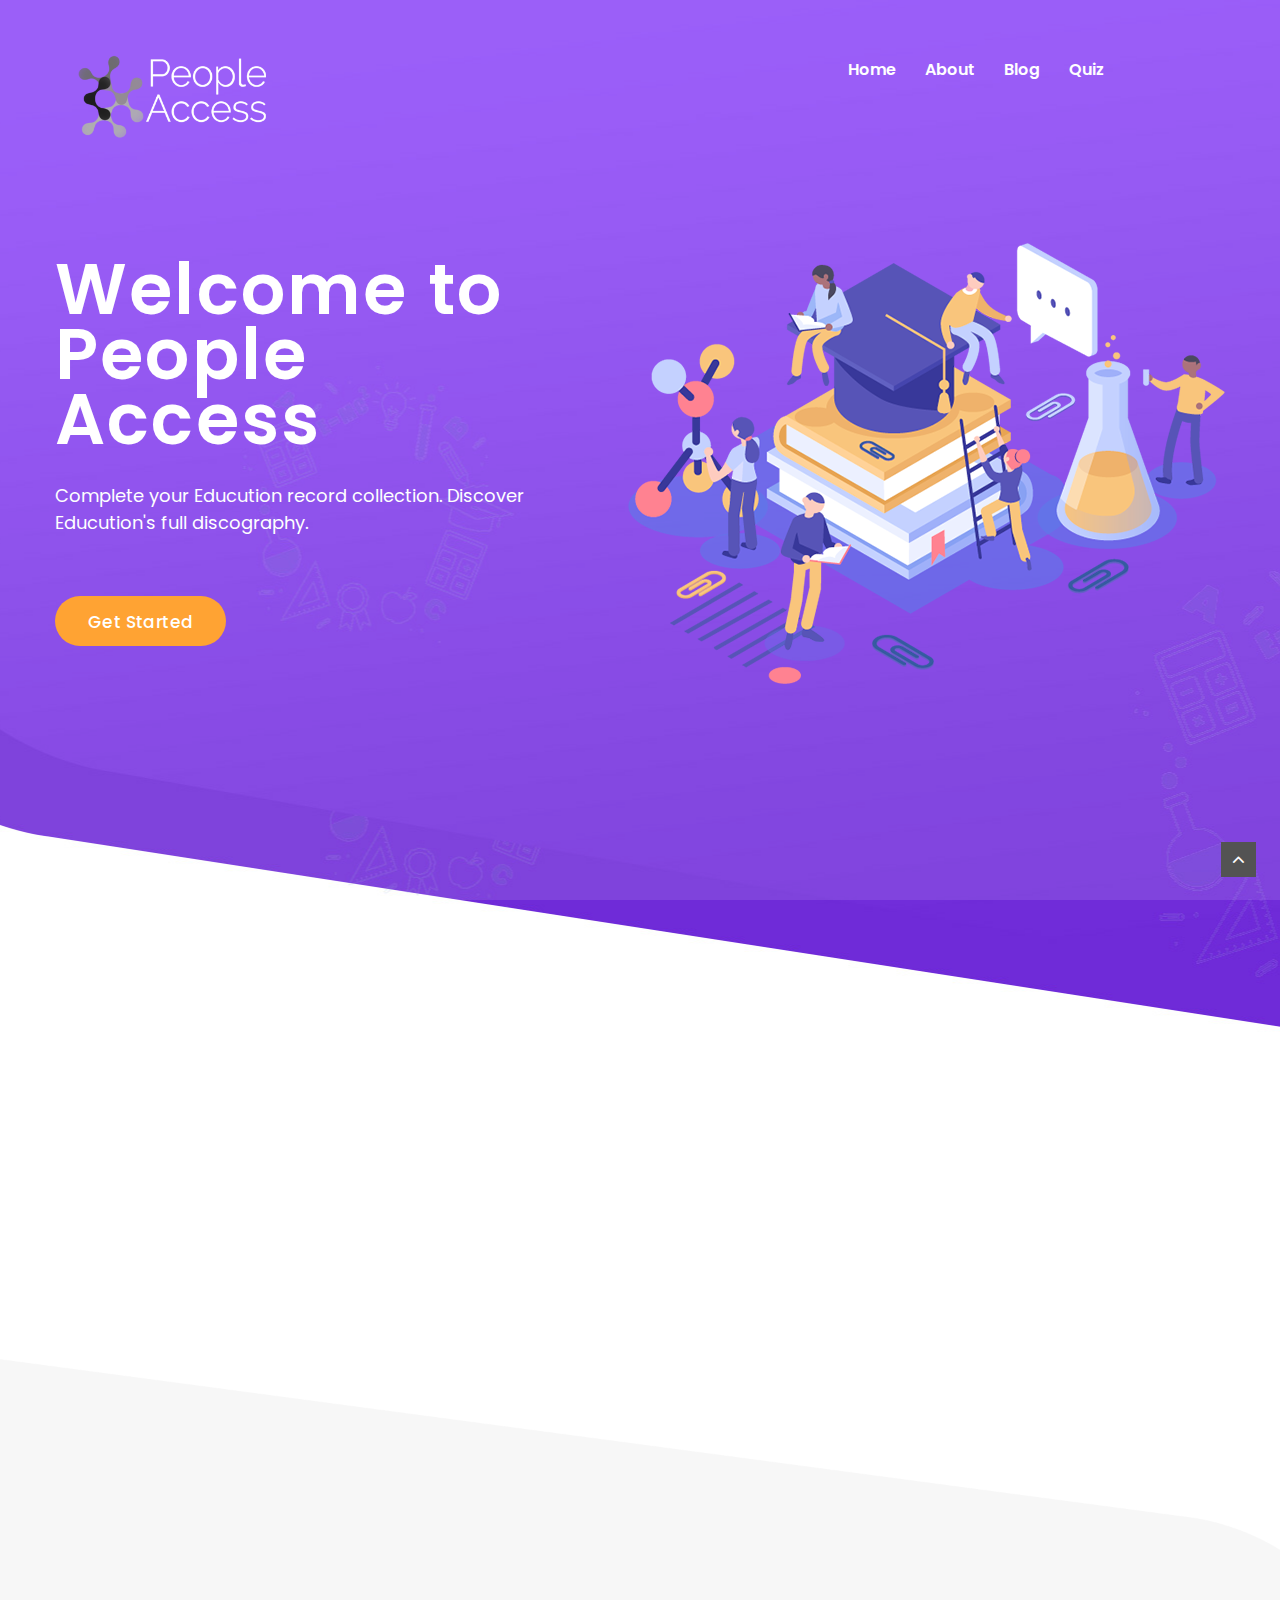
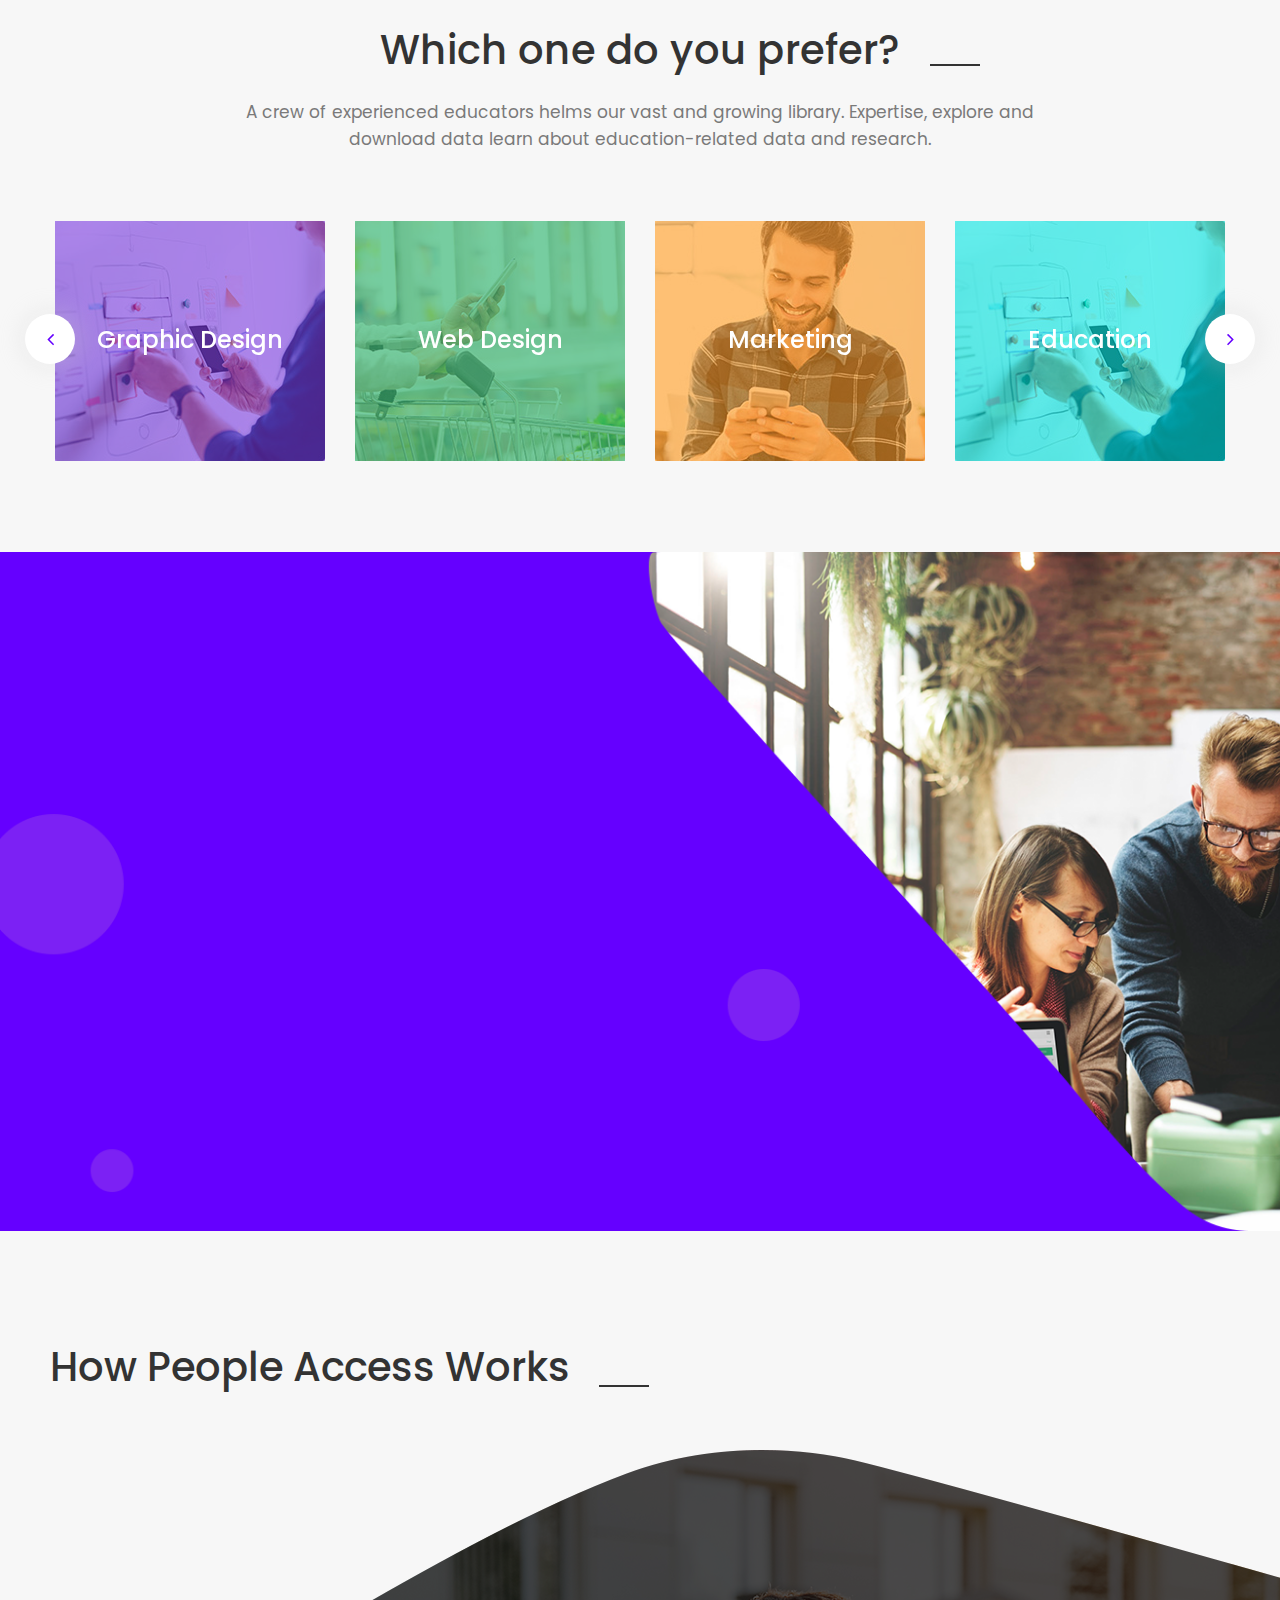
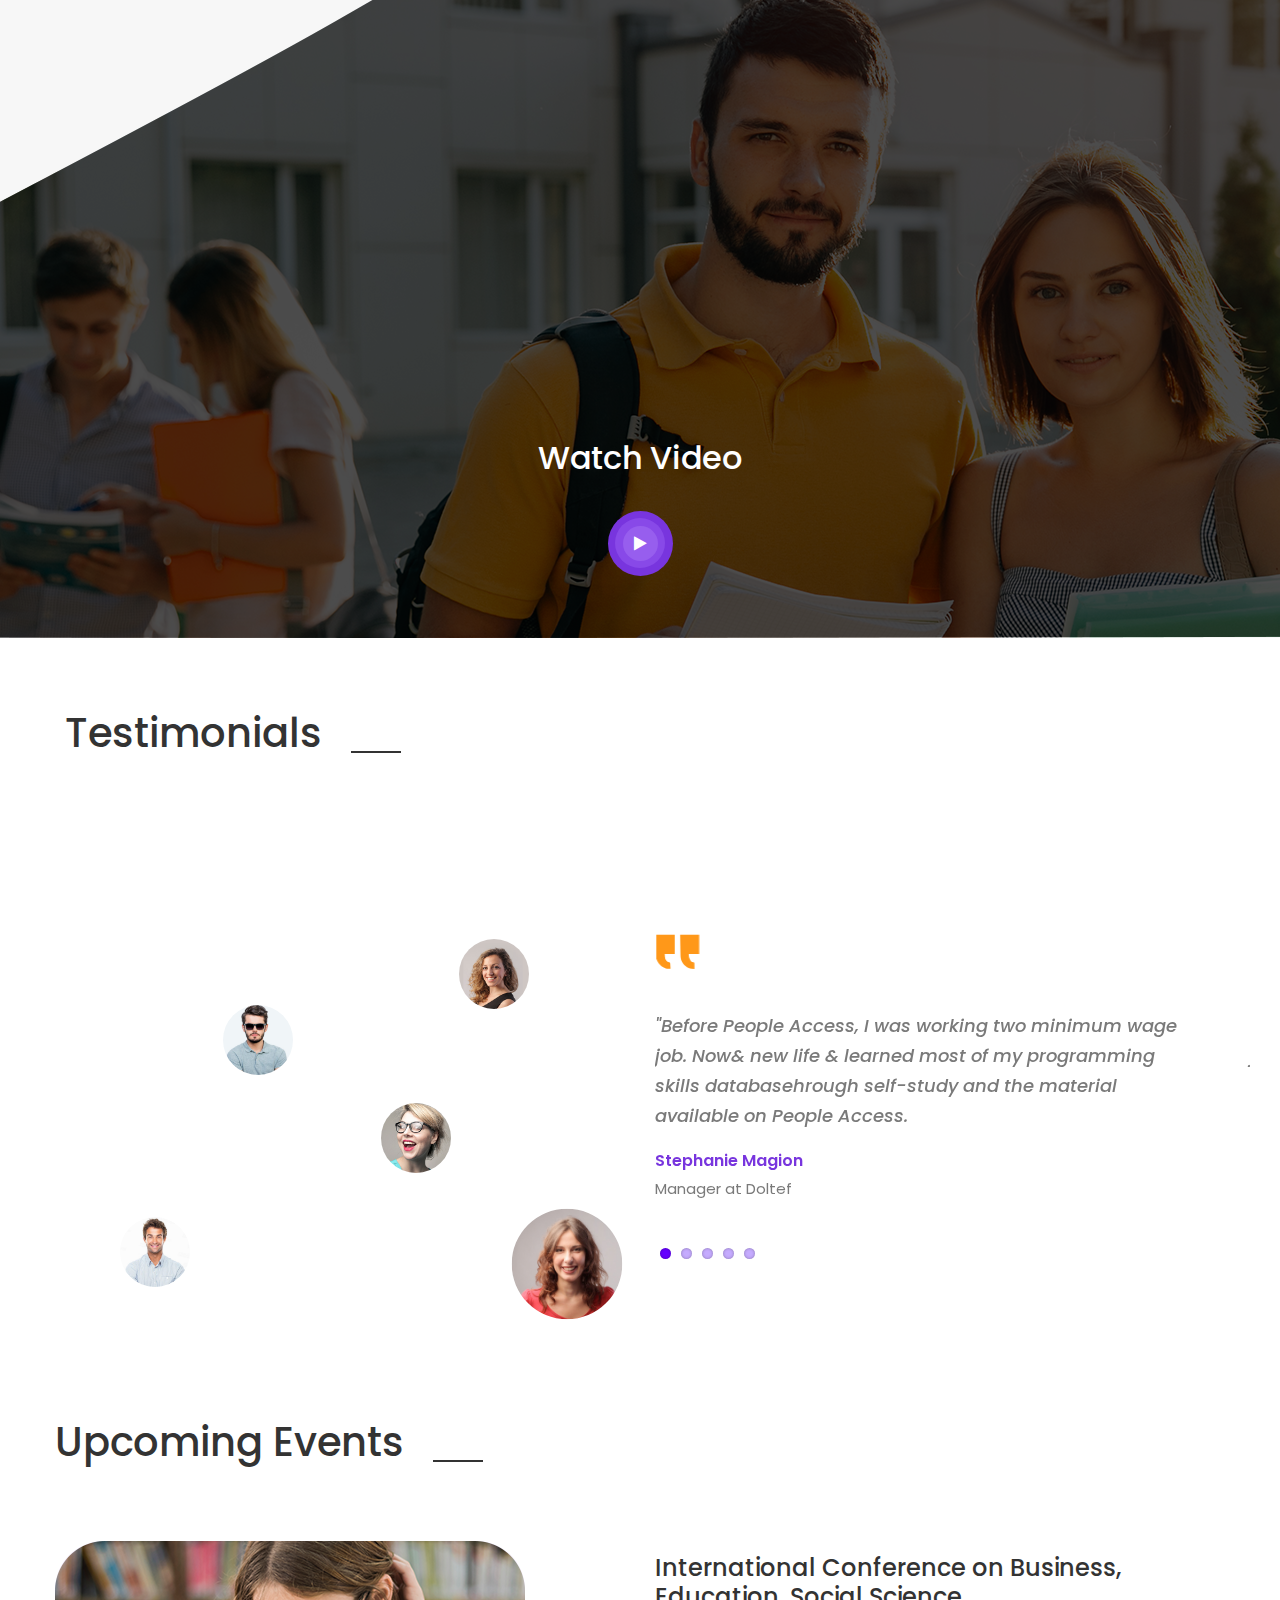
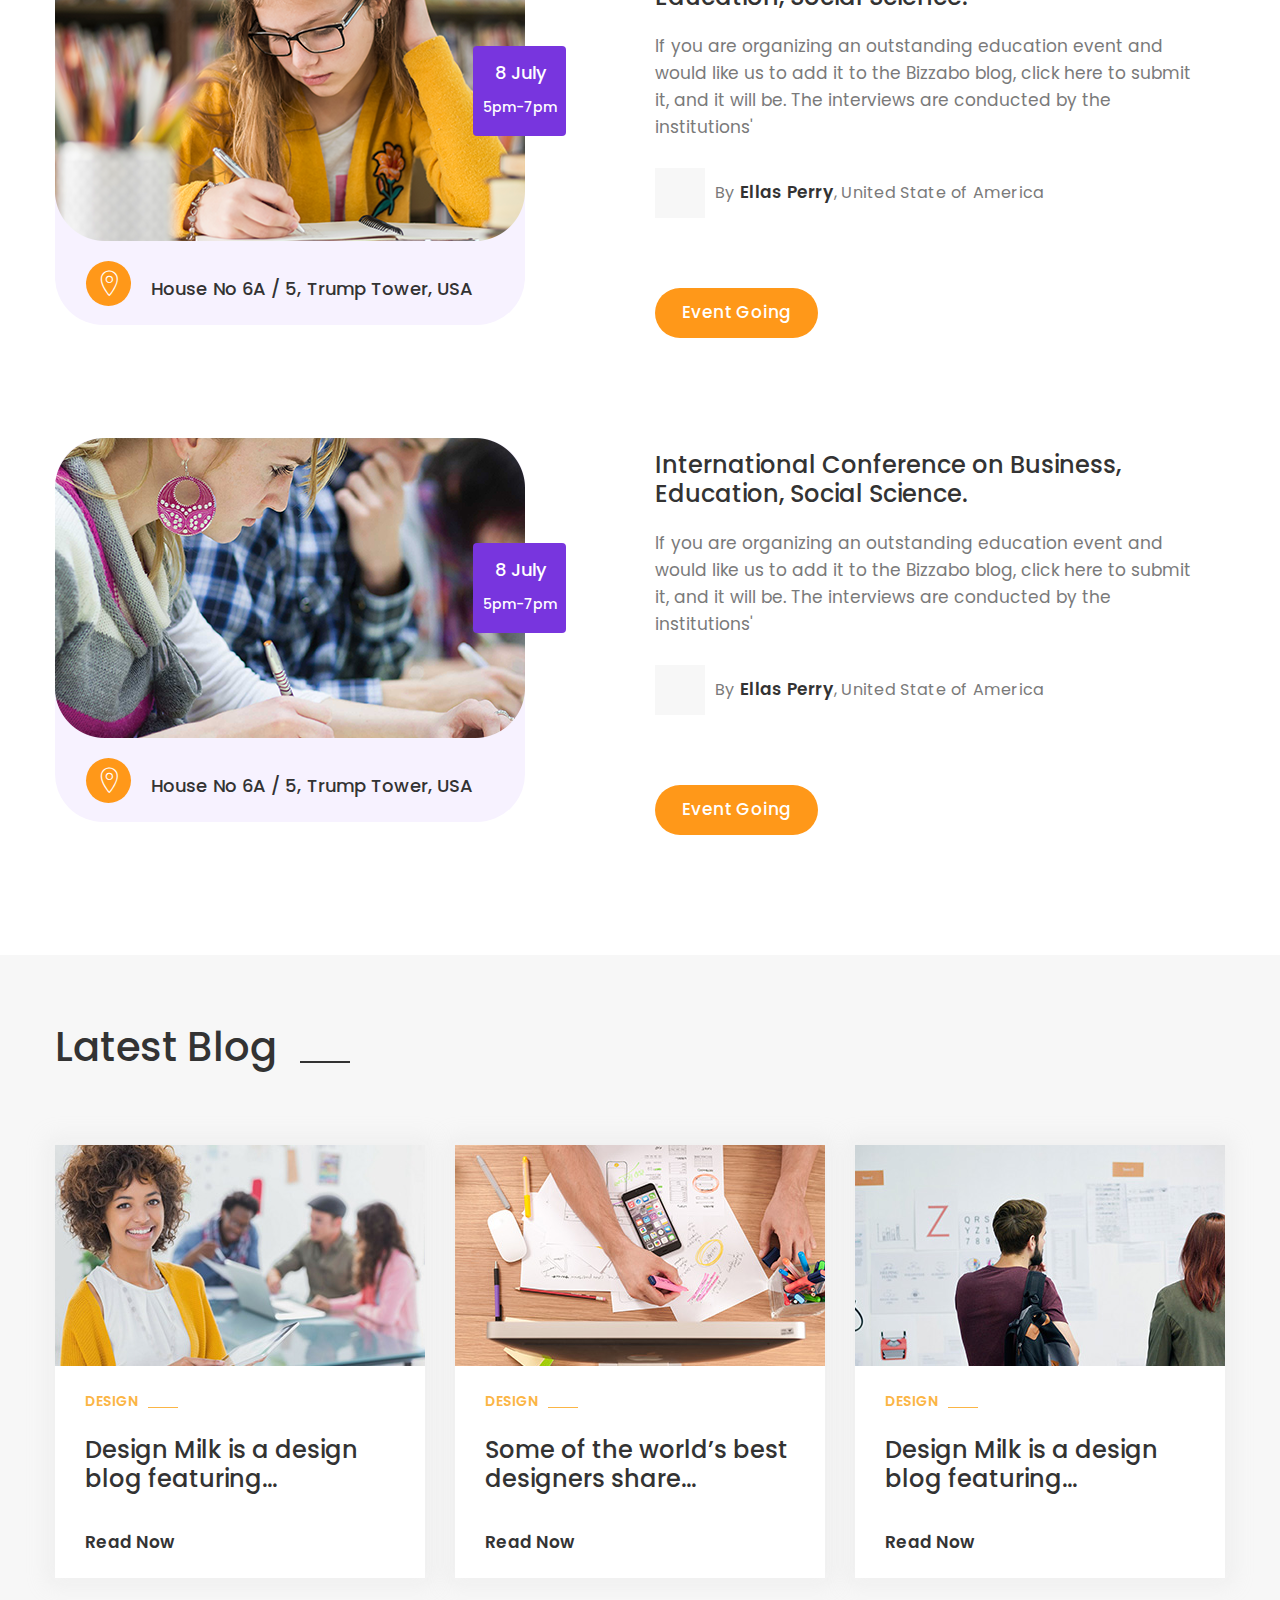
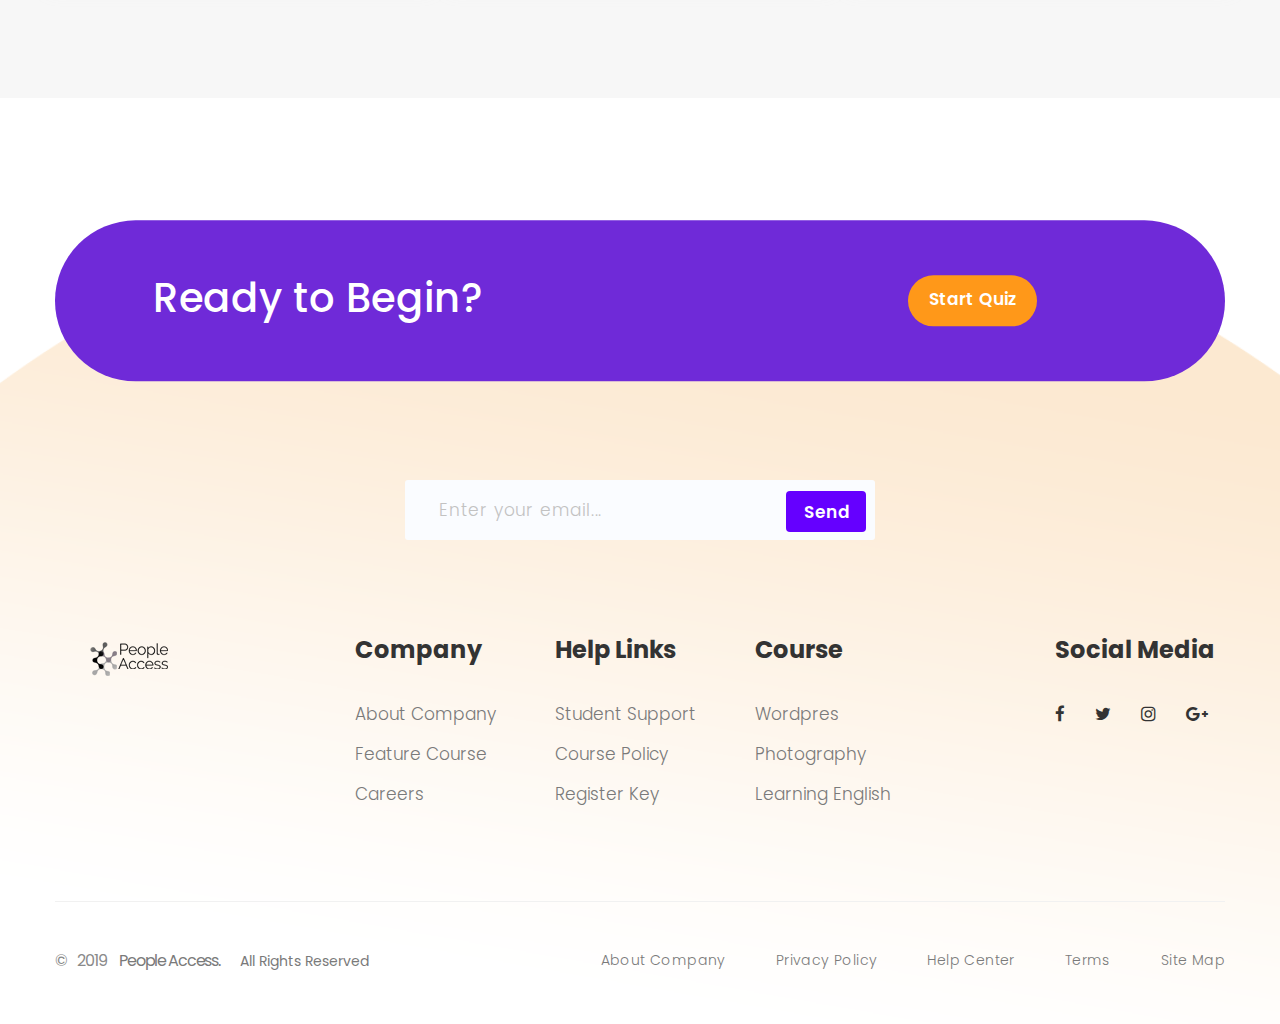
<file: index.html>
<!DOCTYPE html>
<html lang="en">
<head>
    <meta charset="UTF-8">
    <title>People Access</title>

    <!-- Mobile Specific Metas-->
    <meta name="viewport" content="width=device-width, initial-scale=1, maximum-scale=1">
    
    <!-- Bootstrap-->
    <link rel="stylesheet" href="stylesheet/bootstrap.css">

    <!-- Template Style-->
    <link rel="stylesheet" href="stylesheet/font-awesome.css"> 
    <link rel="stylesheet" href="stylesheet/animate.css">
    <link rel="stylesheet" href="stylesheet/style.css">
    <link rel="stylesheet" href="stylesheet/shortcodes.css">
    <link rel="stylesheet" href="stylesheet/jquery-fancybox.css">
    <link rel="stylesheet" href="stylesheet/responsive.css">
    <link rel="stylesheet" href="stylesheet/flexslider.css">
    <link rel="stylesheet" href="stylesheet/owl.theme.default.min.css">
    <link rel="stylesheet" href="stylesheet/owl.carousel.min.css">
    <link rel="stylesheet" href="stylesheet/jquery.mCustomScrollbar.min.css">
    <link href="https://unpkg.com/aos@2.3.1/dist/aos.css" rel="stylesheet">


    <link href="icon/favicon.ico" rel="shortcut icon">
</head>
<body>
    <div id="loading-overlay">
        <div class="loader"></div>
    </div>
    <div class="wrap-header">
        <header class="header flat-header lh-header header-style3 clearfix">
            <div class="site-header-inner">
                <div class="container">
                    <div id="logo" class="logo">
                        <a href="index.html"><img src="images/logo/02.png" alt="images"></a>
                    </div>
                    <div class="mobile-button"><span></span></div>
                    <div class="header-menu">
                        <nav id="main-nav" class="main-nav">
                            <ul class="menu">
                                <li><a href="/index.html">Home</a>
                                </li>
                                <li><a href="about.html">About</a>
                                </li>
                                <li><a href="blog.html">Blog</a>
                                </li>
                                <li><a href="people-access/game.html">Quiz</a>
                                </li>
                               
                            </ul>
                        </nav>
                    </div> 
                </div>
            </div>
        </header><!-- header -->
    </div><!-- wrap-header -->
    <section class="transparent-head transparent-head-style3">
        <div class="container">            
            <div class="wrap-transparent">
                <div class="pd-lf">
                    <div class="title text-white">
                        Welcome to People Access
                    </div>
                    <p class="text">
                        Complete your Educution record collection. Discover Educution's full discography. 
                    </p>
                    <div class="btn-50 hv-bg333">
                        <a href="game.html" class="bg-clff9819">Get Started</a>
                    </div>
                </div>
                <div class="pd-rg">
                    <img src="images/home3/2.png" alt="images">
                </div>
            </div>            
        </div>
    </section><!-- transparent-head -->
    <section class="flat-services flat-services-style3">
        <div class="container">
            <div class="row">
                <div class="col-lg-4 col-md-4">
                       
                    <div class=" flat-imagebox imagebox-services mg-imagebox1">
                        <div class="imagebox-content text-center" data-aos="fade-right">
                            <img src="images/home3/3.png" alt="images">
                            <h5>Expert Instructors</h5>
                            <p>
                                We rigorously screen and train our instructors ensure that.
                            </p>
                        </div>
                    </div>
                </div>
                <div class="col-lg-4 col-md-4">
                       
                    <div class="flat-imagebox imagebox-services mg-imagebox2">
                        <div class="imagebox-content text-center" data-aos="fade-up">
                            <img src="images/home3/4.png" alt="images">
                            <h5>Lifetime Access</h5>
                            <p>
                                We rigorously screen and train our instructors ensure that.
                            </p>
                        </div>
                    </div>
                </div>
                <div class="col-lg-4 col-md-4 col-sm-12 col-xs-12">
                        <div data-aos="fade-left"
                        data-aos-anchor="#example-anchor"
                        data-aos-offset="500"
                        data-aos-duration="500">
                   
                    <div class="flat-imagebox imagebox-services mg-imagebox3">
                        <div class="imagebox-content text-center" data-aos="fade-left">
                            <img src="images/home3/5.png" alt="images">
                            <h5>Learn Anywhere</h5>
                            <p>
                                We rigorously screen and train our instructors ensure that.
                            </p>
                        </div>
                    </div>
                </div>
                </div>
            </div>
        </div>
    </section><!-- flat-services -->
    <div class="background-wh">
        <section class="flat-hobby flat-hobby-style3">
            <div class="container">
                <div class="section-heading text-center">
                    <div class="title-section">
                        <div class="flat-title larger heading-type9">Which one do you prefer?</div>
                    </div>
                    <p class="caption">
                        A crew of experienced educators helms our vast and growing library. Expertise, explore and download data  learn about education-related data and research.
                    </p>
                </div>
                <div class="carousel-hobby carousel-hobby-style3">
                    <div class="flat-carousel-box data-effect clearfix" data-gap="30" data-column="4" data-column2="3" data-column3="2" data-column4="1" data-dots="true" data-auto="true" data-nav="true">
                        <div class="owl-carousel">
                            <div class="imagebox-hobby">
                                <div class="overlay7835de"></div>
                                <img src="images/home3/2.jpg" alt="images">
                                <a href="#" class="text-white">Graphic Design</a>
                            </div>
                            <div class="imagebox-hobby">
                                <div class="overlay3cb878"></div>
                                <img src="images/home3/3.jpg" alt="images">
                                <a href="#" class="text-white">Web Design</a>
                            </div>
                            <div class="imagebox-hobby">
                                <div class="overlayff9819"></div>
                                <img src="images/home3/4.jpg" alt="images">
                                <a href="#" class="text-white">Marketing</a>
                            </div>
                            <div class="imagebox-hobby">
                                <div class="overlay00e4ff"></div>
                                <img src="images/home3/5.jpg" alt="images">
                                <a href="#" class="text-white">Education</a>
                            </div>

                            <div class="imagebox-hobby">
                                <div class="overlay7835de"></div>
                                <img src="images/home3/2.jpg" alt="images">
                                <a href="#" class="text-white">Graphic Design</a>
                            </div>
                            <div class="imagebox-hobby">
                                <div class="overlay3cb878"></div>
                                <img src="images/home3/3.jpg" alt="images">
                                <a href="#" class="text-white">Web Design</a>
                            </div>
                            <div class="imagebox-hobby">
                                <div class="overlayff9819"></div>
                                <img src="images/home3/4.jpg" alt="images">
                                <a href="#" class="text-white">Marketing</a>
                            </div>
                            <div class="imagebox-hobby">
                                <div class="overlay00e4ff"></div>
                                <img src="images/home3/5.jpg" alt="images">
                                <a href="#" class="text-white">Education</a>
                            </div>
                        </div>
                    </div>
                </div>
            </div>
        </section><!-- flat-hobby -->
       
    </div><!-- background-wh -->
    <section class="flat-process flat-process-style3">
        <div class="container">
            <div class="row">
                <div class="col-lg-6">
                    <div class="content-process" data-aos="fade-up"
                    data-aos-duration="3000">
                        <div class="title-section">
                            <div class="flat-title larger text-white">About Us</div>
                        </div>
                        <p class="text-white">
                            People Access is the process of acquiring the body of knowledge and skills that people are expected have in your society. A education develops a critical thought process in addition to learning .
                        </p>
                        <p class="text-white">
                            It also encourages intellectual curiosity, which will lead to lifelong learning. about teaching, learning skills and knowledge. Education also means helping people to learn how to do things and encouraging them to think about what they learn.
                        </p>
                        <div class="btn-read-more btn-50 hv-bg333">
                            <a href="/about.html" class="bg-clff9819">
                                Read More
                            </a>
                        </div>
                    </div>
                </div>
            </div>
        </div>
    </section><!-- flat-process -->
    <div class="background-pink-style3">
            <div class="title-section">
                    <div class="flat-title larger heading-type10" style="padding: 0 50px;">How People Access Works</div>
                </div>
        <section class="flat-video flat-video-style3">
                
            <div class="container">  
                <div class="title-section">
                    <div class="flat-title small text-white text-center">Watch Video</div>
                </div>
                <div class="play-video text-center">
                    <div class="bg-play">
                        <i class="fa fa-play" aria-hidden="true"></i>
                    </div>
                </div>         
            </div>
        </section><!-- flat-video -->
    </div><!-- background-pink -->
    <section class="slider testimonial-flexslider testimonial-style3 clearfix">
        <div class="container-fluid">
                <div class="title-section">
                        <div class="flat-title larger heading-type10" style="padding: 0 50px;">Testimonials</div>
                    </div>
            <div class="wrap-info">
                <div id="carousel-testimonial" class="flexslider">
                    <ul class="slides translate-none"> 
                        <li class="avatar">
                            <img src="images/home1/33.png" alt="images">
                        </li>
                        <li class="avatar">
                            <img src="images/home1/32.png" alt="images">
                        </li>
                        <li class="avatar">
                            <img src="images/home1/31.png" alt="images">
                        </li>
                        <li class="avatar">
                            <img src="images/home1/30.png" alt="images">
                        </li>
                        <li class="avatar">
                            <img src="images/home1/29.png" alt="images">
                        </li> 
                    </ul>
                </div>
            </div>
            <div class="wrap-quote themesflat-content-box" data-padding="11.4% 0% 0% 7%" data-sdesktoppadding="9.47% 15px 0% 15px" data-ssdesktoppadding="13% 15px 0% 15px" data-mobipadding="100px 15px 87px 15px" data-smobipadding="100px 15px 87px 15px">
                <div id="slider-testimonial" class="flexslider">
                    <ul class="slides client-info">
                        <li>
                            <span class="icon-quote icon-icons8-get-quote-filled-100"></span>
                            <p class="speech">
                                "Before People Access, I was working two minimum wage job. Now& new life & learned most of my programming skills databasehrough self-study and the material available on People Access.
                            </p>
                            <div class="name">
                                Stephanie Magion
                            </div>
                            <div class="job">
                                Manager at Doltef
                            </div>
                        </li>
                        <li>
                            <span class="icon-quote icon-icons8-get-quote-filled-100"></span>
                            <p class="speech">
                                "Before People Access, I was working two minimum wage job. Now& new life & learned most of my programming skills databasehrough self-study and the material available on People Access.
                            </p>
                            <div class="name">
                                Stephanie Magion
                            </div>
                            <div class="job">
                                Manager at Doltef
                            </div>
                        </li>
                        <li>
                            <span class="icon-quote icon-icons8-get-quote-filled-100"></span>
                            <p class="speech">
                                "Before People Access, I was working two minimum wage job. Now& new life & learned most of my programming skills databasehrough self-study and the material available on People Access.
                            </p>
                            <div class="name">
                                Stephanie Magion
                            </div>
                            <div class="job">
                                Manager at Doltef
                            </div>
                        </li>
                        <li>
                            <span class="icon-quote icon-icons8-get-quote-filled-100"></span>
                            <p class="speech">
                                "Before People Access, I was working two minimum wage job. Now& new life & learned most of my programming skills databasehrough self-study and the material available on People Access.
                            </p>
                            <div class="name">
                                Stephanie Magion
                            </div>
                            <div class="job">
                                Manager at Doltef
                            </div>
                        </li>
                        <li>
                            <span class="icon-quote icon-icons8-get-quote-filled-100"></span>
                            <p class="speech">
                                "Before People Access, I was working two minimum wage job. Now& new life & learned most of my programming skills databasehrough self-study and the material available on People Access.
                            </p>
                            <div class="name">
                                Stephanie Magion
                            </div>
                            <div class="job">
                                Manager at Doltef
                            </div>
                        </li>
                    </ul>
                </div>
            </div>
        </div>
    </section><!-- testimonial -->
    
    <section class="flat-event flat-event-style3 clearfix">
        <div class="container">
            <div class="title-section">
                <div class="flat-title larger heading-type10">Upcoming Events</div>
            </div>
            <div class="content-event content-event-style3">
                <div class="event-1 clearfix">
                    <div class="featured">
                        <img src="images/home3/9.png" alt="images">
                        <div class="place">
                            <span class="icon-icons8-marker-100"></span>
                            <a href="#">House No 6A / 5, Trump Tower, USA</a>
                        </div>
                        <div class="data-box">
                            <div class="date">
                                8 July
                            </div>
                            <div class="time">
                                5pm-7pm
                            </div>
                        </div>
                    </div>
                    <div class="content-event">
                        <div class="entry-info">
                            <div class="entry-title">
                                <a href="#">
                                    International Conference on Business, Education, Social Science.
                                </a>
                            </div>
                            <p>If you are organizing an outstanding education event and would like us to add it to the Bizzabo blog, click here to submit it, and it will be. The interviews are conducted by the institutions'</p>
                            <div class="host-info">
                                <div class="avatar">
                                    <img src="images/home3/12.png" alt="images">
                                </div>
                                <div class="poster">
                                    By <a href="#">Ellas Perry</a>, <span>United State of America</span>
                                </div>
                            </div>
                            <div class="btn-event-going hv-bg333">
                                <a href="#" class="bg-clff9819"> 
                                    Event Going
                                </a>
                            </div>
                        </div>
                    </div>
                </div>
                <div class="event-1 clearfix">
                    <div class="featured">
                        <img src="images/home3/10.png" alt="images">
                        <div class="place">
                            <span class="icon-icons8-marker-100"></span>
                            <a href="#">House No 6A / 5, Trump Tower, USA</a>
                        </div>
                        <div class="data-box">
                            <div class="date">
                                8 July
                            </div>
                            <div class="time">
                                5pm-7pm
                            </div>
                        </div>
                    </div>
                    <div class="content-event">
                        <div class="entry-info">
                            <div class="entry-title">
                                <a href="#">
                                    International Conference on Business, Education, Social Science.
                                </a>
                            </div>
                            <p>If you are organizing an outstanding education event and would like us to add it to the Bizzabo blog, click here to submit it, and it will be. The interviews are conducted by the institutions'</p>
                            <div class="host-info">
                                <div class="avatar">
                                    <img src="images/home3/12.png" alt="images">
                                </div>
                                <div class="poster">
                                    By <a href="#">Ellas Perry</a>, <span>United State of America</span>
                                </div>
                            </div>
                            <div class="btn-event-going hv-bg333">
                                <a href="#" class="bg-clff9819"> 
                                    Event Going
                                </a>
                            </div>
                        </div>
                    </div>
                </div>
            </div>
        </div>
    </section><!-- flat-event -->
    <section class="latest-blog latest-blog-type2 latest-blog-style3">
        <div class="container">
            <div class="title-section">
                <div class="flat-title larger heading-type11">
                    Latest Blog 
                </div>
            </div>
            <div class="row">
                <div class="col-lg-4 col-md-4">
                    <article class="post post-style2 box-shadow-type1 mg-bottom30">
                        <div class="featured-post">
                            <img src="images/home2/4.jpg" alt="images">
                        </div>
                        <div class="post-content">
                            <div class="category">
                                DESIGN
                            </div>
                            <div class="post-title">
                                <h5>
                                    <a href="#">Design Milk is a design blog featuring...</a>
                                </h5>
                            </div>
                            <div class="post-link">
                                <a href="#">Read Now</a>
                            </div>
                        </div>
                    </article>
                </div>
                <div class="col-lg-4 col-md-4">
                    <article class="post post-style2 box-shadow-type1 mg-bottom30">
                        <div class="featured-post">
                            <img src="images/home3/13.jpg" alt="images">
                        </div>
                        <div class="post-content">
                            <div class="category">
                                DESIGN
                            </div>
                            <div class="post-title">
                                <h5>
                                    <a href="#">Some of the world’s best designers share...</a>
                                </h5>
                            </div>
                            <div class="post-link">
                                <a href="#">Read Now</a>
                            </div>
                        </div>
                    </article>
                </div>
                <div class="col-lg-4 col-md-4">
                    <article class="post post-style2 box-shadow-type1 mg-bottom30">
                        <div class="featured-post">
                            <img src="images/home2/6.jpg" alt="images">
                        </div>
                        <div class="post-content">
                            <div class="category">
                                DESIGN
                            </div>
                            <div class="post-title">
                                <h5>
                                    <a href="#">Design Milk is a design blog featuring...</a>
                                </h5>
                            </div>
                            <div class="post-link">
                                <a href="#">Read Now</a>
                            </div>
                        </div>
                    </article>
                </div>
            </div>
        </div>
    </section><!-- latest-blog -->
    <section class="cta">
        <div class="container">            
            <div class="cta-wrap bg-cl6f2ad8">
                <div class="title-section">
                    <div class="flat-title larger text-white">
                        Ready to Begin?
                    </div>
                </div>
                <ul>
                    <li>
                        <a href="/quiz/game.html" class="start-teaching bg-clff9819">Start Quiz</a>
                    </li>
                    
                </ul>
            </div>            
        </div>
    </section><!-- cta -->
    <footer id="footer" class="footer-type3">
        <div class="form-send-email">
            <div class="container">
                <form action="#" class="form-send">
                    <input type="search" placeholder="Enter your email...">
                    <button class="btn send-button bg-cl6500ff">
                        Send
                    </button>
                </form>
            </div>
        </div>
        <div id="footer-widget">
            <div class="container">
                <div class="row">
                    <div class="col-lg-3 col-footer">
                       <div class="logo-footer">
                           <img src="images/logo/04.png" alt="images">
                       </div>
                    </div>
                    <div class="col-lg-2 col-company">
                        <h3 class="widget widget-title">
                            Company
                        </h3>
                        <ul class="widget-nav-menu">
                            <li><a href="#">About Company</a></li>
                            <li><a href="#">Feature Course</a></li>
                            <li><a href="#">Careers</a></li>
                        </ul>
                    </div>
                    <div class="col-lg-2 col-link">
                        <h3 class="widget widget-title">
                            Help Links
                        </h3>
                        <ul class="widget-nav-menu">
                            <li><a href="#">Student Support</a></li>
                            <li><a href="#">Course Policy</a></li>
                            <li><a href="#">Register  Key</a></li>
                        </ul>
                    </div>
                    <div class="col-lg-3 col-course">
                        <h3 class="widget widget-title">
                            Course
                        </h3>
                        <ul class="widget-nav-menu">
                            <li><a href="#">Wordpres</a></li>
                            <li><a href="#">Photography</a></li>
                            <li><a href="#">Learning English</a></li>
                        </ul>
                    </div>
                    <div class="col-lg-2 col-media">
                        <h3 class="widget widget-title">
                            Social Media
                        </h3>
                        <ul class="widget-social-media">
                            <li><a href="#"><i class="fa fa-facebook" aria-hidden="true"></i></a></li>
                            <li><a href="#"><i class="fa fa-twitter" aria-hidden="true"></i></a></li>
                            <li><a href="#"><i class="fa fa-instagram" aria-hidden="true"></i></a></li>
                            <li><a href="#"><i class="fa fa-google-plus" aria-hidden="true"></i></a></li>
                        </ul>
                    </div>
                </div>
            </div>
        </div>
        <div id="bottom" class="bottom-type1 clearfix has-spacer">
            <div id="bottom-bar-inner" class="container">
                <div class="bottom-bar-inner-wrap">
                    <div class="bottom-bar-content">
                        <div id="copyright">
                            © 
                            <span class="text-year">
                                2019
                            </span>
                            <span class="text-name">
                                People Access.
                            </span>
                            <span class="license">
                                <a href="#">All Rights Reserved</a>
                            </span>
                        </div>
                    </div>
                    <div class="bottom-bar-menu">
                        <ul class="bottom-nav">
                            <li class="menu-item"><a href="#">About Company</a></li>
                            <li class="menu-item"><a href="#">Privacy Policy</a></li>
                            <li class="menu-item"><a href="#">Help Center</a></li>
                            <li class="menu-item"><a href="#">Terms</a></li>
                            <li class="menu-item"><a href="#">Site Map</a></li>
                        </ul>
                    </div>
                </div>
            </div>
        </div>
        <a id="scroll-top" class="show"></a>
    </footer><!-- footer -->

    <script src="javascript/jquery.min.js"></script>
    <script src="javascript/rev-slider.js"></script>
    <script src="javascript/plugins.js"></script>
    <script src="javascript/jquery-countTo.js"></script>
    <script src="javascript/jquery-ui.js"></script>
    <script src="javascript/jquery-fancybox.js"></script>
    <script src="javascript/flex-slider.min.js"></script>
    <script src="javascript/scroll-img.js"></script>
    <script src="javascript/owl.carousel.min.js"></script>
    <script src="javascript/jquery.mCustomScrollbar.concat.min.js"></script>
    <script src="javascript/parallax.js"></script>
    <script src="javascript/jquery-isotope.js"></script>
    <script src="javascript/equalize.min.js"></script>
    <script src="javascript/main.js"></script>

    <!-- slider -->
    <script src="rev-slider/js/jquery.themepunch.tools.min.js"></script>
    <script src="rev-slider/js/jquery.themepunch.revolution.min.js"></script>

    <!-- Load Extensions only on Local File Systems ! The following part can be removed on Server for On Demand Loading -->
    <script src="rev-slider/js/extensions/extensionsrevolution.extension.actions.min.js"></script>
    <script src="rev-slider/js/extensions/extensionsrevolution.extension.carousel.min.js"></script>
    <script src="rev-slider/js/extensions/extensionsrevolution.extension.kenburn.min.js"></script>
    <script src="rev-slider/js/extensions/extensionsrevolution.extension.layeranimation.min.js"></script>
    <script src="rev-slider/js/extensions/extensionsrevolution.extension.migration.min.js"></script>
    <script src="rev-slider/js/extensions/extensionsrevolution.extension.navigation.min.js"></script>
    <script src="rev-slider/js/extensions/extensionsrevolution.extension.parallax.min.js"></script>
    <script src="rev-slider/js/extensions/extensionsrevolution.extension.slideanims.min.js"></script>
    <script src="rev-slider/js/extensions/extensionsrevolution.extension.video.min.js"></script>
    <script src="https://unpkg.com/aos@2.3.1/dist/aos.js"></script>
    <script>
        AOS.init({
            delay: 350, // values from 0 to 3000, with step 50ms
            duration: 800, // values from 0 to 3000, with step 50ms
            easing: 'ease'
        });
      </script>
</body>
</html>
</file>
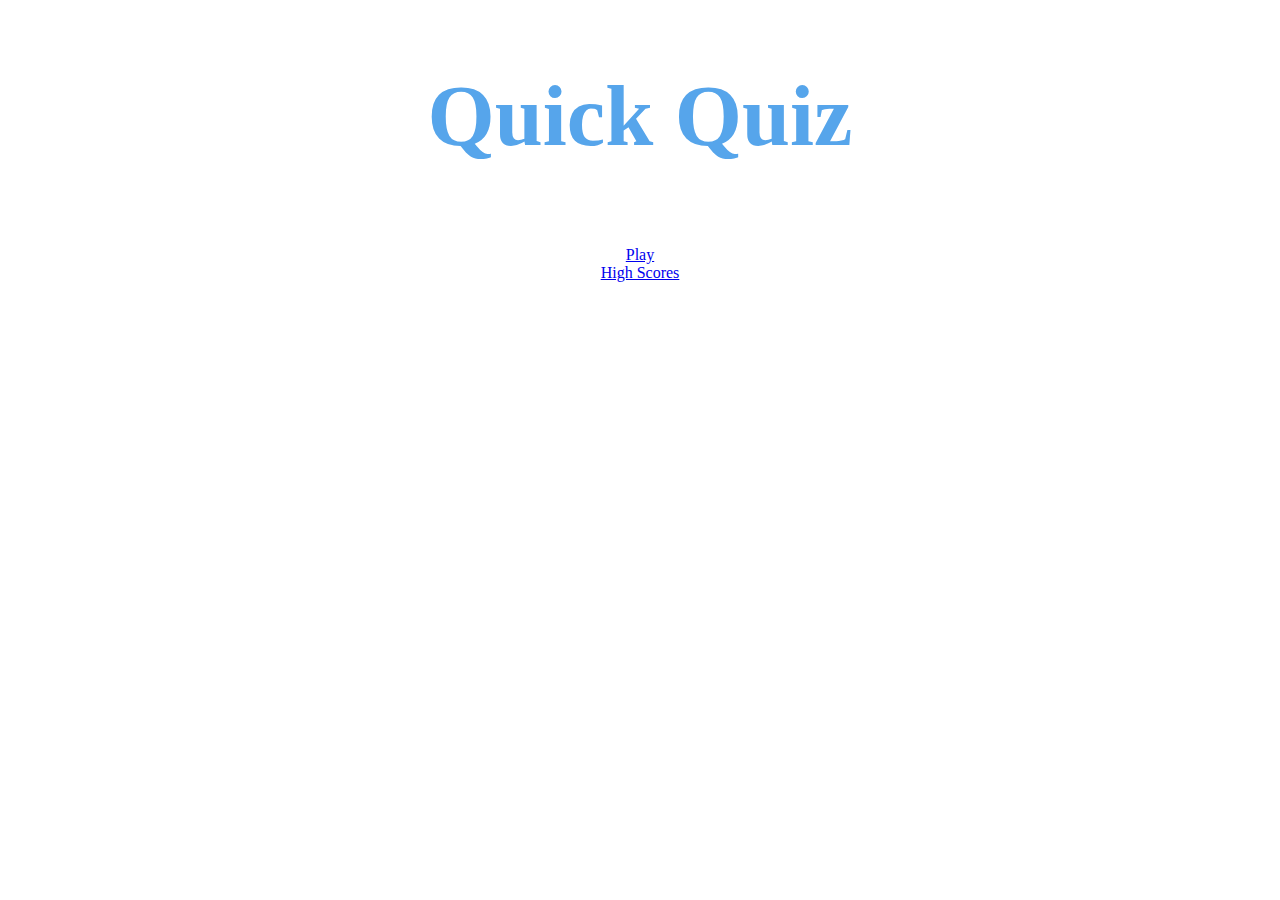
<file: quiz/index.html>
<!DOCTYPE html>
<html lang="en">
  <head>
    <meta charset="UTF-8" />
    <meta name="viewport" content="width=device-width, initial-scale=1.0" />
    <meta http-equiv="X-UA-Compatible" content="ie=edge" />
    <title>Quick Quiz</title>
    <link rel="stylesheet" href="app.css" />
  </head>
  <body>
    <div class="container">
      <div id="home" class="flex-center flex-column">
        <h1>Quick Quiz</h1>
        <a class="btn" href="/game.html">Play</a>
        <a class="btn" href="/highscores.html">High Scores</a>
      </div>
    </div>
  </body>
</html>
</file>
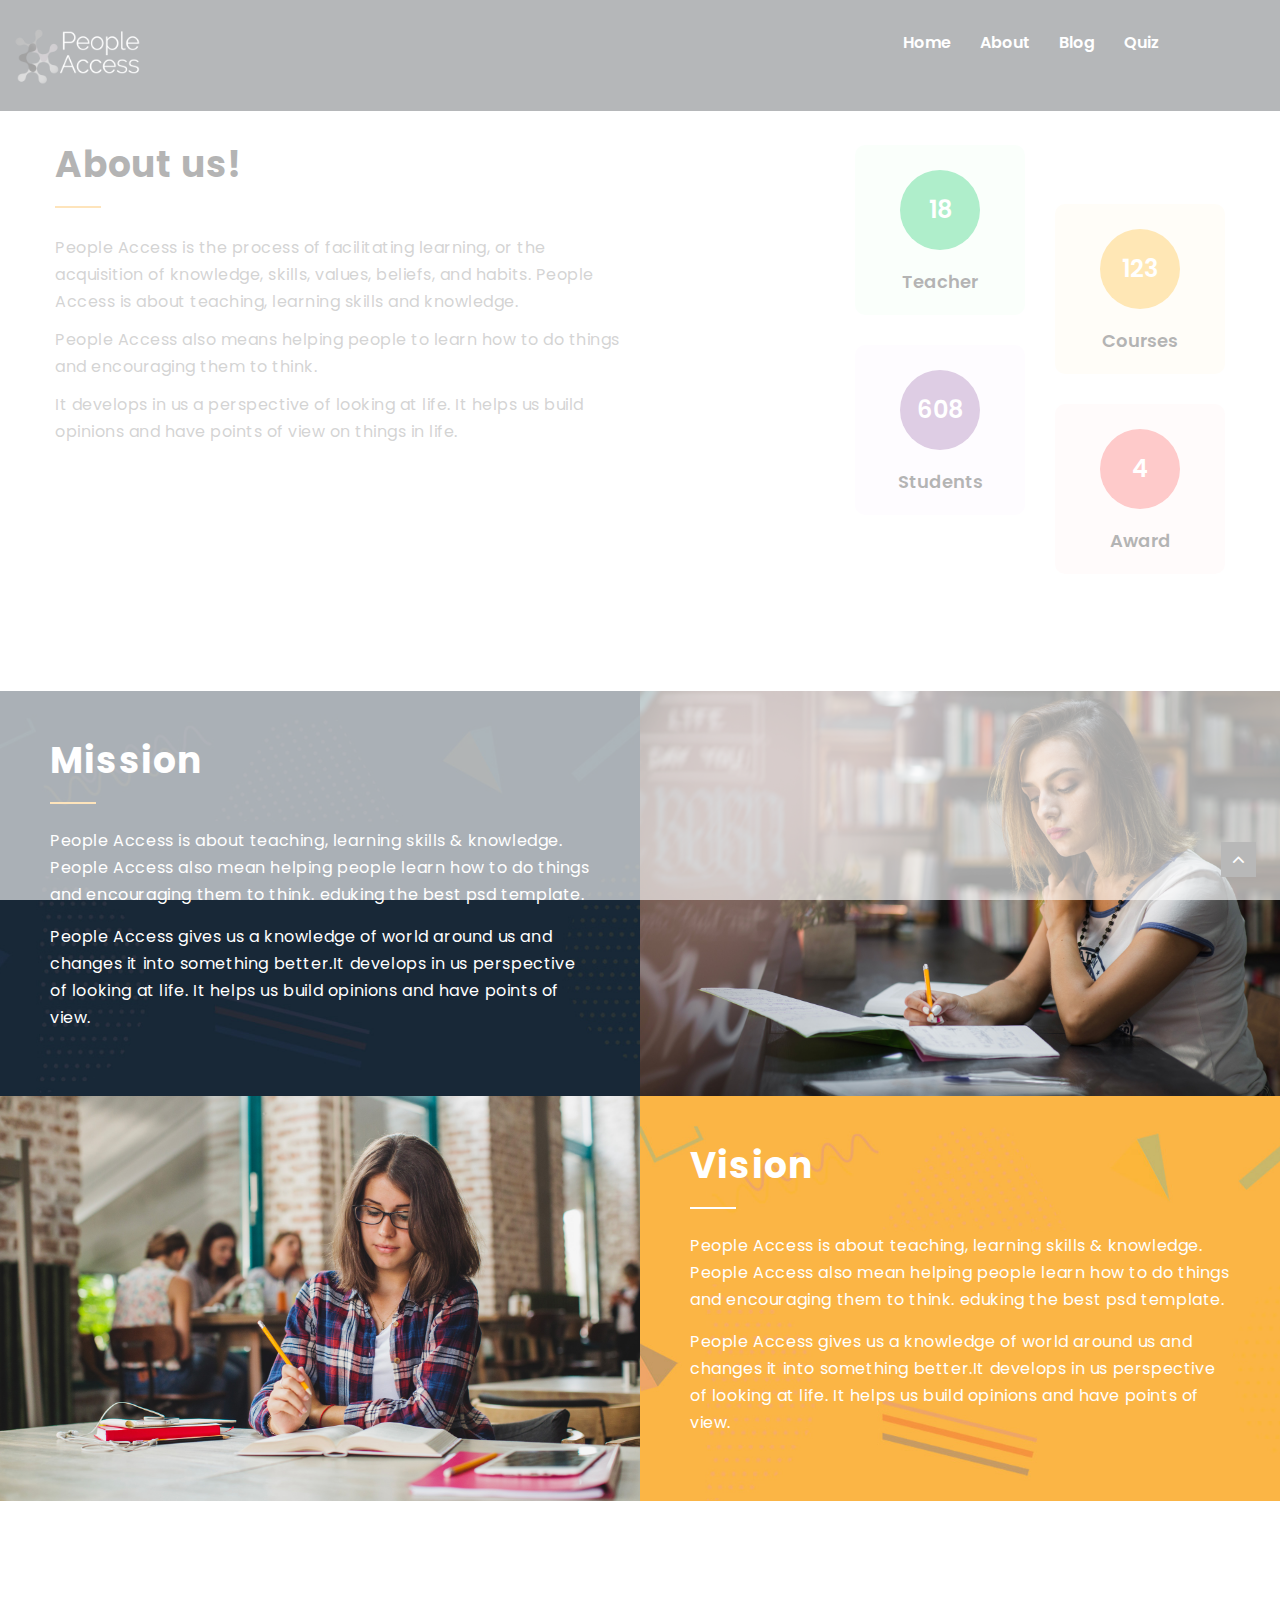
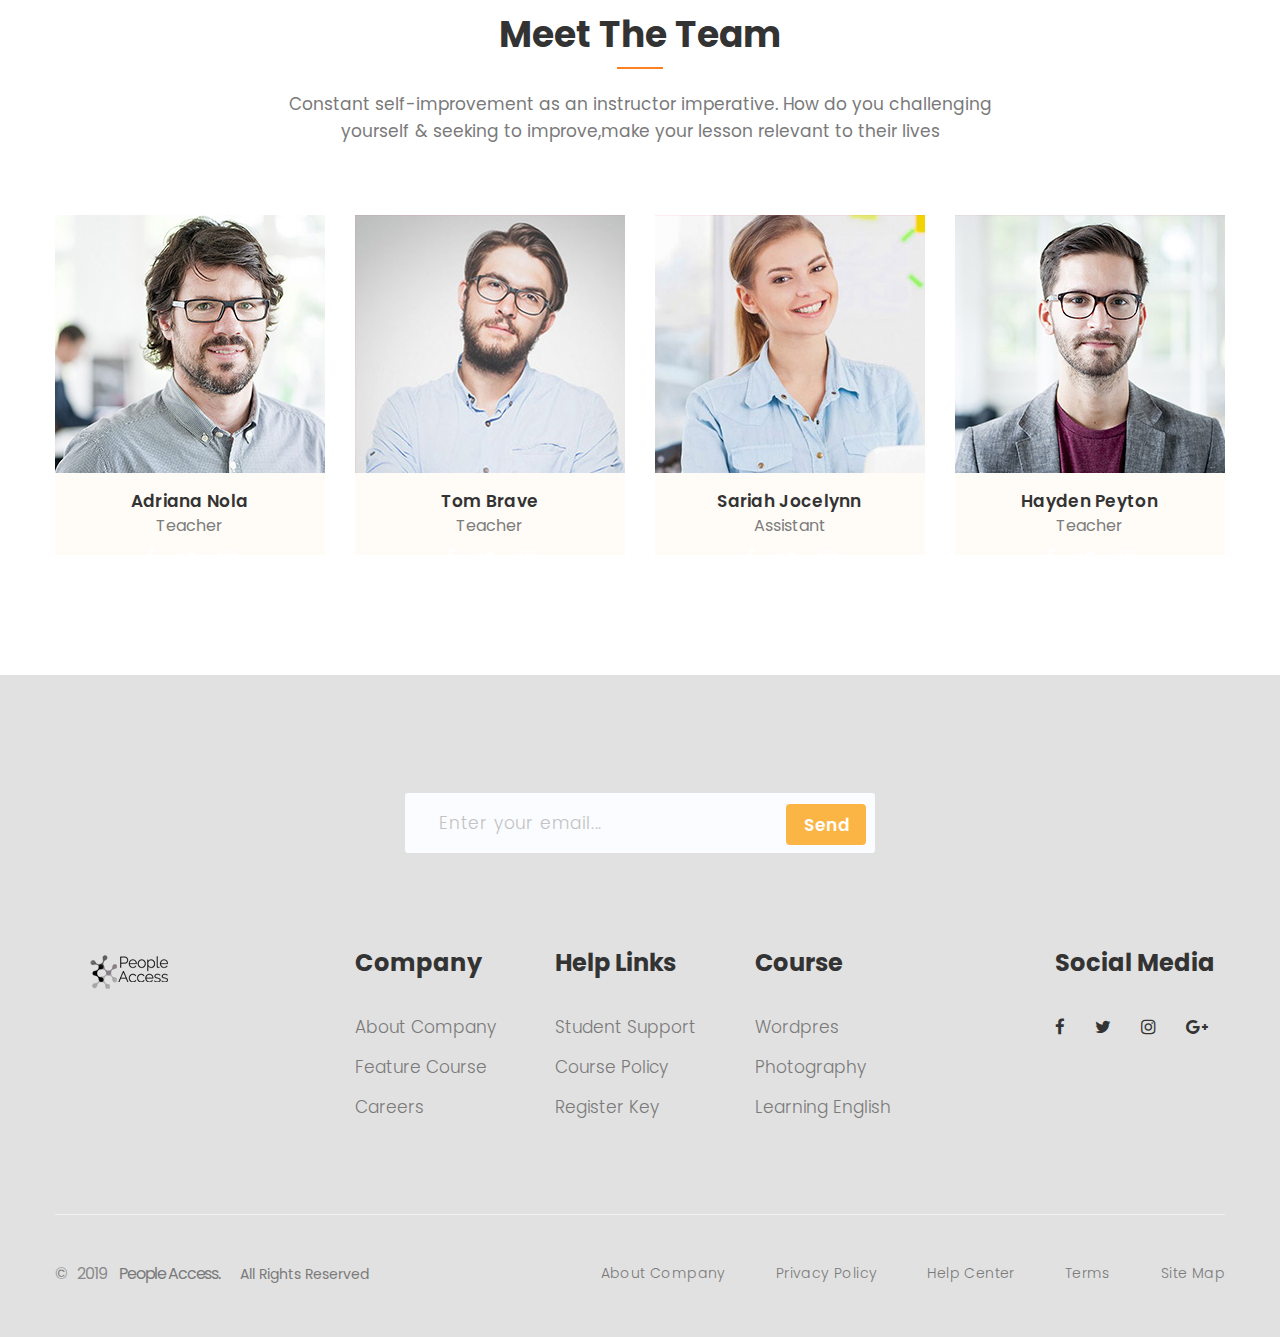
<file: about.html>
<!DOCTYPE html>
<html lang="en">
<head>
    <meta charset="UTF-8">
    <title>About - People Access</title>

    <!-- Mobile Specific Metas-->
    <meta name="viewport" content="width=device-width, initial-scale=1, maximum-scale=1">
    
    <!-- Bootstrap-->
    <link rel="stylesheet" href="stylesheet/bootstrap.css">

    <!-- Template Style-->
    <link rel="stylesheet" href="stylesheet/font-awesome.css"> 
    <link rel="stylesheet" href="stylesheet/animate.css">
    <link rel="stylesheet" href="stylesheet/style.css">
    <link rel="stylesheet" href="stylesheet/shortcodes.css">
    <link rel="stylesheet" href="stylesheet/jquery-fancybox.css">
    <link rel="stylesheet" href="stylesheet/responsive.css">
    <link rel="stylesheet" href="stylesheet/flexslider.css">
    <link rel="stylesheet" href="stylesheet/owl.theme.default.min.css">
    <link rel="stylesheet" href="stylesheet/owl.carousel.min.css">
    <link rel="stylesheet" href="stylesheet/jquery.mCustomScrollbar.min.css">
    
    <link href="icon/favicon.ico" rel="shortcut icon">
</head>
<body>
    <div id="loading-overlay">
        <div class="loader"></div>
    </div>
    <div class="bg-header">
        <div class="flat-header-blog">
          
            <header class="header menu-bar header-blog hv-menu-type2">
                <div class="container">
                    <div class="menu-bar-wrap clearfix">
                        <div id="logo" class="logo">
                            <a href="index.html"><img src="images/logo/02.png" alt="images"></a>
                        </div>
                        <div class="mobile-button"><span></span></div>
                        <div class="header-menu">
                                <nav id="main-nav" class="main-nav">
                                    <ul class="menu">
                                        <li><a href="/">Home</a>
                                        </li>
                                        <li><a href="about.html">About</a>
                                        </li>
                                        <li><a href="blog.html">Blog</a>
                                        </li>
                                        <li><a href="/quiz/game.html">Quiz</a>
                                        </li>
                                       
                                    </ul>
                                </nav>
                            </div>
                    </div>
                </div>
            </header>
            <div class="page-title page-title-blog">
                <div class="page-title-inner">
                    <div class="breadcrumbs breadcrumbs-blog text-left">
                        <div class="container">
                            <div class="breadcrumbs-wrap">
                                <ul class="breadcrumbs-inner">
                                    <li><a href="index.html">Home</a></li>
                                    <li><a href="about.html">About</a></li>
                                </ul>
                                <div class="title">
                                    About
                                </div>
                            </div>
                        </div>
                    </div>
                </div>
            </div>
        </div>
    </div><!-- bg-header -->
    <div class="flat-about pd-about clearfix">
        <div class="container">
            <div class="row">
                <div class="col-lg-6">
                    <div class="textbox-about">
                        <div class="title-section">
                            <div class="flat-title medium heading-type18">
                                About us!
                            </div>
                        </div>
                        <div class="textbox-content">
                            <div class="about-introduce">
                                <p>
                                    People Access is the process of facilitating learning, or the acquisition of knowledge, skills, values, beliefs, and habits. People Access is about teaching, learning skills and knowledge.
                                </p>
                                <p>
                                    People Access also means helping people to learn how to do things and encouraging them to think.
                                </p>
                                <p>
                                    It develops in us a perspective of looking at life. It helps us build opinions and have points of view on things in life.
                                </p>
                            </div>
                        </div>
                    </div>
                </div>
                <div class="col-lg-6">
                    <div class="iconbox-about">
                        <div class="iconbox-about-wrap clearfix">
                            <div class="list-1">
                                <div class="iconbox iconbox-teacher">
                                    <div class="counter">                      
                                        <div class="content-counter">
                                            <div class="numb-count bg-cl25cf71" data-from="0" data-to="50" data-speed="2000" data-inviewport="yes">50</div>
                                            <div class="name-count">Teacher</div>
                                        </div>
                                    </div>
                                </div>
                                <div class="iconbox iconbox-students">
                                    <div class="counter">                            
                                        <div class="content-counter">
                                            <div class="numb-count bg-cla476b4" data-from="0" data-to="1736" data-speed="2000" data-inviewport="yes">1736</div>
                                            <div class="name-count">Students</div>
                                        </div>
                                    </div>
                                </div>
                            </div>
                            <div class="list-2">
                                <div class="iconbox iconbox-courses">
                                    <div class="counter">                            
                                        <div class="content-counter">
                                            <div class="numb-count bg-clffbe34" data-from="0" data-to="350" data-speed="2000" data-inviewport="yes">350</div>
                                            <div class="name-count">Courses</div>
                                        </div>
                                    </div>
                                </div>
                                <div class="iconbox iconbox-award">
                                    <div class="counter">
                                        <div class="content-counter">
                                            <div class="numb-count bg-clfb6d6d" data-from="0" data-to="10" data-speed="2000" data-inviewport="yes">10</div>
                                            <div class="name-count">Award</div>
                                        </div>
                                    </div>
                                </div>
                            </div>
                        </div>
                    </div>
                </div>
            </div>
        </div>
    </div><!-- flat-about -->
    <div class="edukin-introduce equalize sm-equalize-auto clearfix">
        <div class="element-col50 bg-element1 element-text">
            <div class="title-section">
                <div class="flat-title medium heading-type18 text-white">
                   Mission 
                </div>
            </div>
            <p>
                People Access is about teaching, learning skills & knowledge. People Access also mean helping people learn how to do things and encouraging them to think. eduking the best psd template.
            </p>
            <p>
                People Access gives us a knowledge of world around us and changes it into something better.It develops in us perspective of looking at life. It helps us build opinions and have points of view.
            </p>
        </div>
        <div class="element-col50 bg-element2 element-bg">
            <div class="flat-spacer" data-desktop="0" data-mobi="400" data-smobi="300"></div>
        </div>
        <div class="element-col50 bg-element3 element-bg">
            <div class="flat-spacer" data-desktop="0" data-mobi="400" data-smobi="300"></div>
        </div>
        <div class="element-col50 bg-element4 element-text">
            <div class="title-section">
                <div class="flat-title medium heading-type19 text-white">
                    Vision
                </div>
            </div>
            <p>
                People Access is about teaching, learning skills & knowledge. People Access also mean helping people learn how to do things and encouraging them to think. eduking the best psd template.
            </p>
            <p>
                People Access gives us a knowledge of world around us and changes it into something better.It develops in us perspective of looking at life. It helps us build opinions and have points of view.
            </p>
        </div>
    </div><!-- edukin-introduce -->
    <div class="flat-team mg-flat-team">
        <div class="container"> 
            <div class="section-heading">
                <div class="title-section text-center">
                    <div class="flat-title medium heading-type20">Meet The Team</div>
                </div>
                <p class="caption text-center">
                    Constant self-improvement as an instructor imperative. How do you challenging yourself & seeking to improve,make your lesson relevant to their lives
                </p>
            </div>
            <div class="pd-list-team">
                <div class="flat-carousel-box data-effect clearfix" data-gap="30" data-column="4" data-column2="2" data-column3="1" data-column4="1" data-dots="false" data-auto="false" data-nav="false">
                    <div class="owl-carousel">
                        <div class="team-box-layout-h1">
                            <div class="item-img"> 
                                <img src="images/about/5.jpg" alt="images" class="img-fluid">
                            </div>
                            <div class="item-content">
                                <div class="item-title">
                                    <a href="#">Adriana Nola</a>
                                </div>
                                <div class="item-subtitle">Teacher</div>
                                <ul class="item-social">
                                    <li>
                                        <a href="#"><i class="fa fa-facebook-f" aria-hidden="true"></i> </a>
                                    </li>
                                    <li>
                                        <a href="#"><i class="fa fa-twitter" aria-hidden="true"></i> </a>
                                    </li>
                                    <li>
                                        <a href="#"><i class="fa fa-instagram" aria-hidden="true"></i></a>
                                    </li>
                                </ul>
                            </div>
                        </div>
                        <div class="team-box-layout-h1">
                            <div class="item-img"> <img src="images/about/6.jpg" alt="images" class="img-fluid"></div>
                            <div class="item-content">
                                <div class="item-title">
                                    <a href="#">Tom Brave</a>
                                </div>
                                <div class="item-subtitle">Teacher</div>
                                <ul class="item-social">
                                    <li>
                                        <a href="#"><i class="fa fa-facebook-f" aria-hidden="true"></i> </a>
                                    </li>
                                    <li>
                                        <a href="#"><i class="fa fa-twitter" aria-hidden="true"></i> </a>
                                    </li>
                                    <li>
                                        <a href="#"><i class="fa fa-instagram" aria-hidden="true"></i></a>
                                    </li>
                                </ul>
                            </div>
                        </div>
                        <div class="team-box-layout-h1">
                            <div class="item-img"> <img src="images/about/7.jpg" alt="images" class="img-fluid"></div>
                            <div class="item-content">
                                <div class="item-title">
                                    <a href="#">Sariah Jocelynn</a>
                                </div>
                                <div class="item-subtitle">Assistant</div>
                                <ul class="item-social">
                                    <li>
                                        <a href="#"><i class="fa fa-facebook-f" aria-hidden="true"></i> </a>
                                    </li>
                                    <li>
                                        <a href="#"><i class="fa fa-twitter" aria-hidden="true"></i> </a>
                                    </li>
                                    <li>
                                        <a href="#"><i class="fa fa-instagram" aria-hidden="true"></i></a>
                                    </li>
                                </ul>
                            </div>
                        </div>
                        <div class="team-box-layout-h1">
                            <div class="item-img"> <img src="images/about/8.jpg" alt="images" class="img-fluid"></div>
                            <div class="item-content">
                                <div class="item-title">
                                    <a href="#">Hayden Peyton</a>
                                </div>
                                <div class="item-subtitle">Teacher</div>
                                <ul class="item-social">
                                    <li>
                                        <a href="#"><i class="fa fa-facebook-f" aria-hidden="true"></i> </a>
                                    </li>
                                    <li>
                                        <a href="#"><i class="fa fa-twitter" aria-hidden="true"></i> </a>
                                    </li>
                                    <li>
                                        <a href="#"><i class="fa fa-instagram" aria-hidden="true"></i></a>
                                    </li>
                                </ul>
                            </div>
                        </div>
                    </div>
                </div>
            </div>
        </div>
    </div><!-- flat-team -->

    <footer id="footer" class="footer-type1">
        <div class="form-send-email">
            <div class="container">
                <form action="#" class="form-send">
                    <input type="search" placeholder="Enter your email...">
                    <button class="btn send-button bg-clfbb545">
                        Send
                    </button>
                </form>
            </div>
        </div>
        <div id="footer-widget">
            <div class="container">
                <div class="row"> 
                    <div class="col-lg-3 col-footer">
                       <div class="logo-footer">
                           <img src="images/logo/04.png" alt="images">
                       </div>
                    </div>
                    <div class="col-lg-2 col-company">
                        <h3 class="widget widget-title">
                            Company
                        </h3>
                        <ul class="widget-nav-menu">
                            <li><a href="#">About Company</a></li>
                            <li><a href="#">Feature Course</a></li>
                            <li><a href="#">Careers</a></li>
                        </ul>
                    </div>
                    <div class="col-lg-2 col-link">
                        <h3 class="widget widget-title">
                            Help Links
                        </h3>
                        <ul class="widget-nav-menu">
                            <li><a href="#">Student Support</a></li>
                            <li><a href="#">Course Policy</a></li>
                            <li><a href="#">Register  Key</a></li>
                        </ul>
                    </div>
                    <div class="col-lg-3 col-course">
                        <h3 class="widget widget-title">
                            Course
                        </h3>
                        <ul class="widget-nav-menu">
                            <li><a href="#">Wordpres</a></li>
                            <li><a href="#">Photography</a></li>
                            <li><a href="#">Learning English</a></li>
                        </ul>
                    </div>
                    <div class="col-lg-2 col-media">
                        <h3 class="widget widget-title">
                            Social Media
                        </h3>
                        <ul class="widget-social-media">
                            <li><a href="#"><i class="fa fa-facebook" aria-hidden="true"></i></a></li>
                            <li><a href="#"><i class="fa fa-twitter" aria-hidden="true"></i></a></li>
                            <li><a href="#"><i class="fa fa-instagram" aria-hidden="true"></i></a></li>
                            <li><a href="#"><i class="fa fa-google-plus" aria-hidden="true"></i></a></li>
                        </ul>
                    </div>
                </div>
            </div>
        </div>
        <div id="bottom" class="bottom-type1 clearfix has-spacer">
            <div id="bottom-bar-inner" class="container">
                <div class="bottom-bar-inner-wrap">
                    <div class="bottom-bar-content">
                        <div id="copyright">
                            © 
                            <span class="text-year">
                                2019
                            </span>
                            <span class="text-name">
                                People Access.
                            </span>
                            <span class="license">
                                <a href="#">All Rights Reserved</a>
                            </span>
                        </div>
                    </div>
                    <div class="bottom-bar-menu">
                        <ul class="bottom-nav">
                            <li class="menu-item"><a href="#">About Company</a></li>
                            <li class="menu-item"><a href="#">Privacy Policy</a></li>
                            <li class="menu-item"><a href="#">Help Center</a></li>
                            <li class="menu-item"><a href="#">Terms</a></li>
                            <li class="menu-item"><a href="#">Site Map</a></li>
                        </ul>
                    </div>
                </div>
            </div>
        </div>
        <a id="scroll-top" class="show"></a>
    </footer><!-- footer -->
    
    <script src="javascript/jquery.min.js"></script>
    <script src="javascript/rev-slider.js"></script>
    <script src="javascript/plugins.js"></script>
    <script src="javascript/jquery-countTo.js"></script>
    <script src="javascript/jquery-ui.js"></script>
    <script src="javascript/jquery-fancybox.js"></script>
    <script src="javascript/flex-slider.min.js"></script>
    <script src="javascript/scroll-img.js"></script>
    <script src="javascript/owl.carousel.min.js"></script>
    <script src="javascript/jquery.mCustomScrollbar.concat.min.js"></script>
    <script src="javascript/parallax.js"></script>
    <script src="javascript/jquery-isotope.js"></script>
    <script src="javascript/equalize.min.js"></script>
    <script src="javascript/main.js"></script>

    <!-- slider -->
    <script src="rev-slider/js/jquery.themepunch.tools.min.js"></script>
    <script src="rev-slider/js/jquery.themepunch.revolution.min.js"></script>

    <!-- Load Extensions only on Local File Systems ! The following part can be removed on Server for On Demand Loading -->
    <script src="rev-slider/js/extensions/extensionsrevolution.extension.actions.min.js"></script>
    <script src="rev-slider/js/extensions/extensionsrevolution.extension.carousel.min.js"></script>
    <script src="rev-slider/js/extensions/extensionsrevolution.extension.kenburn.min.js"></script>
    <script src="rev-slider/js/extensions/extensionsrevolution.extension.layeranimation.min.js"></script>
    <script src="rev-slider/js/extensions/extensionsrevolution.extension.migration.min.js"></script>
    <script src="rev-slider/js/extensions/extensionsrevolution.extension.navigation.min.js"></script>
    <script src="rev-slider/js/extensions/extensionsrevolution.extension.parallax.min.js"></script>
    <script src="rev-slider/js/extensions/extensionsrevolution.extension.slideanims.min.js"></script>
    <script src="rev-slider/js/extensions/extensionsrevolution.extension.video.min.js"></script>
</body>
</html>
</file>
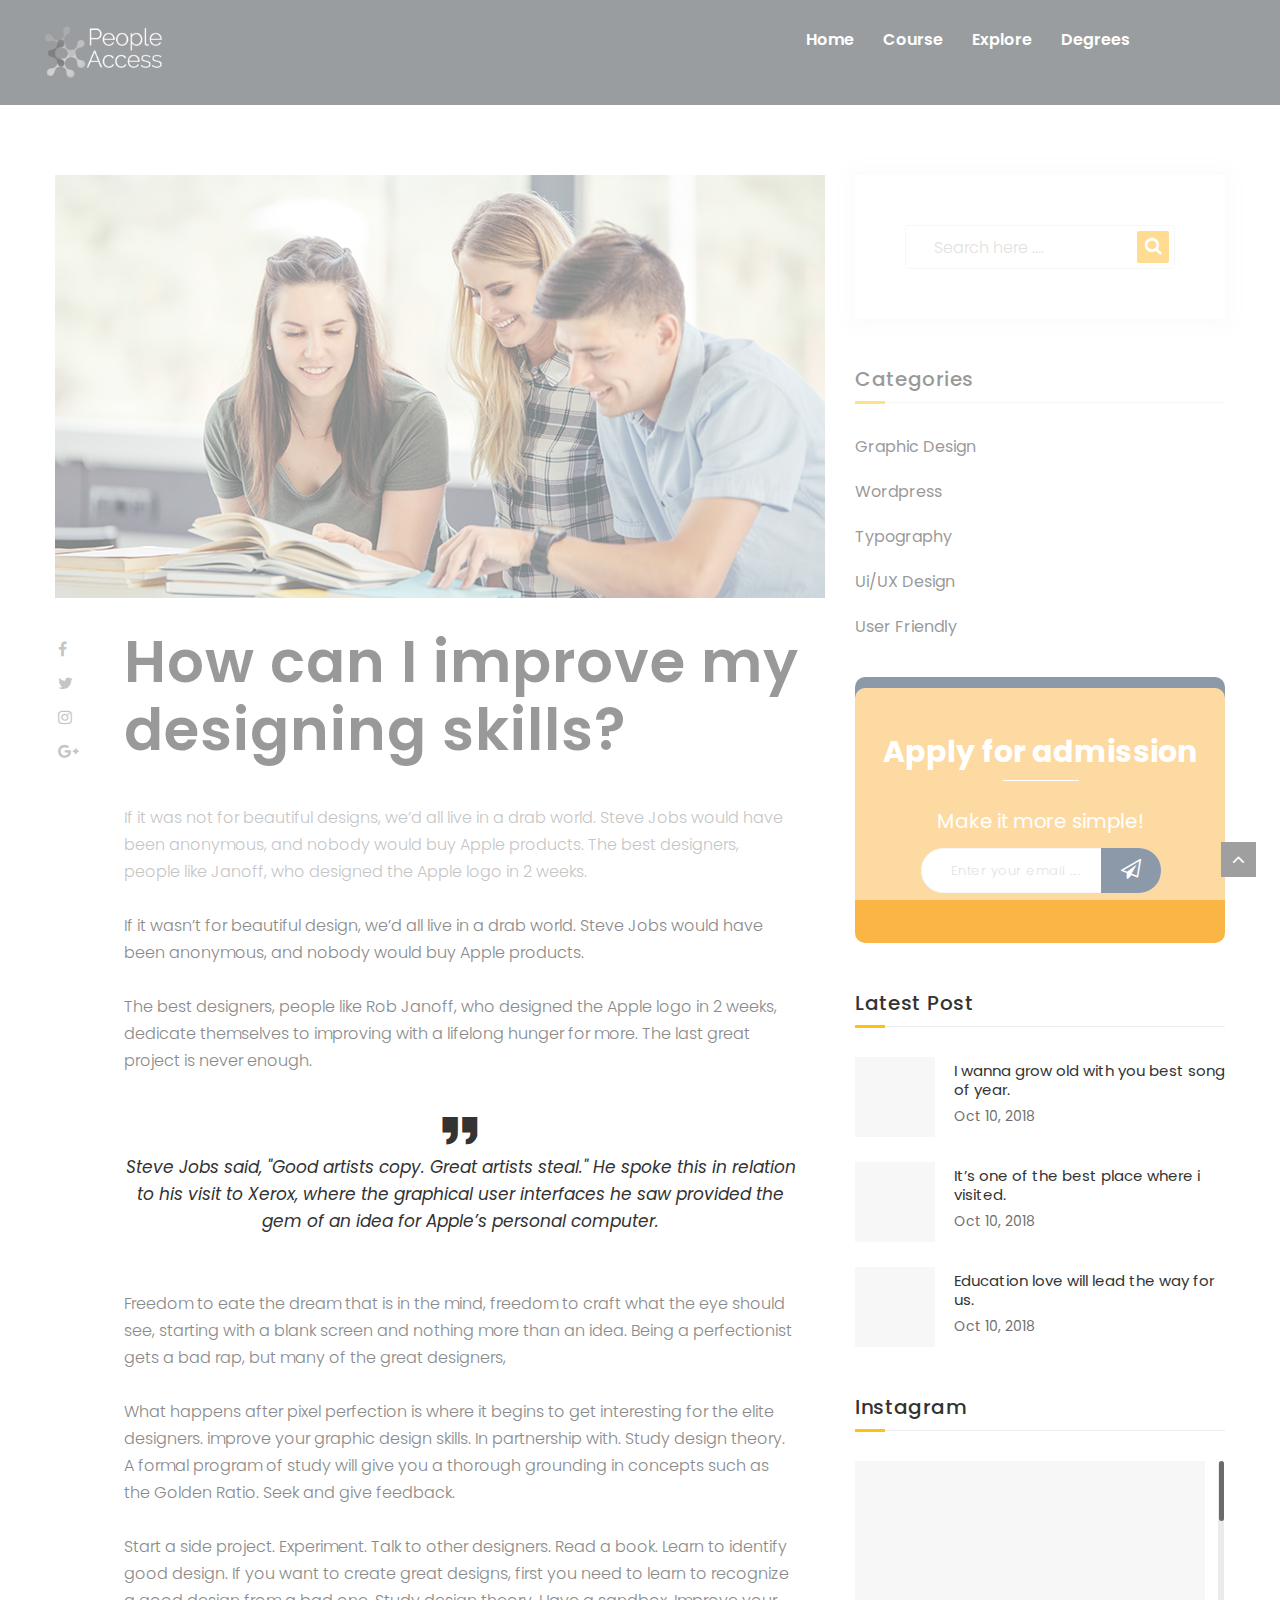
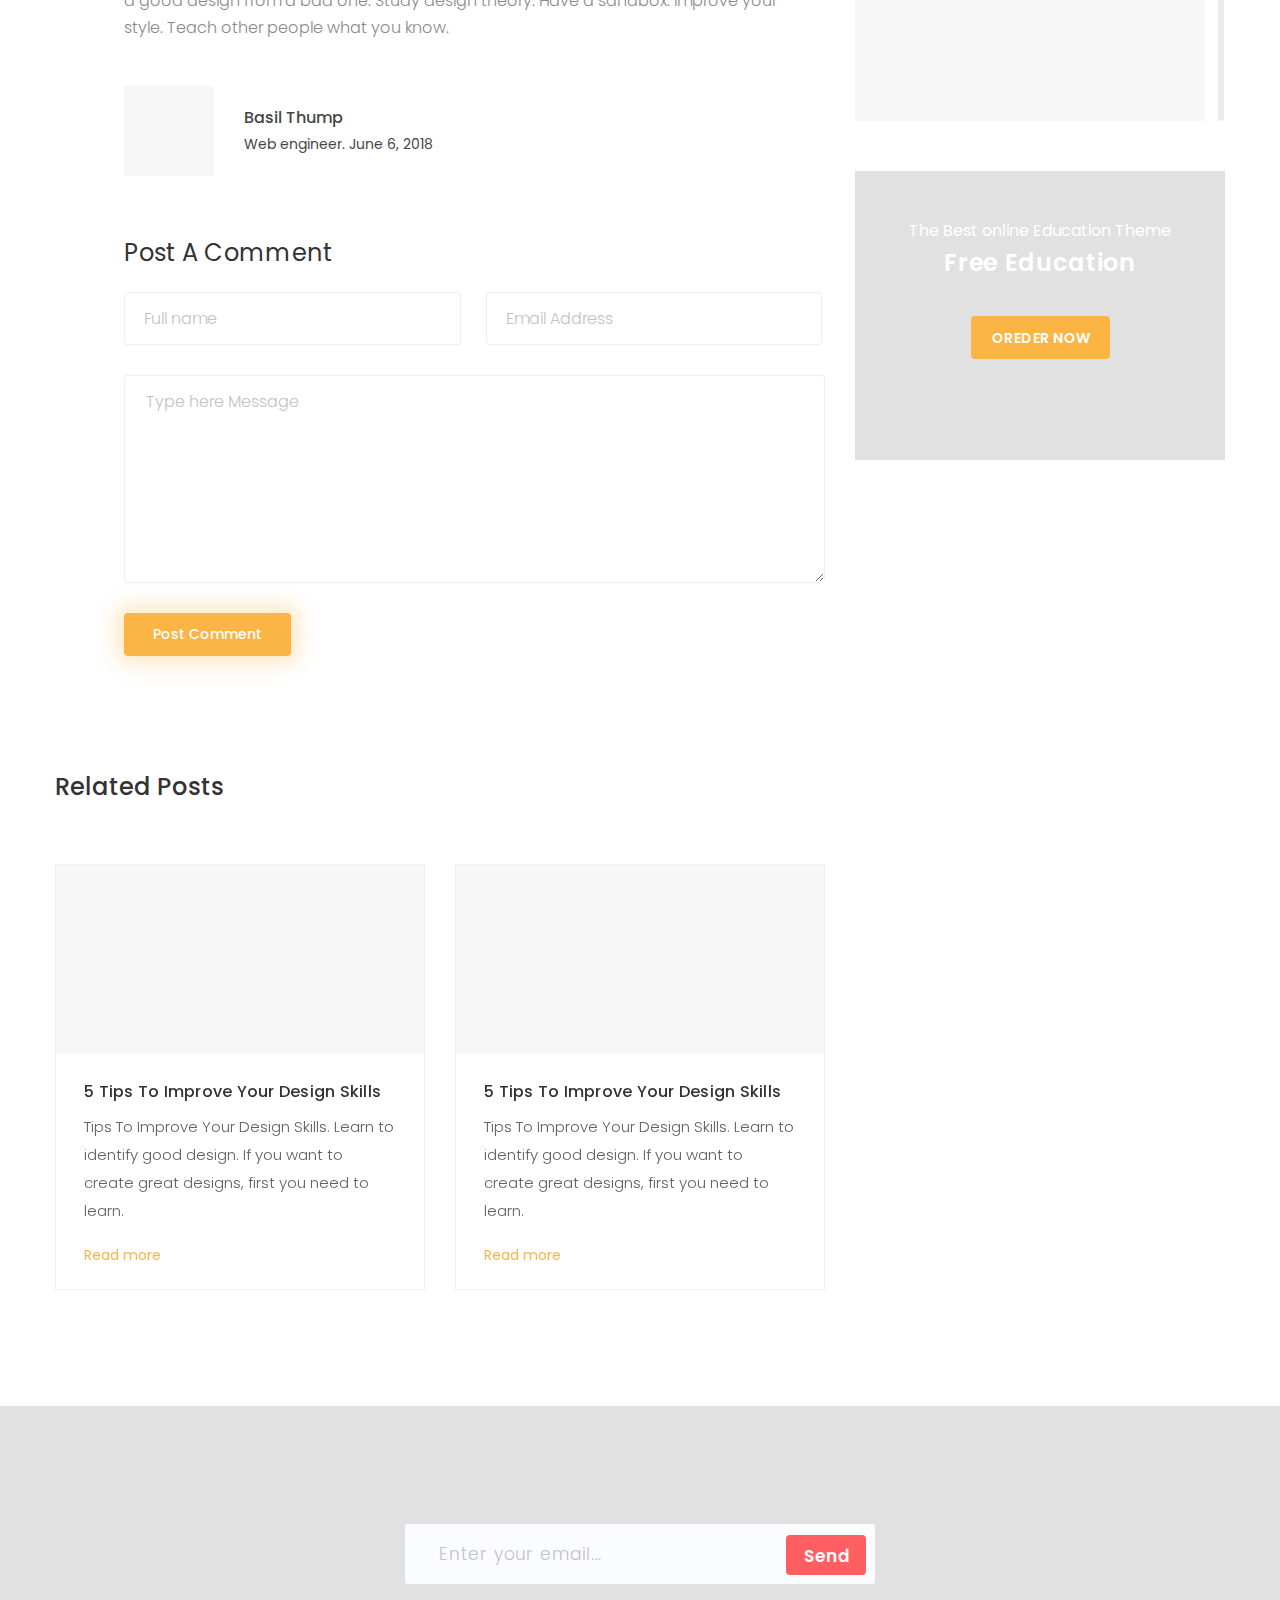
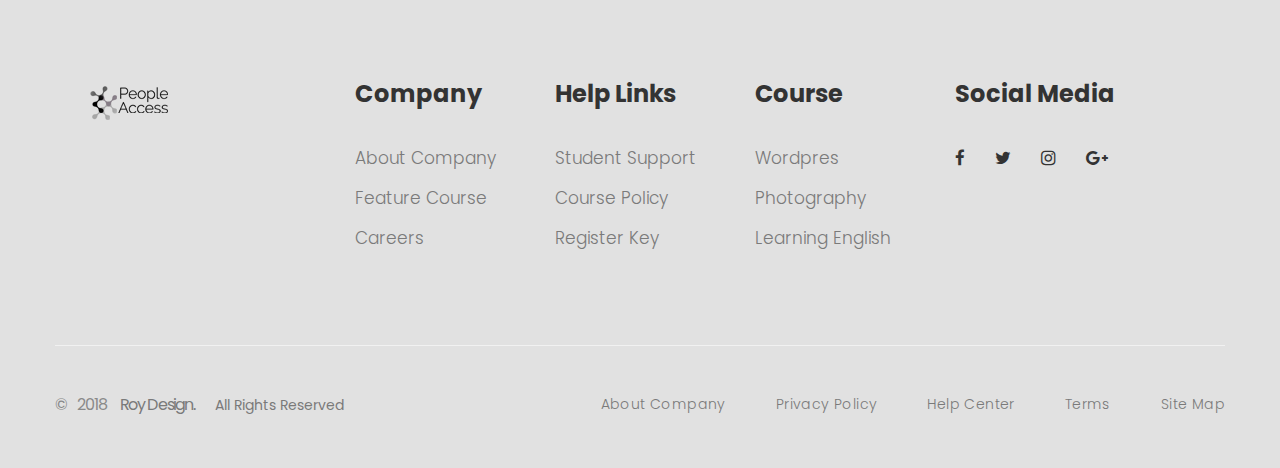
<file: blog-single.html>
<!DOCTYPE html>
<html lang="en">
<head>
    <meta charset="UTF-8">
    <title>edukin</title>

    <!-- Mobile Specific Metas-->
    <meta name="viewport" content="width=device-width, initial-scale=1, maximum-scale=1">
    
    <!-- Bootstrap-->
    <link rel="stylesheet" href="stylesheet/bootstrap.css">

    <!-- Template Style-->
    <link rel="stylesheet" href="stylesheet/font-awesome.css"> 
    <link rel="stylesheet" href="stylesheet/animate.css">
    <link rel="stylesheet" href="stylesheet/style.css">
    <link rel="stylesheet" href="stylesheet/shortcodes.css">
    <link rel="stylesheet" href="stylesheet/jquery-fancybox.css">
    <link rel="stylesheet" href="stylesheet/responsive.css">
    <link rel="stylesheet" href="stylesheet/flexslider.css">
    <link rel="stylesheet" href="stylesheet/owl.theme.default.min.css">
    <link rel="stylesheet" href="stylesheet/owl.carousel.min.css">
    <link rel="stylesheet" href="stylesheet/jquery.mCustomScrollbar.min.css">

    <link href="icon/favicon.ico" rel="shortcut icon">
</head>
<body>
    <div id="loading-overlay">
        <div class="loader"></div>
    </div>
    <div class="bg-header">
        <div class="flat-header-blog">
            <div class="top-bar clearfix">
                <div class="container">
                    <div class="row">
                        <div class="col-lg-6 col-md-8 col-sm-12 col-xs-12">
                            <ul class="information">
                                <li class="phone lt-sp003">
                                    <i class="fa fa-phone" aria-hidden="true"></i> +91 254 785 587
                                </li>
                                <li class="email">
                                    <i class="fa fa-envelope" aria-hidden="true"></i> educate@info.com
                                </li>
                            </ul>
                        </div>
                        <div class="col-lg-6 col-md-4 col-sm-12 col-xs-12">
                            <ul class="nav-sing">
                                <li><a href="#">Sing In</a></li>
                                <li><a href="#">Sing Up</a></li>
                            </ul>
                        </div>
                    </div>
                </div>
            </div>
            <header class="header menu-bar header-blog hv-menu-type2">
                <div class="container">
                    <div class="menu-bar-wrap clearfix">
                        <div id="logo" class="logo">
                            <a href="index.html"><img src="images/logo/02.png" alt="images"></a>
                        </div>
                        <div class="mobile-button"><span></span></div>
                        <div class="header-menu">
                            <nav id="main-nav" class="main-nav">
                                <ul class="menu">
                                    <li><a href="#">Home</a>
                                        <ul class="sub-menu">
                                            <li class="menu-item"><a href="index.html">Home 1</a></li>
                                            <li class="menu-item"><a href="home2.html">Home 2</a></li>
                                            <li class="menu-item"><a href="home3.html">Home 3</a></li>
                                            <li class="menu-item"><a href="home4.html">Home 4</a></li>
                                            <li class="menu-item"><a href="home5.html">Home 5</a></li>
                                        </ul><!-- sub-menu -->
                                    </li>
                                    <li><a href="#">Course</a>
                                        <ul class="sub-menu">
                                            <li class="menu-item"><a href="course.html">Course</a></li>
                                            <li class="menu-item"><a href="course-list.html">Course list</a></li>
                                            <li class="menu-item"><a href="course-single.html">Course single</a></li>
                                        </ul><!-- sub-menu -->
                                    </li>
                                    <li><a href="#">Explore</a>
                                        <ul class="sub-menu">
                                            <li class="menu-item"><a href="about.html">About</a></li>
                                        </ul><!-- sub-menu -->
                                    </li>
                                    <li><a href="#">Degrees</a>
                                        <ul class="sub-menu">
                                            <li class="menu-item"><a href="blog.html">Blog</a></li>
                                            <li class="menu-item active"><a href="blog-single.html">Blog single</a></li>
                                        </ul><!-- sub-menu -->
                                    </li>
                                </ul>
                            </nav>
                        </div>
                    </div>
                </div>
            </header>
            <div class="page-title page-title-blog">
                <div class="page-title-inner">
                    <div class="breadcrumbs breadcrumbs-blog text-left">
                        <div class="container">
                            <div class="breadcrumbs-wrap">
                                <ul class="breadcrumbs-inner">
                                    <li><a href="index.html">Home</a></li>
                                    <li><a href="blog-single.html">Blog</a></li>
                                </ul>
                                <div class="title">
                                    Blog
                                </div>
                            </div>
                        </div>
                    </div>
                </div>
            </div>
        </div>
    </div><!-- bg-header -->
    <div class="blog-single content-blog">
        <div class="container">
            <div class="row">
                <div class="col-lg-8">
                    <div class="site-content clearfix">
                        <article class="post post-blog-single">
                            <div class="featured-post post-img">
                                <img src="images/blog/01.png" alt="images">
                            </div>
                            <div class="content-blog-single">
                                <ul class="social social-blog-single pd-top8">
                                    <li><i class="fa fa-facebook" aria-hidden="true"></i></li>
                                    <li><i class="fa fa-twitter" aria-hidden="true"></i></li>
                                    <li><i class="fa fa-instagram" aria-hidden="true"></i></li>
                                    <li><i class="fa fa-google-plus" aria-hidden="true"></i></li>
                                </ul>
                                <div class="content-blog-single-inner">
                                    <div class="content-blog-single-wrap">
                                        <h1 class="title pd-title-single">
                                            <a href="#">How can I improve my designing skills?</a>
                                        </h1>
                                        <p>
                                            If it was not for beautiful designs, we’d all live in a drab world. Steve Jobs would have been anonymous, and nobody would buy Apple products. The best designers, people like Janoff, who designed the Apple logo in 2 weeks.
                                        </p>
                                        <p>
                                            If it wasn’t for beautiful design, we’d all live in a drab world. Steve Jobs would have been anonymous, and nobody would buy Apple products. 
                                        </p>
                                        <p>
                                            The best designers, people like Rob Janoff, who designed the Apple logo in 2 weeks, dedicate themselves to improving with a lifelong hunger for more. The last great project is never enough. 
                                        </p>
                                        <blockquote>
                                                Steve Jobs said, "Good artists copy. Great artists steal." He spoke this in relation to his visit to Xerox, where the graphical user interfaces he saw provided the gem of an idea for Apple’s personal computer.
                                        </blockquote>
                                        <p>
                                            Freedom to eate the dream that is in the mind, freedom to craft what the eye should see, starting with a blank screen and nothing more than an idea. Being a perfectionist gets a bad rap, but many of the great designers,
                                        </p>
                                        <p>
                                            What happens after pixel perfection is where it begins to get interesting for the elite designers. improve your graphic design skills. In partnership with. Study design theory. A formal program of study will give you a thorough grounding in concepts such as the Golden Ratio. Seek and give feedback. 
                                        </p>
                                        <p>
                                            Start a side project. Experiment. Talk to other designers. Read a book. Learn to identify good design. If you want to create great designs, first you need to learn to recognize a good design from a bad one. Study design theory. Have a sandbox. Improve your style. Teach other people what you know.
                                        </p>
                                        <div class="blog-single-poster">
                                            <div class="blog-single-poster-wrap">
                                                <div class="avtar-poster">
                                                    <img src="images/blog-single/01.png" alt="images">
                                                </div>
                                                <div class="info-poster">
                                                    <div class="name">
                                                        Basil Thump
                                                    </div>
                                                    <div class="position">
                                                        Web engineer. June 6, 2018
                                                    </div>
                                                </div>
                                            </div>
                                        </div>
                                    </div>
                                    <div id="respond" class="comment-respond">
                                        <h3 id="reply-title" class="comment-reply-title mg-bottom24">
                                            Post A Comment
                                        </h3>
                                        <form action="#" method="post" class="comments">
                                            <div class="text-wrap clearfix">
                                                <div class="full-name-wrap">
                                                    <input type="text" class="full-name" placeholder="Full name">
                                                </div>
                                                <div class="email-address-wrap">
                                                    <input type="text" class="email-address" placeholder="Email Address">
                                                </div>
                                            </div>
                                            <div class="message-wrap">
                                                <textarea name="comment" id="comment-message" rows="8" placeholder="Type here Message"></textarea>
                                            </div>
                                            <div class="mg-top30">
                                                <button class="btn btn-post-comment box-shadow-type1">
                                                    Post Comment
                                                </button>
                                            </div>
                                        </form>
                                    </div>
                                </div>
                            </div>
                        </article>
                    </div>
                    <div class="related-posts">
                        <div class="title">
                            Related Posts
                        </div>
                        <div class="flat-testimonial-carousel">
                            <div class="flat-carousel-box data-effect clearfix" data-gap="30" data-column="2" data-column2="2" data-column3="1"  data-column4="1" data-dots="false" data-auto="false">
                                <div class="owl-carousel">
                                    <article class="post related-posts-wrap">
                                        <div class="post-border">
                                            <div class="featured-post">
                                                <img src="images/blog-single/02.png" alt="images">
                                            </div>
                                            <div class="content-related-post">
                                                <div class="related-post-inner">
                                                    <h5 class="post-title lt-sp025">
                                                        <a href="#">5 Tips To Improve Your Design Skills</a>
                                                    </h5>
                                                    <div class="text">
                                                        Tips To Improve Your Design Skills. Learn to identify good design. If you want to create great designs, first you need to learn.
                                                    </div>
                                                    <div class="read-more">
                                                        <a href="#">Read more</a>
                                                    </div>
                                                </div>
                                            </div>
                                        </div>
                                    </article>
                                    <article class="post related-posts-wrap">
                                        <div class="post-border">
                                            <div class="featured-post">
                                                <img src="images/blog-single/03.png" alt="images">
                                            </div>
                                            <div class="content-related-post">
                                                <div class="related-post-inner">
                                                    <h5 class="post-title lt-sp025">
                                                        <a href="#">5 Tips To Improve Your Design Skills</a>
                                                    </h5>
                                                    <div class="text">
                                                        Tips To Improve Your Design Skills. Learn to identify good design. If you want to create great designs, first you need to learn.
                                                    </div>
                                                    <div class="read-more">
                                                        <a href="#">Read more</a>
                                                    </div>
                                                </div>
                                            </div>
                                        </div>
                                    </article>
                                    <article class="post related-posts-wrap">
                                        <div class="post-border">
                                            <div class="featured-post">
                                                <img src="images/blog-single/02.png" alt="images">
                                            </div>
                                            <div class="content-related-post">
                                                <div class="related-post-inner">
                                                    <h5 class="post-title lt-sp025">
                                                        <a href="#">5 Tips To Improve Your Design Skills</a>
                                                    </h5>
                                                    <div class="text">
                                                        Tips To Improve Your Design Skills. Learn to identify good design. If you want to create great designs, first you need to learn.
                                                    </div>
                                                    <div class="read-more">
                                                        <a href="#">Read more</a>
                                                    </div>
                                                </div>
                                            </div>
                                        </div>
                                    </article>
                                    <article class="post related-posts-wrap">
                                        <div class="post-border">
                                            <div class="featured-post">
                                                <img src="images/blog-single/03.png" alt="images">
                                            </div>
                                            <div class="content-related-post">
                                                <div class="related-post-inner">
                                                    <h5 class="post-title lt-sp025">
                                                        <a href="#">5 Tips To Improve Your Design Skills</a>
                                                    </h5>
                                                    <div class="text">
                                                        Tips To Improve Your Design Skills. Learn to identify good design. If you want to create great designs, first you need to learn.
                                                    </div>
                                                    <div class="read-more">
                                                        <a href="#">Read more</a>
                                                    </div>
                                                </div>
                                            </div>
                                        </div>
                                    </article>
                                </div>
                            </div>
                        </div>
                    </div>
                </div>
                <div class="col-lg-4">
                    <div class="sidebar">
                        <div class="widget widget-search">
                            <div class="search-blog-wrap">
                                <form action="#" class="search-form">
                                    <input type="search" placeholder="Search here ....">
                                    <button class="search-button">
                                        <i class="fa fa-search" aria-hidden="true"></i> 
                                    </button>
                                </form>
                            </div>
                        </div>
                        <div class="widget widget-categories">
                            <h4 class="widget-title">
                                <span>Categories</span>
                            </h4>
                            <ul class="categories-wrap">
                                <li><a href="#">Graphic Design</a></li>
                                <li><a href="#">Wordpress</a></li>
                                <li><a href="#">Typography</a></li>
                                <li><a href="#">Ui/UX Design</a></li>
                                <li><a href="#">User Friendly</a></li>
                            </ul>
                        </div>
                        <div class="widget widget-sent">
                            <div class="apply-admission">
                                <div class="apply-admission-wrap type1 bd-type1">
                                    <div class="apply-admission-inner">
                                        <h2 class="title text-center">
                                            <span>Apply for admission</span>
                                        </h2>
                                        <div class="caption text-center text-white">
                                            Make it more simple!
                                        </div>
                                        <div class="apply-sent apply-sent-style1">
                                            <form action="#" class="form-sent">
                                                <input type="text" placeholder="Enter your email ....">
                                                <button class="sent-button bg-cl183251">
                                                    <i class="fa fa-paper-plane-o" aria-hidden="true"></i>
                                                </button>
                                            </form>
                                        </div>
                                    </div>
                                </div>
                            </div>
                        </div>
                        <div class="widget widget-latest-post">
                            <h4 class="widget-title">
                                <span>Latest Post</span>
                            </h4>
                            <div class="latest-post">
                                <ul class="latest-post-wrap">
                                    <li>
                                        <div class="thumb-new">
                                            <img src="images/blog-sidebar/01.png" alt="images">
                                        </div>
                                        <div class="thumb-new-content clearfix">
                                            <h6 class="thumb-new-title">
                                                <a href="#">
                                                    I wanna grow old with you best song of year.
                                                </a>
                                            </h6>
                                            <p class="thumb-new-day">
                                                Oct 10, 2018
                                            </p>
                                        </div>
                                    </li>
                                    <li>
                                        <div class="thumb-new">
                                            <img src="images/blog-sidebar/02.png" alt="images">
                                        </div>
                                        <div class="thumb-new-content clearfix">
                                            <h6 class="thumb-new-title">
                                                <a href="#">
                                                    It’s one of the best place where i visited.
                                                </a>
                                            </h6>
                                            <p class="thumb-new-day">
                                                Oct 10, 2018
                                            </p>
                                        </div>
                                    </li>
                                    <li>
                                        <div class="thumb-new">
                                            <img src="images/blog-sidebar/03.png" alt="images">
                                        </div>
                                        <div class="thumb-new-content clearfix">
                                            <h6 class="thumb-new-title">
                                                <a href="#">
                                                    Education love will lead the way for us.
                                                </a>
                                            </h6>
                                            <p class="thumb-new-day">
                                                Oct 10, 2018
                                            </p>
                                        </div>
                                    </li>
                                </ul>
                            </div>
                        </div>
                        <div class="widget widget-instagram-post">
                            <h4 class="widget-title">
                                <span>Instagram</span>
                            </h4>
                            <div class="news-block">
                                <div class="w-content news-block-content news-block-content-cus">
                                    <ul>
                                        <li><img src="images/blog-sidebar/04.png" alt="images"></li>
                                        <li><img src="images/blog-sidebar/06.png" alt="images"></li>
                                        <li><img src="images/blog-sidebar/06.png" alt="images"></li>
                                        <li><img src="images/blog-sidebar/04.png" alt="images"></li>
                                    </ul>
                                </div>
                            </div>
                            <div class="free-education">
                                <div class="free-education-wrap">
                                    <p class="cl-fff text-center">
                                        The Best online Education Theme
                                    </p>
                                    <h3 class="cl-fff text-center">
                                        Free Education
                                    </h3>
                                    <div class="order-now">
                                        <a href="#" class="btn btn-oder-now">OREDER NOW</a>
                                    </div>
                                </div>
                            </div>
                        </div>
                    </div>
                </div>
            </div>
        </div>
    </div><!-- blog-single -->
    <footer id="footer" class="footer-type1">
        <div class="form-send-email">
            <div class="container">
                <form action="#" class="form-send">
                    <input type="search" placeholder="Enter your email...">
                    <button class="btn send-button bg-clff5f60">
                        Send
                    </button>
                </form>
            </div>
        </div>
        <div id="footer-widget">
            <div class="container">
                <div class="row">
                    <div class="col-lg-3 col-footer">
                       <div class="logo-footer">
                           <img src="images/logo/04.png" alt="images">
                       </div>
                    </div>
                    <div class="col-lg-2 col-company">
                        <h3 class="widget widget-title">
                            Company
                        </h3>
                        <ul class="widget-nav-menu">
                            <li><a href="#">About Company</a></li>
                            <li><a href="#">Feature Course</a></li>
                            <li><a href="#">Careers</a></li>
                        </ul>
                    </div>
                    <div class="col-lg-2 col-link">
                        <h3 class="widget widget-title">
                            Help Links
                        </h3>
                        <ul class="widget-nav-menu">
                            <li><a href="#">Student Support</a></li>
                            <li><a href="#">Course Policy</a></li>
                            <li><a href="#">Register  Key</a></li>
                        </ul>
                    </div>
                    <div class="col-lg-2 col-course">
                        <h3 class="widget widget-title">
                            Course
                        </h3>
                        <ul class="widget-nav-menu">
                            <li><a href="#">Wordpres</a></li>
                            <li><a href="#">Photography</a></li>
                            <li><a href="#">Learning English</a></li>
                        </ul>
                    </div>
                    <div class="col-lg-3 col-media">
                        <h3 class="widget widget-title">
                            Social Media
                        </h3>
                        <ul class="widget-social-media">
                            <li><a href="#"><i class="fa fa-facebook" aria-hidden="true"></i></a></li>
                            <li><a href="#"><i class="fa fa-twitter" aria-hidden="true"></i></a></li>
                            <li><a href="#"><i class="fa fa-instagram" aria-hidden="true"></i></a></li>
                            <li><a href="#"><i class="fa fa-google-plus" aria-hidden="true"></i></a></li>
                        </ul>
                    </div>
                </div>
            </div>
        </div>
        <div id="bottom" class="bottom-type1 clearfix has-spacer">
            <div id="bottom-bar-inner" class="container">
                <div class="bottom-bar-inner-wrap">
                    <div class="bottom-bar-content">
                        <div id="copyright">
                            © 
                            <span class="text-year">
                                2018
                            </span>
                            <span class="text-name">
                                Roy Design.
                            </span>
                            <span class="license">
                                <a href="#">All Rights Reserved</a>
                            </span>
                        </div>
                    </div>
                    <div class="bottom-bar-menu">
                        <ul class="bottom-nav">
                            <li class="menu-item"><a href="#">About Company</a></li>
                            <li class="menu-item"><a href="#">Privacy Policy</a></li>
                            <li class="menu-item"><a href="#">Help Center</a></li>
                            <li class="menu-item"><a href="#">Terms</a></li>
                            <li class="menu-item"><a href="#">Site Map</a></li>
                        </ul>
                    </div>
                </div>
            </div>
        </div>
        <a id="scroll-top" class="show"></a>
    </footer><!-- footer -->
    
    
    <script src="javascript/jquery.min.js"></script>
    <script src="javascript/rev-slider.js"></script>
    <script src="javascript/plugins.js"></script>
    <script src="javascript/jquery-countTo.js"></script>
    <script src="javascript/jquery-ui.js"></script>
    <script src="javascript/jquery-fancybox.js"></script>
    <script src="javascript/flex-slider.min.js"></script>
    <script src="javascript/scroll-img.js"></script>
    <script src="javascript/owl.carousel.min.js"></script>
    <script src="javascript/jquery.mCustomScrollbar.concat.min.js"></script>
    <script src="javascript/parallax.js"></script>
    <script src="javascript/jquery-isotope.js"></script>
    <script src="javascript/equalize.min.js"></script>
    <script src="javascript/main.js"></script>

    <!-- slider -->
    <script src="rev-slider/js/jquery.themepunch.tools.min.js"></script>
    <script src="rev-slider/js/jquery.themepunch.revolution.min.js"></script>

    <!-- Load Extensions only on Local File Systems ! The following part can be removed on Server for On Demand Loading -->
    <script src="rev-slider/js/extensions/extensionsrevolution.extension.actions.min.js"></script>
    <script src="rev-slider/js/extensions/extensionsrevolution.extension.carousel.min.js"></script>
    <script src="rev-slider/js/extensions/extensionsrevolution.extension.kenburn.min.js"></script>
    <script src="rev-slider/js/extensions/extensionsrevolution.extension.layeranimation.min.js"></script>
    <script src="rev-slider/js/extensions/extensionsrevolution.extension.migration.min.js"></script>
    <script src="rev-slider/js/extensions/extensionsrevolution.extension.navigation.min.js"></script>
    <script src="rev-slider/js/extensions/extensionsrevolution.extension.parallax.min.js"></script>
    <script src="rev-slider/js/extensions/extensionsrevolution.extension.slideanims.min.js"></script>
    <script src="rev-slider/js/extensions/extensionsrevolution.extension.video.min.js"></script>
</body>
</html>
</file>
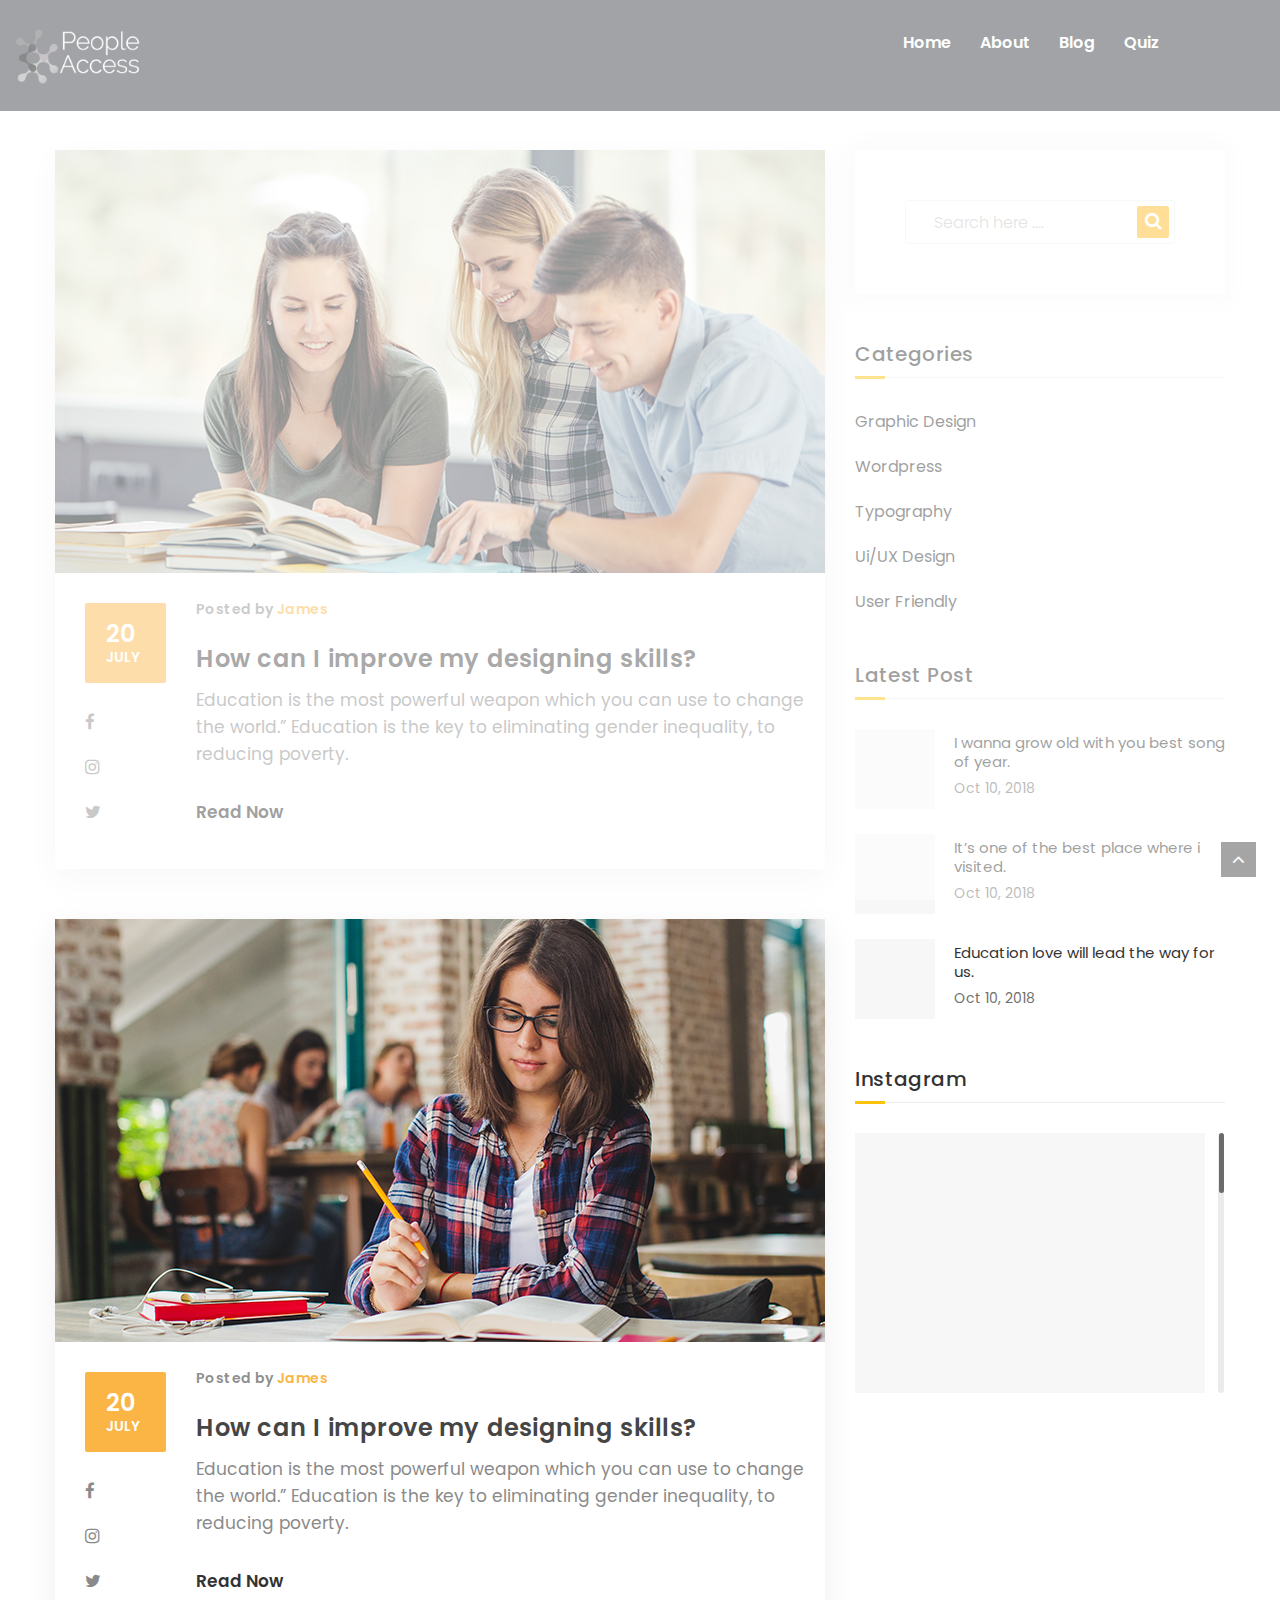
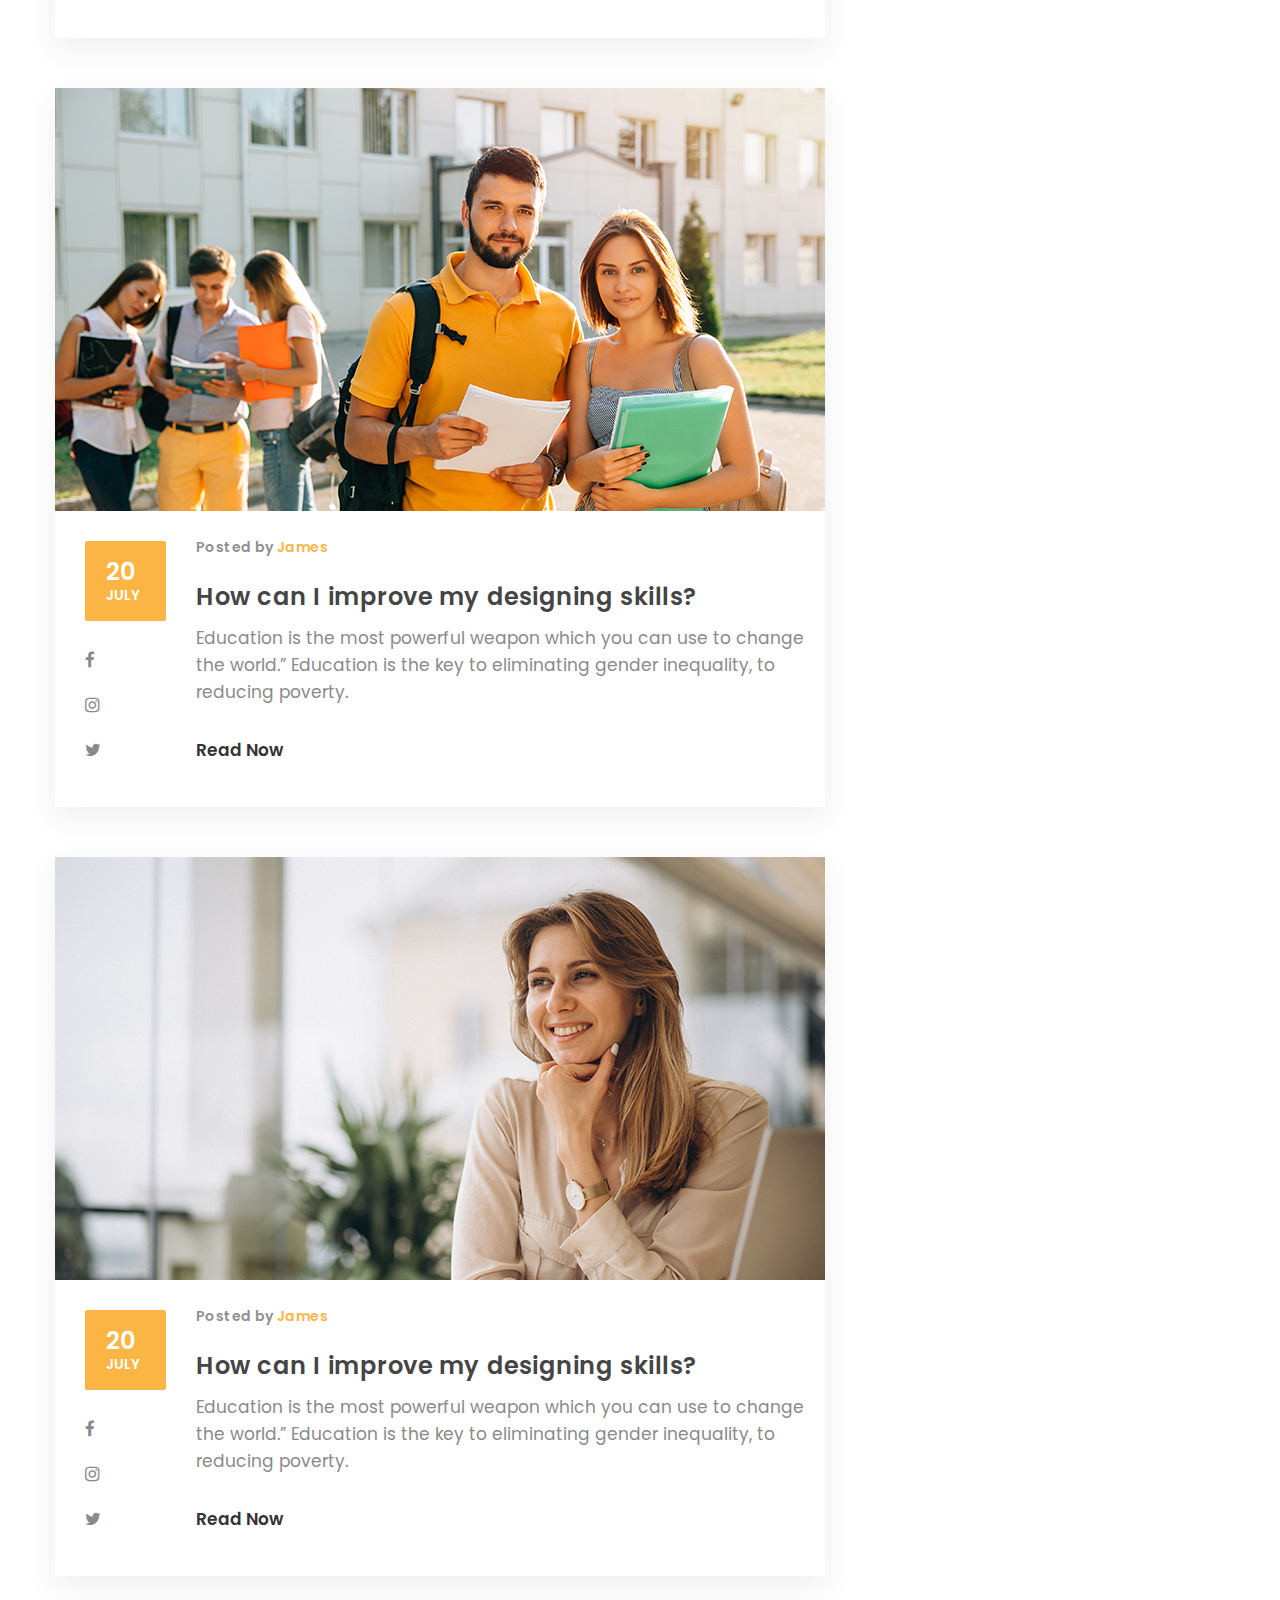
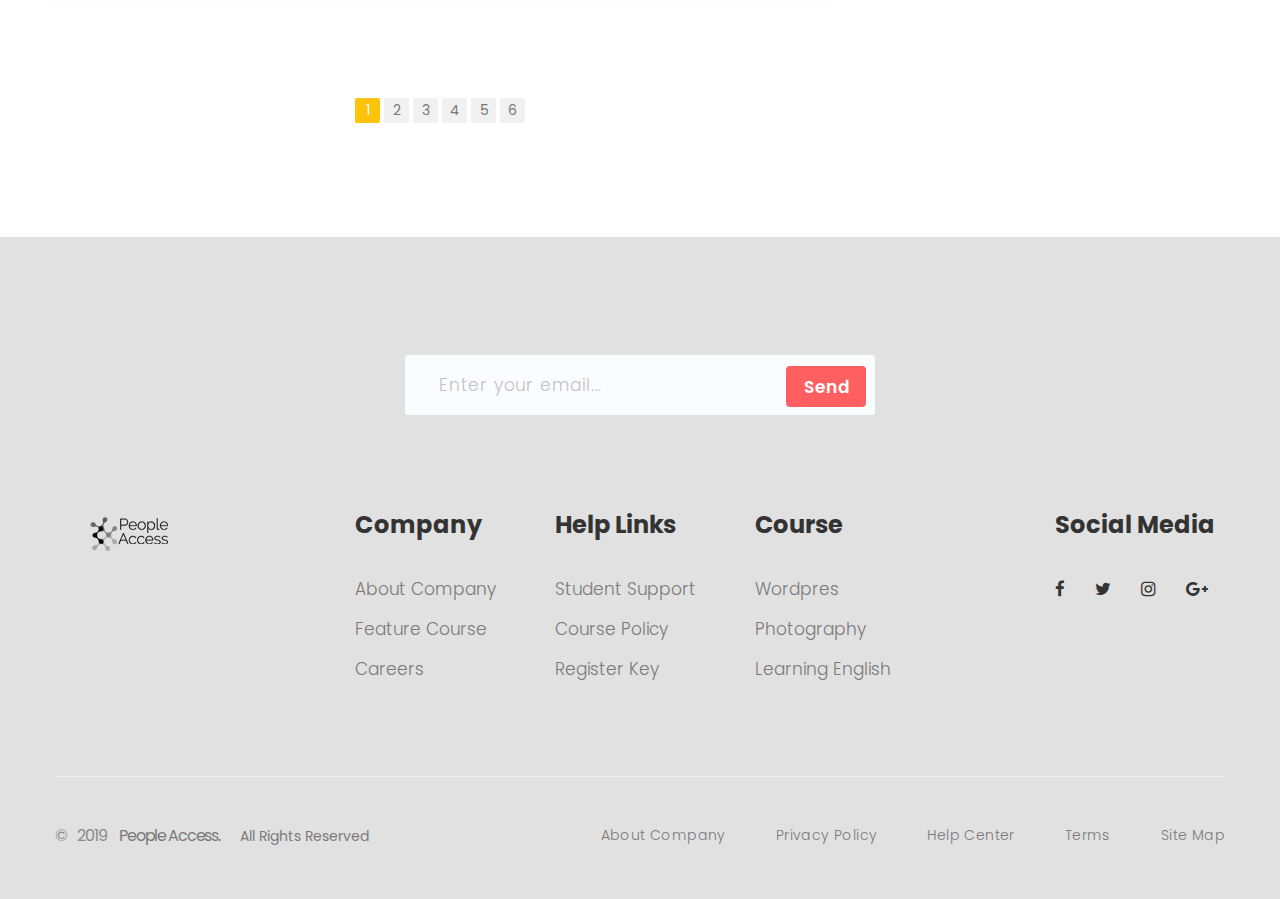
<file: blog.html>
<!DOCTYPE html>
<html lang="en">
<head>
    <meta charset="UTF-8">
    <title>Blog - People Access</title>

    <!-- Mobile Specific Metas-->
    <meta name="viewport" content="width=device-width, initial-scale=1, maximum-scale=1">
    
    <!-- Bootstrap-->
    <link rel="stylesheet" href="stylesheet/bootstrap.css">

    <!-- Template Style-->
    <link rel="stylesheet" href="stylesheet/font-awesome.css"> 
    <link rel="stylesheet" href="stylesheet/animate.css">
    <link rel="stylesheet" href="stylesheet/style.css">
    <link rel="stylesheet" href="stylesheet/shortcodes.css">
    <link rel="stylesheet" href="stylesheet/jquery-fancybox.css">
    <link rel="stylesheet" href="stylesheet/responsive.css">
    <link rel="stylesheet" href="stylesheet/flexslider.css">
    <link rel="stylesheet" href="stylesheet/owl.theme.default.min.css">
    <link rel="stylesheet" href="stylesheet/owl.carousel.min.css">
    <link rel="stylesheet" href="stylesheet/jquery.mCustomScrollbar.min.css">

    <link href="icon/favicon.ico" rel="shortcut icon">
</head>
<body>
    <div id="loading-overlay">
        <div class="loader"></div>
    </div>
    <div class="bg-header">
        <div class="flat-header-blog">
          
            <header class="header menu-bar header-blog hv-menu-type2">
                <div class="container">
                    <div class="menu-bar-wrap clearfix">
                        <div id="logo" class="logo">
                            <a href="index.html"><img src="images/logo/02.png" alt="images"></a>
                        </div>
                        <div class="mobile-button"><span></span></div>
                        <div class="header-menu">
                                <nav id="main-nav" class="main-nav">
                                    <ul class="menu">
                                        <li><a href="home3.html">Home</a>
                                        </li>
                                        <li><a href="about.html">About</a>
                                        </li>
                                        <li><a href="blog.html">Blog</a>
                                        </li>
                                        <li><a href="/quiz/game.html">Quiz</a>
                                        </li>
                                    </ul>
                                </nav>
                            </div>
                    </div>
                </div>
            </header>
            
        </div>
    </div><!-- bg-header -->
            
        </div>
    </div><!-- bg-header -->
    <div class="blog-bl content-blog" style="margin-top: 180px;">
        <div class="container">
            <div class="row">
                <div class="col-lg-8">
                    <div class="site-content">
                        <article class="post-blog box-shadow-type2">
                            <div class="featured-post">
                                <img src="images/blog/01.png" alt="images">
                            </div>
                            <div class="content-post content-post-blog">
                                <div class="post-meta">
                                    <div class="clendar-wrap">
                                        <div class="day">
                                            20
                                        </div>
                                        <div class="month">
                                            JULY
                                        </div>
                                    </div>
                                    <ul class="social">
                                        <li><i class="fa fa-facebook" aria-hidden="true"></i></li>
                                        <li><i class="fa fa-instagram" aria-hidden="true"></i></li>
                                        <li><i class="fa fa-twitter" aria-hidden="true"></i></li>
                                    </ul>
                                </div>
                                <div class="content-post-inner">
                                    <div class="poster lt-sp0029">
                                        Posted by <span><a href="#">James</a></span>
                                    </div>
                                    <h3 class="entry-title">
                                        <a href="#" class="lt-sp0023">How can I improve my designing skills?</a>
                                    </h3>
                                    <p>
                                        Education is the most powerful weapon which you can use to change the world.” Education is the key to eliminating gender inequality, to reducing poverty.
                                    </p>
                                    <div class="flat-button">
                                        <a href="#">Read Now</a>
                                    </div>
                                </div>
                            </div>
                        </article>
                        <article class="post-blog box-shadow-type2">
                            <div class="featured-post">
                                <img src="images/blog/02.png" alt="images">
                            </div>
                            <div class="content-post content-post-blog">
                                <div class="post-meta">
                                    <div class="clendar-wrap">
                                        <div class="day">
                                            20
                                        </div>
                                        <div class="month">
                                            JULY
                                        </div>
                                    </div>
                                    <ul class="social">
                                        <li><i class="fa fa-facebook" aria-hidden="true"></i></li>
                                        <li><i class="fa fa-instagram" aria-hidden="true"></i></li>
                                        <li><i class="fa fa-twitter" aria-hidden="true"></i></li>
                                    </ul>
                                </div>
                                <div class="content-post-inner">
                                    <div class="poster lt-sp0029">
                                        Posted by <span><a href="#">James</a></span>
                                    </div>
                                    <h3 class="entry-title">
                                        <a href="#" class="lt-sp0023">How can I improve my designing skills?</a>
                                    </h3>
                                    <p>
                                        Education is the most powerful weapon which you can use to change the world.” Education is the key to eliminating gender inequality, to reducing poverty.
                                    </p>
                                    <div class="flat-button">
                                        <a href="#">Read Now</a>
                                    </div>
                                </div>
                            </div>
                        </article>
                        <article class="post-blog box-shadow-type2">
                            <div class="featured-post">
                                <img src="images/blog/03.png" alt="images">
                            </div>
                            <div class="content-post content-post-blog">
                                <div class="post-meta">
                                    <div class="clendar-wrap">
                                        <div class="day">
                                            20
                                        </div>
                                        <div class="month">
                                            JULY
                                        </div>
                                    </div>
                                    <ul class="social">
                                        <li><i class="fa fa-facebook" aria-hidden="true"></i></li>
                                        <li><i class="fa fa-instagram" aria-hidden="true"></i></li>
                                        <li><i class="fa fa-twitter" aria-hidden="true"></i></li>
                                    </ul>
                                </div>
                                <div class="content-post-inner">
                                    <div class="poster lt-sp0029">
                                        Posted by <span><a href="#">James</a></span>
                                    </div>
                                    <h3 class="entry-title">
                                        <a href="#" class="lt-sp0023">How can I improve my designing skills?</a>
                                    </h3>
                                    <p>
                                        Education is the most powerful weapon which you can use to change the world.” Education is the key to eliminating gender inequality, to reducing poverty.
                                    </p>
                                    <div class="flat-button">
                                        <a href="#">Read Now</a>
                                    </div>
                                </div>
                            </div>
                        </article>
                        <article class="post-blog box-shadow-type2">
                            <div class="featured-post">
                                <img src="images/blog/04.png" alt="images">
                            </div>
                            <div class="content-post content-post-blog">
                                <div class="post-meta">
                                    <div class="clendar-wrap">
                                        <div class="day">
                                            20
                                        </div>
                                        <div class="month">
                                            JULY
                                        </div>
                                    </div>
                                    <ul class="social">
                                        <li><i class="fa fa-facebook" aria-hidden="true"></i></li>
                                        <li><i class="fa fa-instagram" aria-hidden="true"></i></li>
                                        <li><i class="fa fa-twitter" aria-hidden="true"></i></li>
                                    </ul>
                                </div>
                                <div class="content-post-inner">
                                    <div class="poster lt-sp0029">
                                        Posted by <span><a href="#">James</a></span>
                                    </div>
                                    <h3 class="entry-title">
                                        <a href="#" class="lt-sp0023">How can I improve my designing skills?</a>
                                    </h3>
                                    <p>
                                        Education is the most powerful weapon which you can use to change the world.” Education is the key to eliminating gender inequality, to reducing poverty.
                                    </p>
                                    <div class="flat-button">
                                        <a href="#">Read Now</a>
                                    </div>
                                </div>
                            </div>  
                        </article>
                    </div>
                    <div class="pd-pagination-blog pagination">
                        <ul>
                            <li><a href="#" class="page-numbers current">1</a></li>
                            <li><a href="#" class="page-numbers">2</a></li>
                            <li><a href="#" class="page-numbers">3</a></li>
                            <li><a href="#" class="page-numbers">4</a></li>
                            <li><a href="#" class="page-numbers">5</a></li>
                            <li><a href="#" class="page-numbers">6</a></li>
                        </ul>
                    </div>
                </div>
                <div class="col-lg-4">
                    <div class="sidebar">
                        <div class="widget widget-search">
                            <div class="search-blog-wrap">
                                <form action="#" class="search-form">
                                    <input type="search" placeholder="Search here ....">
                                    <button class="search-button">
                                        <i class="fa fa-search" aria-hidden="true"></i> 
                                    </button>
                                </form>
                            </div>
                        </div>
                        <div class="widget widget-categories">
                            <h4 class="widget-title">
                                <span>Categories</span>
                            </h4>
                            <ul class="categories-wrap">
                                <li><a href="#">Graphic Design</a></li>
                                <li><a href="#">Wordpress</a></li>
                                <li><a href="#">Typography</a></li>
                                <li><a href="#">Ui/UX Design</a></li>
                                <li><a href="#">User Friendly</a></li>
                            </ul>
                        </div>
                 
                        <div class="widget widget-latest-post">
                            <h4 class="widget-title">
                                <span>Latest Post</span>
                            </h4>
                            <div class="latest-post">
                                <ul class="latest-post-wrap">
                                    <li>
                                        <div class="thumb-new">
                                            <img src="images/blog-sidebar/01.png" alt="images">
                                        </div>
                                        <div class="thumb-new-content clearfix">
                                            <h5 class="thumb-new-title">
                                                <a href="#">
                                                    I wanna grow old with you best song of year.
                                                </a>
                                            </h5>
                                            <p class="thumb-new-day">
                                                Oct 10, 2018
                                            </p>
                                        </div>
                                    </li>
                                    <li>
                                        <div class="thumb-new">
                                            <img src="images/blog-sidebar/02.png" alt="images">
                                        </div>
                                        <div class="thumb-new-content clearfix">
                                            <h5 class="thumb-new-title">
                                                <a href="#">
                                                    It’s one of the best place where i visited.
                                                </a>
                                            </h5>
                                            <p class="thumb-new-day">
                                                Oct 10, 2018
                                            </p>
                                        </div>
                                    </li>
                                    <li>
                                        <div class="thumb-new">
                                            <img src="images/blog-sidebar/03.png" alt="images">
                                        </div>
                                        <div class="thumb-new-content clearfix">
                                            <h5 class="thumb-new-title">
                                                <a href="#">
                                                    Education love will lead the way for us.
                                                </a>
                                            </h5>
                                            <p class="thumb-new-day">
                                                Oct 10, 2018
                                            </p>
                                        </div>
                                    </li>
                                </ul>
                            </div>
                        </div>
                        <div class="widget widget-instagram-post">
                            <h4 class="widget-title">
                                <span>Instagram</span>
                            </h4>
                            <div class="news-block">
                                <div class="w-content news-block-content news-block-content-cus">
                                    <ul>
                                        <li><img src="images/blog-sidebar/04.png" alt="images"></li>
                                        <li><img src="images/blog-sidebar/06.png" alt="images"></li>
                                        <li><img src="images/blog-sidebar/06.png" alt="images"></li>
                                        <li><img src="images/blog-sidebar/04.png" alt="images"></li>                                        
                                    </ul>
                                </div>
                            </div>
                
                        </div>
                    </div>
                </div>
            </div>
        </div>
    </div><!-- content-blog -->
    <footer id="footer" class="footer-type1">
        <div class="form-send-email">
            <div class="container">
                <form action="#" class="form-send">
                    <input type="search" placeholder="Enter your email...">
                    <button class="btn send-button bg-clff5f60">
                        Send
                    </button>
                </form>
            </div>
        </div>
        <div id="footer-widget">
            <div class="container">
                <div class="row">
                    <div class="col-lg-3 col-footer">
                       <div class="logo-footer">
                           <img src="images/logo/04.png" alt="images">
                       </div>
                    </div>
                    <div class="col-lg-2 col-company">
                        <h3 class="widget widget-title">
                            Company
                        </h3>
                        <ul class="widget-nav-menu">
                            <li><a href="#">About Company</a></li>
                            <li><a href="#">Feature Course</a></li>
                            <li><a href="#">Careers</a></li>
                        </ul>
                    </div>
                    <div class="col-lg-2 col-link">
                        <h3 class="widget widget-title">
                            Help Links
                        </h3>
                        <ul class="widget-nav-menu">
                            <li><a href="#">Student Support</a></li>
                            <li><a href="#">Course Policy</a></li>
                            <li><a href="#">Register  Key</a></li>
                        </ul>
                    </div>
                    <div class="col-lg-3 col-course">
                        <h3 class="widget widget-title">
                            Course
                        </h3>
                        <ul class="widget-nav-menu">
                            <li><a href="#">Wordpres</a></li>
                            <li><a href="#">Photography</a></li>
                            <li><a href="#">Learning English</a></li>
                        </ul>
                    </div>
                    <div class="col-lg-2 col-media">
                        <h3 class="widget widget-title">
                            Social Media
                        </h3>
                        <ul class="widget-social-media">
                            <li><a href="#"><i class="fa fa-facebook" aria-hidden="true"></i></a></li>
                            <li><a href="#"><i class="fa fa-twitter" aria-hidden="true"></i></a></li>
                            <li><a href="#"><i class="fa fa-instagram" aria-hidden="true"></i></a></li>
                            <li><a href="#"><i class="fa fa-google-plus" aria-hidden="true"></i></a></li>
                        </ul>
                    </div>
                </div>
            </div>
        </div>
        <div id="bottom" class="bottom-type1 clearfix has-spacer">
            <div id="bottom-bar-inner" class="container">
                <div class="bottom-bar-inner-wrap">
                    <div class="bottom-bar-content">
                        <div id="copyright">
                            © 
                            <span class="text-year">
                                2019
                            </span>
                            <span class="text-name">
                                People Access.
                            </span>
                            <span class="license">
                                <a href="#">All Rights Reserved</a>
                            </span>
                        </div>
                    </div>
                    <div class="bottom-bar-menu">
                        <ul class="bottom-nav">
                            <li class="menu-item"><a href="#">About Company</a></li>
                            <li class="menu-item"><a href="#">Privacy Policy</a></li>
                            <li class="menu-item"><a href="#">Help Center</a></li>
                            <li class="menu-item"><a href="#">Terms</a></li>
                            <li class="menu-item"><a href="#">Site Map</a></li>
                        </ul>
                    </div>
                </div>
            </div>
        </div>
        <a id="scroll-top" class="show"></a>
    </footer><!-- footer -->
    
    <script src="javascript/jquery.min.js"></script>
    <script src="javascript/rev-slider.js"></script>
    <script src="javascript/plugins.js"></script>
    <script src="javascript/jquery-countTo.js"></script>
    <script src="javascript/jquery-ui.js"></script>
    <script src="javascript/jquery-fancybox.js"></script>
    <script src="javascript/flex-slider.min.js"></script>
    <script src="javascript/scroll-img.js"></script>
    <script src="javascript/owl.carousel.min.js"></script>
    <script src="javascript/jquery.mCustomScrollbar.concat.min.js"></script>
    <script src="javascript/parallax.js"></script>
    <script src="javascript/jquery-isotope.js"></script>
    <script src="javascript/equalize.min.js"></script>
    <script src="javascript/main.js"></script>

    <!-- slider -->
    <script src="rev-slider/js/jquery.themepunch.tools.min.js"></script>
    <script src="rev-slider/js/jquery.themepunch.revolution.min.js"></script>

    <!-- Load Extensions only on Local File Systems ! The following part can be removed on Server for On Demand Loading -->
    <script src="rev-slider/js/extensions/extensionsrevolution.extension.actions.min.js"></script>
    <script src="rev-slider/js/extensions/extensionsrevolution.extension.carousel.min.js"></script>
    <script src="rev-slider/js/extensions/extensionsrevolution.extension.kenburn.min.js"></script>
    <script src="rev-slider/js/extensions/extensionsrevolution.extension.layeranimation.min.js"></script>
    <script src="rev-slider/js/extensions/extensionsrevolution.extension.migration.min.js"></script>
    <script src="rev-slider/js/extensions/extensionsrevolution.extension.navigation.min.js"></script>
    <script src="rev-slider/js/extensions/extensionsrevolution.extension.parallax.min.js"></script>
    <script src="rev-slider/js/extensions/extensionsrevolution.extension.slideanims.min.js"></script>
    <script src="rev-slider/js/extensions/extensionsrevolution.extension.video.min.js"></script>
</body>
</html>
</file>
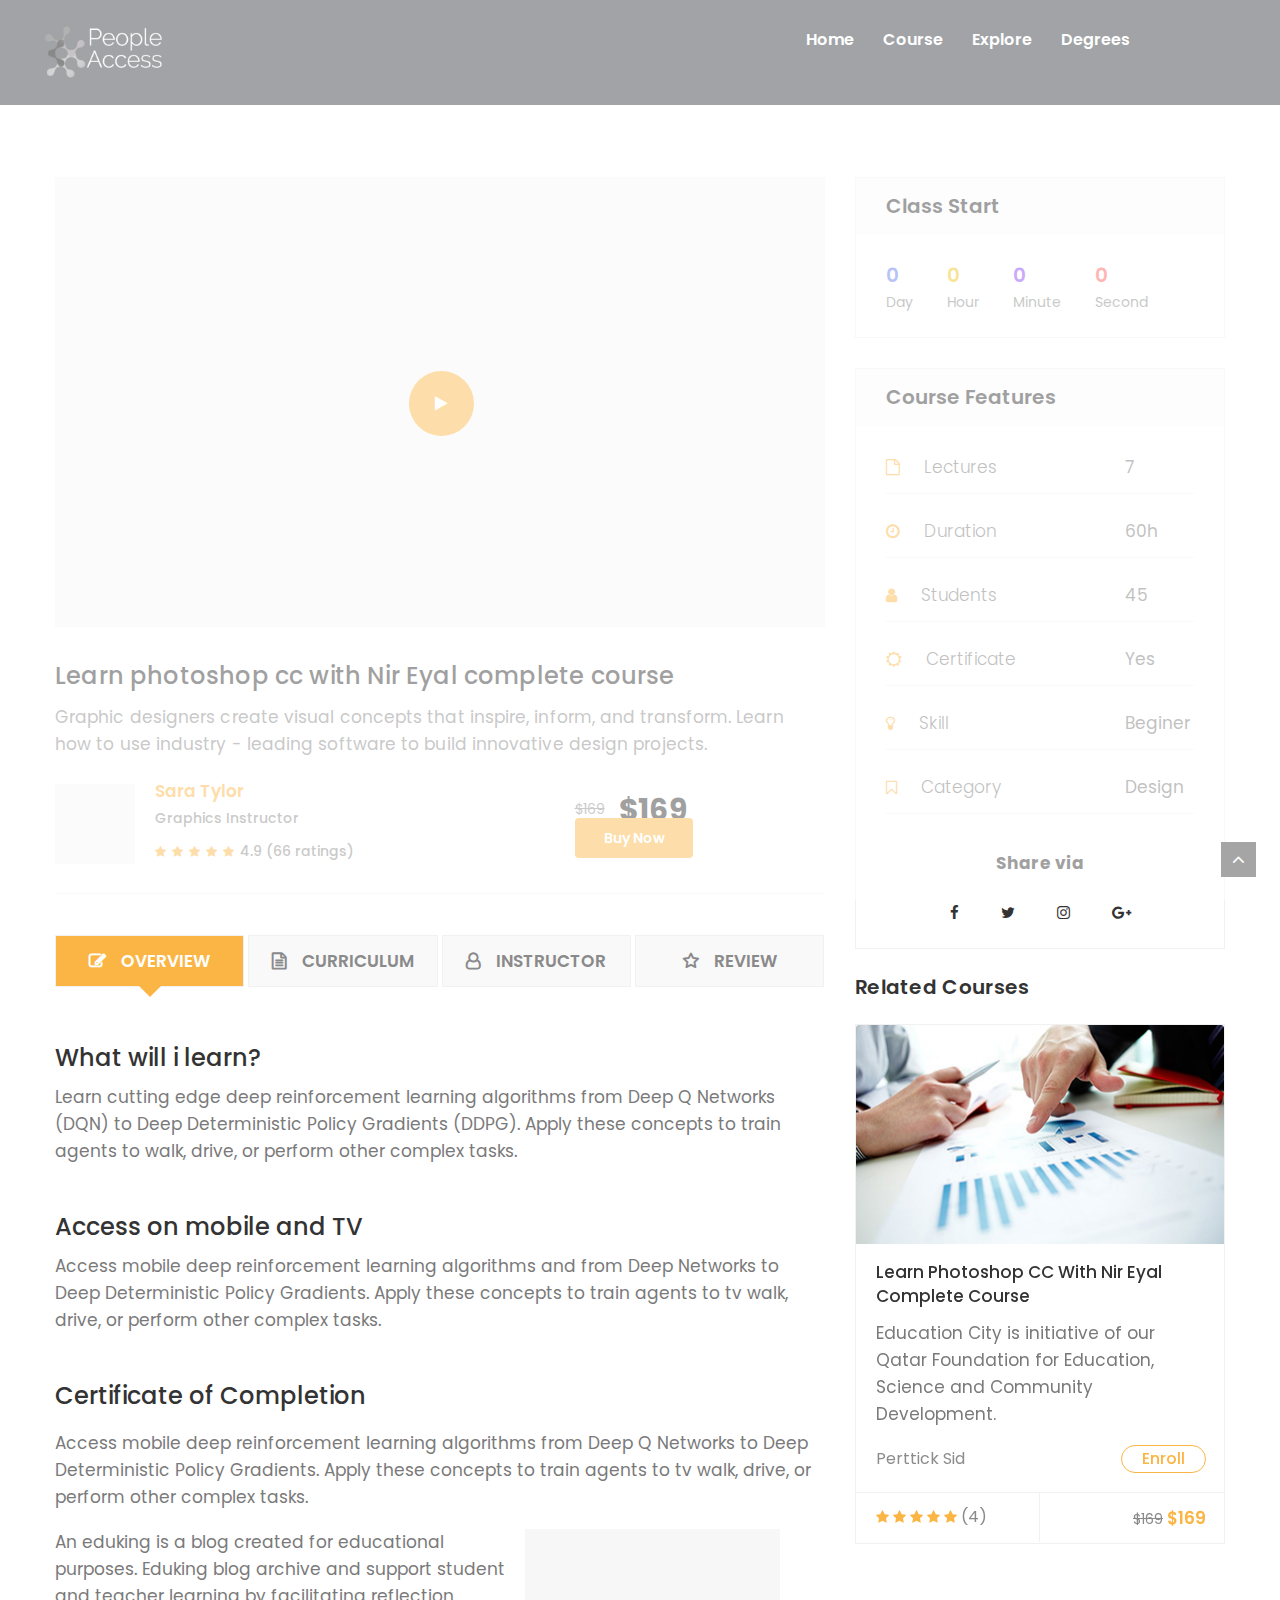
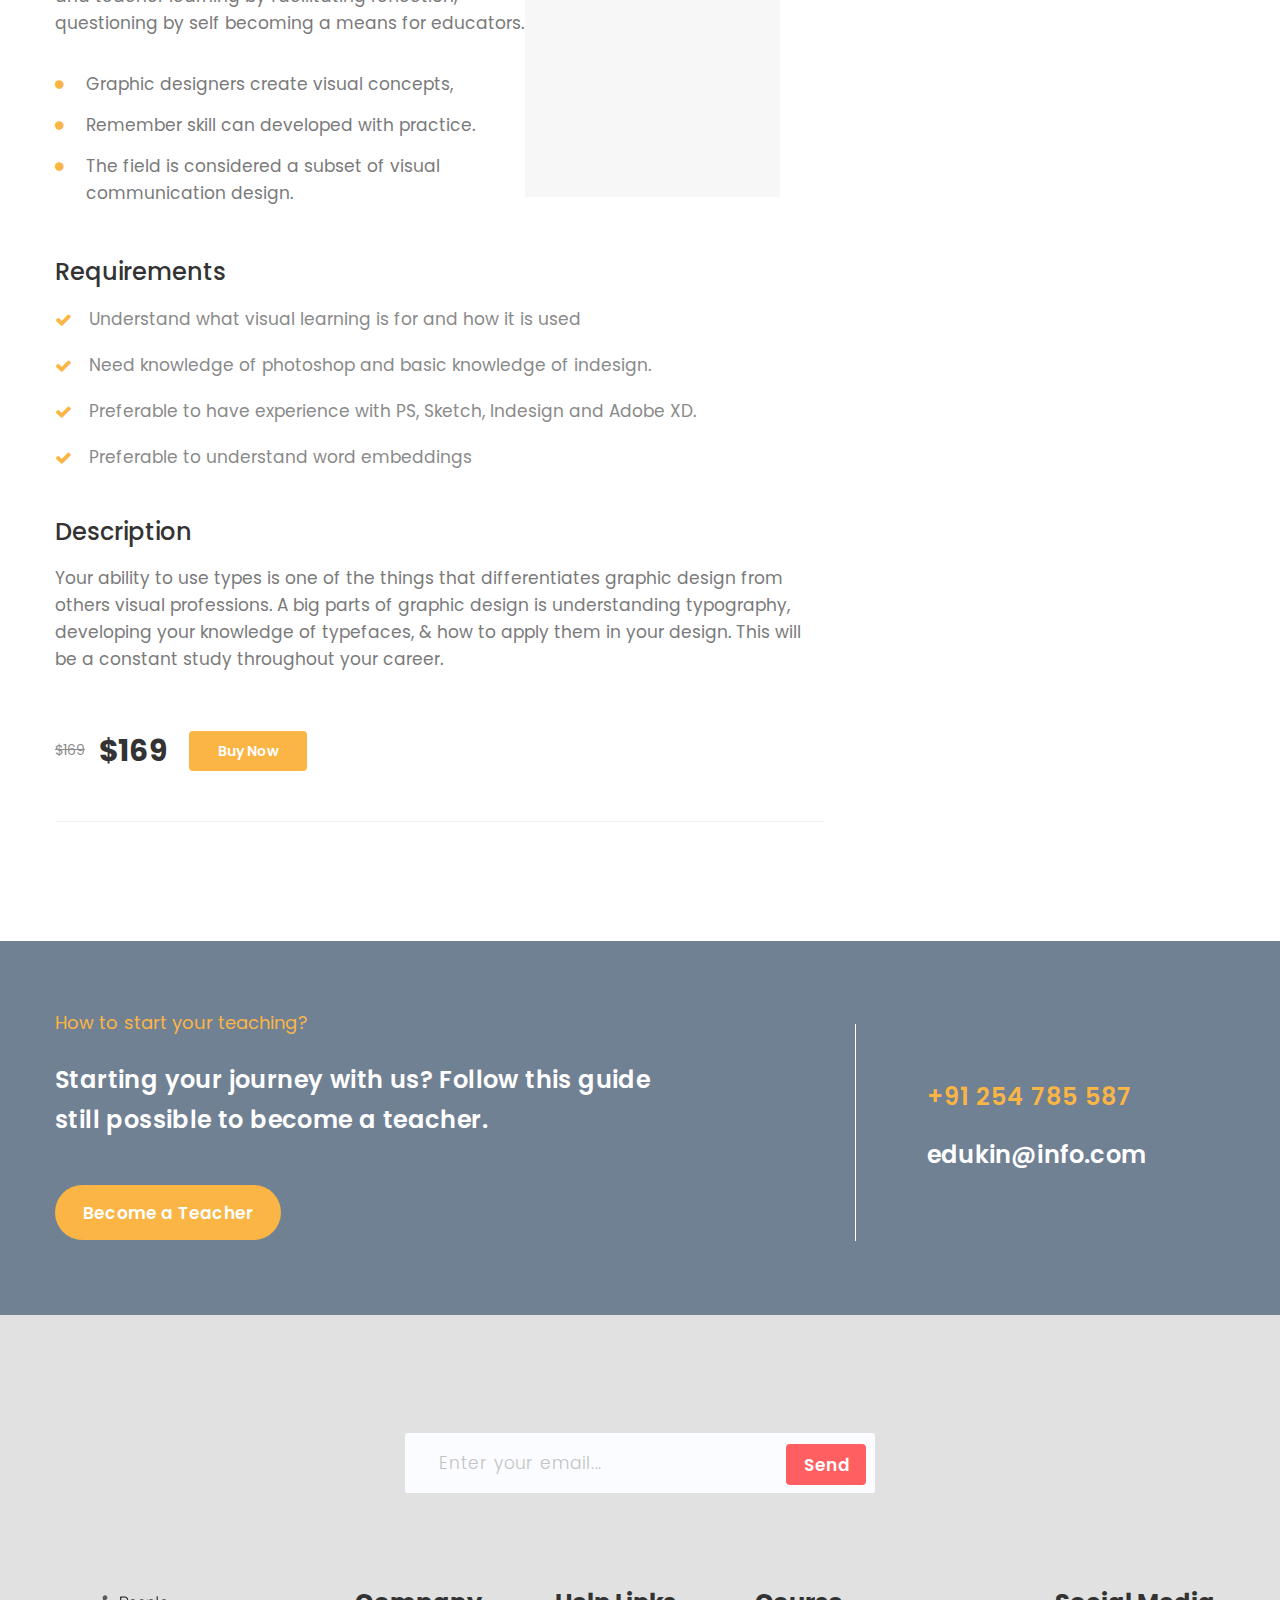
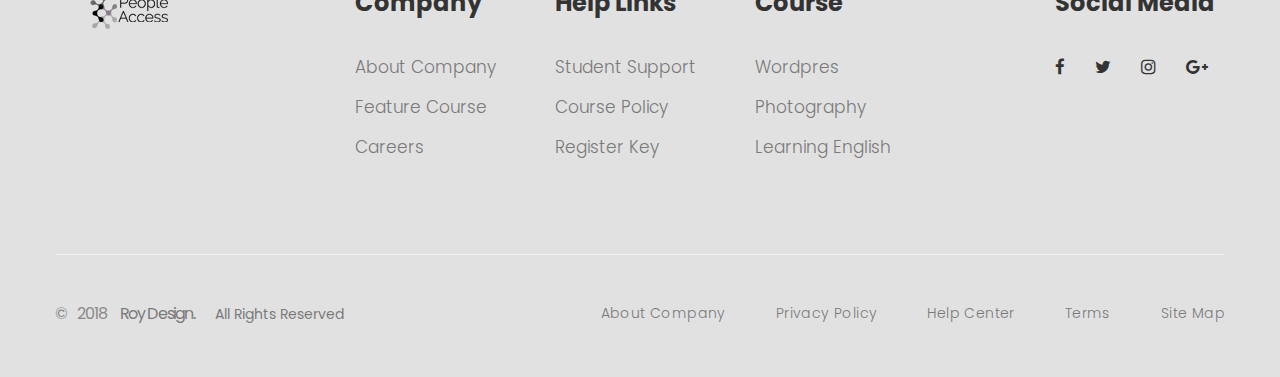
<file: course-single.html>
<!DOCTYPE html>
<html lang="en">
<head>
    <meta charset="UTF-8">
    <title>edukin</title>

    <!-- Mobile Specific Metas-->
    <meta name="viewport" content="width=device-width, initial-scale=1, maximum-scale=1">
    
    <!-- Bootstrap-->
    <link rel="stylesheet" href="stylesheet/bootstrap.css">

    <!-- Template Style-->
    <link rel="stylesheet" href="stylesheet/font-awesome.css"> 
    <link rel="stylesheet" href="stylesheet/animate.css">
    <link rel="stylesheet" href="stylesheet/style.css">
    <link rel="stylesheet" href="stylesheet/shortcodes.css">
    <link rel="stylesheet" href="stylesheet/jquery-fancybox.css">
    <link rel="stylesheet" href="stylesheet/responsive.css">
    <link rel="stylesheet" href="stylesheet/flexslider.css">
    <link rel="stylesheet" href="stylesheet/owl.theme.default.min.css">
    <link rel="stylesheet" href="stylesheet/owl.carousel.min.css">
    <link rel="stylesheet" href="stylesheet/jquery.mCustomScrollbar.min.css">

    <link href="icon/favicon.ico" rel="shortcut icon">
</head>
<body>
    <div id="loading-overlay">
        <div class="loader"></div>
    </div>
    <div class="bg-header">
        <div class="flat-header-blog">
            <div class="top-bar clearfix">
                <div class="container">
                    <div class="row">
                        <div class="col-lg-6 col-md-8 col-sm-12 col-xs-12">
                            <ul class="information">
                                <li class="phone lt-sp003">
                                    <i class="fa fa-phone" aria-hidden="true"></i> +91 254 785 587
                                </li>
                                <li class="email">
                                    <i class="fa fa-envelope" aria-hidden="true"></i> educate@info.com
                                </li>
                            </ul>
                        </div>
                        <div class="col-lg-6 col-md-4 col-sm-12 col-xs-12">
                            <ul class="nav-sing">
                                <li><a href="#">Sing In</a></li>
                                <li><a href="#">Sing Up</a></li>
                            </ul>
                        </div>
                    </div>
                </div>
            </div>
            <header class="header menu-bar header-blog hv-menu-type2">
                <div class="container">
                    <div class="menu-bar-wrap clearfix">
                        <div id="logo" class="logo">
                            <a href="index.html"><img src="images/logo/02.png" alt="images"></a>
                        </div>
                        <div class="mobile-button"><span></span></div>
                        <div class="header-menu">
                            <nav id="main-nav" class="main-nav">
                                <ul class="menu">
                                    <li><a href="#">Home</a>
                                        <ul class="sub-menu">
                                            <li class="menu-item"><a href="index.html">Home 1</a></li>
                                            <li class="menu-item"><a href="home2.html">Home 2</a></li>
                                            <li class="menu-item"><a href="home3.html">Home 3</a></li>
                                            <li class="menu-item"><a href="home4.html">Home 4</a></li>
                                            <li class="menu-item"><a href="home5.html">Home 5</a></li>
                                        </ul><!-- sub-menu -->
                                    </li>
                                    <li><a href="#">Course</a>
                                        <ul class="sub-menu">
                                            <li class="menu-item"><a href="course.html">Course</a></li>
                                            <li class="menu-item"><a href="course-list.html">Course list</a></li>
                                            <li class="menu-item active"><a href="course-single.html">Course single</a></li>
                                        </ul><!-- sub-menu -->
                                    </li>
                                    <li><a href="#">Explore</a>
                                        <ul class="sub-menu">
                                            <li class="menu-item"><a href="about.html">About</a></li>
                                        </ul><!-- sub-menu -->
                                    </li>
                                    <li><a href="#">Degrees</a>
                                        <ul class="sub-menu">
                                            <li class="menu-item"><a href="blog.html">Blog</a></li>
                                            <li class="menu-item"><a href="blog-single.html">Blog single</a></li>
                                        </ul><!-- sub-menu -->
                                    </li>
                                </ul>
                            </nav>
                        </div>
                    </div>
                </div>
            </header>
            <div class="page-title page-title-blog">
                <div class="page-title-inner">
                    <div class="breadcrumbs breadcrumbs-blog text-left">
                        <div class="container">  
                            <div class="breadcrumbs-wrap">
                                <ul class="breadcrumbs-inner">
                                    <li><a href="index.html">Home</a></li>
                                    <li><a href="course-single.html">Course</a></li>
                                </ul>
                                <div class="title">
                                    Course
                                </div>
                            </div>
                        </div>
                    </div>
                </div>
            </div>
        </div>
    </div><!-- bg-header -->
    <div class="courses-single-page">
        <div class="container">
            <div class="row">
                <div class="col-lg-8">
                    <div class="content-page-wrap clearfix">
                        <div class="course-single">
                            <div class="featured-post">
                                <div class="entry-image">
                                    <div class="videobox">
                                        <a class="fancybox" data-type="iframe" href="https://www.youtube.com/embed/2Ge1GGitzLw?autoplay=1">
                                            <img src="images/course-single/1.jpg" alt="images">
                                        </a>
                                    </div>
                                </div>
                            </div>
                            <div class="content">
                                <div class="title">
                                    <a href="#">Learn photoshop cc with Nir Eyal complete course</a>
                                </div>
                                <p>
                                    Graphic designers create visual concepts that inspire, inform, and transform. Learn how to use industry - leading software to build innovative design projects.
                                </p>
                                <div class="author-price">
                                    <div class="author">
                                        <div class="avatar">
                                            <img src="images/course-single/2.jpg" alt="images">
                                        </div>
                                        <div class="info">
                                            <div class="name">
                                                <a href="#">Sara Tylor</a>
                                            </div>
                                            <div class="job">
                                                Graphics Instructor
                                            </div>
                                            <div class="list-star">
                                                <i class="fa fa-star" aria-hidden="true"></i>
                                                <i class="fa fa-star" aria-hidden="true"></i>
                                                <i class="fa fa-star" aria-hidden="true"></i>
                                                <i class="fa fa-star" aria-hidden="true"></i>
                                                <i class="fa fa-star" aria-hidden="true"></i>
                                                <span class="evaluate">4.9 (66 ratings)</span>
                                            </div>
                                        </div>
                                    </div>
                                    <div class="price-wrap price-course-single">
                                        <div class="price">
                                            <span class="price-previou">
                                                <del>$169</del>
                                            </span>
                                            <span class="price-now">$169</span>
                                        </div>
                                        <div class="btn-buynow">
                                            <a href="#">Buy Now</a>
                                        </div>
                                    </div>
                                </div>
                            </div>
                        </div>
                        <div class="flat-tabs">
                            <ul class="tab-title type1 clearfix"> 
                                <li class="item-title  overview">
                                    <span class="inner">OVERVIEW</span>
                                </li>
                                <li class="item-title curriculum">
                                    <span class="inner">CURRICULUM</span>
                                </li>
                                <li class="item-title instructor">
                                    <span class="inner">INSTRUCTOR</span>
                                </li>
                                <li class="item-title review">
                                    <span class="inner">REVIEW</span>
                                </li>
                            </ul>
                            <div class="tab-content-wrap">
                                <div class="tab-content">
                                    <div class="item-content">
                                        <div class="question-sg text clearfix">
                                            <div class="title">
                                                <a href="#">What will i learn?</a>
                                            </div>
                                            <p>
                                                Learn cutting edge deep reinforcement learning algorithms from Deep Q Networks (DQN) to Deep Deterministic Policy Gradients (DDPG). Apply these concepts to train agents to walk, drive, or perform other complex tasks.
                                            </p>
                                        </div>
                                        <div class="access-sg text clearfix">
                                            <div class="title">
                                                <a href="#">Access on mobile and TV</a>
                                            </div>
                                            <p>
                                                Access  mobile deep reinforcement learning algorithms and from Deep Networks to Deep Deterministic Policy Gradients. Apply these concepts to train agents to tv walk, drive, or perform other complex tasks.
                                            </p>
                                        </div>
                                        <div class="certificate-sg text clearfix">
                                            <div class="title">
                                                <a href="#">Certificate of Completion</a>
                                            </div>
                                            <p>
                                                Access  mobile deep reinforcement learning algorithms from Deep Q Networks to Deep Deterministic Policy Gradients. Apply these concepts to train agents to tv walk, drive, or perform other complex tasks.
                                            </p>
                                            <div class="certificate">
                                                <div class="certificate-wrap">
                                                    <p>
                                                        An eduking is a blog created for educational purposes. Eduking blog archive and support student and teacher learning by facilitating reflection, questioning by self becoming a means for educators.
                                                    </p>
                                                    <ul class="list-certificate">
                                                        <li>
                                                            Graphic designers create visual concepts, 
                                                        </li>
                                                        <li>
                                                            Remember skill can developed with practice.
                                                        </li>
                                                        <li>
                                                            The field is considered a subset of visual communication design.
                                                        </li>
                                                    </ul>
                                                </div>
                                                <div class="images-certificate">
                                                    <img src="images/course-single/3.jpg" alt="images">
                                                </div>
                                            </div>
                                        </div>
                                          
                                        <div class="requirements-sg text clearfix">
                                            <div class="title">
                                                <a href="#">Requirements</a>
                                            </div>
                                            <ul class="request">
                                                <li>
                                                   Understand what visual learning is for and how it is used
                                                </li>
                                                <li>
                                                   Need knowledge of photoshop and basic knowledge of indesign.
                                                </li>
                                                <li>
                                                   Preferable to have experience with PS, Sketch, Indesign and  Adobe XD.
                                                </li>
                                                <li>
                                                   Preferable to understand word embeddings
                                                </li>
                                            </ul>
                                        </div>
 
                                        <div class="description-single text clearfix">
                                            <div class="title">
                                                <a href="#">Description</a>
                                            </div>
                                            <p>
                                                Your ability to use types is one of the things that differentiates graphic design from others visual professions. A big parts of graphic design is understanding typography, developing your knowledge of typefaces, & how to apply them in your design. This will be a constant study throughout your career.
                                            </p>
                                        </div>

                                        <div class="price-course-single">
                                            <div class="price">
                                                <span class="price-previou">
                                                    <del>$169</del>
                                                </span>
                                                <span class="price-now">$169</span>
                                            </div>
                                            <div class="btn-buynow">
                                                <a href="#">Buy Now</a>
                                            </div>
                                        </div>
                                    </div>
                                </div>
                                <div class="tab-content">
                                    <div class="item-content">
                                        <div class="question-sg text clearfix">
                                            <div class="title">
                                                <a href="#">What will i learn?</a>
                                            </div>
                                            <p>
                                                Learn cutting edge deep reinforcement learning algorithms from Deep Q Networks (DQN) to Deep Deterministic Policy Gradients (DDPG). Apply these concepts to train agents to walk, drive, or perform other complex tasks.
                                            </p>
                                        </div>
                                        <div class="access-sg text clearfix">
                                            <div class="title">
                                                <a href="#">Access on mobile and TV</a>
                                            </div>
                                            <p>
                                                Access  mobile deep reinforcement learning algorithms and from Deep Networks to Deep Deterministic Policy Gradients. Apply these concepts to train agents to tv walk, drive, or perform other complex tasks.
                                            </p>
                                        </div>
                                        <div class="certificate-sg text clearfix">
                                            <div class="title">
                                                <a href="#">Certificate of Completion</a>
                                            </div>
                                            <p>
                                                Access  mobile deep reinforcement learning algorithms from Deep Q Networks to Deep Deterministic Policy Gradients. Apply these concepts to train agents to tv walk, drive, or perform other complex tasks.
                                            </p>
                                            <div class="certificate">
                                                <div class="certificate-wrap">
                                                    <p>
                                                        An eduking is a blog created for educational purposes. Eduking blog archive and support student and teacher learning by facilitating reflection, questioning by self becoming a means for educators.
                                                    </p>
                                                    <ul class="list-certificate">
                                                        <li>
                                                            Graphic designers create visual concepts, 
                                                        </li>
                                                        <li>
                                                            Remember skill can developed with practice.
                                                        </li>
                                                        <li>
                                                            The field is considered a subset of visual communication design.
                                                        </li>
                                                    </ul>
                                                </div>
                                                <div class="images-certificate">
                                                    <img src="images/course-single/3.jpg" alt="images">
                                                </div>
                                            </div>
                                        </div>
                                          
                                        <div class="requirements-sg text clearfix">
                                            <div class="title">
                                                <a href="#">Requirements</a>
                                            </div>
                                            <ul class="request">
                                                <li>
                                                   Understand what visual learning is for and how it is used
                                                </li>
                                                <li>
                                                   Need knowledge of photoshop and basic knowledge of indesign.
                                                </li>
                                                <li>
                                                   Preferable to have experience with PS, Sketch, Indesign and  Adobe XD.
                                                </li>
                                                <li>
                                                   Preferable to understand word embeddings
                                                </li>
                                            </ul>
                                        </div>
 
                                        <div class="description-single text clearfix">
                                            <div class="title">
                                                <a href="#">Description</a>
                                            </div>
                                            <p>
                                                Your ability to use types is one of the things that differentiates graphic design from others visual professions. A big parts of graphic design is understanding typography, developing your knowledge of typefaces, & how to apply them in your design. This will be a constant study throughout your career.
                                            </p>
                                        </div>

                                        <div class="price-course-single">
                                            <div class="price">
                                                <span class="price-previou">
                                                    <del>$169</del>
                                                </span>
                                                <span class="price-now">$169</span>
                                            </div>
                                            <div class="btn-buynow">
                                                <a href="#">Buy Now</a>
                                            </div>
                                        </div>
                                    </div>
                                </div>
                                <div class="tab-content">
                                    <div class="item-content">
                                        <div class="question-sg text clearfix">
                                            <div class="title">
                                                <a href="#">What will i learn?</a>
                                            </div>
                                            <p>
                                                Learn cutting edge deep reinforcement learning algorithms from Deep Q Networks (DQN) to Deep Deterministic Policy Gradients (DDPG). Apply these concepts to train agents to walk, drive, or perform other complex tasks.
                                            </p>
                                        </div>
                                        <div class="access-sg text clearfix">
                                            <div class="title">
                                                <a href="#">Access on mobile and TV</a>
                                            </div>
                                            <p>
                                                Access  mobile deep reinforcement learning algorithms and from Deep Networks to Deep Deterministic Policy Gradients. Apply these concepts to train agents to tv walk, drive, or perform other complex tasks.
                                            </p>
                                        </div>
                                        <div class="certificate-sg text clearfix">
                                            <div class="title">
                                                <a href="#">Certificate of Completion</a>
                                            </div>
                                            <p>
                                                Access  mobile deep reinforcement learning algorithms from Deep Q Networks to Deep Deterministic Policy Gradients. Apply these concepts to train agents to tv walk, drive, or perform other complex tasks.
                                            </p>
                                            <div class="certificate">
                                                <div class="certificate-wrap">
                                                    <p>
                                                        An eduking is a blog created for educational purposes. Eduking blog archive and support student and teacher learning by facilitating reflection, questioning by self becoming a means for educators.
                                                    </p>
                                                    <ul class="list-certificate">
                                                        <li>
                                                            Graphic designers create visual concepts, 
                                                        </li>
                                                        <li>
                                                            Remember skill can developed with practice.
                                                        </li>
                                                        <li>
                                                            The field is considered a subset of visual communication design.
                                                        </li>
                                                    </ul>
                                                </div>
                                                <div class="images-certificate">
                                                    <img src="images/course-single/3.jpg" alt="images">
                                                </div>
                                            </div>
                                        </div>
                                          
                                        <div class="requirements-sg text clearfix">
                                            <div class="title">
                                                <a href="#">Requirements</a>
                                            </div>
                                            <ul class="request">
                                                <li>
                                                   Understand what visual learning is for and how it is used
                                                </li>
                                                <li>
                                                   Need knowledge of photoshop and basic knowledge of indesign.
                                                </li>
                                                <li>
                                                   Preferable to have experience with PS, Sketch, Indesign and  Adobe XD.
                                                </li>
                                                <li>
                                                   Preferable to understand word embeddings
                                                </li>
                                            </ul>
                                        </div>
 
                                        <div class="description-single text clearfix">
                                            <div class="title">
                                                <a href="#">Description</a>
                                            </div>
                                            <p>
                                                Your ability to use types is one of the things that differentiates graphic design from others visual professions. A big parts of graphic design is understanding typography, developing your knowledge of typefaces, & how to apply them in your design. This will be a constant study throughout your career.
                                            </p>
                                        </div>

                                        <div class="price-course-single">
                                            <div class="price">
                                                <span class="price-previou">
                                                    <del>$169</del>
                                                </span>
                                                <span class="price-now">$169</span>
                                            </div>
                                            <div class="btn-buynow">
                                                <a href="#">Buy Now</a>
                                            </div>
                                        </div>
                                    </div>
                                </div>
                                <div class="tab-content">
                                    <div class="item-content">
                                        <div class="question-sg text clearfix">
                                            <div class="title">
                                                <a href="#">What will i learn?</a>
                                            </div>
                                            <p>
                                                Learn cutting edge deep reinforcement learning algorithms from Deep Q Networks (DQN) to Deep Deterministic Policy Gradients (DDPG). Apply these concepts to train agents to walk, drive, or perform other complex tasks.
                                            </p>
                                        </div>
                                        <div class="access-sg text clearfix">
                                            <div class="title">
                                                <a href="#">Access on mobile and TV</a>
                                            </div>
                                            <p>
                                                Access  mobile deep reinforcement learning algorithms and from Deep Networks to Deep Deterministic Policy Gradients. Apply these concepts to train agents to tv walk, drive, or perform other complex tasks.
                                            </p>
                                        </div>
                                        <div class="certificate-sg text clearfix">
                                            <div class="title">
                                                <a href="#">Certificate of Completion</a>
                                            </div>
                                            <p>
                                                Access  mobile deep reinforcement learning algorithms from Deep Q Networks to Deep Deterministic Policy Gradients. Apply these concepts to train agents to tv walk, drive, or perform other complex tasks.
                                            </p>
                                            <div class="certificate">
                                                <div class="certificate-wrap">
                                                    <p>
                                                        An eduking is a blog created for educational purposes. Eduking blog archive and support student and teacher learning by facilitating reflection, questioning by self becoming a means for educators.
                                                    </p>
                                                    <ul class="list-certificate">
                                                        <li>
                                                            Graphic designers create visual concepts, 
                                                        </li>
                                                        <li>
                                                            Remember skill can developed with practice.
                                                        </li>
                                                        <li>
                                                            The field is considered a subset of visual communication design.
                                                        </li>
                                                    </ul>
                                                </div>
                                                <div class="images-certificate">
                                                    <img src="images/course-single/3.jpg" alt="images">
                                                </div>
                                            </div>
                                        </div>
                                          
                                        <div class="requirements-sg text clearfix">
                                            <div class="title">
                                                <a href="#">Requirements</a>
                                            </div>
                                            <ul class="request">
                                                <li>
                                                   Understand what visual learning is for and how it is used
                                                </li>
                                                <li>
                                                   Need knowledge of photoshop and basic knowledge of indesign.
                                                </li>
                                                <li>
                                                   Preferable to have experience with PS, Sketch, Indesign and  Adobe XD.
                                                </li>
                                                <li>
                                                   Preferable to understand word embeddings
                                                </li>
                                            </ul>
                                        </div>
 
                                        <div class="description-single text clearfix">
                                            <div class="title">
                                                <a href="#">Description</a>
                                            </div>
                                            <p>
                                                Your ability to use types is one of the things that differentiates graphic design from others visual professions. A big parts of graphic design is understanding typography, developing your knowledge of typefaces, & how to apply them in your design. This will be a constant study throughout your career.
                                            </p>
                                        </div>

                                        <div class="price-course-single">
                                            <div class="price">
                                                <span class="price-previou">
                                                    <del>$169</del>
                                                </span>
                                                <span class="price-now">$169</span>
                                            </div>
                                            <div class="btn-buynow">
                                                <a href="#">Buy Now</a>
                                            </div>
                                        </div>
                                    </div>
                                </div>
                            </div>
                        </div> 
                    </div>
                </div>
                <div class="col-lg-4">
                    <div class="sidebar-right">
                        <div class="widget widget-class-start">
                            <div class="widget-title">
                                Class Start
                            </div>
                            <div class="content">
                                <div class="flat-counter count-time" data-day="00" data-month="00" data-year="2020" data-hour="00" data-minutes="00" data-second="00">
                                    <div class="counter">
                                        <ul>
                                            <li class="content-counter">
                                                <div class="wrap-bg">
                                                    <div class="inner-bg days">
                                                        <div class="numb-count numb cl-667eea">178</div>
                                                        <div class="name-count">Day</div>
                                                    </div>
                                                </div>
                                            </li>
                                            <li class="content-counter">
                                                <div class="wrap-bg">
                                                    <div class="inner-bg hours">
                                                        <div class="numb-count numb cl-f0c41b">12</div>
                                                        <div class="name-count">Hour</div>
                                                    </div>
                                                </div>
                                            </li>
                                            <li class="content-counter">
                                                <div class="wrap-bg">
                                                    <div class="inner-bg minutes">
                                                        <div class="numb-count numb cl-8b46f4">55</div>
                                                        <div class="name-count">Minute</div>
                                                    </div>
                                                </div>
                                            </li>
                                            <li class="content-counter">
                                                <div class="wrap-bg">
                                                    <div class="inner-bg seconds">
                                                        <div class="numb-count numb cl-ff5f60">55</div>
                                                        <div class="name-count">Second</div>
                                                    </div>
                                                </div>
                                            </li>
                                        </ul>
                                    </div>
                                </div>
                            </div>
                        </div>
                        <div class="widget widget-features">
                            <div class="widget-title">
                                Course Features
                            </div>
                            <div class="content">
                                <ul class="features">
                                    <li>
                                        <a href="#">Lectures</a>
                                        <span>7</span>
                                    </li>
                                    <li>
                                        <a href="#">Duration</a>
                                        <span>60h</span>
                                    </li>
                                    <li>
                                        <a href="#">Students</a>
                                        <span>45</span>
                                    </li>
                                    <li>
                                        <a href="#">Certificate</a>
                                        <span>Yes</span>
                                    </li>
                                    <li>
                                        <a href="#">Skill</a>
                                        <span>Beginer</span>
                                    </li>
                                    <li>
                                        <a href="#">Category</a>
                                        <span>Design</span>
                                    </li>
                                </ul>
                                <div class="share-via">
                                    <div class="title">
                                        Share via
                                    </div>
                                    <ul class="social-media">
                                        <li><a href="#"><i class="fa fa-facebook" aria-hidden="true"></i></a></li>
                                        <li><a href="#"><i class="fa fa-twitter" aria-hidden="true"></i></a></li>
                                        <li><a href="#"><i class="fa fa-instagram" aria-hidden="true"></i></a></li>
                                        <li><a href="#"><i class="fa fa-google-plus" aria-hidden="true"></i></a></li>
                                    </ul>
                                </div>
                            </div>
                        </div>
                        <div class="related-course related-course-single">
                            <div class="title">
                                Related Courses
                            </div>
                            <div class="related-course-wrap client-style3">
                                <div class="flat-carousel-box data-effect clearfix" data-gap="30" data-column="1" data-column2="1" data-column3="1" data-column4="1" data-dots="false" data-auto="false" data-nav="false">
                                    <div class="owl-carousel">
                                        <div class="flat-course">
                                            <div class="featured-post">
                                                <div class="entry-image">
                                                    <img src="images/course-grid/3.jpg" alt="images">
                                                </div>
                                            </div>
                                            <div class="course-content clearfix">
                                                <div class="wrap-course-content">
                                                    <h4>
                                                        <a href="#">Learn Photoshop CC With Nir Eyal Complete Course</a>
                                                    </h4>
                                                    <p>
                                                        Education City is initiative of our Qatar Foundation for Education, Science and Community Development.  
                                                    </p>
                                                    <div class="author-info">
                                                        <div class="author-name">
                                                            Perttick Sid
                                                        </div>
                                                        <div class="enroll">
                                                            <a href="#">Enroll</a>
                                                        </div>
                                                    </div>
                                                </div>
                                                <div class="wrap-rating-price">
                                                    <div class="meta-rate">
                                                        <div class="rating">
                                                            <i class="fa fa-star" aria-hidden="true"></i>
                                                            <i class="fa fa-star" aria-hidden="true"></i>
                                                            <i class="fa fa-star" aria-hidden="true"></i>
                                                            <i class="fa fa-star" aria-hidden="true"></i>
                                                            <i class="fa fa-star" aria-hidden="true"></i>
                                                            <span>(4)</span>
                                                        </div>
                                                        <div class="price">
                                                            <span class="price-previou">
                                                                <del>$169</del>
                                                            </span>
                                                            <span class="price-now">$169</span>
                                                        </div>
                                                    </div>
                                                </div>
                                            </div>
                                        </div>
                                        <div class="flat-course">
                                            <div class="featured-post">
                                                <div class="entry-image">
                                                    <img src="images/course-grid/3.jpg" alt="images">
                                                </div>
                                            </div>
                                            <div class="course-content clearfix">
                                                <div class="wrap-course-content">
                                                    <h4>
                                                        <a href="#">Learn Photoshop CC With Nir Eyal Complete Course</a>
                                                    </h4>
                                                    <p>
                                                        Education City is initiative of our Qatar Foundation for Education, Science and Community Development.  
                                                    </p>
                                                    <div class="author-info">
                                                        <div class="author-name">
                                                            Perttick Sid
                                                        </div>
                                                        <div class="enroll">
                                                            <a href="#">Enroll</a>
                                                        </div>
                                                    </div>
                                                </div>
                                                <div class="wrap-rating-price">
                                                    <div class="meta-rate">
                                                        <div class="rating">
                                                            <i class="fa fa-star" aria-hidden="true"></i>
                                                            <i class="fa fa-star" aria-hidden="true"></i>
                                                            <i class="fa fa-star" aria-hidden="true"></i>
                                                            <i class="fa fa-star" aria-hidden="true"></i>
                                                            <i class="fa fa-star" aria-hidden="true"></i>
                                                            <span>(4)</span>
                                                        </div>
                                                        <div class="price">
                                                            <span class="price-previou">
                                                                <del>$169</del>
                                                            </span>
                                                            <span class="price-now">$169</span>
                                                        </div>
                                                    </div>
                                                </div>
                                            </div>
                                        </div>
                                        <div class="flat-course">
                                            <div class="featured-post">
                                                <div class="entry-image">
                                                    <img src="images/course-grid/3.jpg" alt="images">
                                                </div>
                                            </div>
                                            <div class="course-content clearfix">
                                                <div class="wrap-course-content">
                                                    <h4>
                                                        <a href="#">Learn Photoshop CC With Nir Eyal Complete Course</a>
                                                    </h4>
                                                    <p>
                                                        Education City is initiative of our Qatar Foundation for Education, Science and Community Development. 
                                                    </p>
                                                    <div class="author-info">
                                                        <div class="author-name">
                                                            Perttick Sid
                                                        </div>
                                                        <div class="enroll">
                                                            <a href="#">Enroll</a>
                                                        </div>
                                                    </div>
                                                </div>
                                                <div class="wrap-rating-price">
                                                    <div class="meta-rate">
                                                        <div class="rating">
                                                            <i class="fa fa-star" aria-hidden="true"></i>
                                                            <i class="fa fa-star" aria-hidden="true"></i>
                                                            <i class="fa fa-star" aria-hidden="true"></i>
                                                            <i class="fa fa-star" aria-hidden="true"></i>
                                                            <i class="fa fa-star" aria-hidden="true"></i>
                                                            <span>(4)</span>
                                                        </div>
                                                        <div class="price">
                                                            <span class="price-previou">
                                                                <del>$169</del>
                                                            </span>
                                                            <span class="price-now">$169</span>
                                                        </div>
                                                    </div>
                                                </div>
                                            </div>
                                        </div>
                                    </div>
                                </div>
                            </div>
                        </div>
                    </div>
                </div>
            </div>
        </div>
    </div><!-- courses-single -->
    <div class="cta-cr parallax parallax3">
        <div class="overlay183251"></div>
        <div class="container">
            <div class="row">
                <div class="col-lg-8 col-md-7 col-sm-12 col-xs-12">
                    <div class="cta-content">
                        <div class="caption">How to start your teaching?</div>
                        <h3>
                            Starting your journey with us? Follow this guide still possible to become a teacher.
                        </h3>
                        <div class="btn-about-become">
                            <a href="#">Become a Teacher</a>
                        </div>
                    </div>
                </div>
                <div class="col-lg-4 col-md-5 col-sm-12 col-xs-12">
                    <div class="cta-information">
                        <div class="phone">
                            +91 254 785 587
                        </div>
                        <div class="email">
                            edukin@info.com
                        </div>
                    </div>
                </div>
            </div>
        </div>
    </div><!-- cta-cr -->
    <footer id="footer" class="footer-type1">
        <div class="form-send-email">
            <div class="container">
                <form action="#" class="form-send">
                    <input type="search" placeholder="Enter your email...">
                    <button class="btn send-button bg-clff5f60">
                        Send
                    </button>
                </form>
            </div>
        </div>
        <div id="footer-widget">
            <div class="container">
                <div class="row">
                    <div class="col-lg-3 col-footer">
                       <div class="logo-footer">
                           <img src="images/logo/04.png" alt="images">
                       </div>
                    </div>
                    <div class="col-lg-2 col-company">
                        <h3 class="widget widget-title">
                            Company
                        </h3>
                        <ul class="widget-nav-menu">
                            <li><a href="#">About Company</a></li>
                            <li><a href="#">Feature Course</a></li>
                            <li><a href="#">Careers</a></li>
                        </ul>
                    </div>
                    <div class="col-lg-2 col-link">
                        <h3 class="widget widget-title">
                            Help Links
                        </h3>
                        <ul class="widget-nav-menu">
                            <li><a href="#">Student Support</a></li>
                            <li><a href="#">Course Policy</a></li>
                            <li><a href="#">Register  Key</a></li>
                        </ul>
                    </div>
                    <div class="col-lg-3 col-course">
                        <h3 class="widget widget-title">
                            Course
                        </h3>
                        <ul class="widget-nav-menu">
                            <li><a href="#">Wordpres</a></li>
                            <li><a href="#">Photography</a></li>
                            <li><a href="#">Learning English</a></li>
                        </ul>
                    </div>
                    <div class="col-lg-2 col-media">
                        <h3 class="widget widget-title">
                            Social Media
                        </h3>
                        <ul class="widget-social-media">
                            <li><a href="#"><i class="fa fa-facebook" aria-hidden="true"></i></a></li>
                            <li><a href="#"><i class="fa fa-twitter" aria-hidden="true"></i></a></li>
                            <li><a href="#"><i class="fa fa-instagram" aria-hidden="true"></i></a></li>
                            <li><a href="#"><i class="fa fa-google-plus" aria-hidden="true"></i></a></li>
                        </ul>
                    </div>
                </div>
            </div>
        </div>
        <div id="bottom" class="bottom-type1 clearfix has-spacer">
            <div id="bottom-bar-inner" class="container">
                <div class="bottom-bar-inner-wrap">
                    <div class="bottom-bar-content">
                        <div id="copyright">
                            © 
                            <span class="text-year">
                                2018
                            </span>
                            <span class="text-name">
                                Roy Design.
                            </span>
                            <span class="license">
                                <a href="#">All Rights Reserved</a>
                            </span>
                        </div>
                    </div>
                    <div class="bottom-bar-menu">
                        <ul class="bottom-nav">
                            <li class="menu-item"><a href="#">About Company</a></li>
                            <li class="menu-item"><a href="#">Privacy Policy</a></li>
                            <li class="menu-item"><a href="#">Help Center</a></li>
                            <li class="menu-item"><a href="#">Terms</a></li>
                            <li class="menu-item"><a href="#">Site Map</a></li>
                        </ul>
                    </div>
                </div>
            </div>
        </div>
        <a id="scroll-top" class="show"></a>
    </footer><!-- footer -->
    
    <script src="javascript/jquery.min.js"></script>
    <script src="javascript/rev-slider.js"></script>
    <script src="javascript/plugins.js"></script>
    <script src="javascript/jquery-countTo.js"></script>
    <script src="javascript/jquery-ui.js"></script>
    <script src="javascript/jquery-fancybox.js"></script>
    <script src="javascript/flex-slider.min.js"></script>
    <script src="javascript/scroll-img.js"></script>
    <script src="javascript/owl.carousel.min.js"></script>
    <script src="javascript/jquery.mCustomScrollbar.concat.min.js"></script>
    <script src="javascript/parallax.js"></script>
    <script src="javascript/jquery-isotope.js"></script>
    <script src="javascript/equalize.min.js"></script>
    <script src="javascript/main.js"></script>

    <!-- slider -->
    <script src="rev-slider/js/jquery.themepunch.tools.min.js"></script>
    <script src="rev-slider/js/jquery.themepunch.revolution.min.js"></script>

    <!-- Load Extensions only on Local File Systems ! The following part can be removed on Server for On Demand Loading -->
    <script src="rev-slider/js/extensions/extensionsrevolution.extension.actions.min.js"></script>
    <script src="rev-slider/js/extensions/extensionsrevolution.extension.carousel.min.js"></script>
    <script src="rev-slider/js/extensions/extensionsrevolution.extension.kenburn.min.js"></script>
    <script src="rev-slider/js/extensions/extensionsrevolution.extension.layeranimation.min.js"></script>
    <script src="rev-slider/js/extensions/extensionsrevolution.extension.migration.min.js"></script>
    <script src="rev-slider/js/extensions/extensionsrevolution.extension.navigation.min.js"></script>
    <script src="rev-slider/js/extensions/extensionsrevolution.extension.parallax.min.js"></script>
    <script src="rev-slider/js/extensions/extensionsrevolution.extension.slideanims.min.js"></script>
    <script src="rev-slider/js/extensions/extensionsrevolution.extension.video.min.js"></script>
</body>
</html>
</file>
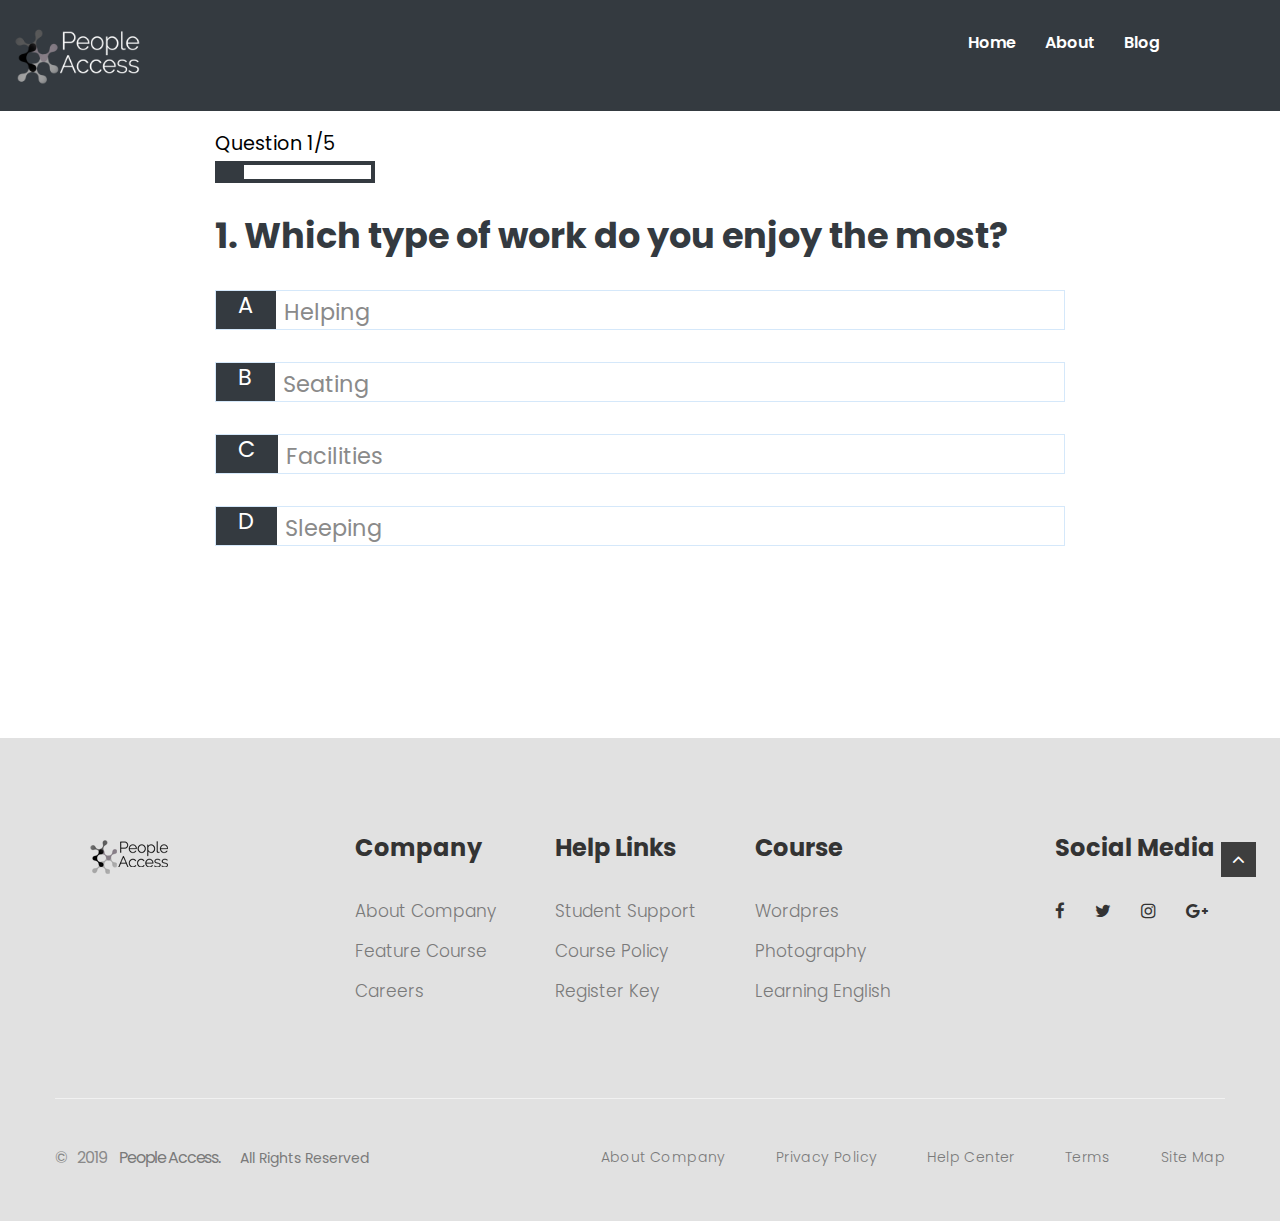
<file: game.html>
<!DOCTYPE html>
<html lang="en">
  <head>
    <meta charset="UTF-8" />
    <meta name="viewport" content="width=device-width, initial-scale=1.0" />
    <meta http-equiv="X-UA-Compatible" content="ie=edge" />
    <title>Quick Quiz - Play</title>
    <!-- Bootstrap-->
    <link rel="stylesheet" href="../stylesheet/bootstrap.css">

    <!-- Template Style-->
    <link rel="stylesheet" href="stylesheet/font-awesome.css"> 
    <link rel="stylesheet" href="stylesheet/animate.css">
    <link rel="stylesheet" href="stylesheet/style.css">
    <link rel="stylesheet" href="stylesheet/shortcodes.css">
    <link rel="stylesheet" href="stylesheet/jquery-fancybox.css">
    <link rel="stylesheet" href="stylesheet/responsive.css">
    <link rel="stylesheet" href="stylesheet/flexslider.css">
    <link rel="stylesheet" href="stylesheet/owl.theme.default.min.css">
    <link rel="stylesheet" href="stylesheet/owl.carousel.min.css">
    <link rel="stylesheet" href="stylesheet/jquery.mCustomScrollbar.min.css">

    <link href="icon/favicon.ico" rel="shortcut icon">
    <link rel="stylesheet" href="app.css" />
    <link rel="stylesheet" href="game.css" />
  </head>
  <body>
      <!-- <div id="loading-overlay">
          <div class="loader"></div>
      </div> -->
      <div class="bg-header">
          <div class="flat-header-blog">
            
              <header class="header menu-bar header-blog hv-menu-type2">
                  <div class="container">
                      <div class="menu-bar-wrap clearfix">
                          <div id="logo" class="logo">
                              <a href="/"><img src="../images/logo/02.png" alt="images"></a>
                          </div>
                          <div class="mobile-button"><span></span></div>
                          <div class="header-menu">
                                  <nav id="main-nav" class="main-nav">
                                      <ul class="menu">
                                          <li><a href="people-access/index.html">Home</a>
                                          </li>
                                          <li><a href="people-access/about.html">About</a>
                                          </li>
                                          <li><a href="people-access/blog.html">Blog</a>
                                          </li>
                                         
                                      </ul>
                                  </nav>
                              </div>
                      </div>
                  </div>
              </header>
              
          </div>
      </div><!-- bg-header -->
    
      <div class="quiz-wrapper">
    <div class="container">
      <div id="game" class="justify-center flex-column">
        <div id="hud">
          <div id="hud-item">
            <p id="progressText" class="hud-prefix">
              Question
            </p>
            <div id="progressBar">
              <div id="progressBarFull"></div>
            </div>
          </div>
          <div id="hud-item" class="score">
            <p class="hud-prefix">
              Score
            </p>
            <h1 class="hud-main-text" id="score">
              0
            </h1>
          </div>
        </div>
        <h2 id="question">What is the answer to this questions?</h2>
        <div class="choice-container">
          <div class="choice-prefix">
            <span class="option">A</span></div>
          <p class="choice-text" data-number="1">Choice 1</p>
        </div>
        <div class="choice-container">
          <div class="choice-prefix">
              <span class="option">B</span>
          </div>
          <p class="choice-text" data-number="2">Choice 2</p>
        </div>
        <div class="choice-container">
          <div class="choice-prefix">
              <span class="option">C</span>
          </div>
          <p class="choice-text" data-number="3">Choice 3</p>
        </div>
        <div class="choice-container">
          <div class="choice-prefix">
              <span class="option">D</span>
          </div>
          <p class="choice-text" data-number="4">Choice 4</p>
        </div>
      </div>
    </div>
  </div>
    <footer id="footer" class="footer-type1">
      <!-- <div class="form-send-email">
          <div class="container">
              <form action="#" class="form-send">
                  <input type="search" placeholder="Enter your email...">
                  <button class="btn send-button bg-clff5f60">
                      Send
                  </button>
              </form>
          </div>
      </div> -->
      <div id="footer-widget">
          <div class="container">
              <div class="row">
                  <div class="col-lg-3 col-footer">
                     <div class="logo-footer">
                         <img src="../images/logo/04.png" alt="images">
                     </div>
                  </div>
                  <div class="col-lg-2 col-company">
                      <h3 class="widget widget-title">
                          Company
                      </h3>
                      <ul class="widget-nav-menu">
                          <li><a href="#">About Company</a></li>
                          <li><a href="#">Feature Course</a></li>
                          <li><a href="#">Careers</a></li>
                      </ul>
                  </div>
                  <div class="col-lg-2 col-link">
                      <h3 class="widget widget-title">
                          Help Links
                      </h3>
                      <ul class="widget-nav-menu">
                          <li><a href="#">Student Support</a></li>
                          <li><a href="#">Course Policy</a></li>
                          <li><a href="#">Register  Key</a></li>
                      </ul>
                  </div>
                  <div class="col-lg-3 col-course">
                      <h3 class="widget widget-title">
                          Course
                      </h3>
                      <ul class="widget-nav-menu">
                          <li><a href="#">Wordpres</a></li>
                          <li><a href="#">Photography</a></li>
                          <li><a href="#">Learning English</a></li>
                      </ul>
                  </div>
                  <div class="col-lg-2 col-media">
                      <h3 class="widget widget-title">
                          Social Media
                      </h3>
                      <ul class="widget-social-media">
                          <li><a href="#"><i class="fa fa-facebook" aria-hidden="true"></i></a></li>
                          <li><a href="#"><i class="fa fa-twitter" aria-hidden="true"></i></a></li>
                          <li><a href="#"><i class="fa fa-instagram" aria-hidden="true"></i></a></li>
                          <li><a href="#"><i class="fa fa-google-plus" aria-hidden="true"></i></a></li>
                      </ul>
                  </div>
              </div>
          </div>
      </div>
      <div id="bottom" class="bottom-type1 clearfix has-spacer">
          <div id="bottom-bar-inner" class="container">
              <div class="bottom-bar-inner-wrap">
                  <div class="bottom-bar-content">
                      <div id="copyright">
                          © 
                          <span class="text-year">
                              2019
                          </span>
                          <span class="text-name">
                              People Access.
                          </span>
                          <span class="license">
                              <a href="#">All Rights Reserved</a>
                          </span>
                      </div>
                  </div>
                  <div class="bottom-bar-menu">
                      <ul class="bottom-nav">
                          <li class="menu-item"><a href="#">About Company</a></li>
                          <li class="menu-item"><a href="#">Privacy Policy</a></li>
                          <li class="menu-item"><a href="#">Help Center</a></li>
                          <li class="menu-item"><a href="#">Terms</a></li>
                          <li class="menu-item"><a href="#">Site Map</a></li>
                      </ul>
                  </div>
              </div>
          </div>
      </div>
      <a id="scroll-top" class="show"></a>
  </footer><!-- footer -->


    <script src="game.js"></script>
    <script src="javascript/jquery.min.js"></script>
    <script src="javascript/rev-slider.js"></script>
    <script src="javascript/plugins.js"></script>
    <script src="javascript/jquery-countTo.js"></script>
    <script src="javascript/jquery-ui.js"></script>
    <script src="javascript/jquery-fancybox.js"></script>
    <script src="javascript/flex-slider.min.js"></script>
    <script src="javascript/scroll-img.js"></script>
    <script src="javascript/owl.carousel.min.js"></script>
    <script src="javascript/jquery.mCustomScrollbar.concat.min.js"></script>
    <script src="javascript/parallax.js"></script>
    <script src="javascript/jquery-isotope.js"></script>
    <script src="javascript/equalize.min.js"></script>
    <script src="javascript/main.js"></script>

    <!-- slider -->
    <script src="../rev-slider/js/jquery.themepunch.tools.min.js"></script>
    <script src="../rev-slider/js/jquery.themepunch.revolution.min.js"></script>

    <!-- Load Extensions only on Local File Systems ! The following part can be removed on Server for On Demand Loading -->
    <script src="../rev-slider/js/extensions/extensionsrevolution.extension.actions.min.js"></script>
    <script src="../rev-slider/js/extensions/extensionsrevolution.extension.carousel.min.js"></script>
    <script src="../rev-slider/js/extensions/extensionsrevolution.extension.kenburn.min.js"></script>
    <script src="../rev-slider/js/extensions/extensionsrevolution.extension.layeranimation.min.js"></script>
    <script src="../rev-slider/js/extensions/extensionsrevolution.extension.migration.min.js"></script>
    <script src="../rev-slider/js/extensions/extensionsrevolution.extension.navigation.min.js"></script>
    <script src="../rev-slider/js/extensions/extensionsrevolution.extension.parallax.min.js"></script>
    <script src="../rev-slider/js/extensions/extensionsrevolution.extension.slideanims.min.js"></script>
    <script src="../rev-slider/js/extensions/extensionsrevolution.extension.video.min.js"></script>
  </body>
</html>
</file>
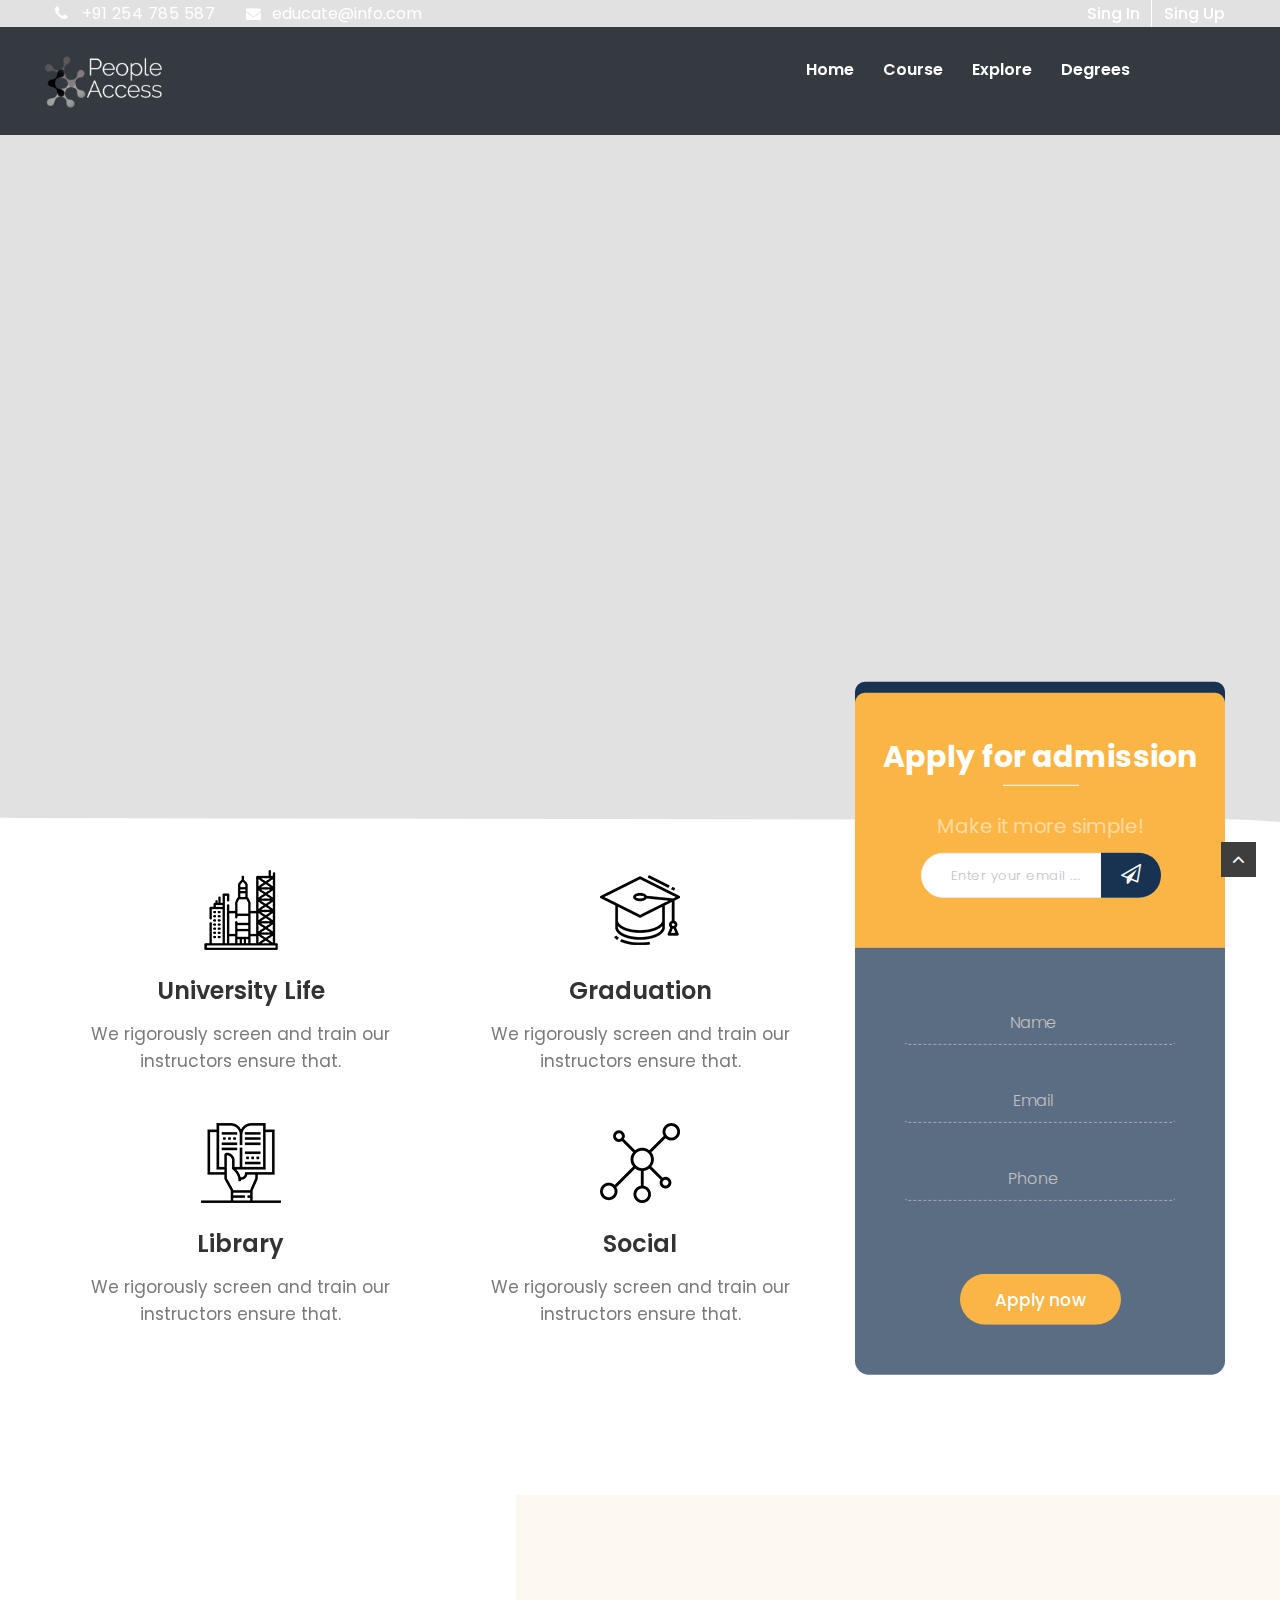
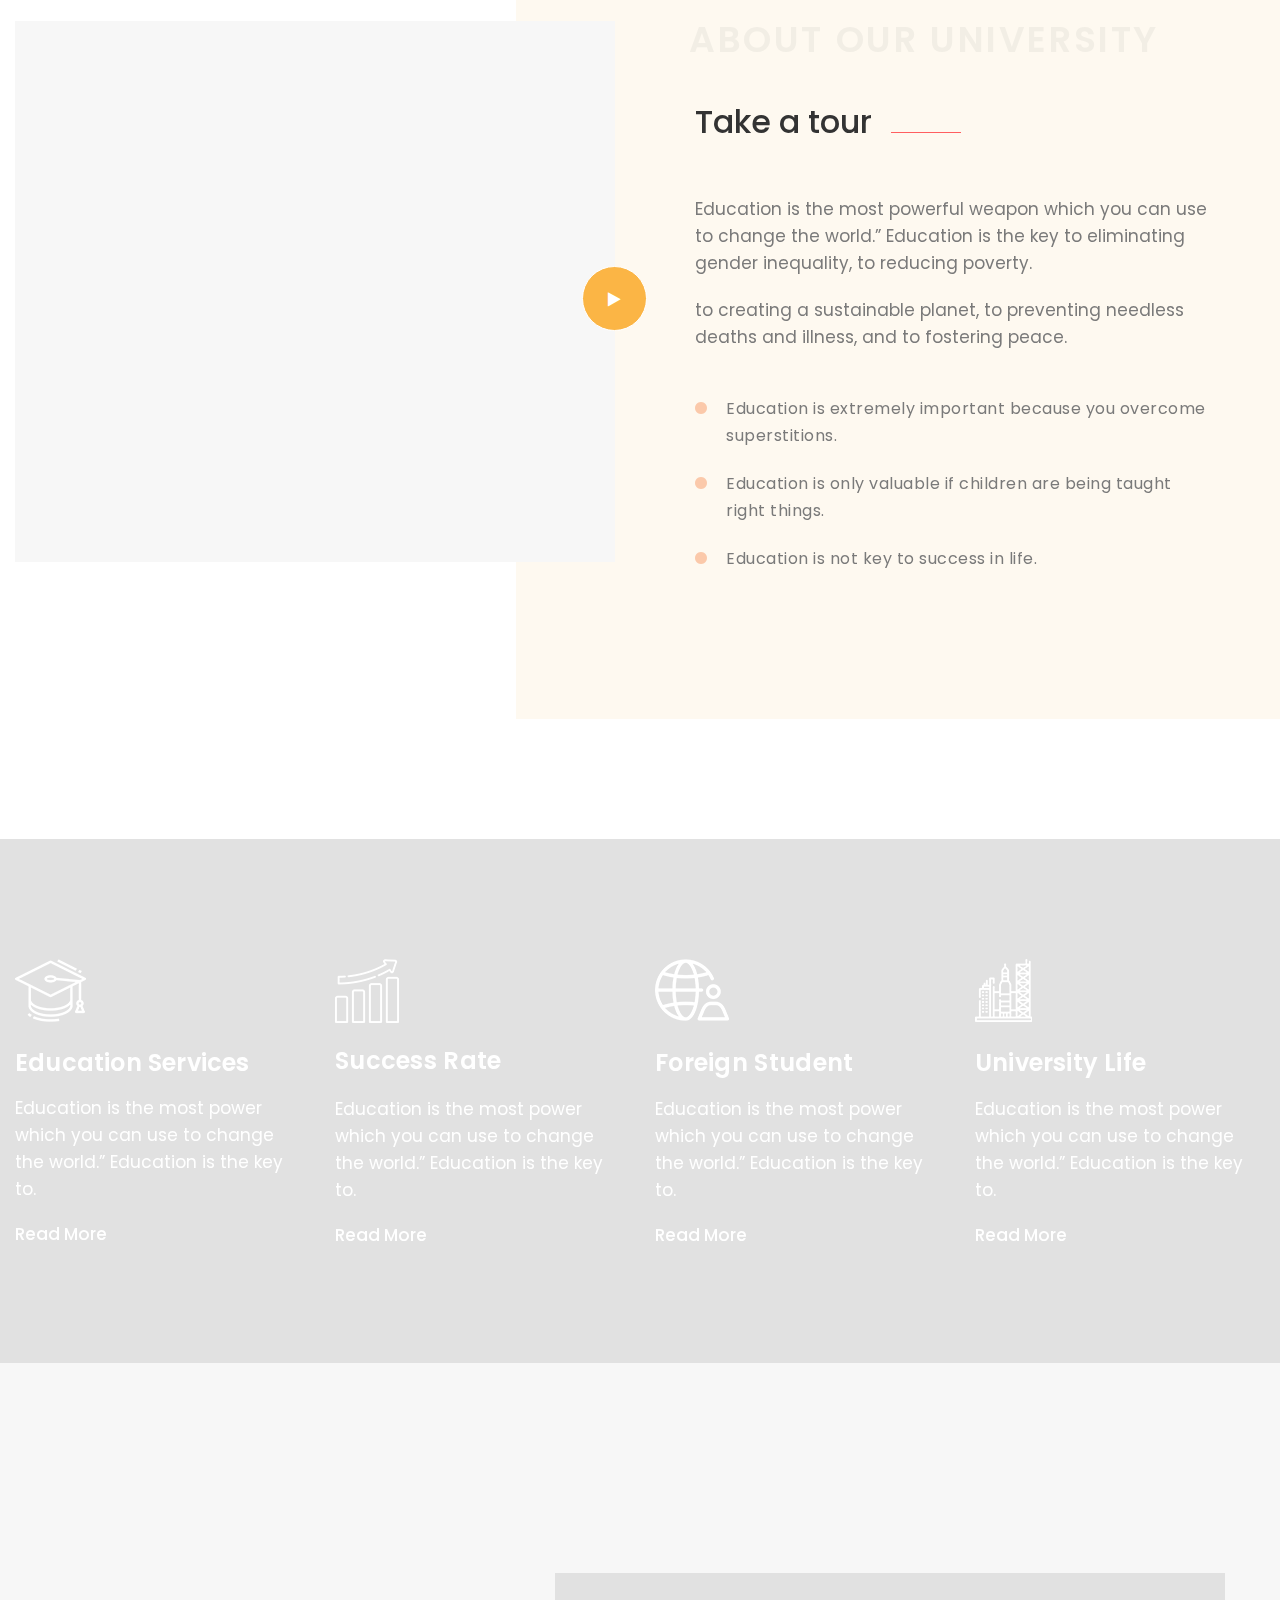
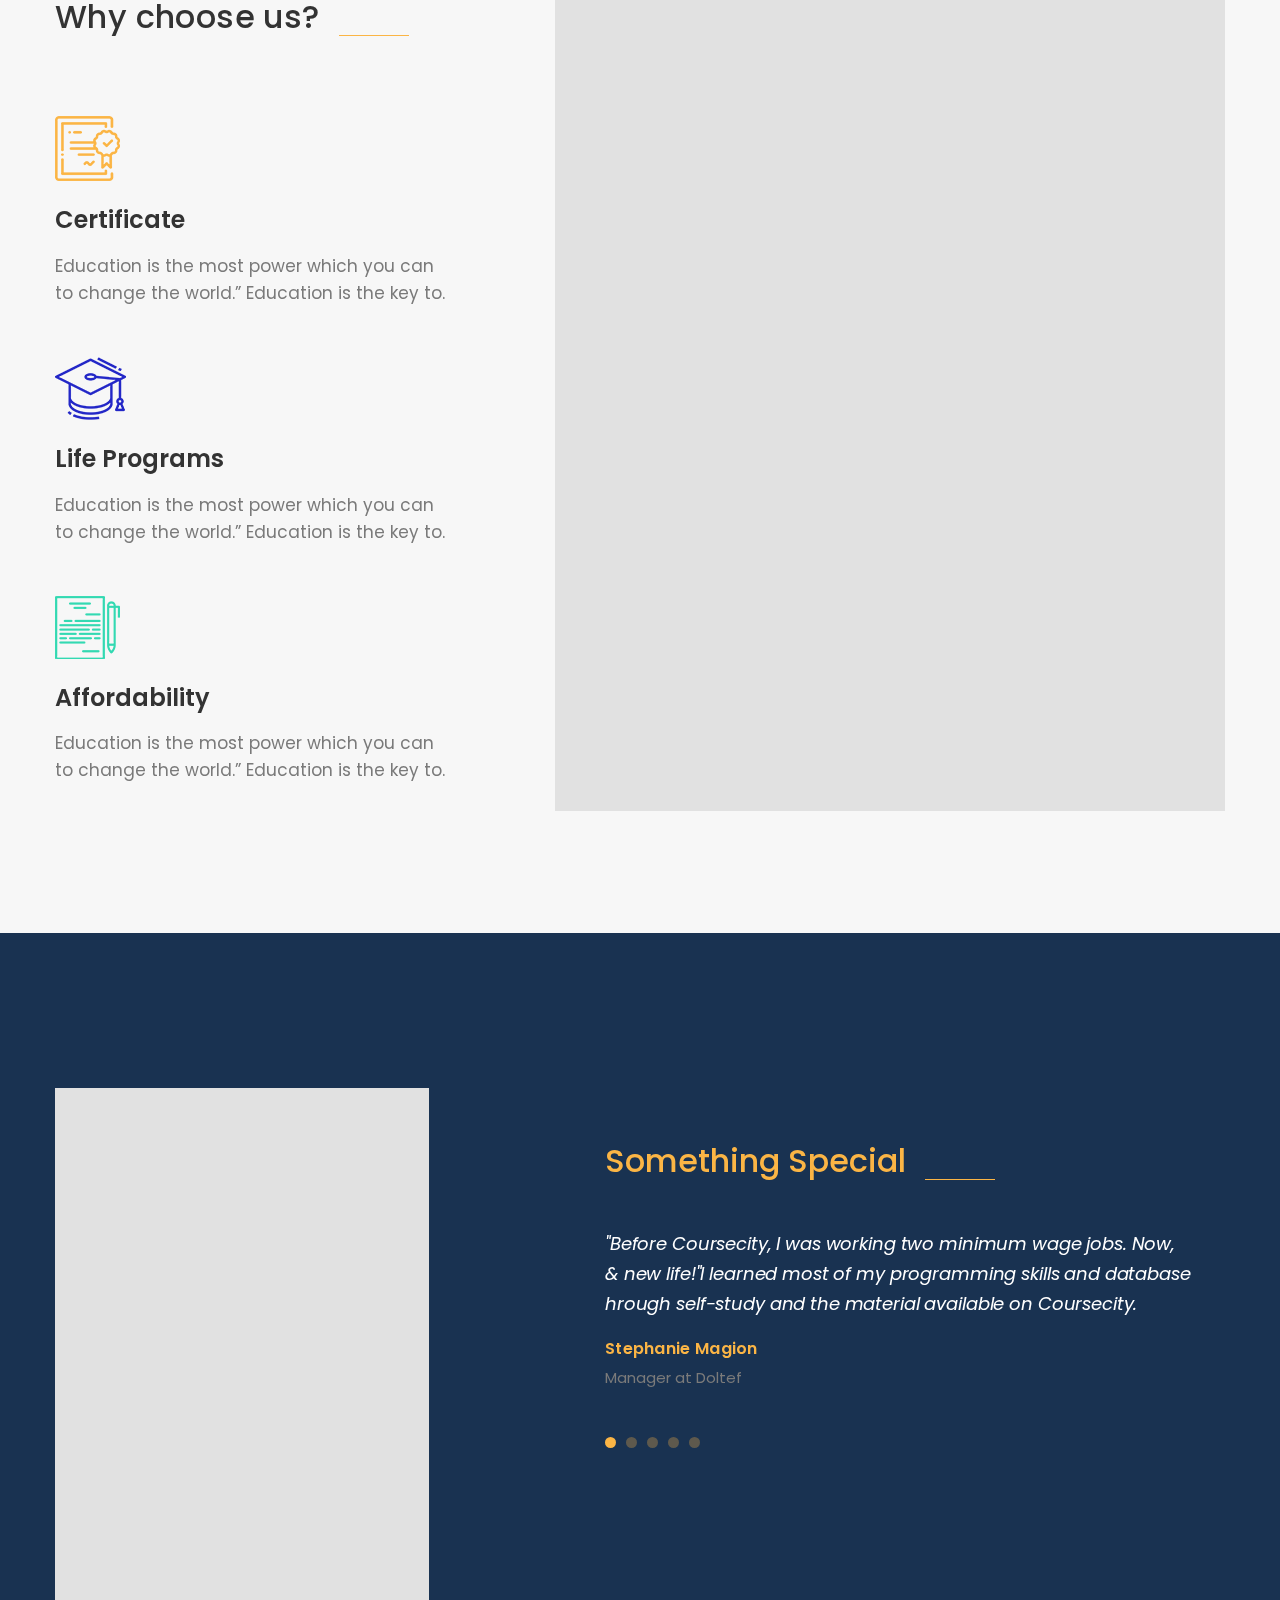
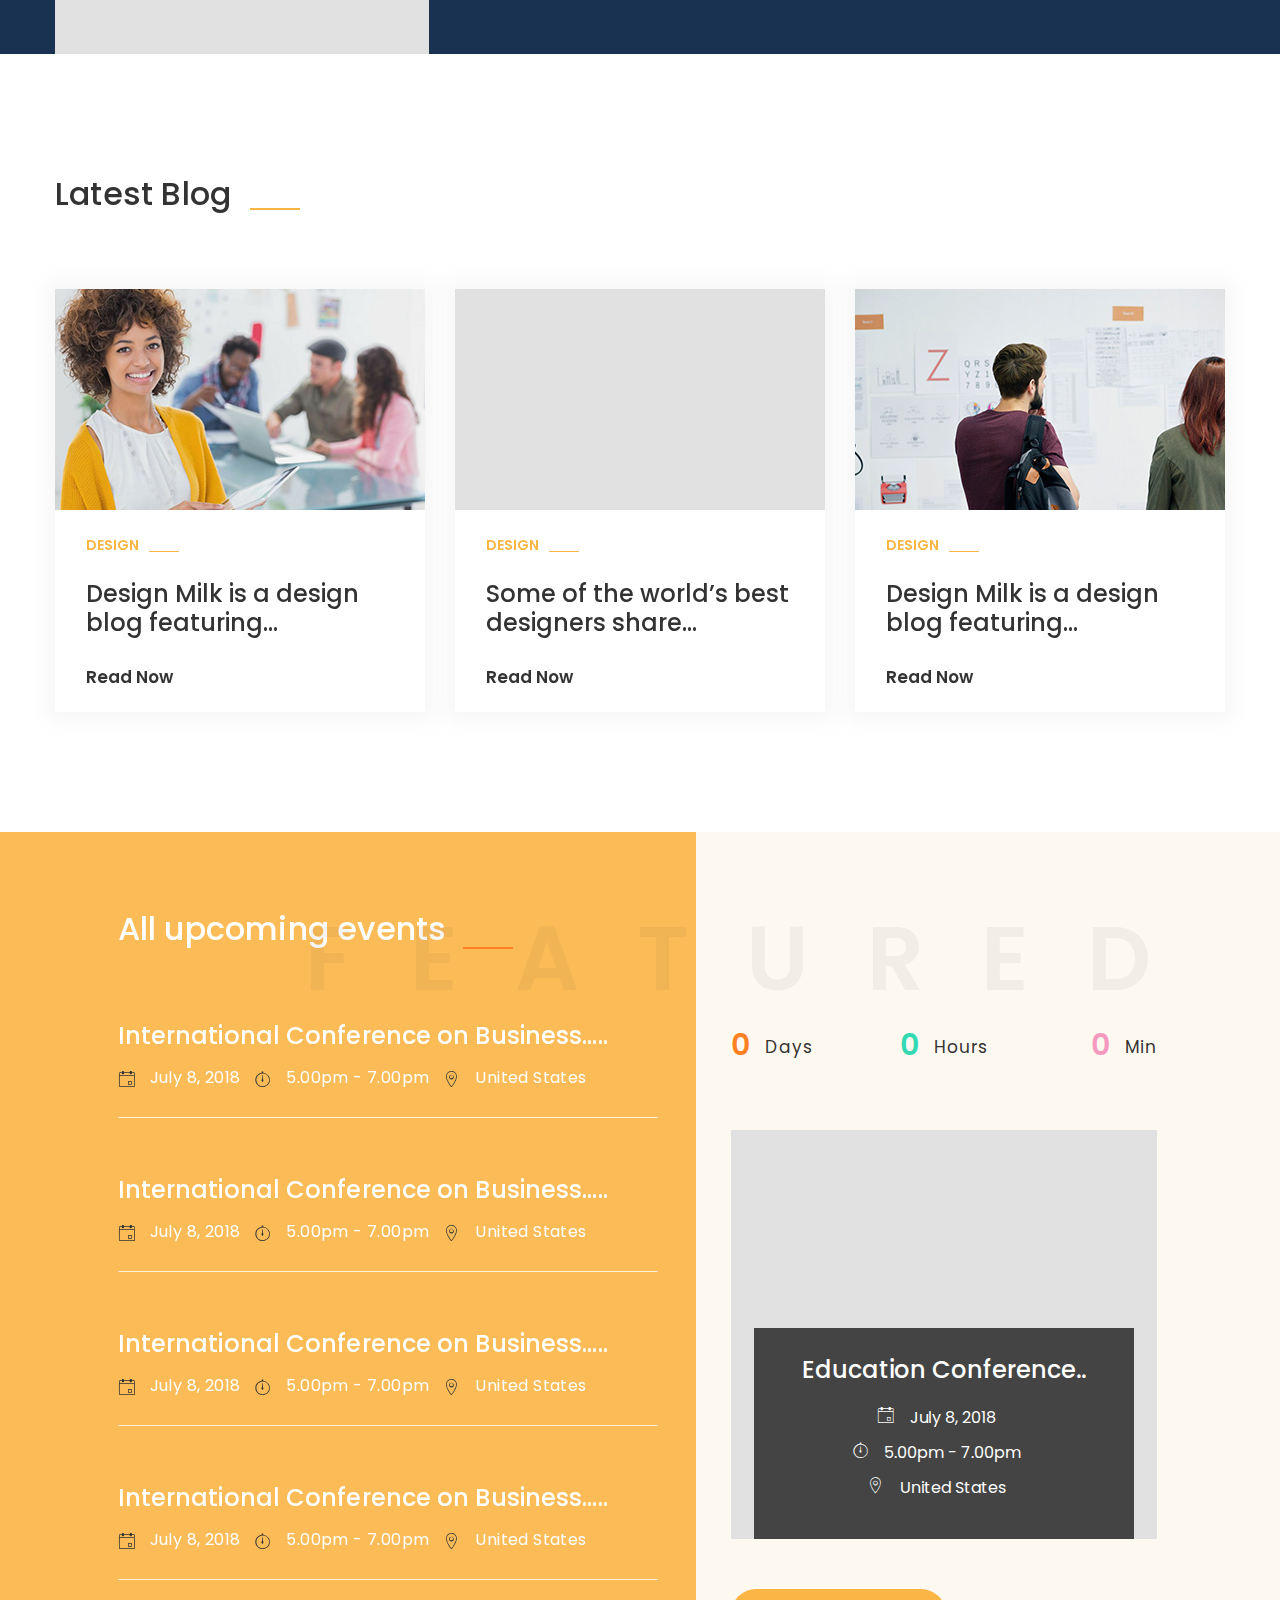
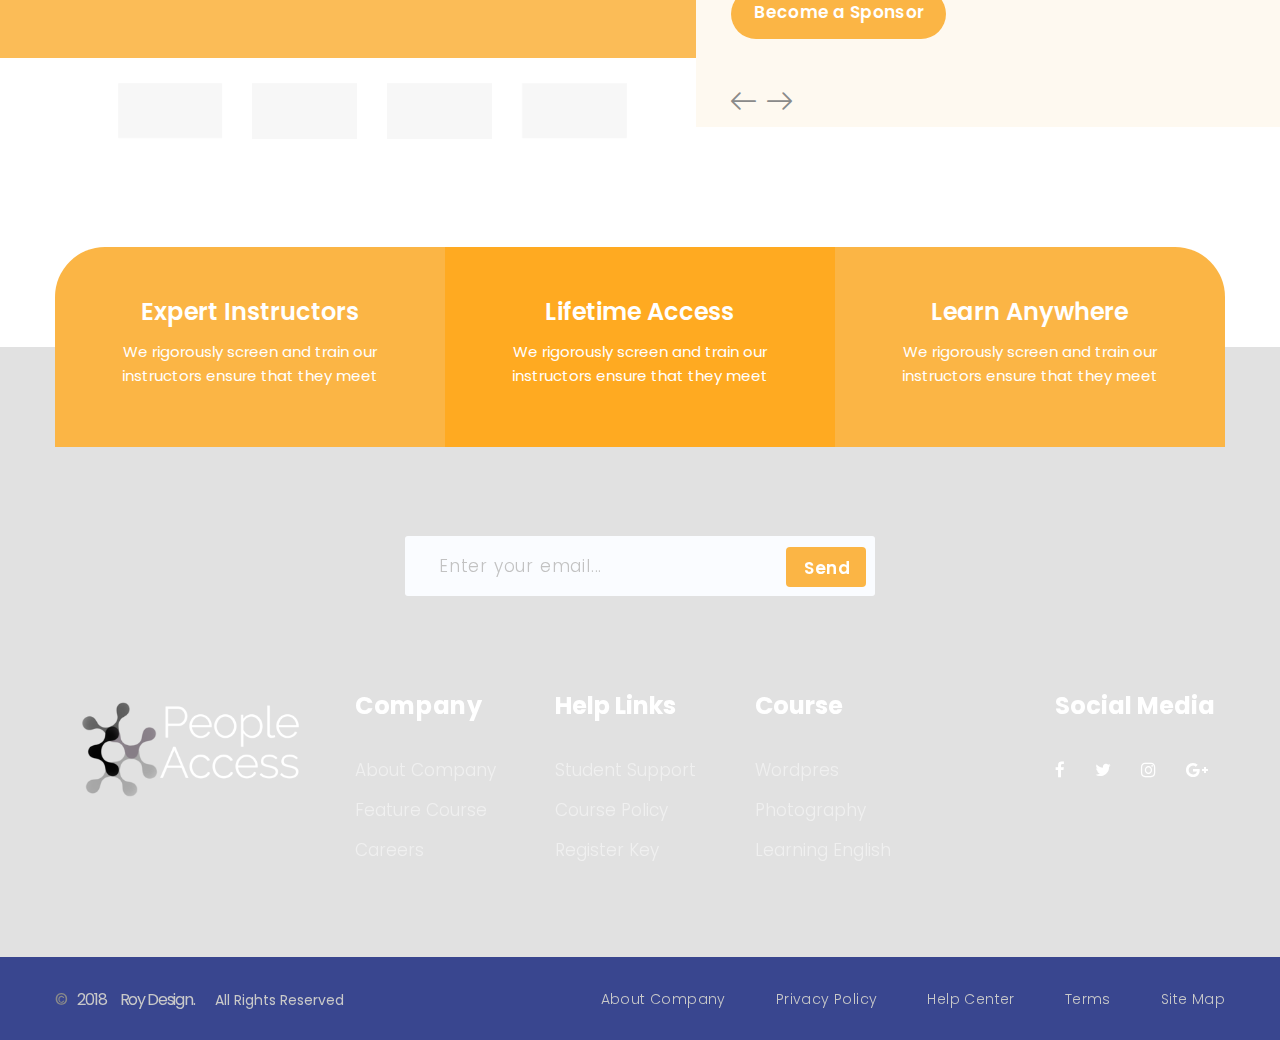
<file: home2.html>
<!DOCTYPE html>
<html lang="en">
<head>
    <meta charset="UTF-8">
    <title>edukin</title>

    <!-- Mobile Specific Metas-->
    <meta name="viewport" content="width=device-width, initial-scale=1, maximum-scale=1">
    
    <!-- Bootstrap-->
    <link rel="stylesheet" href="stylesheet/bootstrap.css">

    <!-- Template Style-->
    <link rel="stylesheet" href="stylesheet/font-awesome.css"> 
    <link rel="stylesheet" href="stylesheet/animate.css">
    <link rel="stylesheet" href="stylesheet/style.css">
    <link rel="stylesheet" href="stylesheet/shortcodes.css">
    <link rel="stylesheet" href="stylesheet/jquery-fancybox.css">
    <link rel="stylesheet" href="stylesheet/responsive.css">
    <link rel="stylesheet" href="stylesheet/flexslider.css">
    <link rel="stylesheet" href="stylesheet/owl.theme.default.min.css">
    <link rel="stylesheet" href="stylesheet/owl.carousel.min.css">
    <link rel="stylesheet" href="stylesheet/jquery.mCustomScrollbar.min.css">

    <link href="icon/favicon.ico" rel="shortcut icon">
</head>
<body>
    <div id="loading-overlay">
        <div class="loader"></div>
    </div>
    <div class="wrap-header">
        <div class="flat-header flat-header-style2">
            <div class="top-bar clearfix">
                <div class="container">
                    <div class="row">
                        <div class="col-lg-6 col-md-8 col-sm-12 col-xs-12">
                            <ul class="information">
                                <li class="phone lt-sp003">
                                    <i class="fa fa-phone" aria-hidden="true"></i> +91 254 785 587
                                </li>
                                <li class="email">
                                    <i class="fa fa-envelope" aria-hidden="true"></i> educate@info.com
                                </li>
                            </ul>
                        </div>
                        <div class="col-lg-6 col-md-4 col-sm-12 col-xs-12">
                            <ul class="nav-sing">
                                <li><a href="#">Sing In</a></li>
                                <li><a href="#">Sing Up</a></li>
                            </ul>
                        </div>
                    </div>
                </div>
            </div>
            <header class="header menu-bar hv-menu-type2">
                <div class="container">
                    <div class="menu-bar-wrap clearfix">
                        <div id="logo" class="logo">
                            <a href="index.html"><img src="images/logo/02.png" alt="images"></a>
                        </div>
                        <div class="mobile-button"><span></span></div>
                        <div class="header-menu">
                            <nav id="main-nav" class="main-nav">
                                <ul class="menu">
                                    <li><a href="#">Home</a>
                                        <ul class="sub-menu">
                                            <li class="menu-item"><a href="index.html">Home 1</a></li>
                                            <li class="menu-item active"><a href="home2.html">Home 2</a></li>
                                            <li class="menu-item"><a href="home3.html">Home 3</a></li>
                                            <li class="menu-item"><a href="home4.html">Home 4</a></li>
                                            <li class="menu-item"><a href="home5.html">Home 5</a></li>
                                        </ul><!-- sub-menu -->
                                    </li>
                                    <li><a href="#">Course</a>
                                        <ul class="sub-menu">
                                            <li class="menu-item"><a href="course.html">Course</a></li>
                                            <li class="menu-item"><a href="course-list.html">Course list</a></li>
                                            <li class="menu-item"><a href="course-single.html">Course single</a></li>
                                        </ul><!-- sub-menu -->
                                    </li>
                                    <li><a href="#">Explore</a>
                                        <ul class="sub-menu">
                                            <li class="menu-item"><a href="about.html">About</a></li>
                                        </ul><!-- sub-menu -->
                                    </li>
                                    <li><a href="#">Degrees</a>
                                        <ul class="sub-menu">
                                            <li class="menu-item"><a href="blog.html">Blog</a></li>
                                            <li class="menu-item"><a href="blog-single.html">Blog single</a></li>
                                        </ul><!-- sub-menu -->
                                    </li>
                                </ul>
                            </nav>
                        </div>
                    </div>
                </div>
            </header>
        </div><!-- header -->
    </div><!-- wrap-header -->
    <section class="flat-slider style2">
        <div class="rev_slider_wrapper fullwidthbanner-container">
            <div id="rev-slider3" class="rev_slider fullwidthabanner">
                <ul>
                    <!-- Slide 1 -->
                    <li data-transition="random">
                        <!-- Main Image -->
                        <img src="images/home2/01.png" alt="" data-bgposition="center center" data-no-retina>
                        <div class="overlay"></div>

                        <!-- Layers -->
                        <div class="tp-caption tp-resizeme education"
                        data-x="['left','left','left','center']" data-hoffset="['0','4','4','15']"
                        data-y="['middle','middle','middle','middle']" data-voffset="['-161','-100','-80','-50']"
                        data-fontsize="['70','70','70','30']"
                        data-lineheight="['90','90','90','35']"
                        data-width="full"
                        data-height="none"
                        data-whitespace="normal"
                        data-transform_idle="o:1;"
                        data-transform_in="y:[100%];z:0;rX:0deg;rY:0;rZ:0;sX:1;sY:1;skX:0;skY:0;opacity:0;s:2000;e:Power4.easeInOut;" 
                        data-transform_out="y:[100%];s:1000;e:Power2.easeInOut;s:1000;e:Power2.easeInOut;"
                        data-mask_in="x:0px;y:[100%];" 
                        data-mask_out="x:inherit;y:inherit;" 
                        data-start="1000" 
                        data-splitin="none" 
                        data-splitout="none" 
                        data-responsive_offset="on"> <div class="education-text text-white">Education for all</div> </div>

                        <div class="tp-caption tp-resizeme text-white complete text-edukin"
                        data-x="['left','left','left','center']" data-hoffset="['0','4','4','15']"
                        data-y="['middle','middle','middle','middle']" data-voffset="['-70','-10','5','20']"
                        data-fontsize="['17','17','16','14']"
                        data-lineheight="['30','30','26','22']"
                        data-width="full"
                        data-height="none"
                        data-whitespace="normal"
                        data-transform_idle="o:1;"
                        data-transform_in="y:[100%];z:0;rX:0deg;rY:0;rZ:0;sX:1;sY:1;skX:0;skY:0;opacity:0;s:2000;e:Power4.easeInOut;" 
                        data-transform_out="y:[100%];s:1000;e:Power2.easeInOut;s:1000;e:Power2.easeInOut;" 
                        data-mask_in="x:0px;y:[100%];" 
                        data-mask_out="x:inherit;y:inherit;" 
                        data-start="1000" 
                        data-splitin="none" 
                        data-splitout="none" 
                        data-responsive_offset="on" 
                        data-paddingright="['550','155','50','2']" >Complete your educution record collection. Discover Educution's full discography. Education is not key to success in life.</div>

                        <div class="tp-caption"
                        data-x="['left','left','left','center']" data-hoffset="['0','4','4','15']"
                        data-y="['middle','middle','middle','middle']" data-voffset="['40','80','90','90']"
                        data-width="full"
                        data-height="none"
                        data-whitespace="normal"
                        data-transform_idle="o:1;"
                        data-transform_in="y:[100%];z:0;rX:0deg;rY:0;rZ:0;sX:1;sY:1;skX:0;skY:0;opacity:0;s:2000;e:Power4.easeInOut;" 
                        data-transform_out="y:[100%];s:1000;e:Power2.easeInOut;s:1000;e:Power2.easeInOut;" 
                        data-mask_in="x:0px;y:[100%];" 
                        data-mask_out="x:inherit;y:inherit;" 
                        data-start="1000" 
                        data-splitin="none" 
                        data-splitout="none" 
                        data-responsive_offset="on" 
                        data-paddingtop= "['50','50','50','50']"
                        data-paddingbottom= "['50','50','50','50']"> <a href="#" class="btn btn-styl1">Read More</a> </div>    
                    </li>

                    <!-- Slide 2 -->
                    <li data-transition="random">
                        <!-- Main Image -->
                        <img src="images/home2/02.png" alt="" data-bgposition="center center" data-no-retina>
                        <div class="overlay"></div>

                        <!-- Layers -->

                        <div class="tp-caption tp-resizeme font-rubik education education"
                        data-x="['left','left','left','center']" data-hoffset="['0','4','4','15']"
                        data-y="['middle','middle','middle','middle']" data-voffset="['-161','-100','-80','-50']"
                        data-fontsize="['70','70','70','30']"
                        data-lineheight="['90','90','90','35']"
                        data-width="full"
                        data-height="none"
                        data-whitespace="normal"
                        data-transform_idle="o:1;"
                        data-transform_in="y:[100%];z:0;rX:0deg;rY:0;rZ:0;sX:1;sY:1;skX:0;skY:0;opacity:0;s:2000;e:Power4.easeInOut;" 
                        data-transform_out="y:[100%];s:1000;e:Power2.easeInOut;s:1000;e:Power2.easeInOut;"
                        data-mask_in="x:0px;y:[100%];" 
                        data-mask_out="x:inherit;y:inherit;" 
                        data-start="1000" 
                        data-splitin="none" 
                        data-splitout="none" 
                        data-responsive_offset="on"> <div class="education-text text-white">Education for all</div> </div>

                        <div class="tp-caption tp-resizeme text-white complete text-edukin"
                        data-x="['left','left','left','center']" data-hoffset="['0','4','4','15']"
                        data-y="['middle','middle','middle','middle']" data-voffset="['-70','-10','5','20']"
                        data-fontsize="['17','17','16','14']"
                        data-lineheight="['30','30','26','22']"
                        data-width="full"
                        data-height="none"
                        data-whitespace="normal"
                        data-transform_idle="o:1;"
                        data-transform_in="y:[100%];z:0;rX:0deg;rY:0;rZ:0;sX:1;sY:1;skX:0;skY:0;opacity:0;s:2000;e:Power4.easeInOut;" 
                        data-transform_out="y:[100%];s:1000;e:Power2.easeInOut;s:1000;e:Power2.easeInOut;" 
                        data-mask_in="x:0px;y:[100%];" 
                        data-mask_out="x:inherit;y:inherit;" 
                        data-start="1000" 
                        data-splitin="none" 
                        data-splitout="none" 
                        data-responsive_offset="on" 
                        data-paddingright="['550','155','50','2']" >Complete your educution record collection. Discover Educution's full discography. Education is not key to success in life.</div>

                        <div class="tp-caption"
                        data-x="['left','left','left','center']" data-hoffset="['0','4','4','15']"
                        data-y="['middle','middle','middle','middle']" data-voffset="['40','80','90','90']"
                        data-width="full"
                        data-height="none"
                        data-whitespace="normal"
                        data-transform_idle="o:1;"
                        data-transform_in="y:[100%];z:0;rX:0deg;rY:0;rZ:0;sX:1;sY:1;skX:0;skY:0;opacity:0;s:2000;e:Power4.easeInOut;" 
                        data-transform_out="y:[100%];s:1000;e:Power2.easeInOut;s:1000;e:Power2.easeInOut;" 
                        data-mask_in="x:0px;y:[100%];" 
                        data-mask_out="x:inherit;y:inherit;" 
                        data-start="1000" 
                        data-splitin="none" 
                        data-splitout="none" 
                        data-responsive_offset="on" 
                        data-paddingtop= "['50','50','50','50']"
                        data-paddingbottom= "['50','50','50','50']"> <a href="#" class="btn btn-styl1">Read More</a> </div>
                    </li>

                    <!-- Slide 3 -->
                    <li data-transition="random">
                        <!-- Main Image -->
                        <img src="images/home2/03.png" alt="" data-bgposition="center center" data-no-retina>
                        <div class="overlay"></div>

                        <!-- Layers -->

                        <div class="tp-caption tp-resizeme font-rubik education education"
                        data-x="['left','left','left','center']" data-hoffset="['0','4','4','15']"
                        data-y="['middle','middle','middle','middle']" data-voffset="['-161','-100','-80','-50']"
                        data-fontsize="['70','70','70','30']"
                        data-lineheight="['90','90','90','35']"
                        data-width="full"
                        data-height="none"
                        data-whitespace="normal"
                        data-transform_idle="o:1;"
                        data-transform_in="y:[100%];z:0;rX:0deg;rY:0;rZ:0;sX:1;sY:1;skX:0;skY:0;opacity:0;s:2000;e:Power4.easeInOut;" 
                        data-transform_out="y:[100%];s:1000;e:Power2.easeInOut;s:1000;e:Power2.easeInOut;"
                        data-mask_in="x:0px;y:[100%];" 
                        data-mask_out="x:inherit;y:inherit;" 
                        data-start="1000" 
                        data-splitin="none" 
                        data-splitout="none" 
                        data-responsive_offset="on"> <div class="education-text text-white">Education for all</div> </div>

                        <div class="tp-caption tp-resizeme text-white complete text-edukin"
                        data-x="['left','left','left','center']" data-hoffset="['0','4','4','15']"
                        data-y="['middle','middle','middle','middle']" data-voffset="['-70','-10','5','20']"
                        data-fontsize="['17','17','16','14']"
                        data-lineheight="['30','30','26','22']"
                        data-width="full"
                        data-height="none"
                        data-whitespace="normal"
                        data-transform_idle="o:1;"
                        data-transform_in="y:[100%];z:0;rX:0deg;rY:0;rZ:0;sX:1;sY:1;skX:0;skY:0;opacity:0;s:2000;e:Power4.easeInOut;" 
                        data-transform_out="y:[100%];s:1000;e:Power2.easeInOut;s:1000;e:Power2.easeInOut;" 
                        data-mask_in="x:0px;y:[100%];" 
                        data-mask_out="x:inherit;y:inherit;" 
                        data-start="1000" 
                        data-splitin="none" 
                        data-splitout="none" 
                        data-responsive_offset="on" 
                        data-paddingright="['550','155','50','2']" >Complete your educution record collection. Discover Educution's full discography. Education is not key to success in life.</div>

                        <div class="tp-caption"
                        data-x="['left','left','left','center']" data-hoffset="['0','4','4','15']"
                        data-y="['middle','middle','middle','middle']" data-voffset="['40','80','90','90']"
                        data-width="full"
                        data-height="none"
                        data-whitespace="normal"
                        data-transform_idle="o:1;"
                        data-transform_in="y:[100%];z:0;rX:0deg;rY:0;rZ:0;sX:1;sY:1;skX:0;skY:0;opacity:0;s:2000;e:Power4.easeInOut;" 
                        data-transform_out="y:[100%];s:1000;e:Power2.easeInOut;s:1000;e:Power2.easeInOut;" 
                        data-mask_in="x:0px;y:[100%];" 
                        data-mask_out="x:inherit;y:inherit;" 
                        data-start="1000" 
                        data-splitin="none" 
                        data-splitout="none" 
                        data-responsive_offset="on" 
                        data-paddingtop= "['50','50','50','50']"
                        data-paddingbottom= "['50','50','50','50']"> <a href="#" class="btn btn-styl1">Read More</a> </div>
                    </li>
                </ul>
            </div>
        </div> <!-- slider -->
    </section><!-- flat-slider -->
    <section class="campus">
        <div class="container">
            <div class="row">
                <div class="col-lg-8">
                    <div class="flat-benefit-style2 clearfix">
                        <div class="iconbox-benefit iconbox-width50">
                            <div class="iconbox iconbox-one">
                                <div class="iconbox-icon">
                                    <img src="images/home2/24.png" alt="images">
                                </div>
                                <div class="iconbox-content">
                                    <h3><a href="#">University Life</a></h3>
                                    <p>We rigorously screen and train our instructors ensure that.</p>
                                </div>
                            </div>
                        </div>
                        <div class="iconbox-benefit iconbox-width50">
                            <div class="iconbox iconbox-two">
                                <div class="iconbox-icon">
                                    <img src="images/home2/25.png" alt="images">
                                </div>
                                <div class="iconbox-content">
                                    <h3><a href="#">Graduation</a></h3>
                                    <p>We rigorously screen and train our instructors ensure that.</p>
                                </div>
                            </div>
                        </div>
                        <div class="iconbox-benefit iconbox-width50">
                            <div class="iconbox iconbox-three">
                                <div class="iconbox-icon">
                                    <img src="images/home2/26.png" alt="images">
                                </div>
                                <div class="iconbox-content">
                                    <h3><a href="#">Library</a></h3>
                                    <p>We rigorously screen and train our instructors ensure that.</p>
                                </div>
                            </div>
                        </div>
                        <div class="iconbox-benefit iconbox-width50">
                            <div class="iconbox iconbox-four">
                                <div class="iconbox-icon">
                                    <img src="images/home2/27.png" alt="images">
                                </div>
                                <div class="iconbox-content">
                                    <h3><a href="#">Social</a></h3>
                                    <p>We rigorously screen and train our instructors ensure that.</p>
                                </div>
                            </div>
                        </div>
                    </div>
                </div>
                <div class="col-lg-4">
                    <div class="apply-admission bg-apply-type2">
                        <div class="apply-admission-wrap type1 bd-type2">
                            <div class="apply-admission-inner">
                                <h2 class="title text-center">
                                    <span>Apply for admission</span>
                                </h2>
                                <div class="caption text-center">
                                    Make it more simple!
                                </div>
                                <div class="apply-sent apply-sent-style1">
                                    <form action="#" class="form-sent">
                                        <input type="text" placeholder="Enter your email ....">
                                        <button class="sent-button bg-cl183251">
                                            <i class="fa fa-paper-plane-o" aria-hidden="true"></i>
                                        </button>
                                    </form>
                                </div> 
                            </div>
                        </div>
                        <div class="form-apply">
                            <div class="section-overlay183251"></div>
                            <form action="#" class="apply-now">
                                <ul>
                                    <li><input type="search" placeholder="Name"></li>
                                    <li><input type="search" placeholder="Email"></li>
                                    <li><input type="search" placeholder="Phone"></li>
                                </ul>
                                <div class="btn-50 hv-border text-center">
                                    <button class="btn bg-clfbb545">
                                        Apply now
                                    </button>
                                </div>
                            </form>  
                        </div>
                    </div>
                </div>
            </div>
        </div>
    </section><!-- campus -->
    <section class="flat-introduce flat-introduce-style2 clearfix">
        <div class="bg"></div>
        <div class="container-fluid">
            <div class="section-about-left">
                <div class="videobox">
                    <a class="fancybox" data-type="iframe" href="https://www.youtube.com/embed/2Ge1GGitzLw?autoplay=1">
                        <img src="images/home2/9.png" alt="images">
                    </a>
                </div>
            </div>
            <div class="section-about-right content-introduce">
                <div class="caption">
                    ABOUT OUR UNIVERSITY
                </div>
                <div class="title-section">
                    <div class="flat-title small heading-type1">Take a tour</div>
                </div>
                <div class="content-introduce-inner">
                    <p>
                        Education is the most powerful weapon which you can use to change the world.” Education is the key to eliminating gender inequality, to reducing poverty.
                    </p>
                    <p>
                        to creating a sustainable planet, to preventing needless deaths and illness, and to fostering peace.
                    </p>
                    <div class="content-list">
                        <ul>
                            <li>
                                <span class="text">
                                    Education is extremely important because you overcome superstitions.
                                </span>
                            </li>
                            <li>
                                <span class="text">
                                    Education is only valuable if children are being taught right things.
                                </span>
                            </li>
                            <li>
                                <span class="text">  
                                    Education is not key to success in life.
                                </span>
                            </li>
                        </ul>
                    </div>
                </div>
            </div>
        </div>
    </section><!-- flat-introduce -->
    <section class="flat-services-style2 clearfix">
        <div class="container-fluid">
            <div class="row">
                <div class="col-lg-3 col-md-6">
                    <div class="flat-imagebox imagebox-services themesflat-content-box" data-padding="0% 0% 0% 3.6%" data-mobipadding="0% 0% 0% 0%" data-smobipadding="0% 0% 0% 0%">
                        <div class="imagebox-content">
                            <img src="images/home2/12.png" alt="images">
                            <h5 class="text-one text-white">Education Services</h5>
                            <p class="text-white">
                                Education is the most power which you can use to change the world.” Education is the key to.
                            </p>
                            <div class="read-more">
                                <a href="#">Read More</a>
                            </div>
                        </div>
                    </div>
                </div>
                <div class="col-lg-3 col-md-6">
                    <div class="flat-imagebox imagebox-services themesflat-content-box" data-padding="0% 0% 0% 3%" data-mobipadding="0% 0% 0% 0%" data-smobipadding="0% 0% 0% 0%">
                        <div class="imagebox-content">
                            <img src="images/home2/13.png" alt="images">
                            <h5 class="text-two text-white">Success Rate</h5>
                            <p class="text-white">
                                Education is the most power which you can use to change the world.” Education is the key to.
                            </p>
                            <div class="read-more">
                                <a href="#">Read More</a>
                            </div>
                        </div>
                    </div>
                </div>
                <div class="col-lg-3 col-md-6">
                    <div class="flat-imagebox imagebox-services themesflat-content-box" data-padding="0% 0% 0% 2.5%" data-mobipadding="0% 0% 0% 0%" data-smobipadding="0% 0% 0% 0%">
                        <div class="imagebox-content">
                            <img src="images/home2/14.png" alt="images">
                            <h5 class="text-three text-white">Foreign Student</h5>
                            <p class="text-white">
                                Education is the most power which you can use to change the world.” Education is the key to.
                            </p>
                            <div class="read-more">
                                <a href="#">Read More</a>
                            </div>
                        </div>
                    </div>
                </div>
                <div class="col-lg-3 col-md-6">
                    <div class="flat-imagebox imagebox-services themesflat-content-box" data-padding="0% 0% 0% 2.2%" data-mobipadding="0% 0% 0% 0%" data-smobipadding="0% 0% 0% 0%">
                        <div class="imagebox-content">
                            <img src="images/home2/15.png" alt="images">
                            <h5 class="text-four text-white">University Life</h5>
                            <p class="text-white">
                                Education is the most power which you can use to change the world.” Education is the key to.
                            </p>
                            <div class="read-more">
                                <a href="#">Read More</a>
                            </div>
                        </div>
                    </div>
                </div>
            </div>
        </div>
    </section><!-- flat-services -->
    <section class="flat-benefit style22">
        <div class="container">
            <div class="row">
                <div class="col-lg-5">
                    <div class="title-section">
                        <div class="flat-title small heading-type5">
                           Why choose us?
                        </div>
                    </div>
                    <ul>
                        <li>
                            <div class="iconbox-benefit">
                                <div class="iconbox">
                                    <div class="iconbox-icon">
                                        <img src="images/home2/17.png" alt="images">
                                    </div>
                                    <div class="iconbox-content iconbox-content-style22">
                                        <h3><a href="#">Certificate</a></h3>
                                        <p>
                                           Education is the most power which you can to change the world.” Education is the key to.
                                        </p>
                                    </div>
                                </div>
                            </div>
                        </li>
                        <li>
                            <div class="iconbox-benefit">
                                <div class="iconbox">
                                    <div class="iconbox-icon">
                                        <img src="images/home2/18.png" alt="images">
                                    </div>
                                    <div class="iconbox-content iconbox-content-style22">
                                        <h3><a href="#">Life Programs</a></h3>
                                        <p>
                                           Education is the most power which you can to change the world.” Education is the key to.
                                        </p>
                                    </div>
                                </div>
                            </div>
                        </li>
                        <li>
                            <div class="iconbox-benefit">
                                <div class="iconbox">
                                    <div class="iconbox-icon">
                                        <img src="images/home2/19.png" alt="images">
                                    </div>
                                    <div class="iconbox-content iconbox-content-style22">
                                        <h3><a href="#">Affordability</a></h3>
                                        <p>
                                           Education is the most power which you can to change the world.” Education is the key to.
                                        </p>
                                    </div>
                                </div>
                            </div>
                        </li>
                    </ul>
                </div>
                <div class="col-lg-7">
                    <div class="featured-post">
                        <img src="images/home2/2.jpg" alt="images">
                    </div>
                </div>
            </div>
        </div>
    </section><!-- flat-benefit -->
    <section class="testimonial testimonial-style2">
        <div class="container">
            <div class="row">
                <div class="col-lg-5 col-md-4 col-sm-12">
                    <div class="featured-post">
                        <img src="images/home2/20.png" alt="images">
                    </div>
                </div>
                <div class="col-lg-7 col-md-8 col-sm-12 max-width100">
                    <div class="wrap-testimonial">
                        <div class="title-section">
                            <div class="flat-title small heading-type5">
                               Something Special
                            </div>
                        </div>
                        <div class="client-style2 clearfix">
                            <div class="flat-carousel-box data-effect clearfix" data-gap="30" data-column="1" data-column2="1" data-column3="1" data-column4="1" data-dots="true" data-auto="false" data-nav="false">
                                <div class="owl-carousel">
                                    <div class="testimonial-content">
                                        <div class="text text-white">
                                            "Before Coursecity, I was working two minimum wage jobs. Now,<br> & new life!"I learned most of my programming skills and database hrough self-study and the material available on Coursecity.
                                        </div>
                                        <div class="author-info">
                                            <h5>
                                                <a href="#">Stephanie Magion</a>
                                            </h5>
                                            <p class="position">
                                                Manager at Doltef
                                            </p>
                                        </div>
                                    </div>
                                    <div class="testimonial-content">
                                        <div class="text text-white">
                                            "Before Coursecity, I was working two minimum wage jobs. Now,<br> & new life!"I learned most of my programming skills and database hrough self-study and the material available on Coursecity.
                                        </div>
                                        <div class="author-info">
                                            <h5>
                                                <a href="#">Stephanie Magion</a>
                                            </h5>
                                            <p class="position">
                                                Manager at Doltef
                                            </p>
                                        </div>
                                    </div>
                                    <div class="testimonial-content">
                                        <div class="text text-white">
                                            "Before Coursecity, I was working two minimum wage jobs. Now,<br> & new life!"I learned most of my programming skills and database hrough self-study and the material available on Coursecity.
                                        </div>
                                        <div class="author-info">
                                            <h5>
                                                <a href="#">Stephanie Magion</a>
                                            </h5>
                                            <p class="position">
                                                Manager at Doltef
                                            </p>
                                        </div>
                                    </div>
                                    <div class="testimonial-content">
                                        <div class="text text-white">
                                            "Before Coursecity, I was working two minimum wage jobs. Now,<br> & new life!"I learned most of my programming skills and database hrough self-study and the material available on Coursecity.
                                        </div>
                                        <div class="author-info">
                                            <h5>
                                                <a href="#">Stephanie Magion</a>
                                            </h5>
                                            <p class="position">
                                                Manager at Doltef
                                            </p>
                                        </div>
                                    </div>
                                    <div class="testimonial-content">
                                        <div class="text text-white">
                                            "Before Coursecity, I was working two minimum wage jobs. Now,<br> & new life!"I learned most of my programming skills and database hrough self-study and the material available on Coursecity.
                                        </div>
                                        <div class="author-info">
                                            <h5>
                                                <a href="#">Stephanie Magion</a>
                                            </h5>
                                            <p class="position">
                                                Manager at Doltef
                                            </p>
                                        </div>
                                    </div>
                                </div>
                            </div>
                        </div>
                    </div>
                </div>
            </div>
        </div>
    </section><!-- testimonial -->
    <section class="latest-blog latest-blog-type2 latest-blog-style2">
        <div class="container">
            <div class="title-section">
                <div class="flat-title small heading-type7">
                   Latest Blog 
                </div>
            </div>
            <div class="row">
                <div class="col-lg-4 col-md-4">
                    <article class="post post-style2 box-shadow-type1">
                        <div class="featured-post">
                            <img src="images/home2/4.jpg" alt="images">
                        </div>
                        <div class="post-content">
                            <div class="category">
                                DESIGN
                            </div>
                            <div class="post-title">
                                <h5>
                                    <a href="#">Design Milk is a design blog featuring...</a>
                                </h5>
                            </div>
                            <div class="post-link">
                                <a href="#">Read Now</a>
                            </div>
                        </div>
                    </article>
                </div>
                <div class="col-lg-4 col-md-4">
                    <article class="post post-style2 box-shadow-type1">
                        <div class="featured-post">
                            <img src="images/home2/5.jpg" alt="images">
                        </div>
                        <div class="post-content">
                            <div class="category">
                                DESIGN
                            </div>
                            <div class="post-title">
                                <h5>
                                    <a href="#">Some of the world’s best designers share...</a>
                                </h5>
                            </div>
                            <div class="post-link">
                                <a href="#">Read Now</a>
                            </div>
                        </div>
                    </article>
                </div>
                <div class="col-lg-4 col-md-4">
                    <article class="post post-style2 box-shadow-type1">
                        <div class="featured-post">
                            <img src="images/home2/6.jpg" alt="images">
                        </div>
                        <div class="post-content">
                            <div class="category">
                                DESIGN
                            </div>
                            <div class="post-title">
                                <h5>
                                    <a href="#">Design Milk is a design blog featuring...</a>
                                </h5>
                            </div>
                            <div class="post-link">
                                <a href="#">Read Now</a>
                            </div>
                        </div>
                    </article>
                </div>
            </div>
        </div>
    </section><!-- latest-blog -->
    <section class="flat-event flat-event-bg event-bg1 flat-event-style2 clearfix">
        <div class="content-event-left">
            <div class="themesflat-content-box" data-padding="11% 15px 11.25% 24.7%" data-sdesktoppadding="11% 15px 11.25% 16.9%" data-ssdesktoppadding="10% 15px 10% 8.5%" data-mobipadding="90px 15px 60px 15%" data-smobipadding="90px 15px 60px 15px">
                <div class="section-overlay"></div>
                <div class="wrap-event">
                    <div class="title-section">
                        <div class="flat-title small heading-type8 text-white">
                           All upcoming events
                        </div>
                    </div>
                    <div class="inner">
                        <div class="content-event">
                            <div class="entry-info clearfix">
                                <div class="entry-title">
                                    <a href="#" class="text-white">
                                        International Conference on Business.....
                                    </a>
                                </div>
                                <div class="entry-meta">
                                    <ul>
                                        <li class="date clearfix">
                                            <span class="icon-event icon-icons8-planner-100"></span>
                                            <span class="detail-event">July 8, 2018</span>
                                        </li>
                                        <li class="time clearfix">
                                            <span class="icon-event icon-icons8-stopwatch-100"></span>
                                            <span class="detail-event">5.00pm - 7.00pm</span>
                                        </li>
                                        <li class="location clearfix">
                                            <span class="icon-event icon-icons8-marker-100"></span>
                                            <span class="detail-event">United States</span>
                                        </li>
                                    </ul>
                                </div>
                            </div>
                        </div>
                        <div class="content-event">
                            <div class="entry-info clearfix">
                                <div class="entry-title">
                                    <a href="#" class="text-white">
                                        International Conference on Business.....
                                    </a>
                                </div>
                                <div class="entry-meta">
                                    <ul>
                                        <li class="date clearfix">
                                            <span class="icon-event icon-icons8-planner-100"></span>
                                            <span class="detail-event">July 8, 2018</span>
                                        </li>
                                        <li class="time clearfix">
                                            <span class="icon-event icon-icons8-stopwatch-100"></span>
                                            <span class="detail-event">5.00pm - 7.00pm</span>
                                        </li>
                                        <li class="location clearfix">
                                            <span class="icon-event icon-icons8-marker-100"></span>
                                            <span class="detail-event">United States</span>
                                        </li>
                                    </ul>
                                </div>
                            </div>
                        </div>
                        <div class="content-event">
                            <div class="entry-info clearfix">
                                <div class="entry-title">
                                    <a href="#" class="text-white">
                                        International Conference on Business.....
                                    </a>
                                </div>
                                <div class="entry-meta">
                                    <ul>
                                        <li class="date clearfix">
                                            <span class="icon-event icon-icons8-planner-100"></span>
                                            <span class="detail-event">July 8, 2018</span>
                                        </li>
                                        <li class="time clearfix">
                                            <span class="icon-event icon-icons8-stopwatch-100"></span>
                                            <span class="detail-event">5.00pm - 7.00pm</span>
                                        </li>
                                        <li class="location clearfix">
                                            <span class="icon-event icon-icons8-marker-100"></span>
                                            <span class="detail-event">United States</span>
                                        </li>
                                    </ul>
                                </div>
                            </div>
                        </div>
                        <div class="content-event">
                            <div class="entry-info clearfix">
                                <div class="entry-title">
                                    <a href="#" class="text-white">
                                        International Conference on Business.....
                                    </a>
                                </div>
                                <div class="entry-meta">
                                    <ul>
                                        <li class="date clearfix">
                                            <span class="icon-event icon-icons8-planner-100"></span>
                                            <span class="detail-event">July 8, 2018</span>
                                        </li>
                                        <li class="time clearfix">
                                            <span class="icon-event icon-icons8-stopwatch-100"></span>
                                            <span class="detail-event">5.00pm - 7.00pm</span>
                                        </li>
                                        <li class="location clearfix">
                                            <span class="icon-event icon-icons8-marker-100"></span>
                                            <span class="detail-event">United States</span>
                                        </li>
                                    </ul>
                                </div>
                            </div>
                        </div>
                    </div>
                </div>
            </div>
            <div class="partner partner-style2">
                <div class="themesflat-content-box" data-padding="0% 10% 0% 22.7%" data-sdesktoppadding="0% 10% 0% 16.9%" data-ssdesktoppadding="0% 15% 0% 8.5%" data-mobipadding="0% 15% 100px 15%" data-smobipadding="0% 15px 100px 15px">
                    <div class="flat-carousel-box data-effect clearfix" data-gap="30" data-column="4" data-column2="4" data-column3="5" data-column4="3" data-dots="false" data-auto="false" data-nav="true">
                        <div class="owl-carousel">  
                            <div class="imagesbox">
                                <img src="images/home2/21.png" alt="images">
                            </div>
                            <div class="imagesbox">
                                <img src="images/home2/22.png" alt="images">
                            </div>
                            <div class="imagesbox">
                                <img src="images/home2/23.png" alt="images">
                            </div>
                            <div class="imagesbox">
                                <img src="images/home2/21.png" alt="images">
                            </div>
                            <div class="imagesbox">
                                <img src="images/home2/22.png" alt="images">
                            </div>
                            <div class="imagesbox">
                                <img src="images/home2/23.png" alt="images">
                            </div>
                            <div class="imagesbox">
                                <img src="images/home2/21.png" alt="images">
                            </div>
                            <div class="imagesbox">
                                <img src="images/home2/22.png" alt="images">
                            </div>
                            <div class="imagesbox">
                                <img src="images/home2/23.png" alt="images">
                            </div>
                            <div class="imagesbox">
                                <img src="images/home2/21.png" alt="images">
                            </div>
                            <div class="imagesbox">
                                <img src="images/home2/22.png" alt="images">
                            </div>
                            <div class="imagesbox">
                                <img src="images/home2/23.png" alt="images">
                            </div>
                        </div>
                    </div>
                </div>
            </div>
        </div>
        <div class="content-event-right">
            <div class="themesflat-content-box" data-padding="9.2% 29.8% 13.7% 14.9%" data-sdesktoppadding="9.2% 21% 15% 6%" data-ssdesktoppadding="4% 8% 25% 8%"data-mobipadding="100px 15% 100px 15%" data-smobipadding="100px 15px 100px 15px">
                <div class="caption">
                    FEATURED
                </div>
                <div class="wrap-event">
                    <div class="flat-counter count-time" data-day="00" data-month="00" data-year="2020" data-hour="00" data-minutes="00" data-second="00">
                        <div class="counter">
                            <ul>
                                <li class="content-counter">
                                    <div class="wrap-bg">
                                        <div class="inner-bg days">
                                            <span class="numb-count numb cl-fb8122">00</span>
                                            <span class="name-count">Days</span>
                                        </div>
                                    </div>
                                </li>
                                <li class="content-counter">
                                    <div class="wrap-bg">
                                        <div class="inner-bg hours">
                                            <span class="numb-count numb cl-33d9b2">00</span>
                                            <span class="name-count">Hours</span>
                                        </div>
                                    </div>
                                </li>
                                <li class="content-counter ">
                                    <div class="wrap-bg">
                                        <div class="inner-bg seconds">
                                            <span class="numb-count numb cl-f49ac1">00</span>
                                            <span class="name-count">Min</span>
                                        </div>
                                    </div>
                                </li>
                            </ul>
                        </div>
                    </div>
                    <div class="featured">
                        <div class="featured-wrap">
                            <img src="images/home2/8.jpg" alt="images">
                            <div class="bg-333"> 
                                <div class="entry-title text-center">
                                    <a href="#" class="text-white">Education Conference..</a>
                                </div>
                                <ul>
                                    <li class="date clearfix">
                                        <span class="icon-event icon-icons8-planner-100"></span>
                                        <span class="detail-event">July 8, 2018</span>
                                    </li>
                                    <li class="time clearfix">
                                        <span class="icon-event icon-icons8-stopwatch-100"></span>
                                        <span class="detail-event">5.00pm - 7.00pm</span>
                                    </li>
                                    <li class="location clearfix">
                                        <span class="icon-event icon-icons8-marker-100"></span>
                                        <span class="detail-event">United States</span>
                                    </li>
                                </ul>
                            </div>
                        </div>
                    </div>
                    <div class="flat-button hv-bg333">
                        <a href="#" class="btn-become">
                            Become a Sponsor
                        </a>
                    </div>
                </div>
            </div>
        </div>
    </section><!-- flat-event -->
    <section class="special special-style2 clearfix">
        <div class="container"> 
            <div class="cl333">
                <div class="bg bd-left">
                    <a href="#">Expert Instructors</a>
                    <p>We rigorously screen and train our instructors ensure that they meet</p>
                </div>
            </div>
            <div class="cl333">
                <div class="bg bd-center active">
                    <a href="#">Lifetime Access</a>
                    <p>We rigorously screen and train our instructors ensure that they meet</p>
                </div>
            </div>
            <div class="cl333">
                <div class="bg bd-right">
                    <a href="#">Learn Anywhere</a>
                    <p>We rigorously screen and train our instructors ensure that they meet</p>
                </div>
            </div>
        </div> 
    </section><!-- special -->
    <footer id="footer" class="footer-type2">
        <div class="form-send-email">
            <div class="container">
                <form action="#" class="form-send">
                    <input type="search" placeholder="Enter your email...">
                    <button class="btn send-button bg-clfbb545">
                        Send
                    </button>
                </form>
            </div>
        </div>
        <div id="footer-widget">
            <div class="container">
                <div class="row">
                    <div class="col-lg-3 col-footer">
                       <div class="logo-footer">
                           <img src="images/logo/02.png" alt="images">
                       </div>
                    </div>
                    <div class="col-lg-2 col-company">
                        <h3 class="widget widget-title text-white">
                            Company
                        </h3>
                        <ul class="widget-nav-menu">
                            <li><a href="#">About Company</a></li>
                            <li><a href="#">Feature Course</a></li>
                            <li><a href="#">Careers</a></li>
                        </ul>
                    </div>
                    <div class="col-lg-2 col-link">
                        <h3 class="widget widget-title text-white">
                            Help Links
                        </h3>
                        <ul class="widget-nav-menu">
                            <li><a href="#">Student Support</a></li>
                            <li><a href="#">Course Policy</a></li>
                            <li><a href="#">Register Key</a></li>
                        </ul>
                    </div>
                    <div class="col-lg-3 col-course">
                        <h3 class="widget widget-title text-white">
                            Course
                        </h3> 
                        <ul class="widget-nav-menu">
                            <li><a href="#">Wordpres</a></li>
                            <li><a href="#">Photography</a></li>
                            <li><a href="#">Learning English</a></li>
                        </ul>
                    </div>
                    <div class="col-lg-2 col-media">
                        <h3 class="widget widget-title text-white">
                            Social Media
                        </h3>
                        <ul class="widget-social-media">
                            <li><a href="#"><i class="fa fa-facebook" aria-hidden="true"></i></a></li>
                            <li><a href="#"><i class="fa fa-twitter" aria-hidden="true"></i></a></li>
                            <li><a href="#"><i class="fa fa-instagram" aria-hidden="true"></i></a></li>
                            <li><a href="#"><i class="fa fa-google-plus" aria-hidden="true"></i></a></li>
                        </ul>
                    </div>
                </div>
            </div>
        </div>
        <div id="bottom" class="bottom-type2 clearfix has-spacer">
            <div id="bottom-bar-inner" class="container">
                <div class="bottom-bar-inner-wrap">
                    <div class="bottom-bar-content">
                        <div id="copyright">
                            © 
                            <span class="text-year">
                                2018
                            </span>
                            <span class="text-name">
                                Roy Design.
                            </span>
                            <span class="license">
                                <a href="#">All Rights Reserved</a>
                            </span>
                        </div>
                    </div>
                    <div class="bottom-bar-menu">
                        <ul class="bottom-nav">
                            <li class="menu-item"><a href="#">About Company</a></li>
                            <li class="menu-item"><a href="#">Privacy Policy</a></li>
                            <li class="menu-item"><a href="#">Help Center</a></li>
                            <li class="menu-item"><a href="#">Terms</a></li>
                            <li class="menu-item"><a href="#">Site Map</a></li>
                        </ul>
                    </div>
                </div>
            </div>
        </div>
        <a id="scroll-top" class="show"></a>
    </footer><!-- footer -->

    <script src="javascript/jquery.min.js"></script>
    <script src="javascript/rev-slider.js"></script>
    <script src="javascript/plugins.js"></script>
    <script src="javascript/jquery-countTo.js"></script>
    <script src="javascript/jquery-ui.js"></script>
    <script src="javascript/jquery-fancybox.js"></script>
    <script src="javascript/flex-slider.min.js"></script>
    <script src="javascript/scroll-img.js"></script>
    <script src="javascript/owl.carousel.min.js"></script>
    <script src="javascript/jquery.mCustomScrollbar.concat.min.js"></script>
    <script src="javascript/parallax.js"></script>
    <script src="javascript/jquery-isotope.js"></script>
    <script src="javascript/equalize.min.js"></script>
    <script src="javascript/main.js"></script>

    <!-- slider -->
    <script src="rev-slider/js/jquery.themepunch.tools.min.js"></script>
    <script src="rev-slider/js/jquery.themepunch.revolution.min.js"></script>

    <!-- Load Extensions only on Local File Systems ! The following part can be removed on Server for On Demand Loading -->
    <script src="rev-slider/js/extensions/extensionsrevolution.extension.actions.min.js"></script>
    <script src="rev-slider/js/extensions/extensionsrevolution.extension.carousel.min.js"></script>
    <script src="rev-slider/js/extensions/extensionsrevolution.extension.kenburn.min.js"></script>
    <script src="rev-slider/js/extensions/extensionsrevolution.extension.layeranimation.min.js"></script>
    <script src="rev-slider/js/extensions/extensionsrevolution.extension.migration.min.js"></script>
    <script src="rev-slider/js/extensions/extensionsrevolution.extension.navigation.min.js"></script>
    <script src="rev-slider/js/extensions/extensionsrevolution.extension.parallax.min.js"></script>
    <script src="rev-slider/js/extensions/extensionsrevolution.extension.slideanims.min.js"></script>
    <script src="rev-slider/js/extensions/extensionsrevolution.extension.video.min.js"></script>
</body>
</html>
</file>
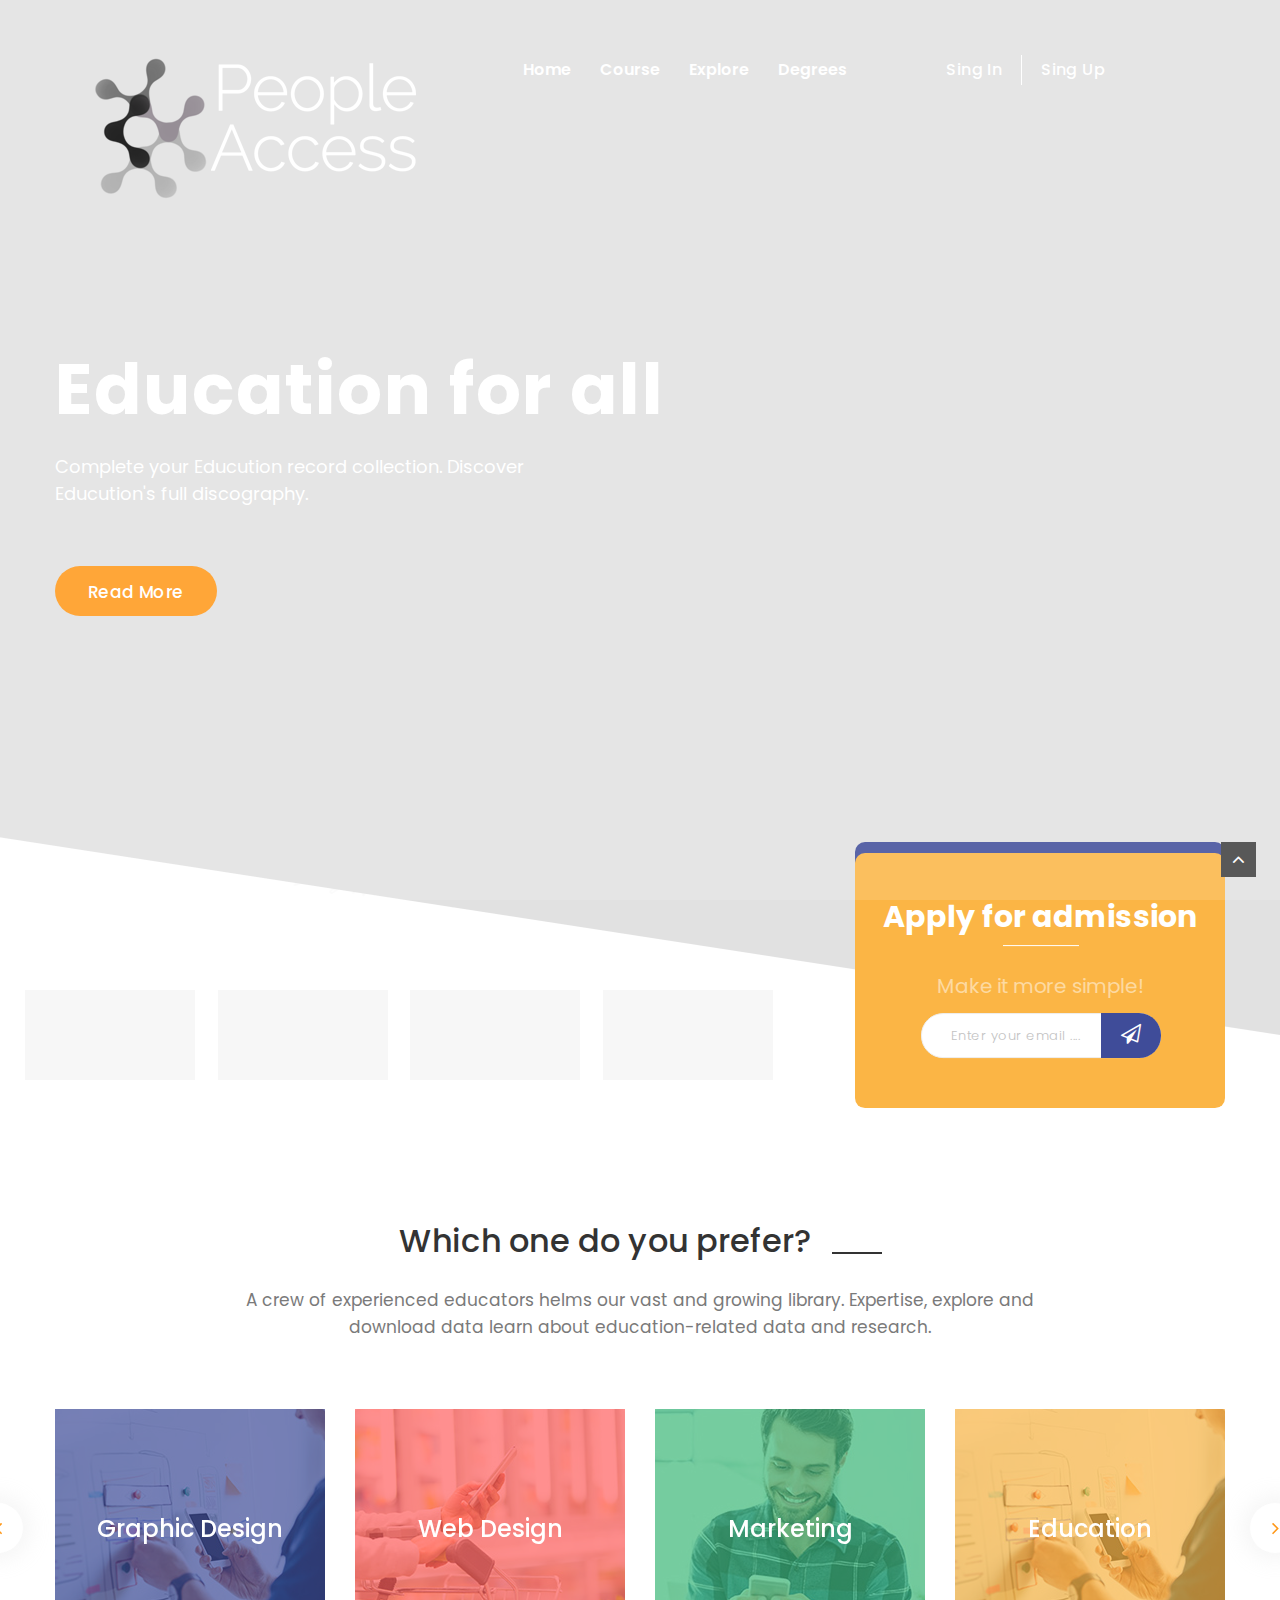
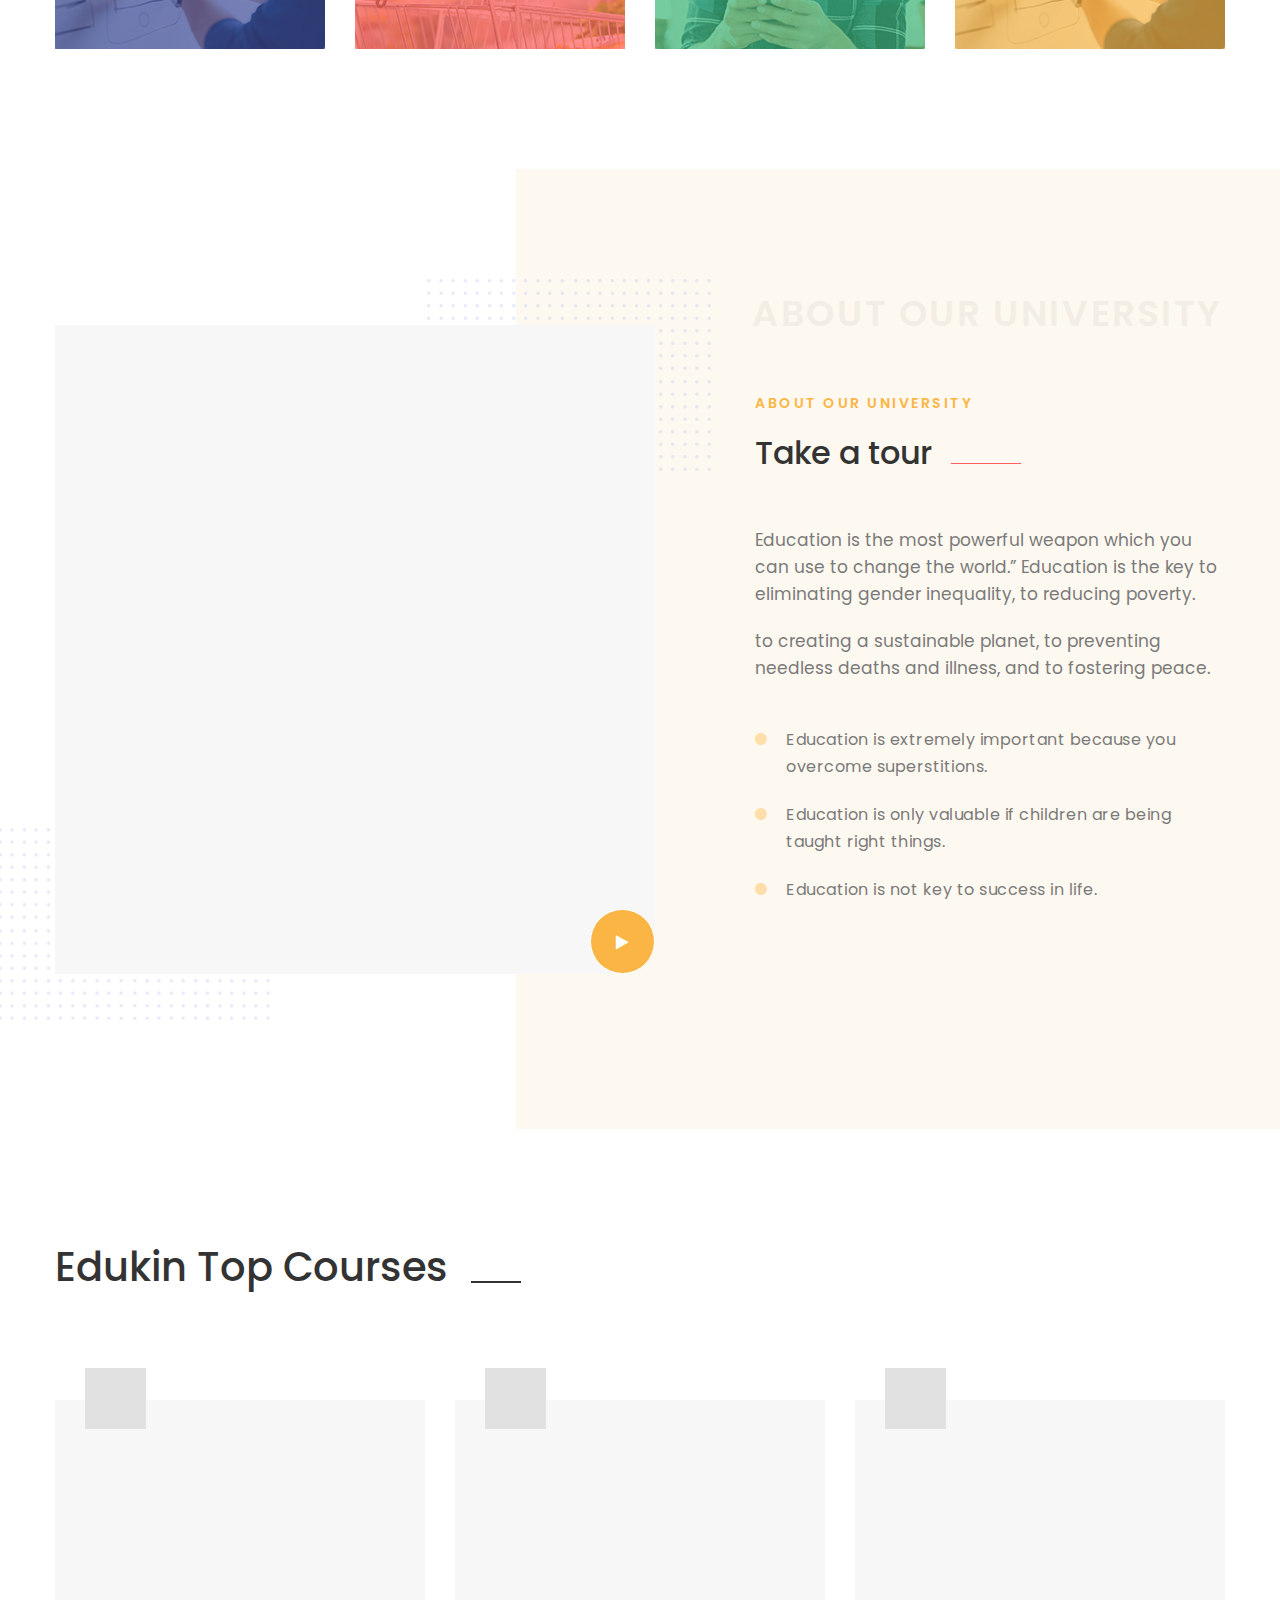
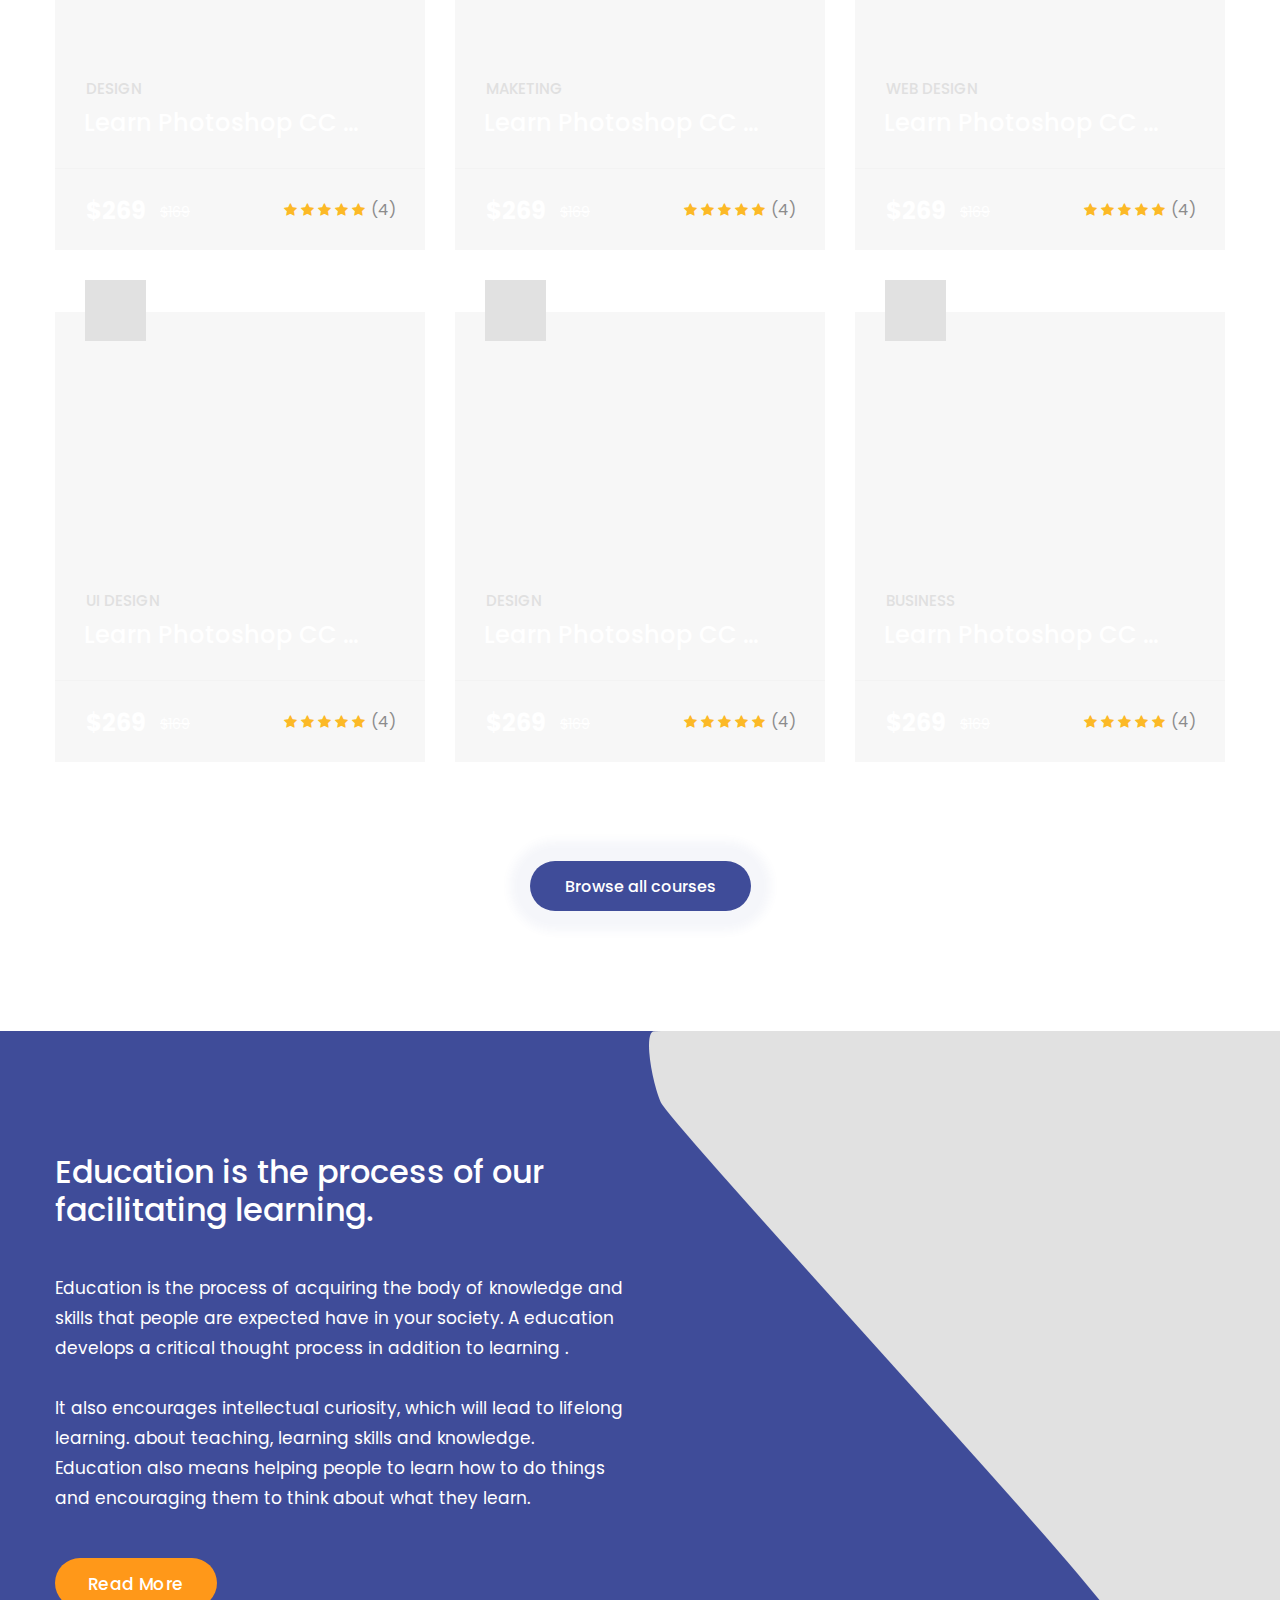
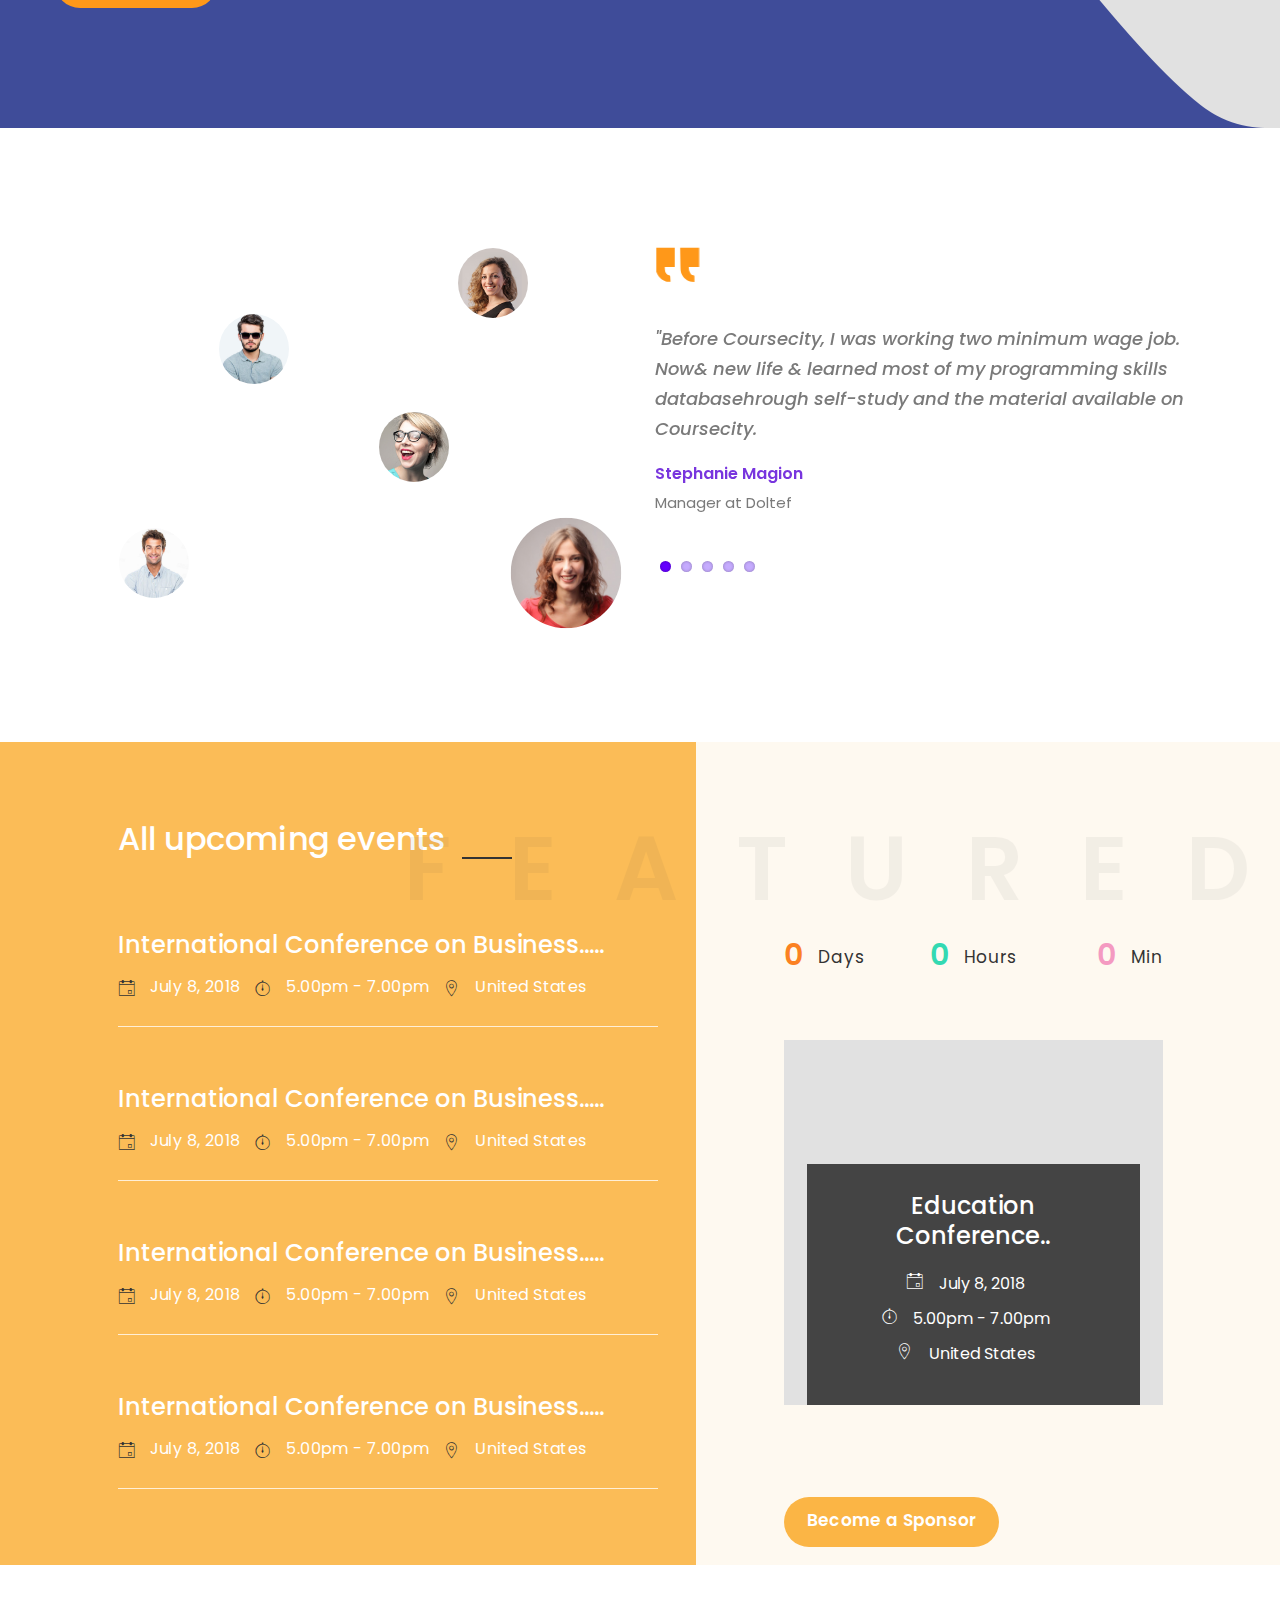
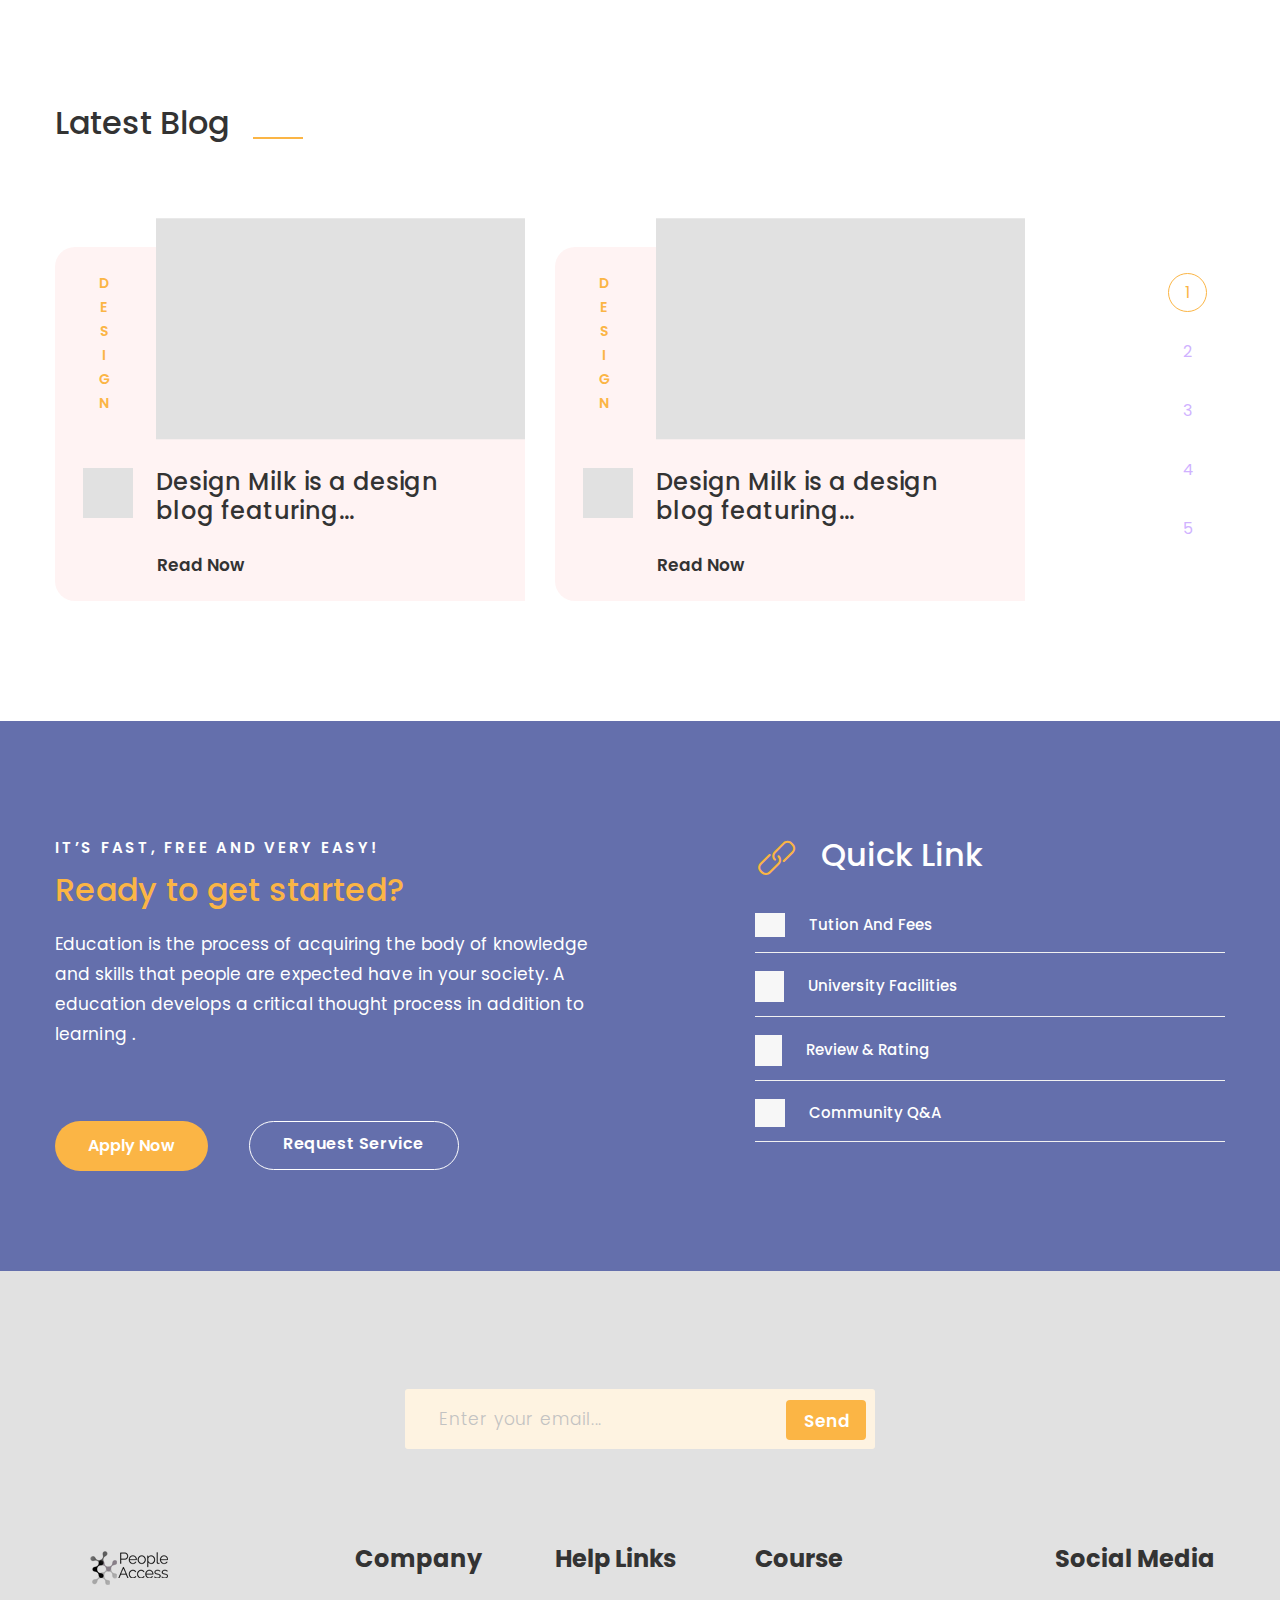
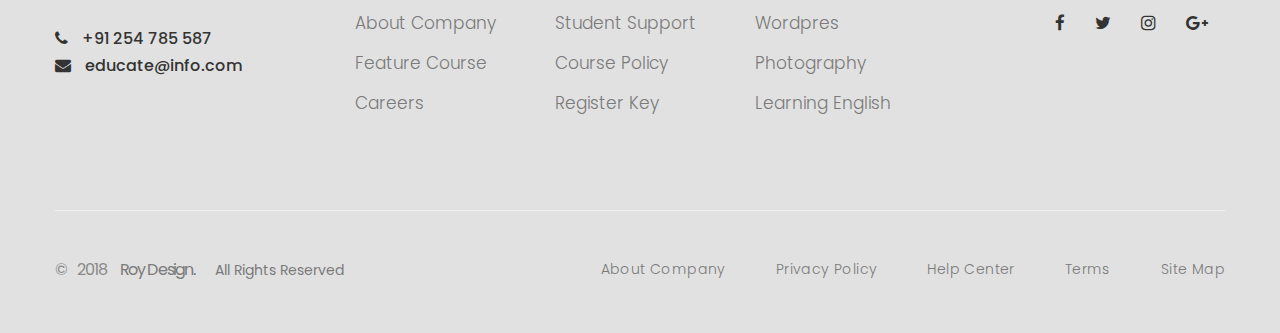
<file: home4.html>
<!DOCTYPE html>
<html lang="en">
<head>
    <meta charset="UTF-8">
    <title>edukin</title>

    <!-- Mobile Specific Metas-->
    <meta name="viewport" content="width=device-width, initial-scale=1, maximum-scale=1">
    
    <!-- Bootstrap-->
    <link rel="stylesheet" href="stylesheet/bootstrap.css">

    <!-- Template Style-->
    <link rel="stylesheet" href="stylesheet/font-awesome.css"> 
    <link rel="stylesheet" href="stylesheet/animate.css">
    <link rel="stylesheet" href="stylesheet/style.css">
    <link rel="stylesheet" href="stylesheet/shortcodes.css">
    <link rel="stylesheet" href="stylesheet/jquery-fancybox.css">
    <link rel="stylesheet" href="stylesheet/responsive.css">
    <link rel="stylesheet" href="stylesheet/flexslider.css">
    <link rel="stylesheet" href="stylesheet/owl.theme.default.min.css">
    <link rel="stylesheet" href="stylesheet/owl.carousel.min.css">
    <link rel="stylesheet" href="stylesheet/jquery.mCustomScrollbar.min.css">

    <link href="icon/favicon.ico" rel="shortcut icon">
</head>
<body>
    <div id="loading-overlay">
        <div class="loader"></div>
    </div>
    <div class="wrap-header">
        <header class="header flat-header lh-header header-style4 clearfix">
            <div class="site-header-inner">
                <div class="container">
                    <div id="logo" class="logo">
                        <a href="index.html"><img src="images/logo/02.png" alt="images"></a>
                    </div>
                    <div class="mobile-button"><span></span></div>
                    <div class="header-menu">
                        <nav id="main-nav" class="main-nav">
                            <ul class="menu">
                                <li><a href="#">Home</a>
                                    <ul class="sub-menu">
                                        <li class="menu-item"><a href="index.html">Home 1</a></li>
                                        <li class="menu-item"><a href="home2.html">Home 2</a></li>
                                        <li class="menu-item"><a href="home3.html">Home 3</a></li>
                                        <li class="menu-item active"><a href="home4.html">Home 4</a></li>
                                        <li class="menu-item"><a href="home5.html">Home 5</a></li>
                                    </ul><!-- sub-menu -->
                                </li>
                                <li><a href="course.html">Course</a>
                                    <ul class="sub-menu">
                                        <li class="menu-item"><a href="course.html">Course</a></li>
                                        <li class="menu-item"><a href="course-list.html">Course list</a></li>
                                        <li class="menu-item"><a href="course-single.html">Course single</a></li>
                                    </ul><!-- sub-menu -->
                                </li>
                                <li><a href="#">Explore</a>
                                    <ul class="sub-menu">
                                        <li class="menu-item"><a href="about.html">About</a></li>
                                    </ul><!-- sub-menu -->
                                </li>
                                <li><a href="#">Degrees</a>
                                    <ul class="sub-menu">
                                        <li class="menu-item"><a href="blog.html">Blog</a></li>
                                        <li class="menu-item"><a href="blog-single.html">Blog single</a></li>
                                    </ul><!-- sub-menu -->
                                </li>
                                <li class="nav-sing">
                                    <a class="sing-in" href="#">Sing In</a>
                                    <a class="sing-up" href="#">Sing Up</a>
                                </li>
                            </ul>
                        </nav>
                    </div>
                </div>
            </div>
        </header><!-- header -->
    </div><!-- wrap-header -->
    <section class="transparent-head transparent-head-style4">
        <div class="container">            
            <div class="wrap-transparent">  
                <div class="title text-white">
                    Education for all
                </div>
                <p class="text text-white">
                    Complete your Educution record collection. Discover Educution's full discography. 
                </p>
                <div class="btn-50 hv-bg333">
                    <a href="#" class="bg-clff9819">Read More</a>
                </div>
            </div>            
        </div>
    </section><!-- transparent-head -->
    <section class="partner-clients partner-clients-style4"> 
        <div class="container">
            <div class="row">
                <div class="col-lg-8">
                    <div class="slide-client owl-carousel" data-auto="true" data-item="4" data-nav="false" data-dots="false">
                        <ul>
                            <li><img src="images/home1/01.png" alt="images"></li>
                        </ul>
                        <ul>
                            <li><img src="images/home1/02.png" alt="images"></li>
                        </ul>
                        <ul>
                            <li><img src="images/home1/03.png" alt="images"></li>
                        </ul>
                        <ul>
                            <li><img src="images/home1/04.png" alt="images"></li>
                        </ul>
                    </div>
                </div>
                <div class="col-lg-4">
                    <div class="iconbox-style4">
                        <div class="apply-admission">
                            <div class="apply-admission-wrap type4 bd-type1">
                                <div class="apply-admission-inner">
                                    <h2 class="title text-center">
                                        <span>Apply for admission</span>
                                    </h2>
                                    <div class="caption text-center">
                                        Make it more simple!
                                    </div>
                                    <div class="apply-sent apply-sent-style1">
                                        <form action="#" class="form-sent">
                                            <input type="text" placeholder="Enter your email ....">
                                            <button class="sent-button bg-cl3f4c99">
                                                <i class="fa fa-paper-plane-o" aria-hidden="true"></i>
                                            </button>
                                        </form>
                                    </div>
                                </div>
                            </div>
                        </div>
                    </div>
                </div>
            </div>
        </div>
    </section><!-- partner-clients -->
    <section class="flat-hobby flat-hobby-style4">
        <div class="container">
            <div class="section-heading text-center">
                <div class="title-section">
                    <div class="flat-title small heading-type12">Which one do you prefer?</div>
                </div>
                <p class="caption">
                    A crew of experienced educators helms our vast and growing library. Expertise, explore and download data  learn about education-related data and research.
                </p>
            </div>
            <div class="carousel-hobby carousel-hobby-style4">
                <div class="flat-carousel-box data-effect clearfix" data-gap="30" data-column="4" data-column2="3" data-column3="2" data-column4="1" data-dots="true" data-auto="true" data-nav="true">
                    <div class="owl-carousel">
                        <div class="imagebox-hobby">
                            <div class="overlay3f4c99"></div>
                            <img src="images/home3/2.jpg" alt="images">
                            <a href="#" class="text-white">Graphic Design</a>
                        </div>
                        <div class="imagebox-hobby">
                            <div class="overlayff5f60-op07"></div>
                            <img src="images/home3/3.jpg" alt="images">
                            <a href="#" class="text-white">Web Design</a>
                        </div>
                        <div class="imagebox-hobby">
                            <div class="overlay3cb878"></div>
                            <img src="images/home3/4.jpg" alt="images">
                            <a href="#" class="text-white">Marketing</a>
                        </div>
                        <div class="imagebox-hobby">
                            <div class="overlayfbb545"></div>
                            <img src="images/home3/5.jpg" alt="images">
                            <a href="#" class="text-white">Education</a>
                        </div>

                        <div class="imagebox-hobby">
                            <div class="overlay3f4c99"></div>
                            <img src="images/home3/2.jpg" alt="images">
                            <a href="#" class="text-white">Graphic Design</a>
                        </div>
                        <div class="imagebox-hobby">
                            <div class="overlayff5f60-op07"></div>
                            <img src="images/home3/3.jpg" alt="images">
                            <a href="#" class="text-white">Web Design</a>
                        </div>
                        <div class="imagebox-hobby">
                            <div class="overlay3cb878"></div>
                            <img src="images/home3/4.jpg" alt="images">
                            <a href="#" class="text-white">Marketing</a>
                        </div>
                        <div class="imagebox-hobby">
                            <div class="overlayfbb545"></div>
                            <img src="images/home3/5.jpg" alt="images">
                            <a href="#" class="text-white">Education</a>
                        </div>
                    </div>
                </div>
            </div>
        </div>
    </section><!-- flat-hobby -->
    <section class="flat-introduce flat-introduce-style4 clearfix">
        <div class="bg"></div>
        <div class="container">
            <div class="col-left">
                <div class="videobox">
                    <a class="fancybox" data-type="iframe" href="https://www.youtube.com/embed/2Ge1GGitzLw?autoplay=1">
                        <img src="images/home1/5.jpg" alt="images">
                    </a>
                    <div class="elip-top">
                        <img src="images/home1/42.png" alt="images">
                    </div>
                    <div class="elip-bottom">
                        <img src="images/home1/42.png" alt="images">
                    </div>
                </div>
            </div>
            <div class="col-right">
                <div class="content-introduce content-introduce-style4">
                    <div class="caption">
                        ABOUT OUR UNIVERSITY
                    </div>
                    <div class="title-section">
                        <p class="sub-title lt-sp25">About our university</p>
                        <div class="flat-title small heading-type1">Take a tour</div>
                    </div>
                    <div class="content-introduce-inner">
                        <p>
                            Education is the most powerful weapon which you can use to change the world.” Education is the key to eliminating gender inequality, to reducing poverty.
                        </p>
                        <p>
                            to creating a sustainable planet, to preventing needless deaths and illness, and to fostering peace.
                        </p>
                        <div class="content-list">
                            <ul>
                                <li>
                                    <span class="text">
                                        Education is extremely important because you overcome superstitions.
                                    </span>
                                </li>
                                <li>
                                    <span class="text">
                                        Education is only valuable if children are being taught right things.
                                    </span>
                                </li>
                                <li>
                                    <span class="text">  
                                        Education is not key to success in life.
                                    </span>
                                </li>
                            </ul>
                        </div>
                    </div>
                </div>
            </div>
        </div>
    </section><!-- flat-introduce -->
    <section class="online-courses online-courses-style4">
        <div class="container">
            <div class="title-section">
                <div class="flat-title larger heading-type11">Edukin Top Courses</div>
            </div>
            <div class="online-courses-wrap">
                <div class="row">
                    <div class="col-lg-4 col-md-6 col-sm-12 col-xs-12">
                        <div class="imagebox-courses-type1">
                            <div class="featured-post">
                                <img src="images/home1/05.png" alt="images">
                            </div>
                            <div class="author-info">
                                <div class="avatar">
                                    <img src="images/home1/11.png" alt="images">
                                </div>
                                <div class="category">
                                    design
                                </div>
                                <div class="name">
                                    <a href="#">Learn Photoshop CC ...</a> 
                                </div>
                                <div class="border-bt">
                                    
                                </div>
                                <div class="evaluate">
                                    <div class="price">
                                        <span class="price-now">$269</span>
                                        <span class="price-previou"><del>$169</del></span>
                                    </div>
                                    <div class="review">
                                        <i class="fa fa-star" aria-hidden="true"></i>
                                        <i class="fa fa-star" aria-hidden="true"></i>
                                        <i class="fa fa-star" aria-hidden="true"></i>
                                        <i class="fa fa-star" aria-hidden="true"></i>
                                        <i class="fa fa-star" aria-hidden="true"></i>
                                        <span>(4)</span>
                                    </div>
                                </div>
                            </div>
                        </div>
                    </div>
                    <div class="col-lg-4 col-md-6 col-sm-12 col-xs-12">
                        <div class="imagebox-courses-type1">
                            <div class="featured-post">
                                <img src="images/home1/06.png" alt="images">
                            </div>
                            <div class="author-info">
                                <div class="avatar">
                                    <img src="images/home1/11.png" alt="images">
                                </div>
                                <div class="category">
                                    maketing
                                </div>
                                <div class="name">
                                    <a href="#">Learn Photoshop CC ...</a> 
                                </div>
                                <div class="border-bt">
                                    
                                </div>
                                <div class="evaluate">
                                    <div class="price">
                                        <span class="price-now">$269</span>
                                        <span class="price-previou"><del>$169</del></span>
                                    </div>
                                    <div class="review">
                                        <i class="fa fa-star" aria-hidden="true"></i>
                                        <i class="fa fa-star" aria-hidden="true"></i>
                                        <i class="fa fa-star" aria-hidden="true"></i>
                                        <i class="fa fa-star" aria-hidden="true"></i>
                                        <i class="fa fa-star" aria-hidden="true"></i>
                                        <span>(4)</span>
                                    </div>
                                </div>
                            </div>
                        </div>
                    </div>
                    <div class="col-lg-4 col-md-6 col-sm-12 col-xs-12">
                        <div class="imagebox-courses-type1">
                            <div class="featured-post">
                                <img src="images/home1/07.png" alt="images">
                            </div>
                            <div class="author-info">
                                <div class="avatar">
                                    <img src="images/home1/11.png" alt="images">
                                </div>
                                <div class="category">
                                    web design
                                </div>
                                <div class="name">
                                    <a href="#">Learn Photoshop CC ...</a> 
                                </div>
                                <div class="border-bt">
                                    
                                </div>
                                <div class="evaluate">
                                    <div class="price">
                                        <span class="price-now">$269</span>
                                        <span class="price-previou"><del>$169</del></span>
                                    </div>
                                    <div class="review">
                                        <i class="fa fa-star" aria-hidden="true"></i>
                                        <i class="fa fa-star" aria-hidden="true"></i>
                                        <i class="fa fa-star" aria-hidden="true"></i>
                                        <i class="fa fa-star" aria-hidden="true"></i>
                                        <i class="fa fa-star" aria-hidden="true"></i>
                                        <span>(4)</span>
                                    </div>
                                </div>
                            </div>
                        </div>
                    </div>
                    <div class="col-lg-4 col-md-6 col-sm-12 col-xs-12">
                        <div class="imagebox-courses-type1">
                            <div class="featured-post">
                                <img src="images/home1/08.png" alt="images">
                            </div>
                            <div class="author-info">
                                <div class="avatar">
                                    <img src="images/home1/11.png" alt="images">
                                </div>
                                <div class="category">
                                    ui design
                                </div>
                                <div class="name">
                                    <a href="#">Learn Photoshop CC ...</a> 
                                </div>
                                <div class="border-bt">
                                    
                                </div>
                                <div class="evaluate">
                                    <div class="price">
                                        <span class="price-now">$269</span>
                                        <span class="price-previou"><del>$169</del></span>
                                    </div>
                                    <div class="review">
                                        <i class="fa fa-star" aria-hidden="true"></i>
                                        <i class="fa fa-star" aria-hidden="true"></i>
                                        <i class="fa fa-star" aria-hidden="true"></i>
                                        <i class="fa fa-star" aria-hidden="true"></i>
                                        <i class="fa fa-star" aria-hidden="true"></i>
                                        <span>(4)</span>
                                    </div>
                                </div>
                            </div>
                        </div>
                    </div>
                    <div class="col-lg-4 col-md-6 col-sm-12 col-xs-12">
                        <div class="imagebox-courses-type1">  
                            <div class="featured-post">                
                                <img src="images/home1/09.png" alt="images">
                            </div>         
                            <div class="author-info">
                                <div class="avatar">
                                    <img src="images/home1/11.png" alt="images">
                                </div>
                                <div class="category">
                                    design
                                </div>
                                <div class="name">
                                    <a href="#">Learn Photoshop CC ...</a> 
                                </div>
                                <div class="border-bt">
                                    
                                </div>
                                <div class="evaluate">
                                    <div class="price">
                                        <span class="price-now">$269</span>
                                        <span class="price-previou"><del>$169</del></span>
                                    </div>
                                    <div class="review">
                                        <i class="fa fa-star" aria-hidden="true"></i>
                                        <i class="fa fa-star" aria-hidden="true"></i>
                                        <i class="fa fa-star" aria-hidden="true"></i>
                                        <i class="fa fa-star" aria-hidden="true"></i>
                                        <i class="fa fa-star" aria-hidden="true"></i>
                                        <span>(4)</span>
                                    </div>
                                </div>
                            </div>
                        </div>
                    </div>
                    <div class="col-lg-4 col-md-6 col-sm-12 col-xs-12">
                        <div class="imagebox-courses-type1">
                            <div class="featured-post">
                                <img src="images/home1/10.png" alt="images">
                            </div>
                            <div class="author-info">
                                <div class="avatar">
                                    <img src="images/home1/11.png" alt="images">
                                </div>
                                <div class="category">
                                    business
                                </div>
                                <div class="name">
                                    <a href="#">Learn Photoshop CC ...</a> 
                                </div>
                                <div class="border-bt">
                                    
                                </div>
                                <div class="evaluate">
                                    <div class="price">
                                        <span class="price-now">$269</span>
                                        <span class="price-previou"><del>$169</del></span>
                                    </div>
                                    <div class="review">
                                        <i class="fa fa-star" aria-hidden="true"></i>
                                        <i class="fa fa-star" aria-hidden="true"></i>
                                        <i class="fa fa-star" aria-hidden="true"></i>
                                        <i class="fa fa-star" aria-hidden="true"></i>
                                        <i class="fa fa-star" aria-hidden="true"></i>
                                        <span>(4)</span>
                                    </div>
                                </div>
                            </div>
                        </div>
                    </div>
                </div>
            </div>
            <div class="browse-all-courses pd-browse-course text-center">
                <a href="#" class="btn-browse-courses">Browse all courses</a>
            </div>
        </div>
    </section><!-- online-courses -->
    <section class="flat-process flat-process-style4">
        <div class="container">
            <div class="row">
                <div class="col-lg-6">
                    <div class="content-process">
                        <div class="title-section">
                            <div class="flat-title small text-white">Education is the process of our facilitating learning.</div>
                        </div>
                        <p class="text-white">
                            Education is the process of acquiring the body of knowledge and skills that people are expected have in your society. A education develops a critical thought process in addition to learning .
                        </p>
                        <p class="text-white">
                            It also encourages intellectual curiosity, which will lead to lifelong learning. about teaching, learning skills and knowledge. Education also means helping people to learn how to do things and encouraging them to think about what they learn.
                        </p>
                        <div class="btn-read-more btn-50 hv-bg333">
                            <a href="#" class="bg-clff9819">
                                Read More
                            </a>
                        </div>
                    </div>
                </div>
            </div>
        </div>
    </section><!-- flat-process -->
    <section class="slider testimonial-flexslider testimonial-style4 clearfix">
        <div class="container-fluid">
            <div class="wrap-info">
                <div id="carousel-testimonial" class="flexslider">
                    <ul class="slides translate-none"> 
                        <li class="avatar">
                            <img src="images/home1/33.png" alt="images">
                        </li>
                        <li class="avatar">
                            <img src="images/home1/32.png" alt="images">
                        </li>
                        <li class="avatar">
                            <img src="images/home1/31.png" alt="images">
                        </li>
                        <li class="avatar">
                            <img src="images/home1/30.png" alt="images">
                        </li>
                        <li class="avatar">
                            <img src="images/home1/29.png" alt="images">
                        </li> 
                    </ul>
                </div>
            </div>
            <div class="wrap-quote themesflat-content-box" data-padding="11.2% 0% 0% 7%" data-sdesktoppadding="9.47% 15px 0% 15px" data-ssdesktoppadding="13% 15px 0% 15px" data-mobipadding="100px 15px 87px 15px" data-smobipadding="100px 15px 87px 15px">
                <div id="slider-testimonial" class="flexslider">
                    <ul class="slides client-info">
                        <li>
                            <span class="icon-quote icon-icons8-get-quote-filled-100"></span>
                            <p class="speech">
                                "Before Coursecity, I was working two minimum wage job. Now& new life & learned most of my programming skills databasehrough self-study and the material available on Coursecity.
                            </p>
                            <div class="name">
                                Stephanie Magion
                            </div>
                            <div class="job">
                                Manager at Doltef
                            </div>
                        </li>
                        <li>
                            <span class="icon-quote icon-icons8-get-quote-filled-100"></span>
                            <p class="speech">
                                "Before Coursecity, I was working two minimum wage job. Now& new life & learned most of my programming skills databasehrough self-study and the material available on Coursecity.
                            </p>
                            <div class="name">
                                Stephanie Magion
                            </div>
                            <div class="job">
                                Manager at Doltef
                            </div>
                        </li>
                        <li>
                            <span class="icon-quote icon-icons8-get-quote-filled-100"></span>
                            <p class="speech">
                                "Before Coursecity, I was working two minimum wage job. Now& new life & learned most of my programming skills databasehrough self-study and the material available on Coursecity.
                            </p>
                            <div class="name">
                                Stephanie Magion
                            </div>
                            <div class="job">
                                Manager at Doltef
                            </div>
                        </li>
                        <li>
                            <span class="icon-quote icon-icons8-get-quote-filled-100"></span>
                            <p class="speech">
                                "Before Coursecity, I was working two minimum wage job. Now& new life & learned most of my programming skills databasehrough self-study and the material available on Coursecity.
                            </p>
                            <div class="name">
                                Stephanie Magion
                            </div>
                            <div class="job">
                                Manager at Doltef
                            </div>
                        </li>
                        <li>
                            <span class="icon-quote icon-icons8-get-quote-filled-100"></span>
                            <p class="speech">
                                "Before Coursecity, I was working two minimum wage job. Now& new life & learned most of my programming skills databasehrough self-study and the material available on Coursecity.
                            </p>
                            <div class="name">
                                Stephanie Magion
                            </div>
                            <div class="job">
                                Manager at Doltef
                            </div>
                        </li>
                    </ul>
                </div>
            </div>
        </div>
    </section><!-- testimonial -->
    <section class="flat-event flat-event-bg event-bg1 flat-event-style4 equalize sm-equalize-auto clearfix">
        <div class="content-event-left">
            <div class="themesflat-content-box" data-padding="11.1% 15px 11.2% 24.5%" data-sdesktoppadding="11% 15px 11% 16.9%" data-ssdesktoppadding="10% 15px 10% 8.5%" data-mobipadding="90px 15px 100px 15%" data-smobipadding="100px 15px 100px 15px">
                <div class="section-overlay"></div>
                <div class="wrap-event">
                    <div class="title-section">
                        <div class="flat-title small heading-type13 text-white">
                            All upcoming events
                        </div>
                    </div>
                    <div class="inner">
                        <div class="content-event">
                            <div class="entry-info clearfix">
                                <div class="entry-title">
                                    <a href="#" class="text-white">
                                        International Conference on Business.....
                                    </a>
                                </div>
                                <div class="entry-meta">
                                    <ul>
                                        <li class="date clearfix">
                                            <span class="icon-event icon-icons8-planner-100"></span>
                                            <span class="detail-event">July 8, 2018</span>
                                        </li>
                                        <li class="time clearfix">
                                            <span class="icon-event icon-icons8-stopwatch-100"></span>
                                            <span class="detail-event">5.00pm - 7.00pm</span>
                                        </li>
                                        <li class="location clearfix">
                                            <span class="icon-event icon-icons8-marker-100"></span>
                                            <span class="detail-event">United States</span>
                                        </li>
                                    </ul>
                                </div>
                            </div>
                        </div>
                        <div class="content-event">
                            <div class="entry-info clearfix">
                                <div class="entry-title">
                                    <a href="#" class="text-white">
                                        International Conference on Business.....
                                    </a>
                                </div>
                                <div class="entry-meta">
                                    <ul>
                                        <li class="date clearfix">
                                            <span class="icon-event icon-icons8-planner-100"></span>
                                            <span class="detail-event">July 8, 2018</span>
                                        </li>
                                        <li class="time clearfix">
                                            <span class="icon-event icon-icons8-stopwatch-100"></span>
                                            <span class="detail-event">5.00pm - 7.00pm</span>
                                        </li>
                                        <li class="location clearfix">
                                            <span class="icon-event icon-icons8-marker-100"></span>
                                            <span class="detail-event">United States</span>
                                        </li>
                                    </ul>
                                </div>
                            </div>
                        </div>
                        <div class="content-event">
                            <div class="entry-info clearfix">
                                <div class="entry-title">
                                    <a href="#" class="text-white">
                                        International Conference on Business.....
                                    </a>
                                </div>
                                <div class="entry-meta">
                                    <ul>
                                        <li class="date clearfix">
                                            <span class="icon-event icon-icons8-planner-100"></span>
                                            <span class="detail-event">July 8, 2018</span>
                                        </li>
                                        <li class="time clearfix">
                                            <span class="icon-event icon-icons8-stopwatch-100"></span>
                                            <span class="detail-event">5.00pm - 7.00pm</span>
                                        </li>
                                        <li class="location clearfix">
                                            <span class="icon-event icon-icons8-marker-100"></span>
                                            <span class="detail-event">United States</span>
                                        </li>
                                    </ul>
                                </div>
                            </div>
                        </div>
                        <div class="content-event">
                            <div class="entry-info clearfix">
                                <div class="entry-title">
                                    <a href="#" class="text-white">
                                        International Conference on Business.....
                                    </a>
                                </div>
                                <div class="entry-meta">
                                    <ul>
                                        <li class="date clearfix">
                                            <span class="icon-event icon-icons8-planner-100"></span>
                                            <span class="detail-event">July 8, 2018</span>
                                        </li>
                                        <li class="time clearfix">
                                            <span class="icon-event icon-icons8-stopwatch-100"></span>
                                            <span class="detail-event">5.00pm - 7.00pm</span>
                                        </li>
                                        <li class="location clearfix">
                                            <span class="icon-event icon-icons8-marker-100"></span>
                                            <span class="detail-event">United States</span>
                                        </li>
                                    </ul>
                                </div>
                            </div>
                        </div>
                    </div>
                </div>
            </div>
        </div>
        <div class="content-event-right">
            <div class="themesflat-content-box" data-padding="9.2% 29.8% 0% 14.9%" data-sdesktoppadding="9.2% 20% 0% 15%" data-ssdesktoppadding="4% 8% 25% 8%"data-mobipadding="100px 15% 100px 15%" data-smobipadding="100px 15px 100px 15px">
                <div class="caption">
                    FEATURED
                </div>
                <div class="wrap-event">
                    <div class="flat-counter count-time" data-day="00" data-month="00" data-year="2020" data-hour="00" data-minutes="00" data-second="00">
                        <div class="counter">
                            <ul>
                                <li class="content-counter">
                                    <div class="wrap-bg">
                                        <div class="inner-bg days">
                                            <span class="numb-count numb cl-fb8122">00</span>
                                            <span class="name-count">Days</span>
                                        </div>
                                    </div>
                                </li>
                                <li class="content-counter">
                                    <div class="wrap-bg">
                                        <div class="inner-bg hours">
                                            <span class="numb-count numb cl-33d9b2">00</span>
                                            <span class="name-count">Hours</span>
                                        </div>
                                    </div>
                                </li>
                                <li class="content-counter ">
                                    <div class="wrap-bg">
                                        <div class="inner-bg seconds">
                                            <span class="numb-count numb cl-f49ac1">00</span>
                                            <span class="name-count">Min</span>
                                        </div>
                                    </div>
                                </li>
                            </ul>
                        </div>
                    </div>
                    <div class="featured">
                        <div class="featured-wrap">
                            <img src="images/home2/8.jpg" alt="images">
                            <div class="bg-333"> 
                                <div class="entry-title text-center">
                                    <a href="#" class="text-white">Education Conference..</a>
                                </div>
                                <ul>
                                    <li class="date clearfix">
                                        <span class="icon-event icon-icons8-planner-100"></span>
                                        <span class="detail-event">July 8, 2018</span>
                                    </li>
                                    <li class="time clearfix">
                                        <span class="icon-event icon-icons8-stopwatch-100"></span>
                                        <span class="detail-event">5.00pm - 7.00pm</span>
                                    </li>
                                    <li class="location clearfix">
                                        <span class="icon-event icon-icons8-marker-100"></span>
                                        <span class="detail-event">United States</span>
                                    </li>
                                </ul>
                            </div>
                        </div>
                    </div>
                    <div class="flat-button">
                        <a href="#" class="btn-become">
                            Become a Sponsor
                        </a>
                    </div>
                </div>
            </div>
        </div>
    </section><!-- flat-event -->
    <section class="latest-blog cl-dots2 latest-blog-type1 latest-blog-style4">
        <div class="container">
            <div class="title-section">
                <div class="flat-title small heading-type14">
                    Latest Blog
                </div>
            </div>
            <div class="flat-carousel-box data-effect clearfix" data-gap="30" data-column="2" data-column2="2" data-column3="1" data-column4="1" data-dots="true" data-auto="false" data-nav="false">
                <div class="owl-carousel">
                    <article class="post post-style1 post-bg">
                        <div class="bg clearfix">
                            <div class="position cl-fbb545 lt-sp4">
                                DESIGN
                            </div>
                            <div class="featured-post">
                                <img src="images/home1/34.png" alt="images">
                            </div>
                        </div>
                        <div class="post-content clearfix">
                            <div class="entry-info cleafix">
                                <div class="avatar">
                                    <img src="images/home1/36.png" alt="images">
                                </div>
                                <div class="post-title">
                                    <h5>
                                        <a href="#" class="lt-sp04">Design Milk is a design blog featuring...</a>
                                    </h5>
                                </div>
                            </div>
                            
                            <div class="post-link">
                                <a href="#">Read Now</a>
                            </div>
                        </div>
                    </article>
                    <article class="post post-style1 post-bg">
                        <div class="bg clearfix">
                            <div class="position cl-fbb545 lt-sp4">
                                DESIGN
                            </div>
                            <div class="featured-post">
                                <img src="images/home1/35.png" alt="images">
                            </div>
                        </div>
                        <div class="post-content clearfix">
                            <div class="entry-info cleafix">
                                <div class="avatar">
                                    <img src="images/home1/36.png" alt="images">
                                </div>
                                <div class="post-title">
                                    <h5>
                                        <a href="#" class="lt-sp04">Design Milk is a design blog featuring...</a>
                                    </h5>
                                </div>
                            </div>
                            
                            <div class="post-link">
                                <a href="#">Read Now</a>
                            </div>
                        </div>
                    </article>
                    <article class="post post-style1 post-bg">
                        <div class="bg clearfix">
                            <div class="position cl-fbb545 lt-sp4">
                                DESIGN
                            </div>
                            <div class="featured-post">
                                <img src="images/home1/34.png" alt="images">
                            </div>
                        </div>
                        <div class="post-content clearfix">
                            <div class="entry-info cleafix">
                                <div class="avatar">
                                    <img src="images/home1/36.png" alt="images">
                                </div>
                                <div class="post-title">
                                    <h5>
                                        <a href="#" class="lt-sp04">Design Milk is a design blog featuring...</a>
                                    </h5>
                                </div>
                            </div>
                            
                            <div class="post-link">
                                <a href="#">Read Now</a>
                            </div>
                        </div>
                    </article>
                    <article class="post post-style1 post-bg">
                        <div class="bg clearfix">
                            <div class="position cl-fbb545 lt-sp4">
                                DESIGN
                            </div>
                            <div class="featured-post">
                                <img src="images/home1/35.png" alt="images">
                            </div>
                        </div>
                        <div class="post-content clearfix">
                            <div class="entry-info cleafix">
                                <div class="avatar">
                                    <img src="images/home1/36.png" alt="images">
                                </div>
                                <div class="post-title">
                                    <h5>
                                        <a href="#" class="lt-sp04">Design Milk is a design blog featuring...</a>
                                    </h5>
                                </div>
                            </div>
                            
                            <div class="post-link">
                                <a href="#">Read Now</a>
                            </div>
                        </div>
                    </article>
                    <article class="post post-style1 post-bg">
                        <div class="bg clearfix">
                            <div class="position cl-fbb545 lt-sp4">
                                DESIGN
                            </div>
                            <div class="featured-post">
                                <img src="images/home1/34.png" alt="images">
                            </div>
                        </div>
                        <div class="post-content clearfix">
                            <div class="entry-info cleafix">
                                <div class="avatar">
                                    <img src="images/home1/36.png" alt="images">
                                </div>
                                <div class="post-title">
                                    <h5>
                                        <a href="#" class="lt-sp04">Design Milk is a design blog featuring...</a>
                                    </h5>
                                </div>
                            </div>
                            
                            <div class="post-link">
                                <a href="#">Read Now</a>
                            </div>
                        </div>
                    </article>
                    <article class="post post-style1 post-bg">
                        <div class="bg clearfix">
                            <div class="position cl-fbb545 lt-sp4">
                                DESIGN
                            </div>
                            <div class="featured-post">
                                <img src="images/home1/35.png" alt="images">
                            </div>
                        </div>
                        <div class="post-content clearfix">
                            <div class="entry-info cleafix">
                                <div class="avatar">
                                    <img src="images/home1/36.png" alt="images">
                                </div>
                                <div class="post-title">
                                    <h5>
                                        <a href="#" class="lt-sp04">Design Milk is a design blog featuring...</a>
                                    </h5>
                                </div>
                            </div>
                            
                            <div class="post-link">
                                <a href="#">Read Now</a>
                            </div>
                        </div>
                    </article>
                    <article class="post post-style1 post-bg">
                        <div class="bg clearfix">
                            <div class="position cl-fbb545 lt-sp4">
                                DESIGN
                            </div>
                            <div class="featured-post">
                                <img src="images/home1/34.png" alt="images">
                            </div>
                        </div>
                        <div class="post-content clearfix">
                            <div class="entry-info cleafix">
                                <div class="avatar">
                                    <img src="images/home1/36.png" alt="images">
                                </div>
                                <div class="post-title">
                                    <h5>
                                        <a href="#" class="lt-sp04">Design Milk is a design blog featuring...</a>
                                    </h5>
                                </div>
                            </div>
                            
                            <div class="post-link">
                                <a href="#">Read Now</a>
                            </div>
                        </div>
                    </article>
                    <article class="post post-style1 post-bg">
                        <div class="bg clearfix">
                            <div class="position cl-fbb545 lt-sp4">
                                DESIGN
                            </div>
                            <div class="featured-post">
                                <img src="images/home1/35.png" alt="images">
                            </div>
                        </div>
                        <div class="post-content clearfix">
                            <div class="entry-info cleafix">
                                <div class="avatar">
                                    <img src="images/home1/36.png" alt="images">
                                </div>
                                <div class="post-title">
                                    <h5>
                                        <a href="#" class="lt-sp04">Design Milk is a design blog featuring...</a>
                                    </h5>
                                </div>
                            </div>
                            
                            <div class="post-link">
                                <a href="#">Read Now</a>
                            </div>
                        </div>
                    </article>
                    <article class="post post-style1 post-bg">
                        <div class="bg clearfix">
                            <div class="position cl-fbb545 lt-sp4">
                                DESIGN
                            </div>
                            <div class="featured-post">
                                <img src="images/home1/34.png" alt="images">
                            </div>
                        </div>
                        <div class="post-content clearfix">
                            <div class="entry-info cleafix">
                                <div class="avatar">
                                    <img src="images/home1/36.png" alt="images">
                                </div>
                                <div class="post-title">
                                    <h5>
                                        <a href="#" class="lt-sp04">Design Milk is a design blog featuring...</a>
                                    </h5>
                                </div>
                            </div>
                            
                            <div class="post-link">
                                <a href="#">Read Now</a>
                            </div>
                        </div>
                    </article>
                    <article class="post post-style1 post-bg">
                        <div class="bg clearfix">
                            <div class="position cl-fbb545 lt-sp4">
                                DESIGN
                            </div>
                            <div class="featured-post">
                                <img src="images/home1/35.png" alt="images">
                            </div>
                        </div>
                        <div class="post-content clearfix">
                            <div class="entry-info cleafix">
                                <div class="avatar">
                                    <img src="images/home1/36.png" alt="images">
                                </div>
                                <div class="post-title">
                                    <h5>
                                        <a href="#" class="lt-sp04">Design Milk is a design blog featuring...</a>
                                    </h5>
                                </div>
                            </div>
                            
                            <div class="post-link">
                                <a href="#">Read Now</a>
                            </div>
                        </div>
                    </article>
                </div>
            </div>
        </div>
    </section><!-- latest-blog -->

    <section class="quick-link quick-link-style4 parallax parallax2">
        <div class="section-overlay"></div>
        <div class="container">
            <div class="row">
                <div class="col-lg-7">
                    <div class="wrap-link-left">
                        <div class="caption lt-sp275">
                            It’s fast, free and very easy!
                        </div>
                        <div class="heading-lf lt-sp03">
                            Ready to get started?
                        </div>
                        <p class="lt-sp009">
                            Education is the process of acquiring the body of knowledge and skills that people are expected have in your society. A education develops a critical thought process in addition to learning .
                        </p>
                        <div class="btn-apply-link">
                            <ul>
                                <li>
                                    <a href="#" class="btn btn-apply bg-clfbb545">Apply now</a>
                                </li>
                                <li>
                                    <a href="#" class="btn btn-request lt-sp06">Request Service</a>
                                </li>
                            </ul>
                        </div>
                    </div>
                </div>
                <div class="col-lg-5">
                    <div class="wrap-link-right">
                        <div class="heading-rg">
                            <span>Quick Link</span>
                        </div>
                        <ul class="info-quick-link">
                            <li>
                                <img src="images/home1/38.png" alt="images">
                                <a href="#">Tution And Fees</a>
                            </li>
                            <li>
                                <img src="images/home1/39.png" alt="images">
                                <a href="#">University Facilities</a>
                            </li>
                            <li>
                                <img src="images/home1/40.png" alt="images">
                                <a href="#">Review & Rating</a>
                            </li>
                            <li>
                                <img src="images/home1/41.png" alt="images">
                                <a href="#">Community Q&A</a>
                            </li>
                        </ul> 
                    </div>
                </div>
            </div>
        </div>
    </section><!-- quick-link -->
    <footer id="footer" class="footer-type1">
        <div class="form-send-email">
            <div class="container">
                <form action="#" class="form-send bg-send-style4">
                    <input type="search" placeholder="Enter your email...">
                    <button class="btn send-button bg-clfbb545">
                        Send
                    </button>
                </form>
            </div>
        </div>
        <div id="footer-widget" class="footer-widget-style4">
            <div class="container">
                <div class="row">
                    <div class="col-lg-3 col-footer">
                        <div class="logo-footer">
                            <img src="images/logo/04.png" alt="images">
                        </div>
                        <ul class="info-footer">
                            <li>
                                <div class="inner">
                                    <span class="fa fa-phone"></span>
                                    <span class="text">+91 254 785 587</span>
                                </div>
                            </li>
                            <li>
                                <div class="inner">
                                    <span><i class="fa fa-envelope" aria-hidden="true"></i></span>
                                    <span class="text">educate@info.com</span>
                                </div>
                            </li>
                        </ul>
                    </div>
                    <div class="col-lg-2 col-company">
                        <h3 class="widget widget-title">
                            Company
                        </h3>
                        <ul class="widget-nav-menu">
                            <li><a href="#">About Company</a></li>
                            <li><a href="#">Feature Course</a></li>
                            <li><a href="#">Careers</a></li>
                        </ul>
                    </div>
                    <div class="col-lg-2 col-link">
                        <h3 class="widget widget-title">
                            Help Links
                        </h3>
                        <ul class="widget-nav-menu">
                            <li><a href="#">Student Support</a></li>
                            <li><a href="#">Course Policy</a></li>
                            <li><a href="#">Register  Key</a></li>
                        </ul>
                    </div>
                    <div class="col-lg-3 col-course">
                        <h3 class="widget widget-title">
                            Course
                        </h3>
                        <ul class="widget-nav-menu">
                            <li><a href="#">Wordpres</a></li>
                            <li><a href="#">Photography</a></li>
                            <li><a href="#">Learning English</a></li>
                        </ul>
                    </div>
                    <div class="col-lg-2 col-media">
                        <h3 class="widget widget-title">
                            Social Media
                        </h3>
                        <ul class="widget-social-media">
                            <li><a href="#"><i class="fa fa-facebook" aria-hidden="true"></i></a></li>
                            <li><a href="#"><i class="fa fa-twitter" aria-hidden="true"></i></a></li>
                            <li><a href="#"><i class="fa fa-instagram" aria-hidden="true"></i></a></li>
                            <li><a href="#"><i class="fa fa-google-plus" aria-hidden="true"></i></a></li>
                        </ul>
                    </div>
                </div>
            </div>
        </div>
        <div id="bottom" class="bottom-type1 clearfix has-spacer">
            <div id="bottom-bar-inner" class="container">
                <div class="bottom-bar-inner-wrap">
                    <div class="bottom-bar-content">
                        <div id="copyright">
                            © 
                            <span class="text-year">
                                2018
                            </span>
                            <span class="text-name">
                                Roy Design.
                            </span>
                            <span class="license">
                                <a href="#">All Rights Reserved</a>
                            </span>
                        </div>
                    </div>
                    <div class="bottom-bar-menu">
                        <ul class="bottom-nav">
                            <li class="menu-item"><a href="#">About Company</a></li>
                            <li class="menu-item"><a href="#">Privacy Policy</a></li>
                            <li class="menu-item"><a href="#">Help Center</a></li>
                            <li class="menu-item"><a href="#">Terms</a></li>
                            <li class="menu-item"><a href="#">Site Map</a></li>
                        </ul>
                    </div>
                </div>
            </div>
        </div>
        <a id="scroll-top" class="show"></a>
    </footer><!-- footer -->

    <script src="javascript/jquery.min.js"></script>
    <script src="javascript/rev-slider.js"></script>
    <script src="javascript/plugins.js"></script>
    <script src="javascript/jquery-countTo.js"></script>
    <script src="javascript/jquery-ui.js"></script>
    <script src="javascript/jquery-fancybox.js"></script>
    <script src="javascript/flex-slider.min.js"></script>
    <script src="javascript/scroll-img.js"></script>
    <script src="javascript/owl.carousel.min.js"></script>
    <script src="javascript/jquery.mCustomScrollbar.concat.min.js"></script>
    <script src="javascript/parallax.js"></script>
    <script src="javascript/jquery-isotope.js"></script>
    <script src="javascript/equalize.min.js"></script>
    <script src="javascript/main.js"></script>

    <!-- slider -->
    <script src="rev-slider/js/jquery.themepunch.tools.min.js"></script>
    <script src="rev-slider/js/jquery.themepunch.revolution.min.js"></script>

    <!-- Load Extensions only on Local File Systems ! The following part can be removed on Server for On Demand Loading -->
    <script src="rev-slider/js/extensions/extensionsrevolution.extension.actions.min.js"></script>
    <script src="rev-slider/js/extensions/extensionsrevolution.extension.carousel.min.js"></script>
    <script src="rev-slider/js/extensions/extensionsrevolution.extension.kenburn.min.js"></script>
    <script src="rev-slider/js/extensions/extensionsrevolution.extension.layeranimation.min.js"></script>
    <script src="rev-slider/js/extensions/extensionsrevolution.extension.migration.min.js"></script>
    <script src="rev-slider/js/extensions/extensionsrevolution.extension.navigation.min.js"></script>
    <script src="rev-slider/js/extensions/extensionsrevolution.extension.parallax.min.js"></script>
    <script src="rev-slider/js/extensions/extensionsrevolution.extension.slideanims.min.js"></script>
    <script src="rev-slider/js/extensions/extensionsrevolution.extension.video.min.js"></script>
</body>
</html>
</file>
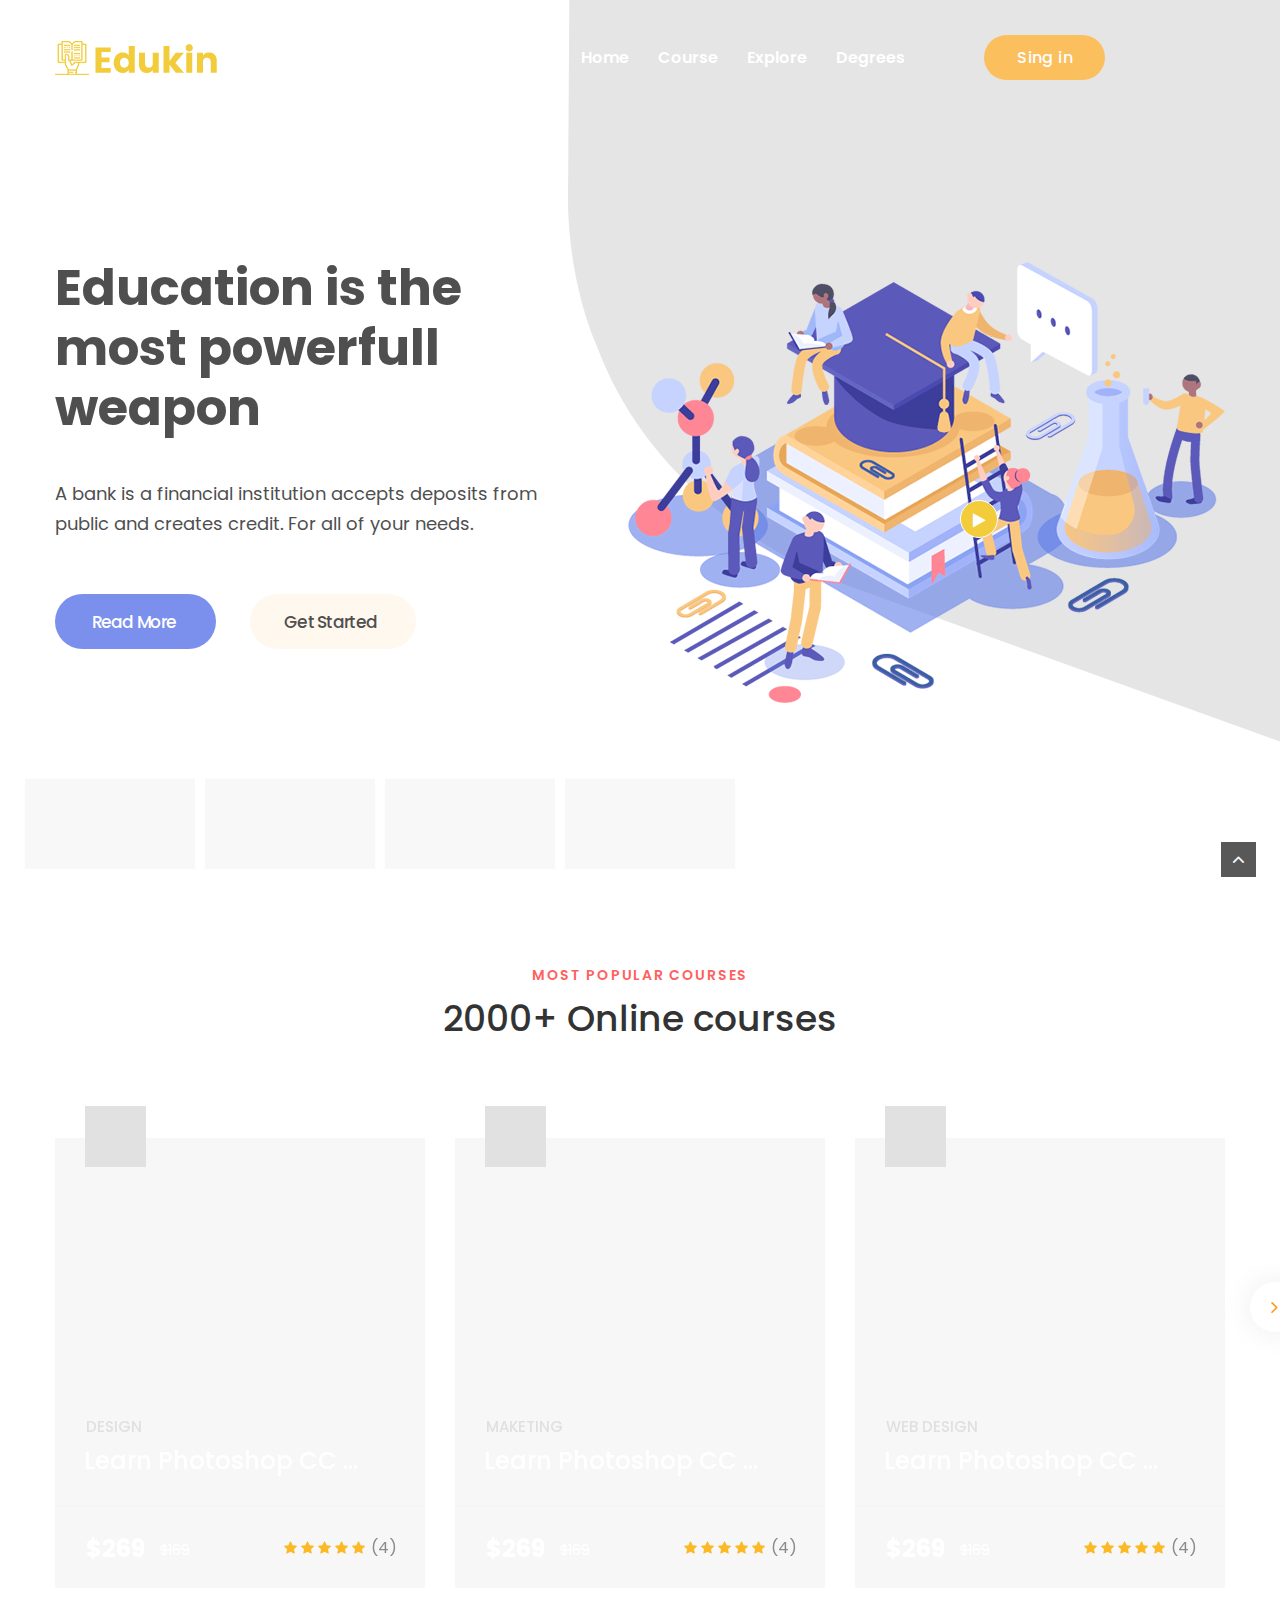
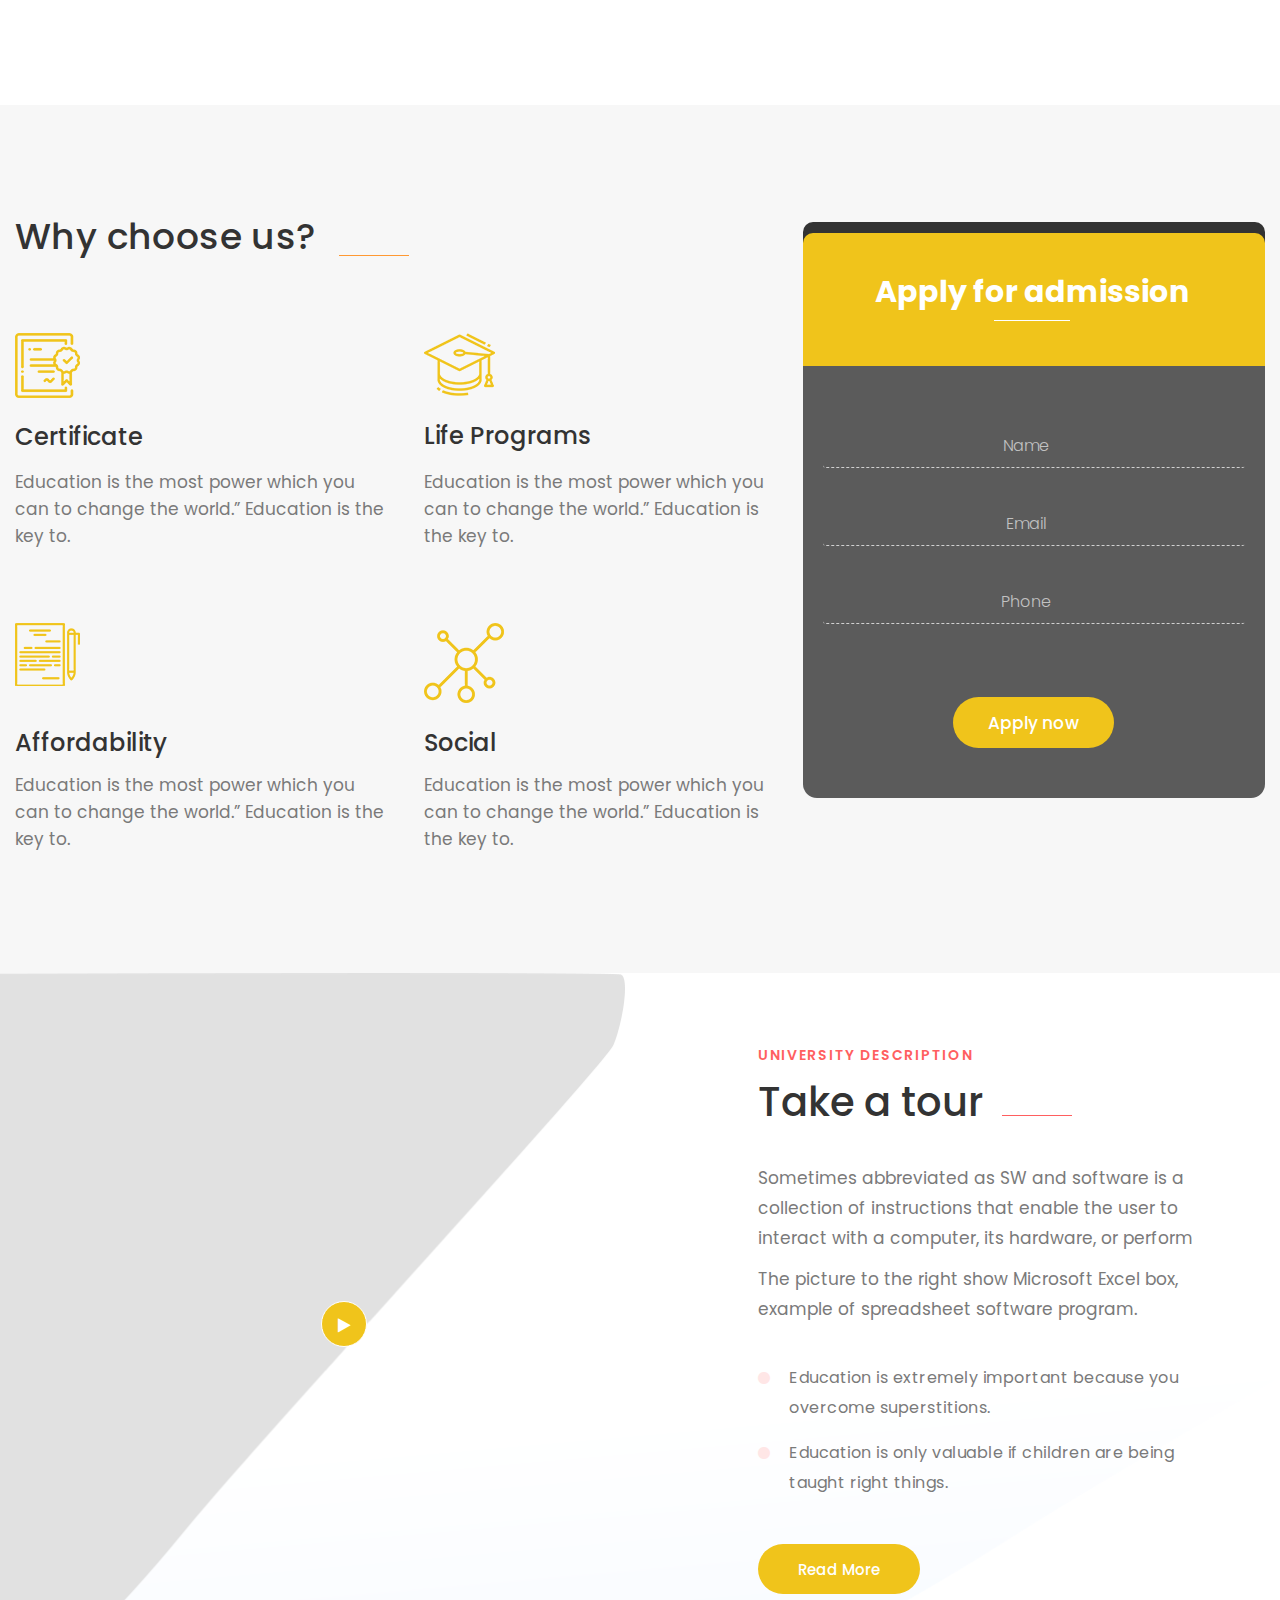
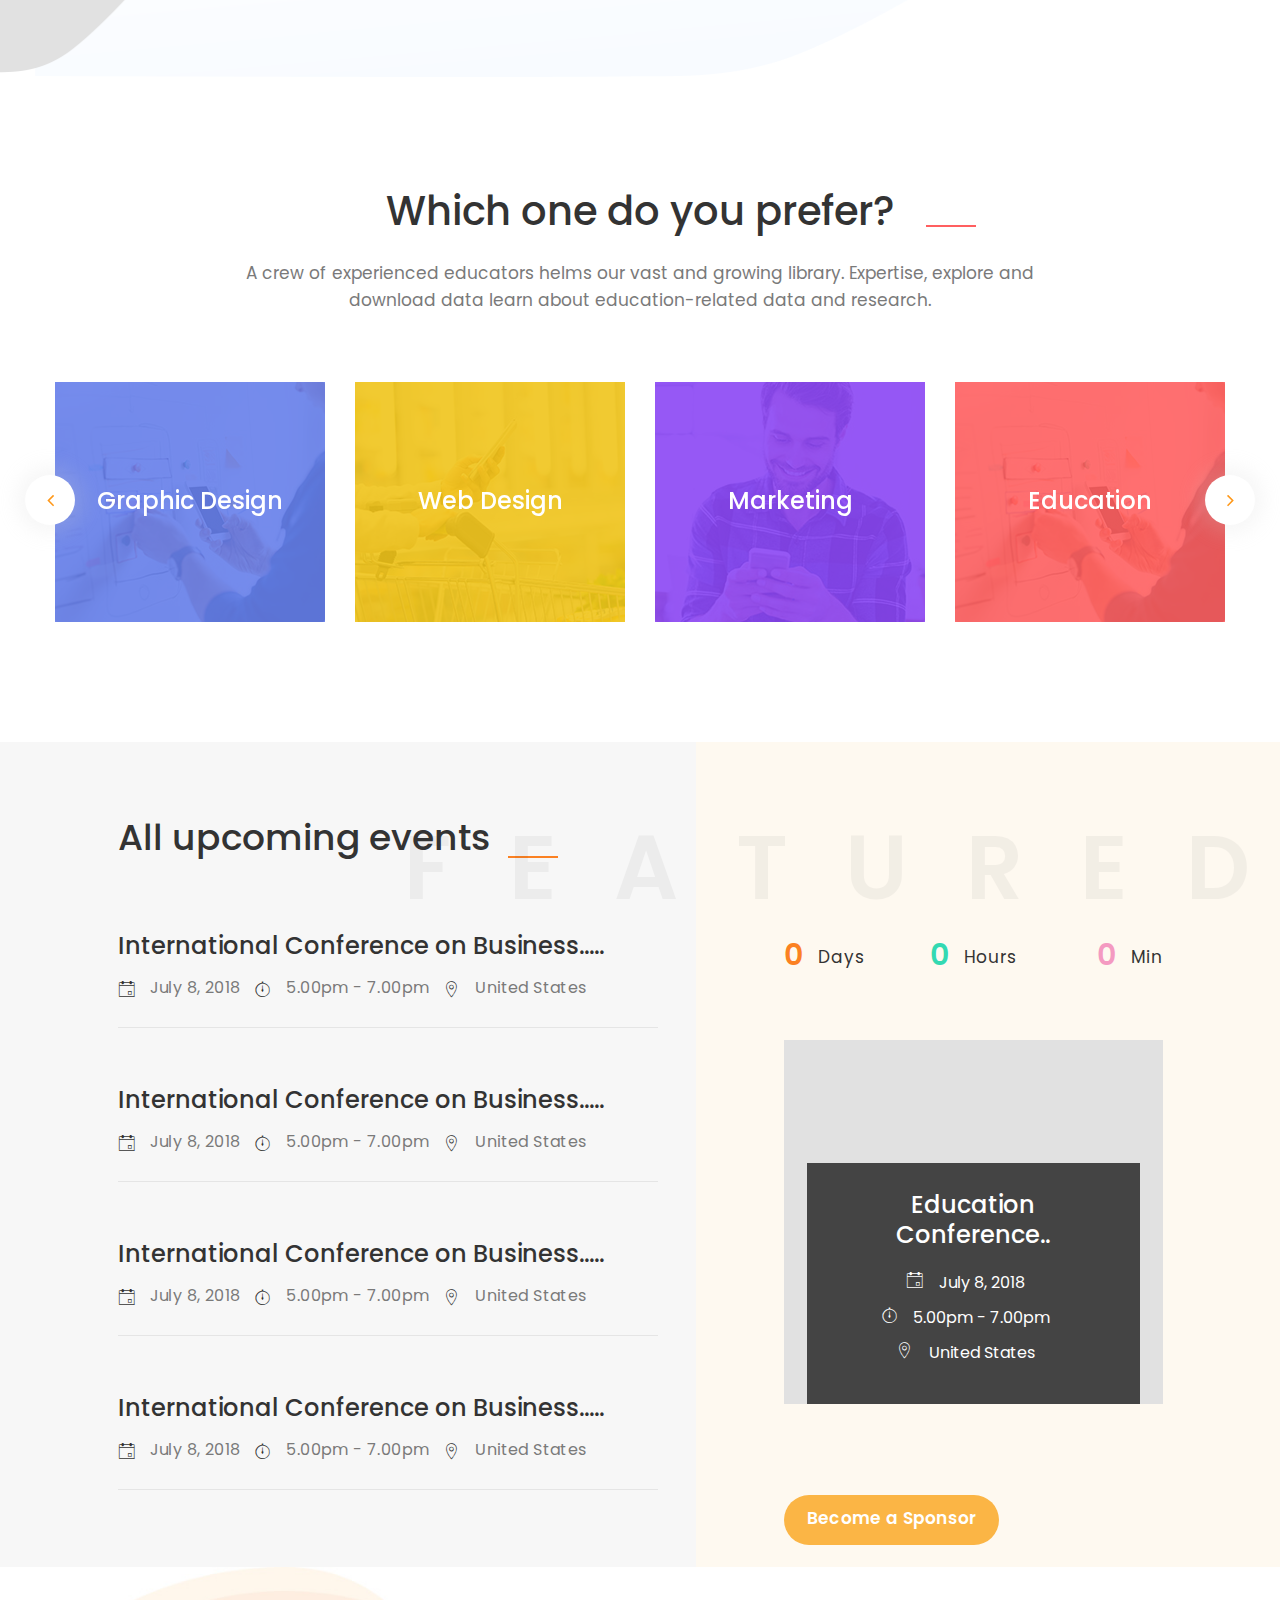
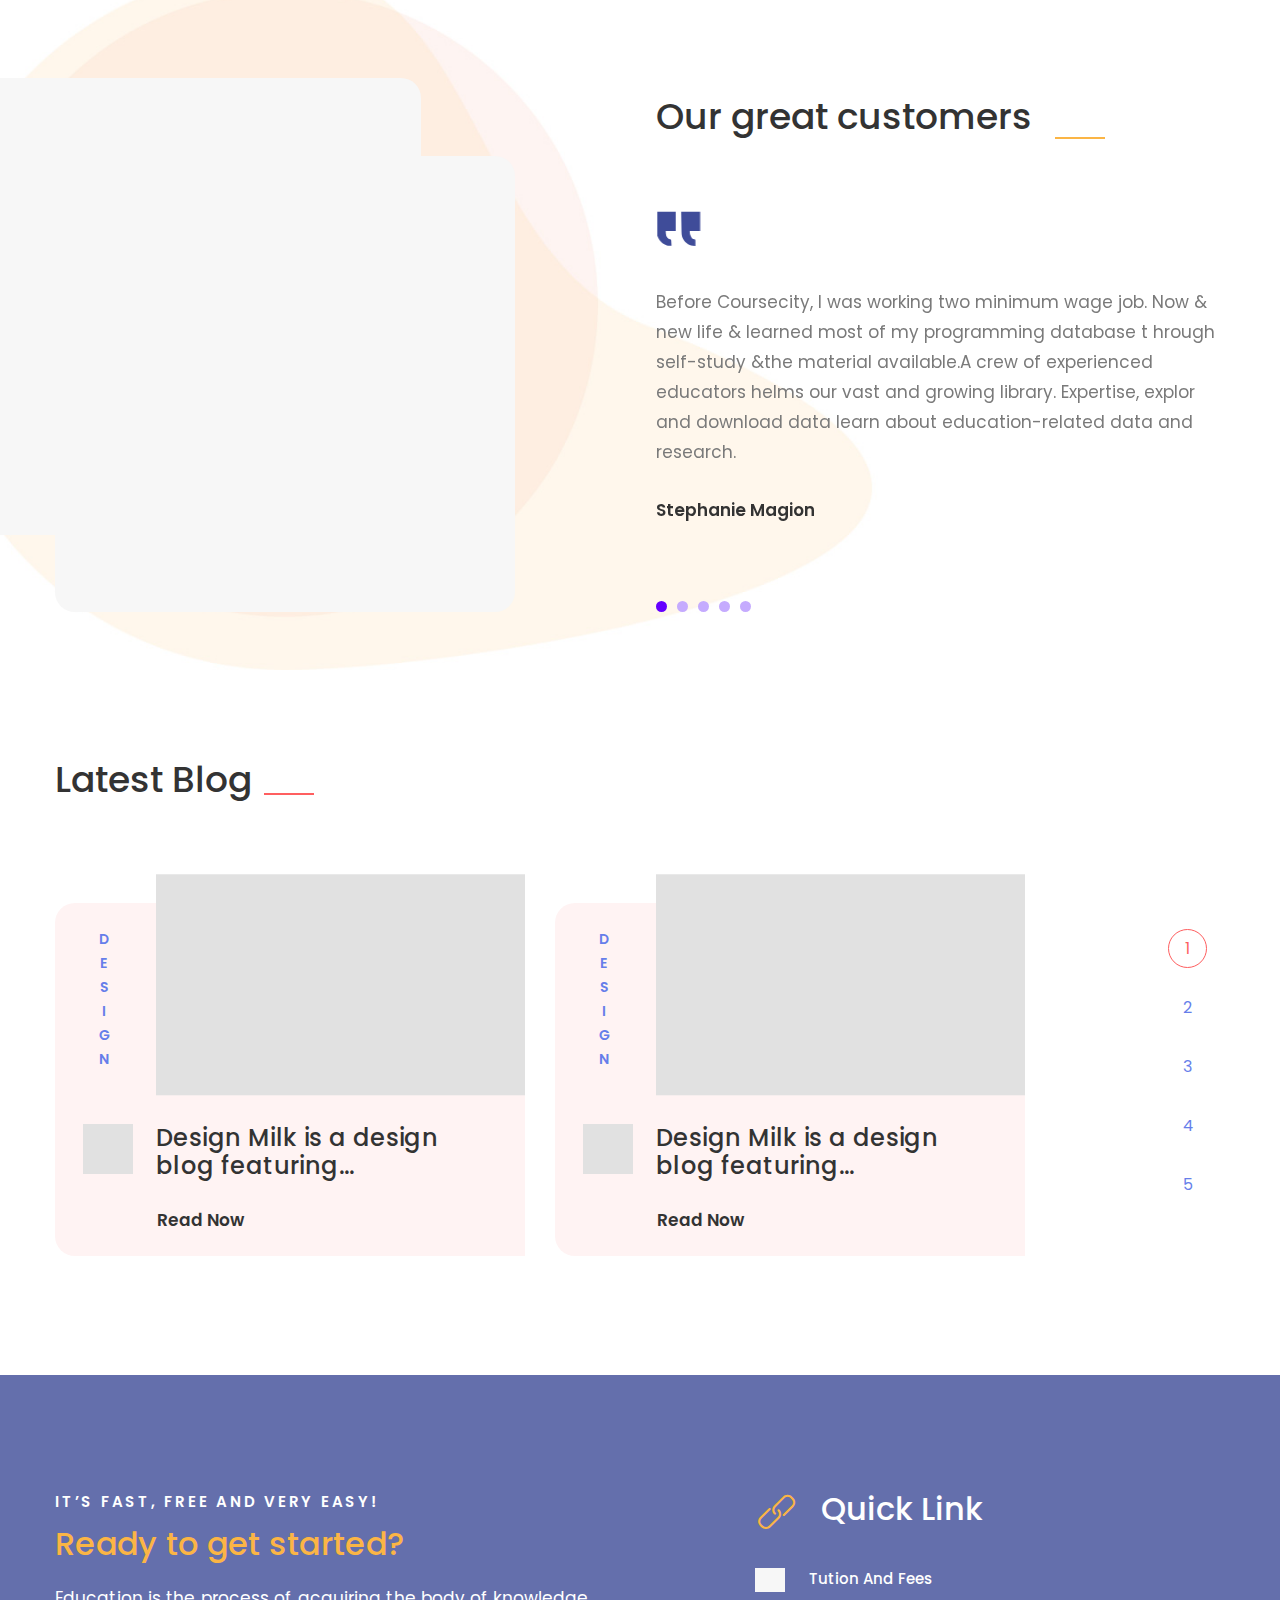
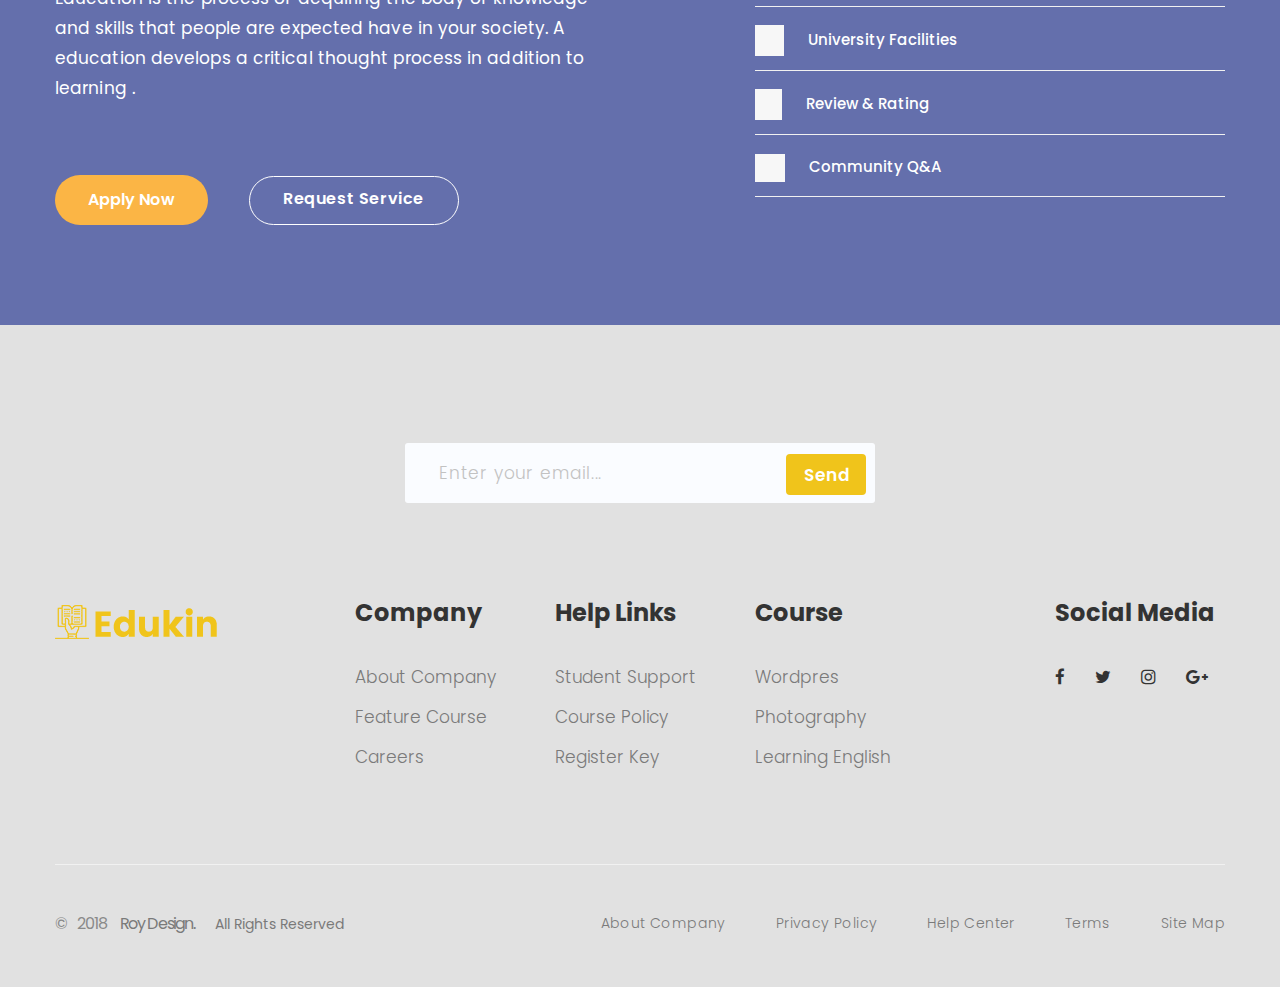
<file: home5.html>
<!DOCTYPE html>
<html lang="en">
<head>
    <meta charset="UTF-8">
    <title>edukin</title>

    <!-- Mobile Specific Metas-->
    <meta name="viewport" content="width=device-width, initial-scale=1, maximum-scale=1">
    
    <!-- Bootstrap-->
    <link rel="stylesheet" href="stylesheet/bootstrap.css">

    <!-- Template Style-->
    <link rel="stylesheet" href="stylesheet/font-awesome.css"> 
    <link rel="stylesheet" href="stylesheet/animate.css">
    <link rel="stylesheet" href="stylesheet/style.css">
    <link rel="stylesheet" href="stylesheet/shortcodes.css">
    <link rel="stylesheet" href="stylesheet/jquery-fancybox.css">
    <link rel="stylesheet" href="stylesheet/responsive.css">
    <link rel="stylesheet" href="stylesheet/flexslider.css">
    <link rel="stylesheet" href="stylesheet/owl.theme.default.min.css">
    <link rel="stylesheet" href="stylesheet/owl.carousel.min.css">
    <link rel="stylesheet" href="stylesheet/jquery.mCustomScrollbar.min.css">

    <link href="icon/favicon.ico" rel="shortcut icon">
</head>
<body>
    <div id="loading-overlay">
        <div class="loader"></div>
    </div>
    <div class="wrap-header">
        <header class="header flat-header lh-header header-style5 clearfix">
            <div class="site-header-inner">
                <div class="container">
                    <div id="logo" class="logo">
                        <a href="index.html"><img src="images/logo/05.png" alt="images"></a>
                    </div>
                    <div class="mobile-button"><span></span></div>
                    <div class="header-menu">
                        <nav id="main-nav" class="main-nav">
                            <ul class="menu">
                                <li><a href="#">Home</a>
                                    <ul class="sub-menu">
                                        <li class="menu-item"><a href="index.html">Home 1</a></li>
                                        <li class="menu-item"><a href="home2.html">Home 2</a></li>
                                        <li class="menu-item"><a href="home3.html">Home 3</a></li>
                                        <li class="menu-item"><a href="home4.html">Home 4</a></li>
                                        <li class="menu-item active"><a href="home5.html">Home 5</a></li>
                                    </ul><!-- sub-menu -->
                                </li>
                                <li><a href="#">Course</a>
                                    <ul class="sub-menu">
                                        <li class="menu-item"><a href="course.html">Course</a></li>
                                        <li class="menu-item"><a href="course-list.html">Course list</a></li>
                                        <li class="menu-item"><a href="course-single.html">Course single</a></li>
                                    </ul><!-- sub-menu -->
                                </li>
                                <li><a href="#">Explore</a>
                                    <ul class="sub-menu">
                                        <li class="menu-item"><a href="about.html">About</a></li>
                                    </ul><!-- sub-menu -->
                                </li>
                                <li><a href="#">Degrees</a>
                                    <ul class="sub-menu">
                                        <li class="menu-item"><a href="blog.html">Blog</a></li>
                                        <li class="menu-item"><a href="blog-single.html">Blog single</a></li>
                                    </ul><!-- sub-menu -->
                                </li>
                                <li class="nav-sing">
                                    <a class="sing-in" href="#">Sing in</a>
                                </li>
                            </ul>
                        </nav>
                    </div> 
                </div>
            </div>
        </header><!-- header -->
    </div><!-- wrap-header -->
    <section class="transparent-head transparent-head-style5">
        <div class="container">            
            <div class="wrap-transparent">
                <div class="pd-lf">
                    <div class="title">
                        Education is the most powerfull weapon
                    </div>
                    <p class="text">
                        A bank is a financial institution accepts deposits from public and creates credit. For all of your needs.
                    </p>
                    <div class="btn-edu">
                        <ul>
                            <li class="bt-copy">
                                <a href="#" class="bg-cl667eea">Read More</a>
                            </li>
                            <li class="bt-get">
                                <a href="#" class="bg-clfff7ec">Get Started</a>
                            </li>
                        </ul>
                    </div>
                </div>
                <div class="pd-rg">
                    <div class="videobox">
                        <a class="fancybox" data-type="iframe" href="https://www.youtube.com/embed/2Ge1GGitzLw?autoplay=1">
                            <img src="images/home3/2.png" alt="images">
                        </a>
                    </div>
                </div>
            </div>            
        </div>
    </section><!-- transparent-head -->
    <section class="partner-clients partner-clients-style5"> 
        <div class="container">
            <div class="row">   
                <div class="slide-client owl-carousel" data-auto="true" data-item="4" data-nav="false" data-dots="false">
                    <ul>
                        <li><img src="images/home1/01.png" alt="images"></li>
                    </ul>
                    <ul>
                        <li><img src="images/home1/02.png" alt="images"></li>
                    </ul>
                    <ul>
                        <li><img src="images/home1/03.png" alt="images"></li>
                    </ul>
                    <ul>
                        <li><img src="images/home1/04.png" alt="images"></li>
                    </ul>
                </div>   
            </div>
        </div>
    </section><!-- partner-clients -->
    <section class="online-courses online-courses-style5">
        <div class="container">
            <div class="title-section text-center">
                <p class="sub-title lt-sp17">Most popular courses</p>
                <div class="flat-title medium">
                   2000+ Online courses 
                </div>
            </div>
            <div class="online-courses-wrap">
                <div class="flat-carousel-box data-effect clearfix" data-gap="30" data-column="3" data-column2="2" data-column3="1" data-column4="1" data-dots="false" data-auto="false" data-nav="true">
                    <div class="owl-carousel">
                        <div class="imagebox-courses-type1">
                            <div class="featured-post">
                                <img src="images/home1/05.png" alt="images">
                            </div>
                            <div class="author-info">
                                <div class="avatar">
                                    <img src="images/home1/11.png" alt="images">
                                </div>
                                <div class="category">
                                    design
                                </div>
                                <div class="name">
                                    <a href="#">Learn Photoshop CC ...</a> 
                                </div>
                                <div class="border-bt">
                                    
                                </div>
                                <div class="evaluate">
                                    <div class="price">
                                        <span class="price-now">$269</span>
                                        <span class="price-previou"><del>$169</del></span>
                                    </div>
                                    <div class="review">
                                        <i class="fa fa-star" aria-hidden="true"></i>
                                        <i class="fa fa-star" aria-hidden="true"></i>
                                        <i class="fa fa-star" aria-hidden="true"></i>
                                        <i class="fa fa-star" aria-hidden="true"></i>
                                        <i class="fa fa-star" aria-hidden="true"></i>
                                        <span>(4)</span>
                                    </div>
                                </div>
                            </div>
                        </div>
                        <div class="imagebox-courses-type1">
                            <div class="featured-post">
                                <img src="images/home1/06.png" alt="images">
                            </div>
                            <div class="author-info">
                                <div class="avatar">
                                    <img src="images/home1/11.png" alt="images">
                                </div>
                                <div class="category">
                                    maketing
                                </div>
                                <div class="name">
                                    <a href="#">Learn Photoshop CC ...</a> 
                                </div>
                                <div class="border-bt">
                                    
                                </div>
                                <div class="evaluate">
                                    <div class="price">
                                        <span class="price-now">$269</span>
                                        <span class="price-previou"><del>$169</del></span>
                                    </div>
                                    <div class="review">
                                        <i class="fa fa-star" aria-hidden="true"></i>
                                        <i class="fa fa-star" aria-hidden="true"></i>
                                        <i class="fa fa-star" aria-hidden="true"></i>
                                        <i class="fa fa-star" aria-hidden="true"></i>
                                        <i class="fa fa-star" aria-hidden="true"></i>
                                        <span>(4)</span>
                                    </div>
                                </div>
                            </div>
                        </div>
                        <div class="imagebox-courses-type1">
                            <div class="featured-post">
                                <img src="images/home1/07.png" alt="images">
                            </div>
                            <div class="author-info">
                                <div class="avatar">
                                    <img src="images/home1/11.png" alt="images">
                                </div>
                                <div class="category">
                                    web design
                                </div>
                                <div class="name">
                                    <a href="#">Learn Photoshop CC ...</a> 
                                </div>
                                <div class="border-bt">
                                    
                                </div>
                                <div class="evaluate">
                                    <div class="price">
                                        <span class="price-now">$269</span>
                                        <span class="price-previou"><del>$169</del></span>
                                    </div>
                                    <div class="review">
                                        <i class="fa fa-star" aria-hidden="true"></i>
                                        <i class="fa fa-star" aria-hidden="true"></i>
                                        <i class="fa fa-star" aria-hidden="true"></i>
                                        <i class="fa fa-star" aria-hidden="true"></i>
                                        <i class="fa fa-star" aria-hidden="true"></i>
                                        <span>(4)</span>
                                    </div>
                                </div>
                            </div>
                        </div>
                        <div class="imagebox-courses-type1">
                            <div class="featured-post">
                                <img src="images/home1/05.png" alt="images">
                            </div>
                            <div class="author-info">
                                <div class="avatar">
                                    <img src="images/home1/11.png" alt="images">
                                </div>
                                <div class="category">
                                    design
                                </div>
                                <div class="name">
                                    <a href="#">Learn Photoshop CC ...</a> 
                                </div>
                                <div class="border-bt">
                                    
                                </div>
                                <div class="evaluate">
                                    <div class="price">
                                        <span class="price-now">$269</span>
                                        <span class="price-previou"><del>$169</del></span>
                                    </div>
                                    <div class="review">
                                        <i class="fa fa-star" aria-hidden="true"></i>
                                        <i class="fa fa-star" aria-hidden="true"></i>
                                        <i class="fa fa-star" aria-hidden="true"></i>
                                        <i class="fa fa-star" aria-hidden="true"></i>
                                        <i class="fa fa-star" aria-hidden="true"></i>
                                        <span>(4)</span>
                                    </div>
                                </div>
                            </div>
                        </div>
                        <div class="imagebox-courses-type1">
                            <div class="featured-post">
                                <img src="images/home1/06.png" alt="images">
                            </div>
                            <div class="author-info">
                                <div class="avatar">
                                    <img src="images/home1/11.png" alt="images">
                                </div>
                                <div class="category">
                                    maketing
                                </div>
                                <div class="name">
                                    <a href="#">Learn Photoshop CC ...</a> 
                                </div>
                                <div class="border-bt">
                                    
                                </div>
                                <div class="evaluate">
                                    <div class="price">
                                        <span class="price-now">$269</span>
                                        <span class="price-previou"><del>$169</del></span>
                                    </div>
                                    <div class="review">
                                        <i class="fa fa-star" aria-hidden="true"></i>
                                        <i class="fa fa-star" aria-hidden="true"></i>
                                        <i class="fa fa-star" aria-hidden="true"></i>
                                        <i class="fa fa-star" aria-hidden="true"></i>
                                        <i class="fa fa-star" aria-hidden="true"></i>
                                        <span>(4)</span>
                                    </div>
                                </div>
                            </div>
                        </div>
                        <div class="imagebox-courses-type1">
                            <div class="featured-post">
                                <img src="images/home1/07.png" alt="images">
                            </div>
                            <div class="author-info">
                                <div class="avatar">
                                    <img src="images/home1/11.png" alt="images">
                                </div>
                                <div class="category">
                                    web design
                                </div>
                                <div class="name">
                                    <a href="#">Learn Photoshop CC ...</a> 
                                </div>
                                <div class="border-bt">
                                    
                                </div>
                                <div class="evaluate">
                                    <div class="price">
                                        <span class="price-now">$269</span>
                                        <span class="price-previou"><del>$169</del></span>
                                    </div>
                                    <div class="review">
                                        <i class="fa fa-star" aria-hidden="true"></i>
                                        <i class="fa fa-star" aria-hidden="true"></i>
                                        <i class="fa fa-star" aria-hidden="true"></i>
                                        <i class="fa fa-star" aria-hidden="true"></i>
                                        <i class="fa fa-star" aria-hidden="true"></i>
                                        <span>(4)</span>
                                    </div>
                                </div>
                            </div>
                        </div>
                        <div class="imagebox-courses-type1">
                            <div class="featured-post">
                                <img src="images/home1/05.png" alt="images">
                            </div>
                            <div class="author-info">
                                <div class="avatar">
                                    <img src="images/home1/11.png" alt="images">
                                </div>
                                <div class="category">
                                    design
                                </div>
                                <div class="name">
                                    <a href="#">Learn Photoshop CC ...</a> 
                                </div>
                                <div class="border-bt">
                                    
                                </div>
                                <div class="evaluate">
                                    <div class="price">
                                        <span class="price-now">$269</span>
                                        <span class="price-previou"><del>$169</del></span>
                                    </div>
                                    <div class="review">
                                        <i class="fa fa-star" aria-hidden="true"></i>
                                        <i class="fa fa-star" aria-hidden="true"></i>
                                        <i class="fa fa-star" aria-hidden="true"></i>
                                        <i class="fa fa-star" aria-hidden="true"></i>
                                        <i class="fa fa-star" aria-hidden="true"></i>
                                        <span>(4)</span>
                                    </div>
                                </div>
                            </div>
                        </div>
                        <div class="imagebox-courses-type1">
                            <div class="featured-post">
                                <img src="images/home1/06.png" alt="images">
                            </div>
                            <div class="author-info">
                                <div class="avatar">
                                    <img src="images/home1/11.png" alt="images">
                                </div>
                                <div class="category">
                                    maketing
                                </div>
                                <div class="name">
                                    <a href="#">Learn Photoshop CC ...</a> 
                                </div>
                                <div class="border-bt">
                                    
                                </div>
                                <div class="evaluate">
                                    <div class="price">
                                        <span class="price-now">$269</span>
                                        <span class="price-previou"><del>$169</del></span>
                                    </div>
                                    <div class="review">
                                        <i class="fa fa-star" aria-hidden="true"></i>
                                        <i class="fa fa-star" aria-hidden="true"></i>
                                        <i class="fa fa-star" aria-hidden="true"></i>
                                        <i class="fa fa-star" aria-hidden="true"></i>
                                        <i class="fa fa-star" aria-hidden="true"></i>
                                        <span>(4)</span>
                                    </div>
                                </div>
                            </div>
                        </div>
                        <div class="imagebox-courses-type1">
                            <div class="featured-post">
                                <img src="images/home1/07.png" alt="images">
                            </div>
                            <div class="author-info">
                                <div class="avatar">
                                    <img src="images/home1/11.png" alt="images">
                                </div>
                                <div class="category">
                                    web design
                                </div>
                                <div class="name">
                                    <a href="#">Learn Photoshop CC ...</a> 
                                </div>
                                <div class="border-bt">
                                    
                                </div>
                                <div class="evaluate">
                                    <div class="price">
                                        <span class="price-now">$269</span>
                                        <span class="price-previou"><del>$169</del></span>
                                    </div>
                                    <div class="review">
                                        <i class="fa fa-star" aria-hidden="true"></i>
                                        <i class="fa fa-star" aria-hidden="true"></i>
                                        <i class="fa fa-star" aria-hidden="true"></i>
                                        <i class="fa fa-star" aria-hidden="true"></i>
                                        <i class="fa fa-star" aria-hidden="true"></i>
                                        <span>(4)</span>
                                    </div>
                                </div>
                            </div>
                        </div>
                    </div>
                </div>
           </div>
        </div>
    </section><!-- online-courses -->
    <section class="flat-benefit flat-benefit-style5 clearfix">
        <div class="container-fluid">
            <div class="col-benefit-left">
                <div class="wrap-inconbox-benefit">
                    <div class="title-section">
                        <div class="flat-title medium heading-type2">Why choose us?</div>
                    </div>
                    <div class="iconbox-benefit iconbox-benefit-style5">
                        <div class="row">
                            <div class="col-lg-6 col-md-6 col-sm-6 col-sx-12">
                                <div class="themesflat-content-box" data-padding="0% 4% 0% 0%" data-sdesktoppadding="0% 0% 0% 0%" data-ssdesktoppadding="0% 0% 0% 0%"data-mobipadding="0% 0% 0% 0%" data-smobipadding="0% 0% 0% 0%">                                    
                                    <div class="iconbox">
                                        <div class="iconbox-icon">
                                            <img src="images/home5/04.png" alt="images">
                                        </div>
                                        <div class="iconbox-content img-one">
                                            <h3>
                                                <a href="#">Certificate</a>
                                            </h3>
                                            <p>
                                                Education is the most power which you can to change the world.” Education is the key to.
                                            </p>
                                        </div>
                                    </div>
                                </div>
                            </div>
                            <div class="col-lg-6 col-md-6 col-sm-6 col-sx-12">
                                <div class="themesflat-content-box" data-padding="0% 4% 0% 0%" data-sdesktoppadding="0% 15px 0% 0%" data-ssdesktoppadding="0% 15px 0% 0%"data-mobipadding="0% 0% 0% 0%" data-smobipadding="0% 0% 0% 0%">
                                    <div class="iconbox">
                                        <div class="iconbox-icon">
                                            <img src="images/home5/05.png" alt="images">
                                        </div>
                                        <div class="iconbox-content img-two">
                                            <h3>
                                                <a href="#">Life Programs</a>
                                            </h3>
                                            <p>
                                                Education is the most power which you can to change the world.” Education is the key to.
                                            </p>
                                        </div>
                                    </div>
                                </div>
                            </div>
                            <div class="col-lg-6 col-md-6 col-sm-6 col-sx-12">
                                <div class="themesflat-content-box" data-padding="0% 4% 0% 0%" data-sdesktoppadding="0% 0% 0% 0%" data-ssdesktoppadding="0% 0% 0% 0%"data-mobipadding="0% 0% 0% 0%" data-smobipadding="0% 0% 0% 0%">
                                    <div class="iconbox">
                                        <div class="iconbox-icon">
                                            <img src="images/home5/06.png" alt="images">
                                        </div>
                                        <div class="iconbox-content img-three">
                                            <h3>
                                                <a href="#">Affordability</a>
                                            </h3>
                                            <p>
                                                Education is the most power which you can to change the world.” Education is the key to.
                                            </p>
                                        </div>
                                    </div>
                                </div>
                            </div>
                            <div class="col-lg-6 col-md-6 col-sm-6 col-sx-12">
                                <div class="themesflat-content-box" data-padding="0% 4% 0% 0%" data-sdesktoppadding="0% 15px 0% 0%" data-ssdesktoppadding="0% 15px 0% 0%"data-mobipadding="0% 0% 0% 0%" data-smobipadding="0% 0% 0% 0%">
                                    <div class="iconbox">
                                        <div class="iconbox-icon">
                                            <img src="images/home5/07.png" alt="images">
                                        </div>
                                        <div class="iconbox-content img-four">
                                            <h3>
                                                <a href="#">Social</a>
                                            </h3>
                                            <p>
                                                Education is the most power which you can to change the world.” Education is the key to.
                                            </p>
                                        </div>
                                    </div>
                                </div>
                            </div>
                        </div>
                    </div>
                </div>
            </div>
            <div class="col-benefit-right">
                <div class="apply-admission bg-apply-type1">
                    <div class="apply-admission-wrap type5 bd-type2">
                        <div class="apply-admission-inner">
                            <h2 class="title text-center">
                                <span>Apply for admission</span>
                            </h2>
                        </div>
                    </div>
                    <div class="form-apply">
                        <div class="section-overlay333"></div>
                        <form action="#" class="apply-now">
                            <ul>
                                <li><input type="search" placeholder="Name"></li>
                                <li><input type="search" placeholder="Email"></li>
                                <li><input type="search" placeholder="Phone"></li>
                            </ul>
                            <div class="btn-50 hv-border text-center">
                                <button class="btn bg-clf0c41b">
                                    Apply now
                                </button>
                            </div>
                        </form>  
                    </div>
                </div>
            </div>
        </div>
    </section><!-- flat-benefit -->
    <section class="flat-introduce flat-introduce-style5 clearfix">
        <div class="container">
            <div class="row">
                <div class="col-lg-6">
                    <div class="videobox">
                        <a class="fancybox" data-type="iframe" href="https://www.youtube.com/embed/2Ge1GGitzLw?autoplay=1"></a>
                    </div>
                </div>
                <div class="col-lg-6">
                    <div class="content-introduce content-introduce-style5">
                        <div class="title-section">
                            <p class="sub-title lt-sp18">University description</p>
                            <div class="flat-title larger heading-type1">Take a tour</div>
                        </div>
                        <div class="content-introduce-inner">
                            <p>
                                Sometimes abbreviated as SW and  software is a collection of instructions that enable the user to interact with a computer, its hardware, or perform
                            </p>
                            <p>
                                The picture to the right show Microsoft Excel box, example of spreadsheet software program.
                            </p>
                            <div class="content-list">
                                <ul>
                                    <li>
                                        <span class="text">
                                            Education is extremely important because you overcome superstitions.
                                        </span>
                                    </li>
                                    <li>
                                        <span class="text">
                                            Education is only valuable if children are being taught right things.
                                        </span>
                                    </li>
                                </ul>
                            </div>
                            <div class="btn-read-more hv-bg333">
                                <a href="#">Read More</a>
                            </div>
                        </div>
                    </div>
                </div>
            </div>
        </div>
    </section><!-- flat-introduce -->
    <section class="flat-hobby flat-hobby-style5">
        <div class="container">
            <div class="section-heading text-center">
                <div class="title-section">
                    <div class="flat-title larger heading-type17">Which one do you prefer?</div>
                </div>
                <p class="caption">
                    A crew of experienced educators helms our vast and growing library. Expertise, explore and download data  learn about education-related data and research.
                </p>
            </div>
            <div class="carousel-hobby carousel-hobby-style5">
                <div class="flat-carousel-box data-effect clearfix" data-gap="30" data-column="4" data-column2="3" data-column3="2" data-column4="1" data-dots="true" data-auto="true" data-nav="true">
                    <div class="owl-carousel">
                        <div class="imagebox-hobby">
                            <div class="overlay667eea"></div>
                            <img src="images/home3/2.jpg" alt="images">
                            <a href="#" class="text-white">Graphic Design</a>
                        </div>
                        <div class="imagebox-hobby">
                            <div class="overlayf0c41b"></div>
                            <img src="images/home3/3.jpg" alt="images">
                            <a href="#" class="text-white">Web Design</a>
                        </div>
                        <div class="imagebox-hobby">
                            <div class="overlay8b46f4"></div>
                            <img src="images/home3/4.jpg" alt="images">
                            <a href="#" class="text-white">Marketing</a>
                        </div>
                        <div class="imagebox-hobby">
                            <div class="overlayff5f60-op09"></div>
                            <img src="images/home3/5.jpg" alt="images">
                            <a href="#" class="text-white">Education</a>
                        </div>

                        <div class="imagebox-hobby">
                            <div class="overlay667eea"></div>
                            <img src="images/home3/2.jpg" alt="images">
                            <a href="#" class="text-white">Graphic Design</a>
                        </div>
                        <div class="imagebox-hobby">
                            <div class="overlayf0c41b"></div>
                            <img src="images/home3/3.jpg" alt="images">
                            <a href="#" class="text-white">Web Design</a>
                        </div>
                        <div class="imagebox-hobby">
                            <div class="overlay8b46f4"></div>
                            <img src="images/home3/4.jpg" alt="images">
                            <a href="#" class="text-white">Marketing</a>
                        </div>
                        <div class="imagebox-hobby">
                            <div class="overlayff5f60-op09"></div>
                            <img src="images/home3/5.jpg" alt="images">
                            <a href="#" class="text-white">Education</a>
                        </div>
                    </div>
                </div>
            </div>
        </div>
    </section><!-- flat-hobby -->
    <section class="flat-event flat-event-bg flat-event-style5 event-bg2 equalize sm-equalize-auto clearfix">
        <div class="content-event-left">
            <div class="themesflat-content-box" data-padding="11.1% 15px 11.2% 24.5%" data-sdesktoppadding="11% 15px 11% 16.9%" data-ssdesktoppadding="10% 15px 10% 8.5%" data-mobipadding="90px 15% 100px 15%" data-smobipadding="90px 15px 100px 15px">
                <div class="wrap-event">  
                    <div class="title-section">
                        <div class="flat-title medium heading-type8">
                           All upcoming events
                        </div>
                    </div>
                    <div class="inner">
                        <div class="content-event">
                            <div class="entry-info clearfix">
                                <div class="entry-title">
                                    <a href="#">
                                        International Conference on Business.....
                                    </a>
                                </div>
                                <div class="entry-meta">
                                    <ul>
                                        <li class="date clearfix">
                                            <span class="icon-event icon-icons8-planner-100"></span>
                                            <span class="detail-event">July 8, 2018</span>
                                        </li>
                                        <li class="time clearfix">
                                            <span class="icon-event icon-icons8-stopwatch-100"></span>
                                            <span class="detail-event">5.00pm - 7.00pm</span>
                                        </li>
                                        <li class="location clearfix">
                                            <span class="icon-event icon-icons8-marker-100"></span>
                                            <span class="detail-event">United States</span>
                                        </li>
                                    </ul>
                                </div>
                            </div>
                        </div>
                        <div class="content-event">
                            <div class="entry-info clearfix">
                                <div class="entry-title">
                                    <a href="#">
                                        International Conference on Business.....
                                    </a>
                                </div>
                                <div class="entry-meta">
                                    <ul>
                                        <li class="date clearfix">
                                            <span class="icon-event icon-icons8-planner-100"></span>
                                            <span class="detail-event">July 8, 2018</span>
                                        </li>
                                        <li class="time clearfix">
                                            <span class="icon-event icon-icons8-stopwatch-100"></span>
                                            <span class="detail-event">5.00pm - 7.00pm</span>
                                        </li>
                                        <li class="location clearfix">
                                            <span class="icon-event icon-icons8-marker-100"></span>
                                            <span class="detail-event">United States</span>
                                        </li>
                                    </ul>
                                </div>
                            </div>
                        </div>
                        <div class="content-event">
                            <div class="entry-info clearfix">
                                <div class="entry-title">
                                    <a href="#">
                                        International Conference on Business.....
                                    </a>
                                </div>
                                <div class="entry-meta">
                                    <ul>
                                        <li class="date clearfix">
                                            <span class="icon-event icon-icons8-planner-100"></span>
                                            <span class="detail-event">July 8, 2018</span>
                                        </li>
                                        <li class="time clearfix">
                                            <span class="icon-event icon-icons8-stopwatch-100"></span>
                                            <span class="detail-event">5.00pm - 7.00pm</span>
                                        </li>
                                        <li class="location clearfix">
                                            <span class="icon-event icon-icons8-marker-100"></span>
                                            <span class="detail-event">United States</span>
                                        </li>
                                    </ul>
                                </div>
                            </div>
                        </div>
                        <div class="content-event">
                            <div class="entry-info clearfix">
                                <div class="entry-title">
                                    <a href="#">
                                        International Conference on Business.....
                                    </a>
                                </div>
                                <div class="entry-meta">
                                    <ul>
                                        <li class="date clearfix">
                                            <span class="icon-event icon-icons8-planner-100"></span>
                                            <span class="detail-event">July 8, 2018</span>
                                        </li>
                                        <li class="time clearfix">
                                            <span class="icon-event icon-icons8-stopwatch-100"></span>
                                            <span class="detail-event">5.00pm - 7.00pm</span>
                                        </li>
                                        <li class="location clearfix">
                                            <span class="icon-event icon-icons8-marker-100"></span>
                                            <span class="detail-event">United States</span>
                                        </li>
                                    </ul>
                                </div>
                            </div>
                        </div>
                    </div>
                </div>
            </div>
        </div>
        <div class="content-event-right">
            <div class="themesflat-content-box" data-padding="9.2% 29.8% 0% 14.9%" data-sdesktoppadding="9.2% 20% 0% 15%" data-ssdesktoppadding="4% 8% 25% 8%"data-mobipadding="100px 15% 100px 15%" data-smobipadding="100px 15px 100px 15px">
                <div class="caption">
                    FEATURED
                </div>
                <div class="wrap-event">
                    <div class="flat-counter count-time" data-day="00" data-month="00" data-year="2020" data-hour="00" data-minutes="00" data-second="00">
                        <div class="counter">
                            <ul>
                                <li class="content-counter">
                                    <div class="wrap-bg">
                                        <div class="inner-bg days">
                                            <span class="numb-count numb cl-fb8122">192</span>
                                            <span class="name-count">Days</span>
                                        </div>
                                    </div>
                                </li>
                                <li class="content-counter">
                                    <div class="wrap-bg">
                                        <div class="inner-bg hours">
                                            <span class="numb-count numb cl-33d9b2">8</span>
                                            <span class="name-count">Hours</span>
                                        </div>
                                    </div>
                                </li>
                                <li class="content-counter ">
                                    <div class="wrap-bg">
                                        <div class="inner-bg seconds">
                                            <span class="numb-count numb cl-f49ac1">28</span>
                                            <span class="name-count">Min</span>
                                        </div>
                                    </div>
                                </li>
                            </ul>
                        </div>
                    </div>
                    <div class="featured">
                        <div class="featured-wrap">
                            <img src="images/home2/8.jpg" alt="images">
                            <div class="bg-333"> 
                                <div class="entry-title text-center">
                                    <a href="#" class="text-white">Education Conference..</a>
                                </div>
                                <ul>
                                    <li class="date clearfix">
                                        <span class="icon-event icon-icons8-planner-100"></span>
                                        <span class="detail-event">July 8, 2018</span>
                                    </li>
                                    <li class="time clearfix">
                                        <span class="icon-event icon-icons8-stopwatch-100"></span>
                                        <span class="detail-event">5.00pm - 7.00pm</span>
                                    </li>
                                    <li class="location clearfix">
                                        <span class="icon-event icon-icons8-marker-100"></span>
                                        <span class="detail-event">United States</span>
                                    </li>
                                </ul>
                            </div>
                        </div>
                    </div>
                    <div class="flat-button hv-bg333">
                        <a href="#" class="btn-become">
                            Become a Sponsor
                        </a>
                    </div>
                </div>
            </div>
        </div>
    </section><!-- flat-event -->
    <section class="testimonial testimonial-style5 clearfix">
        <div class="container">
            <div class="col-left">
                <div class="featured-post">
                    <img src="images/home5/08.png" alt="images">
                    <div class="stand-behind">
                        <img src="images/home5/09.png" alt="images">
                    </div>
                </div>
            </div>
            <div class="col-right">
                <div class="title-section">
                    <div class="flat-title medium heading-type15">Our great customers</div>
                </div>
                <div class="client-style1 wrap-testimonial clearfix">
                    <div class="flat-carousel-box data-effect clearfix" data-gap="30" data-column="1" data-column2="1" data-column3="1" data-column4="1" data-dots="true" data-auto="false" data-nav="false">
                        <div class="owl-carousel">
                            <div class="client-info">
                                <span class="icon-quote icon-icons8-get-quote-filled-100"></span>
                                <div class="speech">
                                    Before Coursecity, I was working two minimum wage job. Now & new life & learned most of my programming database t hrough self-study &the material available.A crew of experienced educators helms our vast and growing library. Expertise, explor and download data  learn about education-related data and research.
                                </div>
                                <div class="name">
                                    Stephanie Magion
                                </div>
                            </div>
                            <div class="client-info">
                                <span class="icon-quote icon-icons8-get-quote-filled-100"></span>
                                <div class="speech">
                                    Before Coursecity, I was working two minimum wage job. Now & new life & learned most of my programming database t hrough self-study &the material available.A crew of experienced educators helms our vast and growing library. Expertise, explor and download data  learn about education-related data and research.
                                </div>
                                <div class="name">
                                    Stephanie Magion
                                </div>
                            </div>
                            <div class="client-info">
                                <span class="icon-quote icon-icons8-get-quote-filled-100"></span>
                                <div class="speech">
                                    Before Coursecity, I was working two minimum wage job. Now & new life & learned most of my programming database t hrough self-study &the material available.A crew of experienced educators helms our vast and growing library. Expertise, explor and download data  learn about education-related data and research.
                                </div>
                                <div class="name">
                                    Stephanie Magion
                                </div>
                            </div>
                            <div class="client-info">
                                <span class="icon-quote icon-icons8-get-quote-filled-100"></span>
                                <div class="speech">
                                    Before Coursecity, I was working two minimum wage job. Now & new life & learned most of my programming database t hrough self-study &the material available.A crew of experienced educators helms our vast and growing library. Expertise, explor and download data  learn about education-related data and research.
                                </div>
                                <div class="name">
                                    Stephanie Magion
                                </div>
                            </div>
                            <div class="client-info">
                                <span class="icon-quote icon-icons8-get-quote-filled-100"></span>
                                <div class="speech">
                                    Before Coursecity, I was working two minimum wage job. Now & new life & learned most of my programming database t hrough self-study &the material available.A crew of experienced educators helms our vast and growing library. Expertise, explor and download data  learn about education-related data and research.
                                </div>
                                <div class="name">
                                    Stephanie Magion
                                </div>
                            </div>
                        </div>
                    </div>
                </div>
            </div>
        </div>
    </section><!-- testimonial -->
    <section class="latest-blog cl-dots1 latest-blog-type1 latest-blog-style5">
        <div class="container">
            <div class="title-section">
                <div class="flat-title medium heading-type16">
                    Latest Blog
                </div>
            </div>
            <div class="flat-carousel-box data-effect clearfix" data-gap="30" data-column="2" data-column2="2" data-column3="1" data-column4="1" data-dots="true" data-auto="false" data-nav="false">
                <div class="owl-carousel">
                    <article class="post post-style1 post-bg">
                        <div class="bg clearfix">
                            <div class="position cl-667eea lt-sp4">
                                DESIGN
                            </div>
                            <div class="featured-post">
                                <img src="images/home1/34.png" alt="images">
                            </div>
                        </div>
                        <div class="post-content clearfix">
                            <div class="entry-info cleafix">
                                <div class="avatar">
                                    <img src="images/home1/36.png" alt="images">
                                </div>
                                <div class="post-title">
                                    <h5>
                                        <a href="#" class="lt-sp04">Design Milk is a design blog featuring...</a>
                                    </h5>
                                </div>
                            </div>
                            
                            <div class="post-link">
                                <a href="#">Read Now</a>
                            </div>
                        </div>
                    </article>
                    <article class="post post-style1 post-bg">
                        <div class="bg clearfix">
                            <div class="position cl-667eea lt-sp4">
                                DESIGN
                            </div>
                            <div class="featured-post">
                                <img src="images/home1/35.png" alt="images">
                            </div>
                        </div>
                        <div class="post-content clearfix">
                            <div class="entry-info cleafix">
                                <div class="avatar">
                                    <img src="images/home1/36.png" alt="images">
                                </div>
                                <div class="post-title">
                                    <h5>
                                        <a href="#" class="lt-sp04">Design Milk is a design blog featuring...</a>
                                    </h5>
                                </div>
                            </div>
                            
                            <div class="post-link">
                                <a href="#">Read Now</a>
                            </div>
                        </div>
                    </article>
                    <article class="post post-style1 post-bg">
                        <div class="bg clearfix">
                            <div class="position cl-667eea lt-sp4">
                                DESIGN
                            </div>
                            <div class="featured-post">
                                <img src="images/home1/34.png" alt="images">
                            </div>
                        </div>
                        <div class="post-content clearfix">
                            <div class="entry-info cleafix">
                                <div class="avatar">
                                    <img src="images/home1/36.png" alt="images">
                                </div>
                                <div class="post-title">
                                    <h5>
                                        <a href="#" class="lt-sp04">Design Milk is a design blog featuring...</a>
                                    </h5>
                                </div>
                            </div>
                            
                            <div class="post-link">
                                <a href="#">Read Now</a>
                            </div>
                        </div>
                    </article>
                    <article class="post post-style1 post-bg">
                        <div class="bg clearfix">
                            <div class="position cl-667eea lt-sp4">
                                DESIGN
                            </div>
                            <div class="featured-post">
                                <img src="images/home1/35.png" alt="images">
                            </div>
                        </div>
                        <div class="post-content clearfix">
                            <div class="entry-info cleafix">
                                <div class="avatar">
                                    <img src="images/home1/36.png" alt="images">
                                </div>
                                <div class="post-title">
                                    <h5>
                                        <a href="#" class="lt-sp04">Design Milk is a design blog featuring...</a>
                                    </h5>
                                </div>
                            </div>
                            
                            <div class="post-link">
                                <a href="#">Read Now</a>
                            </div>
                        </div>
                    </article>
                    <article class="post post-style1 post-bg">
                        <div class="bg clearfix">
                            <div class="position cl-667eea lt-sp4">
                                DESIGN
                            </div>
                            <div class="featured-post">
                                <img src="images/home1/34.png" alt="images">
                            </div>
                        </div>
                        <div class="post-content clearfix">
                            <div class="entry-info cleafix">
                                <div class="avatar">
                                    <img src="images/home1/36.png" alt="images">
                                </div>
                                <div class="post-title">
                                    <h5>
                                        <a href="#" class="lt-sp04">Design Milk is a design blog featuring...</a>
                                    </h5>
                                </div>
                            </div>
                            
                            <div class="post-link">
                                <a href="#">Read Now</a>
                            </div>
                        </div>
                    </article>
                    <article class="post post-style1 post-bg">
                        <div class="bg clearfix">
                            <div class="position cl-667eea lt-sp4">
                                DESIGN
                            </div>
                            <div class="featured-post">
                                <img src="images/home1/35.png" alt="images">
                            </div>
                        </div>
                        <div class="post-content clearfix">
                            <div class="entry-info cleafix">
                                <div class="avatar">
                                    <img src="images/home1/36.png" alt="images">
                                </div>
                                <div class="post-title">
                                    <h5>
                                        <a href="#" class="lt-sp04">Design Milk is a design blog featuring...</a>
                                    </h5>
                                </div>
                            </div>
                            
                            <div class="post-link">
                                <a href="#">Read Now</a>
                            </div>
                        </div>
                    </article>
                    <article class="post post-style1 post-bg">
                        <div class="bg clearfix">
                            <div class="position cl-667eea lt-sp4">
                                DESIGN
                            </div>
                            <div class="featured-post">
                                <img src="images/home1/34.png" alt="images">
                            </div>
                        </div>
                        <div class="post-content clearfix">
                            <div class="entry-info cleafix">
                                <div class="avatar">
                                    <img src="images/home1/36.png" alt="images">
                                </div>
                                <div class="post-title">
                                    <h5>
                                        <a href="#" class="lt-sp04">Design Milk is a design blog featuring...</a>
                                    </h5>
                                </div>
                            </div>
                            
                            <div class="post-link">
                                <a href="#">Read Now</a>
                            </div>
                        </div>
                    </article>
                    <article class="post post-style1 post-bg">
                        <div class="bg clearfix">
                            <div class="position cl-667eea lt-sp4">
                                DESIGN
                            </div>
                            <div class="featured-post">
                                <img src="images/home1/35.png" alt="images">
                            </div>
                        </div>
                        <div class="post-content clearfix">
                            <div class="entry-info cleafix">
                                <div class="avatar">
                                    <img src="images/home1/36.png" alt="images">
                                </div>
                                <div class="post-title">
                                    <h5>
                                        <a href="#" class="lt-sp04">Design Milk is a design blog featuring...</a>
                                    </h5>
                                </div>
                            </div>
                            
                            <div class="post-link">
                                <a href="#">Read Now</a>
                            </div>
                        </div>
                    </article>
                    <article class="post post-style1 post-bg">
                        <div class="bg clearfix">
                            <div class="position cl-667eea lt-sp4">
                                DESIGN
                            </div>
                            <div class="featured-post">
                                <img src="images/home1/34.png" alt="images">
                            </div>
                        </div>
                        <div class="post-content clearfix">
                            <div class="entry-info cleafix">
                                <div class="avatar">
                                    <img src="images/home1/36.png" alt="images">
                                </div>
                                <div class="post-title">
                                    <h5>
                                        <a href="#" class="lt-sp04">Design Milk is a design blog featuring...</a>
                                    </h5>
                                </div>
                            </div>
                            
                            <div class="post-link">
                                <a href="#">Read Now</a>
                            </div>
                        </div>
                    </article>
                    <article class="post post-style1 post-bg">
                        <div class="bg clearfix">
                            <div class="position cl-667eea lt-sp4">
                                DESIGN
                            </div>
                            <div class="featured-post">
                                <img src="images/home1/35.png" alt="images">
                            </div>
                        </div>
                        <div class="post-content clearfix">
                            <div class="entry-info cleafix">
                                <div class="avatar">
                                    <img src="images/home1/36.png" alt="images">
                                </div>
                                <div class="post-title">
                                    <h5>
                                        <a href="#" class="lt-sp04">Design Milk is a design blog featuring...</a>
                                    </h5>
                                </div>
                            </div>
                            
                            <div class="post-link">
                                <a href="#">Read Now</a>
                            </div>
                        </div>
                    </article>
                </div>
            </div>
        </div>
    </section><!-- latest-blog -->
    <section class="quick-link quick-link-style5 parallax parallax2">
        <div class="section-overlay"></div>
        <div class="container">
            <div class="row">
                <div class="col-lg-7">
                    <div class="wrap-link-left">
                        <div class="caption lt-sp275">
                            It’s fast, free and very easy!
                        </div>
                        <div class="heading-lf lt-sp03">
                            Ready to get started?
                        </div>
                        <p class="lt-sp009">
                            Education is the process of acquiring the body of knowledge and skills that people are expected have in your society. A education develops a critical thought process in addition to learning .
                        </p>
                        <div class="btn-apply-link">
                            <ul>
                                <li>
                                    <a href="#" class="btn btn-apply bg-clfbb545">Apply now</a>
                                </li>
                                <li>
                                    <a href="#" class="btn btn-request lt-sp06">Request Service</a>
                                </li>
                            </ul>
                        </div>
                    </div>
                </div>
                <div class="col-lg-5">
                    <div class="wrap-link-right">
                        <div class="heading-rg">
                            <span>Quick Link</span>
                        </div>
                        <ul class="info-quick-link">
                            <li>
                                <img src="images/home1/38.png" alt="images">
                                <a href="#">Tution And Fees</a>
                            </li>
                            <li>
                                <img src="images/home1/39.png" alt="images">
                                <a href="#">University Facilities</a>
                            </li>
                            <li>
                                <img src="images/home1/40.png" alt="images">
                                <a href="#">Review & Rating</a>
                            </li>
                            <li>
                                <img src="images/home1/41.png" alt="images">
                                <a href="#">Community Q&A</a>
                            </li>
                        </ul>
                    </div>
                </div>
            </div>
        </div>
    </section><!-- quick-link -->
    <footer id="footer" class="footer-type1">
        <div class="form-send-email">
            <div class="container">                
                <form action="#" class="form-send">
                    <input type="search" placeholder="Enter your email...">
                    <button class="btn send-button bg-clf0c41b">
                        Send
                    </button>
                </form>
            </div>
        </div>
        <div id="footer-widget">
            <div class="container">
                <div class="row">
                    <div class="col-lg-3 col-footer">
                       <div class="logo-footer">
                           <img src="images/logo/05.png" alt="images">
                       </div>
                    </div>
                    <div class="col-lg-2 col-company">
                        <h3 class="widget widget-title">
                            Company
                        </h3>
                        <ul class="widget-nav-menu">
                            <li><a href="#">About Company</a></li>
                            <li><a href="#">Feature Course</a></li>
                            <li><a href="#">Careers</a></li>
                        </ul>
                    </div>
                    <div class="col-lg-2 col-link">
                        <h3 class="widget widget-title">
                            Help Links
                        </h3>
                        <ul class="widget-nav-menu">
                            <li><a href="#">Student Support</a></li>
                            <li><a href="#">Course Policy</a></li>
                            <li><a href="#">Register  Key</a></li>
                        </ul>
                    </div>
                    <div class="col-lg-3 col-course">
                        <h3 class="widget widget-title">
                            Course
                        </h3>
                        <ul class="widget-nav-menu">
                            <li><a href="#">Wordpres</a></li>
                            <li><a href="#">Photography</a></li>
                            <li><a href="#">Learning English</a></li>
                        </ul>
                    </div>
                    <div class="col-lg-2 col-media">
                        <h3 class="widget widget-title">
                            Social Media
                        </h3>
                        <ul class="widget-social-media">
                            <li><a href="#"><i class="fa fa-facebook" aria-hidden="true"></i></a></li>
                            <li><a href="#"><i class="fa fa-twitter" aria-hidden="true"></i></a></li>
                            <li><a href="#"><i class="fa fa-instagram" aria-hidden="true"></i></a></li>
                            <li><a href="#"><i class="fa fa-google-plus" aria-hidden="true"></i></a></li>
                        </ul>
                    </div>
                </div>
            </div>
        </div>
        <div id="bottom" class="bottom-type1 clearfix has-spacer">
            <div id="bottom-bar-inner" class="container">
                <div class="bottom-bar-inner-wrap">
                    <div class="bottom-bar-content">
                        <div id="copyright">
                            © 
                            <span class="text-year">
                                2018
                            </span>
                            <span class="text-name">
                                Roy Design.
                            </span>
                            <span class="license">
                                <a href="#">All Rights Reserved</a>
                            </span>
                        </div>
                    </div>
                    <div class="bottom-bar-menu">
                        <ul class="bottom-nav">
                            <li class="menu-item"><a href="#">About Company</a></li>
                            <li class="menu-item"><a href="#">Privacy Policy</a></li>
                            <li class="menu-item"><a href="#">Help Center</a></li>
                            <li class="menu-item"><a href="#">Terms</a></li>
                            <li class="menu-item"><a href="#">Site Map</a></li>
                        </ul>
                    </div>
                </div>
            </div>
        </div>
        <a id="scroll-top" class="show"></a>
    </footer><!-- footer -->

    <script src="javascript/jquery.min.js"></script>
    <script src="javascript/rev-slider.js"></script>
    <script src="javascript/plugins.js"></script>
    <script src="javascript/jquery-countTo.js"></script>
    <script src="javascript/jquery-ui.js"></script>
    <script src="javascript/jquery-fancybox.js"></script>
    <script src="javascript/flex-slider.min.js"></script>
    <script src="javascript/scroll-img.js"></script>
    <script src="javascript/owl.carousel.min.js"></script>
    <script src="javascript/jquery.mCustomScrollbar.concat.min.js"></script>
    <script src="javascript/parallax.js"></script>
    <script src="javascript/jquery-isotope.js"></script>
    <script src="javascript/equalize.min.js"></script>
    <script src="javascript/main.js"></script>

    <!-- slider -->
    <script src="rev-slider/js/jquery.themepunch.tools.min.js"></script>
    <script src="rev-slider/js/jquery.themepunch.revolution.min.js"></script>

    <!-- Load Extensions only on Local File Systems ! The following part can be removed on Server for On Demand Loading -->
    <script src="rev-slider/js/extensions/extensionsrevolution.extension.actions.min.js"></script>
    <script src="rev-slider/js/extensions/extensionsrevolution.extension.carousel.min.js"></script>
    <script src="rev-slider/js/extensions/extensionsrevolution.extension.kenburn.min.js"></script>
    <script src="rev-slider/js/extensions/extensionsrevolution.extension.layeranimation.min.js"></script>
    <script src="rev-slider/js/extensions/extensionsrevolution.extension.migration.min.js"></script>
    <script src="rev-slider/js/extensions/extensionsrevolution.extension.navigation.min.js"></script>
    <script src="rev-slider/js/extensions/extensionsrevolution.extension.parallax.min.js"></script>
    <script src="rev-slider/js/extensions/extensionsrevolution.extension.slideanims.min.js"></script>
    <script src="rev-slider/js/extensions/extensionsrevolution.extension.video.min.js"></script>
</body>
</html>
</file>
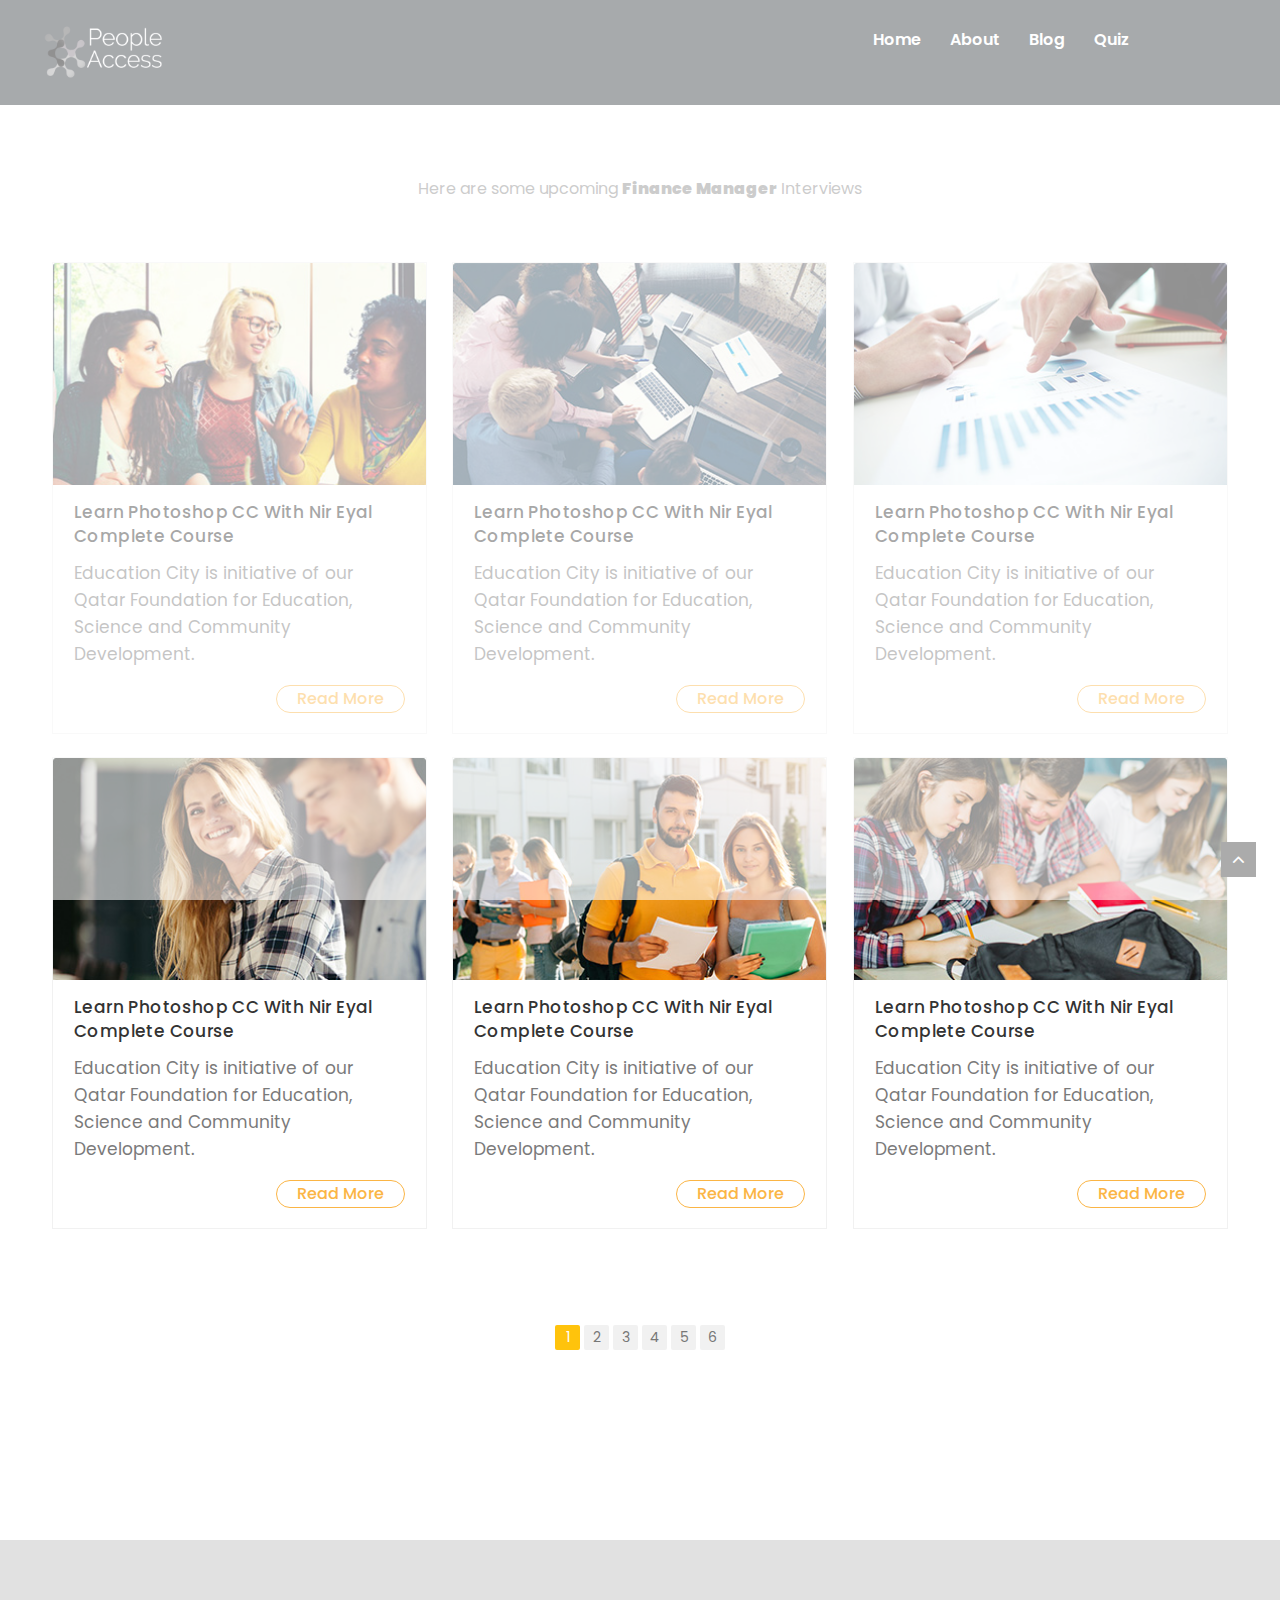
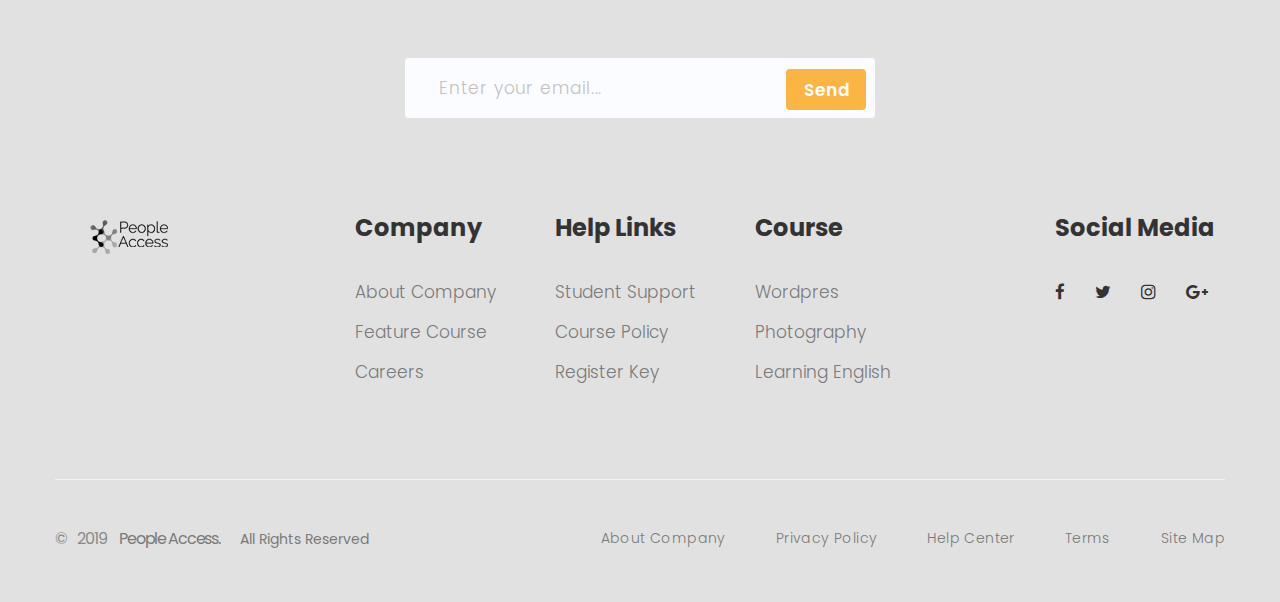
<file: jobs.html>
<!DOCTYPE html>
<html lang="en">
<head>
    <meta charset="UTF-8">
    <title>Jobs - People Access</title>

    <!-- Mobile Specific Metas-->
    <meta name="viewport" content="width=device-width, initial-scale=1, maximum-scale=1">
    
    <!-- Bootstrap-->
    <link rel="stylesheet" href="stylesheet/bootstrap.css">

    <!-- Template Style-->
    <link rel="stylesheet" href="stylesheet/font-awesome.css"> 
    <link rel="stylesheet" href="stylesheet/animate.css">
    <link rel="stylesheet" href="stylesheet/style.css">
    <link rel="stylesheet" href="stylesheet/shortcodes.css">
    <link rel="stylesheet" href="stylesheet/jquery-fancybox.css">
    <link rel="stylesheet" href="stylesheet/responsive.css">
    <link rel="stylesheet" href="stylesheet/flexslider.css">
    <link rel="stylesheet" href="stylesheet/owl.theme.default.min.css">
    <link rel="stylesheet" href="stylesheet/owl.carousel.min.css">
    <link rel="stylesheet" href="stylesheet/jquery.mCustomScrollbar.min.css">

    <link href="icon/favicon.ico" rel="shortcut icon">
</head>
<body>
    <div id="loading-overlay">
        <div class="loader"></div>
    </div>
    <div class="bg-header">
        <div class="flat-header-blog">
            <div class="top-bar clearfix">
                <div class="container">
                    <div class="row">
                        <div class="col-lg-6 col-md-8 col-sm-12 col-xs-12">
                            <ul class="information">
                                <li class="phone lt-sp003">
                                    <i class="fa fa-phone" aria-hidden="true"></i> +91 254 785 587
                                </li>
                                <li class="email">
                                    <i class="fa fa-envelope" aria-hidden="true"></i> educate@info.com
                                </li>
                            </ul>
                        </div>
                        <div class="col-lg-6 col-md-4 col-sm-12 col-xs-12">
                            <ul class="nav-sing">
                                <li><a href="#">Sing In</a></li>
                                <li><a href="#">Sing Up</a></li>
                            </ul>
                        </div>
                    </div>
                </div>
            </div>
            <header class="header menu-bar header-blog hv-menu-type2">
                <div class="container"> 
                    <div class="menu-bar-wrap clearfix">
                        <div id="logo" class="logo">
                            <a href="index.html"><img src="images/logo/02.png" alt="images"></a>
                        </div>
                        <div class="mobile-button"><span></span></div>
                        <div class="header-menu">
                                <nav id="main-nav" class="main-nav">
                                    <ul class="menu">
                                        <li><a href="/index.html">Home</a>
                                        </li>
                                        <li><a href="about.html">About</a>
                                        </li>
                                        <li><a href="blog.html">Blog</a>
                                        </li>
                                        <li><a href="/game.html">Quiz</a>
                                        </li>
                                    </ul>
                                </nav>
                            </div>
                    </div>
                </div>
            </header>
            <div class="page-title page-title-blog">
                <div class="page-title-inner">
                    <div class="breadcrumbs breadcrumbs-blog text-left">
                        <div class="container">
                            <div class="breadcrumbs-wrap">
                                <ul class="breadcrumbs-inner">
                                    <li><a href="index.html">Home</a></li>
                                    <li><a href="course.html">Course</a></li>
                                </ul>
                                <div class="title">
                                    Course
                                </div>
                            </div>
                        </div>
                    </div>
                </div>
            </div>
        </div>
    </div><!-- bg-header -->
    <div class="course-grid">
        <div class="container">
            <div class="flat-portfolio">
            

                <div class="title-section text-center">
                       
                        <p class="caption text-center">
Here are some upcoming  <strong>Finance Manager</strong> Interviews                         </p>
                    </div>
               
            <div class="flat-courses clearfix isotope-courses">
                <div class="course clearfix Marketing Certificate Popular">    
                    <div class="flat-course">
                        <div class="featured-post post-media">
                            <div class="entry-image pic">
                                <img src="images/course-grid/1.jpg" alt="images">
                                <div class="hover-effect"></div>
                                <div class="links">
                                    <a href="#">Preview</a>
                                </div>
                            </div>
                        </div>
                        <div class="course-content clearfix">
                            <div class="wrap-course-content">
                                <h4>
                                    <a href="#">Learn Photoshop CC With Nir Eyal Complete Course</a>
                                </h4>
                                <p>
                                    Education City is initiative of our Qatar Foundation for Education, Science and Community Development. 
                                </p>
                                <div class="author-info">
                                    <div class="author-name">
                                        
                                    </div>
                                    <div class="enroll">
                                        <a href="#">Read More</a>
                                    </div>
                                </div>
                            </div>
                            
                        </div>
                    </div>
                </div> 
                <div class="course clearfix Marketing">    
                    <div class="flat-course">
                        <div class="featured-post post-media active">
                            <div class="entry-image pic">
                                <img src="images/course-grid/2.jpg" alt="images">
                                <div class="hover-effect"></div>
                                <div class="links">
                                    <a href="#">Preview</a>
                                </div>
                            </div>
                        </div>
                        <div class="course-content clearfix">
                            <div class="wrap-course-content">
                                <h4>
                                    <a href="#">Learn Photoshop CC With Nir Eyal Complete Course</a>
                                </h4>
                                <p>
                                    Education City is initiative of our Qatar Foundation for Education, Science and Community Development. 
                                </p>
                                <div class="author-info">
                                    <div class="author-name">
                                        
                                    </div>
                                    <div class="enroll">
                                        <a href="#">Read More</a>
                                    </div>
                                </div>
                            </div>
                            
                        </div>
                    </div>
                </div> 
                <div class="course clearfix Popular Certificate">    
                    <div class="flat-course">
                        <div class="featured-post post-media">
                            <div class="entry-image pic">
                                <img src="images/course-grid/3.jpg" alt="images">
                                <div class="hover-effect"></div>
                                <div class="links">
                                    <a href="#">Preview</a>
                                </div>
                            </div>
                        </div>
                        <div class="course-content clearfix">
                            <div class="wrap-course-content">
                                <h4>
                                    <a href="#">Learn Photoshop CC With Nir Eyal Complete Course</a>
                                </h4>
                                <p>
                                    Education City is initiative of our Qatar Foundation for Education, Science and Community Development. 
                                </p>
                                <div class="author-info">
                                    <div class="author-name">
                                        
                                    </div>
                                    <div class="enroll">
                                        <a href="#">Read More</a>
                                    </div>
                                </div>
                            </div>
                            
                        </div>
                    </div>
                </div> 
                <div class="course clearfix Marketing Certificate Learning">    
                    <div class="flat-course">
                        <div class="featured-post post-media">
                            <div class="entry-image pic">
                                <img src="images/course-grid/4.jpg" alt="images">
                                <div class="hover-effect"></div>
                                <div class="links">
                                    <a href="#">Preview</a>
                                </div>
                            </div>
                        </div>
                        <div class="course-content clearfix">
                            <div class="wrap-course-content">
                                <h4>
                                    <a href="#">Learn Photoshop CC With Nir Eyal Complete Course</a>
                                </h4>
                                <p>
                                    Education City is initiative of our Qatar Foundation for Education, Science and Community Development.  
                                </p>
                                <div class="author-info">
                                    <div class="author-name">
                                        
                                    </div>
                                    <div class="enroll">
                                        <a href="#">Read More</a>
                                    </div>
                                </div>
                            </div>
                            
                        </div>
                    </div>
                </div> 
                <div class="course clearfix Marketing Certificate">    
                    <div class="flat-course">
                        <div class="featured-post post-media">
                            <div class="entry-image pic">
                                <img src="images/course-grid/5.jpg" alt="images">
                                <div class="hover-effect"></div>
                                <div class="links">
                                    <a href="#">Preview</a>
                                </div>
                            </div>
                        </div>
                        <div class="course-content clearfix">
                            <div class="wrap-course-content">
                                <h4>
                                    <a href="#">Learn Photoshop CC With Nir Eyal Complete Course</a>
                                </h4>
                                <p>
                                    Education City is initiative of our Qatar Foundation for Education, Science and Community Development. 
                                </p>
                                <div class="author-info">
                                    <div class="author-name">
                                        
                                    </div>
                                    <div class="enroll">
                                        <a href="#">Read More</a>
                                    </div>
                                </div>
                            </div>
                            
                        </div>
                    </div>
                </div> 
                <div class="course clearfix Marketing Certificate">    
                    <div class="flat-course">
                        <div class="featured-post post-media">
                            <div class="entry-image pic">
                                <img src="images/course-grid/6.jpg" alt="images">
                                <div class="hover-effect"></div>
                                <div class="links">
                                    <a href="#">Preview</a>
                                </div>
                            </div>
                        </div>
                        <div class="course-content clearfix">
                            <div class="wrap-course-content">
                                <h4>
                                    <a href="#">Learn Photoshop CC With Nir Eyal Complete Course</a>
                                </h4>
                                <p>
                                    Education City is initiative of our Qatar Foundation for Education, Science and Community Development. 
                                </p>
                                <div class="author-info">
                                    <div class="author-name">
                                        
                                    </div>
                                    <div class="enroll">
                                        <a href="#">Read More</a>
                                    </div>
                                </div>
                            </div>
                            
                        </div>
                    </div>
                </div> 
              
               
               
            </div> 
            <div class="pagination">
                <ul>
                    <li><a href="#" class="page-numbers current">1</a></li>
                    <li><a href="#" class="page-numbers">2</a></li>
                    <li><a href="#" class="page-numbers">3</a></li>
                    <li><a href="#" class="page-numbers">4</a></li>
                    <li><a href="#" class="page-numbers">5</a></li>
                    <li><a href="#" class="page-numbers">6</a></li>
                </ul>
            </div>
        </div>
    </div><!-- course-grid -->

    

    <footer id="footer" class="footer-type1">
            <div class="form-send-email">
                <div class="container">
                    <form action="#" class="form-send">
                        <input type="search" placeholder="Enter your email...">
                        <button class="btn send-button bg-clfbb545">
                            Send
                        </button>
                    </form>
                </div>
            </div>
            <div id="footer-widget">
                <div class="container">
                    <div class="row"> 
                        <div class="col-lg-3 col-footer">
                           <div class="logo-footer">
                               <img src="images/logo/04.png" alt="images">
                           </div>
                        </div>
                        <div class="col-lg-2 col-company">
                            <h3 class="widget widget-title">
                                Company
                            </h3>
                            <ul class="widget-nav-menu">
                                <li><a href="#">About Company</a></li>
                                <li><a href="#">Feature Course</a></li>
                                <li><a href="#">Careers</a></li>
                            </ul>
                        </div>
                        <div class="col-lg-2 col-link">
                            <h3 class="widget widget-title">
                                Help Links
                            </h3>
                            <ul class="widget-nav-menu">
                                <li><a href="#">Student Support</a></li>
                                <li><a href="#">Course Policy</a></li>
                                <li><a href="#">Register  Key</a></li>
                            </ul>
                        </div>
                        <div class="col-lg-3 col-course">
                            <h3 class="widget widget-title">
                                Course
                            </h3>
                            <ul class="widget-nav-menu">
                                <li><a href="#">Wordpres</a></li>
                                <li><a href="#">Photography</a></li>
                                <li><a href="#">Learning English</a></li>
                            </ul>
                        </div>
                        <div class="col-lg-2 col-media">
                            <h3 class="widget widget-title">
                                Social Media
                            </h3>
                            <ul class="widget-social-media">
                                <li><a href="#"><i class="fa fa-facebook" aria-hidden="true"></i></a></li>
                                <li><a href="#"><i class="fa fa-twitter" aria-hidden="true"></i></a></li>
                                <li><a href="#"><i class="fa fa-instagram" aria-hidden="true"></i></a></li>
                                <li><a href="#"><i class="fa fa-google-plus" aria-hidden="true"></i></a></li>
                            </ul>
                        </div>
                    </div>
                </div>
            </div>
            <div id="bottom" class="bottom-type1 clearfix has-spacer">
                <div id="bottom-bar-inner" class="container">
                    <div class="bottom-bar-inner-wrap">
                        <div class="bottom-bar-content">
                            <div id="copyright">
                                © 
                                <span class="text-year">
                                    2019
                                </span>
                                <span class="text-name">
                                    People Access.
                                </span>
                                <span class="license">
                                    <a href="#">All Rights Reserved</a>
                                </span>
                            </div>
                        </div>
                        <div class="bottom-bar-menu">
                            <ul class="bottom-nav">
                                <li class="menu-item"><a href="#">About Company</a></li>
                                <li class="menu-item"><a href="#">Privacy Policy</a></li>
                                <li class="menu-item"><a href="#">Help Center</a></li>
                                <li class="menu-item"><a href="#">Terms</a></li>
                                <li class="menu-item"><a href="#">Site Map</a></li>
                            </ul>
                        </div>
                    </div>
                </div>
            </div>
            <a id="scroll-top" class="show"></a>
        </footer><!-- footer -->

    <script src="javascript/jquery.min.js"></script>
    <script src="javascript/rev-slider.js"></script>
    <script src="javascript/plugins.js"></script>
    <script src="javascript/jquery-countTo.js"></script>
    <script src="javascript/jquery-ui.js"></script>
    <script src="javascript/jquery-fancybox.js"></script>
    <script src="javascript/flex-slider.min.js"></script>
    <script src="javascript/scroll-img.js"></script>
    <script src="javascript/owl.carousel.min.js"></script>
    <script src="javascript/jquery.mCustomScrollbar.concat.min.js"></script>
    <script src="javascript/parallax.js"></script>
    <script src="javascript/jquery-isotope.js"></script>
    <script src="javascript/equalize.min.js"></script>
    <script src="javascript/main.js"></script>


    <!-- slider -->
    <script src="rev-slider/js/jquery.themepunch.tools.min.js"></script>
    <script src="rev-slider/js/jquery.themepunch.revolution.min.js"></script>

    <!-- Load Extensions only on Local File Systems ! The following part can be removed on Server for On Demand Loading -->
    <script src="rev-slider/js/extensions/extensionsrevolution.extension.actions.min.js"></script>
    <script src="rev-slider/js/extensions/extensionsrevolution.extension.carousel.min.js"></script>
    <script src="rev-slider/js/extensions/extensionsrevolution.extension.kenburn.min.js"></script>
    <script src="rev-slider/js/extensions/extensionsrevolution.extension.layeranimation.min.js"></script>
    <script src="rev-slider/js/extensions/extensionsrevolution.extension.migration.min.js"></script>
    <script src="rev-slider/js/extensions/extensionsrevolution.extension.navigation.min.js"></script>
    <script src="rev-slider/js/extensions/extensionsrevolution.extension.parallax.min.js"></script>
    <script src="rev-slider/js/extensions/extensionsrevolution.extension.slideanims.min.js"></script>
    <script src="rev-slider/js/extensions/extensionsrevolution.extension.video.min.js"></script>
</body>
</html>
</file>
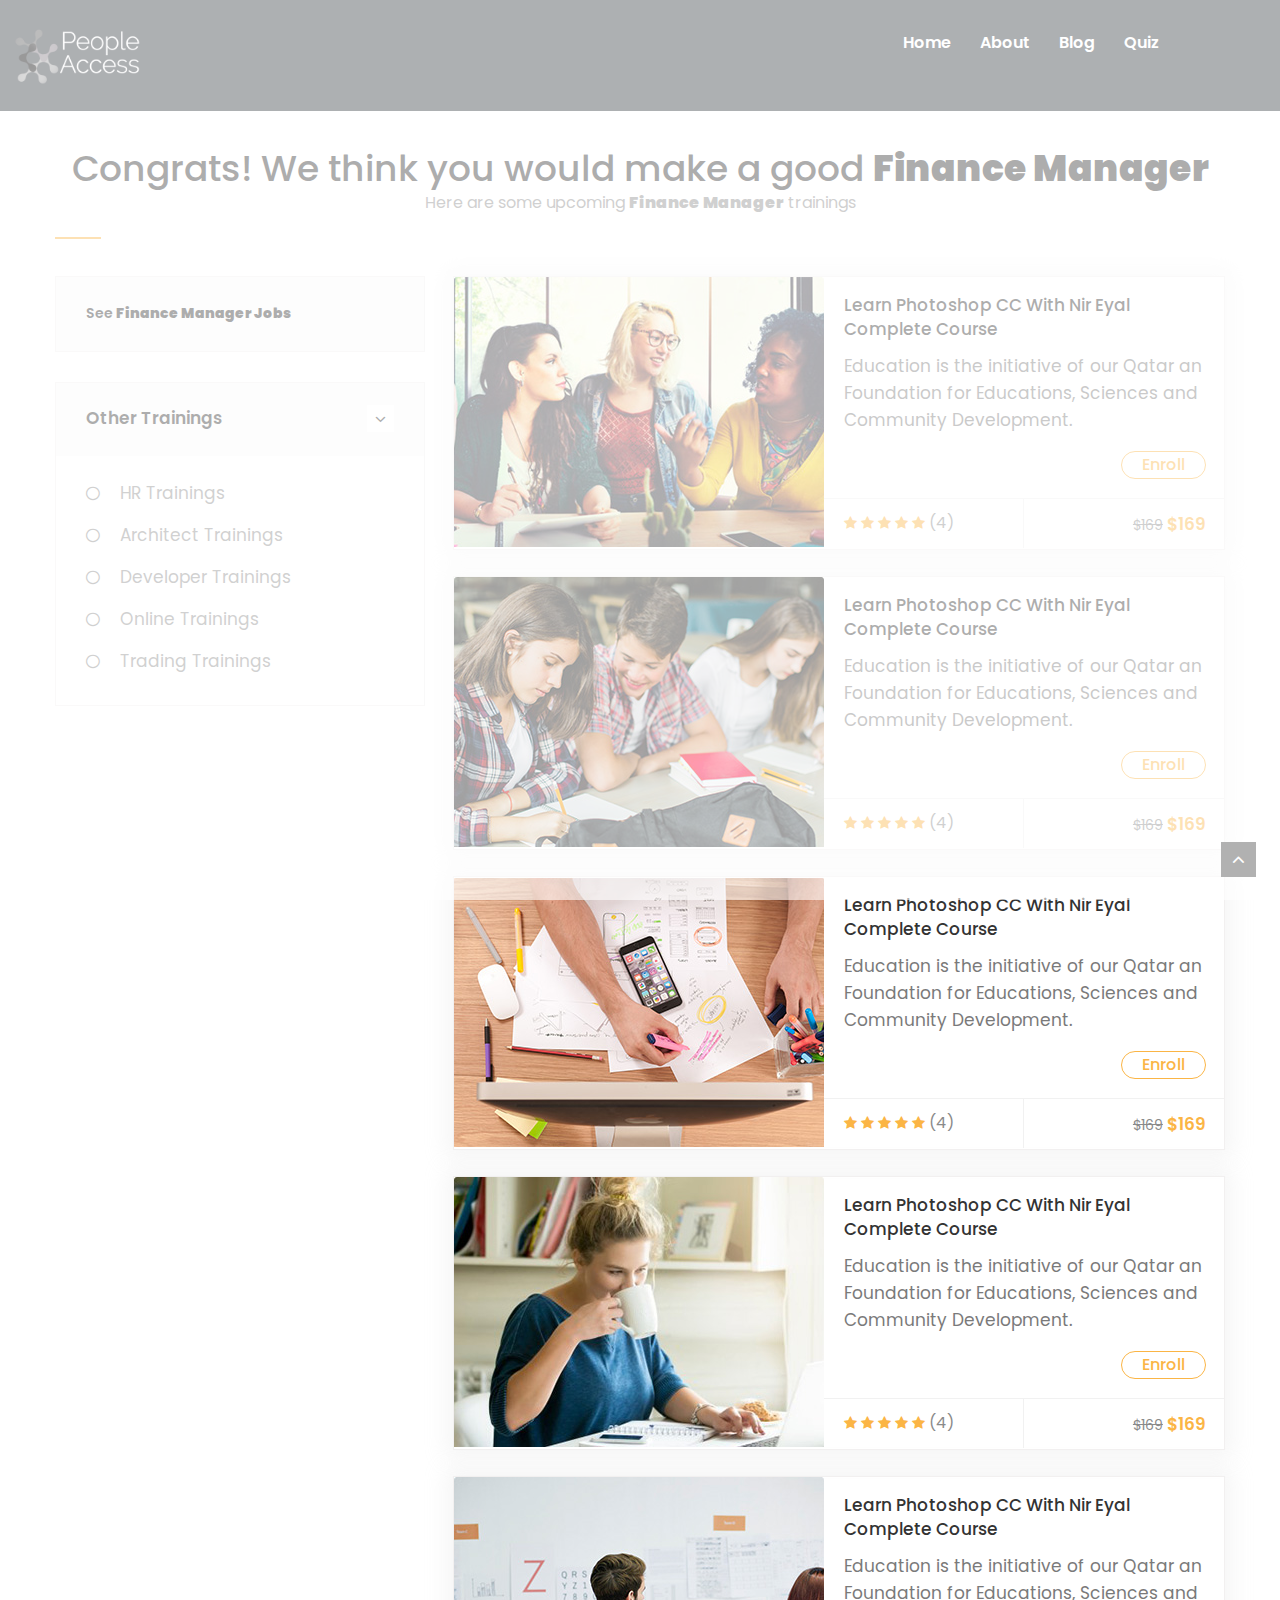
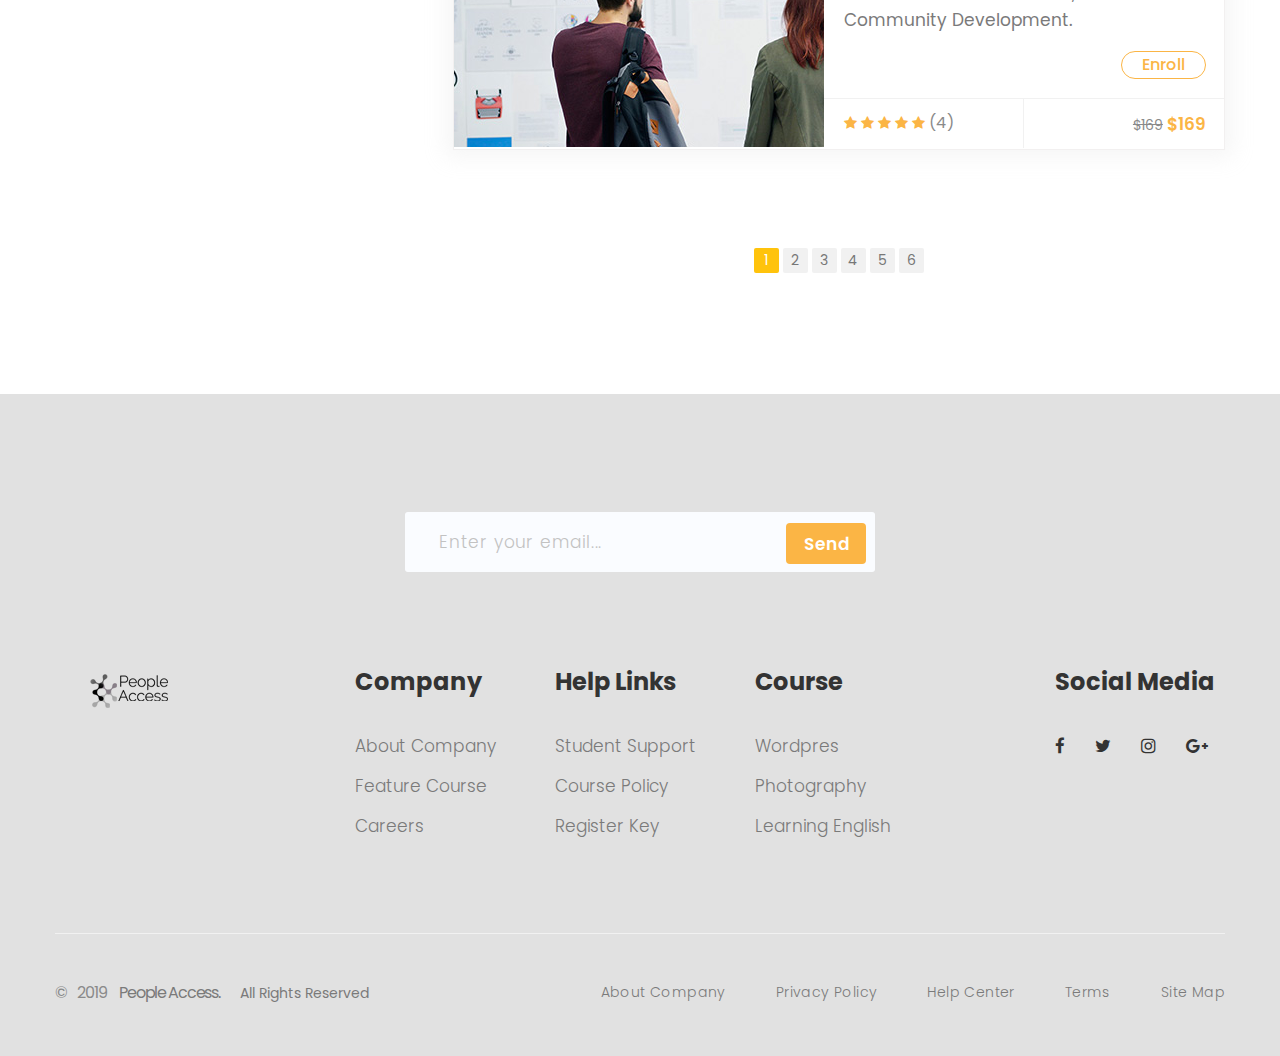
<file: trainings.html>
<!DOCTYPE html>
<html lang="en">
    <head>
        <meta charset="UTF-8">
        <title>Trainings - People Access</title>
    
        <!-- Mobile Specific Metas-->
        <meta name="viewport" content="width=device-width, initial-scale=1, maximum-scale=1">
        
        <!-- Bootstrap-->
        <link rel="stylesheet" href="stylesheet/bootstrap.css">
    
        <!-- Template Style-->
        <link rel="stylesheet" href="stylesheet/font-awesome.css"> 
        <link rel="stylesheet" href="stylesheet/animate.css">
        <link rel="stylesheet" href="stylesheet/style.css">
        <link rel="stylesheet" href="stylesheet/shortcodes.css">
        <link rel="stylesheet" href="stylesheet/jquery-fancybox.css">
        <link rel="stylesheet" href="stylesheet/responsive.css">
        <link rel="stylesheet" href="stylesheet/flexslider.css">
        <link rel="stylesheet" href="stylesheet/owl.theme.default.min.css">
        <link rel="stylesheet" href="stylesheet/owl.carousel.min.css">
        <link rel="stylesheet" href="stylesheet/jquery.mCustomScrollbar.min.css">
        
        <link href="icon/favicon.ico" rel="shortcut icon">
    </head>
    <body>
        <div id="loading-overlay">
            <div class="loader"></div>
        </div>
        <div class="bg-header">
            <div class="flat-header-blog">
              
                <header class="header menu-bar header-blog hv-menu-type2">
                    <div class="container">
                        <div class="menu-bar-wrap clearfix">
                            <div id="logo" class="logo">
                                <a href="index.html"><img src="images/logo/02.png" alt="images"></a>
                            </div>
                            <div class="mobile-button"><span></span></div>
                            <div class="header-menu">
                                    <nav id="main-nav" class="main-nav">
                                        <ul class="menu">
                                            <li><a href="/index.html">Home</a>
                                            </li>
                                            <li><a href="/about.html">About</a>
                                            </li>
                                            <li><a href="/blog.html">Blog</a>
                                            </li>
                                            <li><a href="/game.html">Quiz</a>
                                            </li>
                                        </ul>
                                    </nav>
                                </div>
                        </div>
                    </div>
                </header>
                <div class="page-title page-title-blog">
                    <div class="page-title-inner">
                        <div class="breadcrumbs breadcrumbs-blog text-left">
                            <div class="container">
                                <div class="breadcrumbs-wrap">
                                    <ul class="breadcrumbs-inner">
                                        <li><a href="index.html">Home</a></li>
                                        <li><a href="about.html">About</a></li>
                                    </ul>
                                    <div class="title">
                                        About
                                    </div>
                                </div>
                            </div>
                        </div>
                    </div>
                </div>
            </div>
        </div><!-- bg-header -->
        
    <div class="course-list mg-top1 clearfix">
        <div class="container">
            
                    <div class="title-section text-center">
                            <div class="flat-title medium heading-type18">
                                   Congrats! We think you would make a good <strong>Finance Manager</strong>
                                 </div>
                            <p class="caption text-center">
Here are some upcoming  <strong>Finance Manager</strong> trainings                          </p>
                        </div>

                        <div class="col-30">
        
                                <div class="sidebar-left sidebar-course">
                                
                                    <div class="widget widget-price">
                                        <div class="widget-title">
                                            <a href="./jobs.html">See <strong>Finance Manager Jobs</strong></a>
                                        </div>
                                        <!-- <div class="content clearfix">
                                            <span class="price-shortest">See <strong>Finance Manager</strong> Jobs
                                            </span>
                                        </div> -->
                                    </div>

                                    <div class="widget widget-products">
                                            <div class="widget-title">
                                                Other Trainings
                                                <span class="bg">
                                                    <i class="fa fa-angle-down" aria-hidden="true"></i>
                                                </span>
                                            </div>
                                            <div class="content">
                                                <ul>
                                                    <li><a href="#">HR Trainings</a></li>
                                                    <li><a href="#">Architect Trainings</a></li>
                                                    <li><a href="#">Developer Trainings</a></li>
                                                    <li><a href="#">Online Trainings</a></li>
                                                    <li><a href="#">Trading Trainings</a></li>
                                                    
                                                </ul>
                                            </div>
                                        </div>
                                </div><!-- sidebar-left -->
                            </div>
            <div class="col-70">
              
                <div class="content-course-list">
                    <div class="flat-course clearfix">
                        <div class="featured-post">
                            <div class="entry-image">
                                <img src="images/course-list/1.jpg" alt="images">
                            </div>
                        </div>
                        <div class="course-content clearfix">
                            <div class="wrap-course-content">
                                <h4>
                                    <a href="#">Learn Photoshop CC With Nir Eyal Complete Course</a>
                                </h4>
                                <p>
                                    Education is the initiative of our Qatar an Foundation for Educations, Sciences and Community Development. 
                                </p>
                                <div class="author-info">
                                    <div class="author-name">
                                       
                                    </div>
                                    <div class="enroll">
                                        <a href="#">Enroll</a>
                                    </div>
                                </div>
                            </div>
                            <div class="wrap-rating-price">
                                <div class="meta-rate">
                                    <div class="rating">
                                        <i class="fa fa-star" aria-hidden="true"></i>
                                        <i class="fa fa-star" aria-hidden="true"></i>
                                        <i class="fa fa-star" aria-hidden="true"></i>
                                        <i class="fa fa-star" aria-hidden="true"></i>
                                        <i class="fa fa-star" aria-hidden="true"></i>
                                        <span>(4)</span>
                                    </div>
                                    <div class="price">
                                        <span class="price-previou">
                                            <del>$169</del>
                                        </span>
                                        <span class="price-now">$169</span>
                                    </div>
                                </div>
                            </div>
                        </div>
                    </div>
                    <div class="flat-course clearfix">
                        <div class="featured-post">
                            <div class="entry-image">
                                <img src="images/course-list/2.jpg" alt="images">
                            </div>
                        </div>
                        <div class="course-content clearfix">
                            <div class="wrap-course-content">
                                <h4>
                                    <a href="#">Learn Photoshop CC With Nir Eyal Complete Course</a>
                                </h4>
                                <p>
                                    Education is the initiative of our Qatar an Foundation for Educations, Sciences and Community Development. 
                                </p>
                                <div class="author-info">
                                    <div class="author-name">
                                       
                                    </div>
                                    <div class="enroll">
                                        <a href="#">Enroll</a>
                                    </div>
                                </div>
                            </div>
                            <div class="wrap-rating-price">
                                <div class="meta-rate">
                                    <div class="rating">
                                        <i class="fa fa-star" aria-hidden="true"></i>
                                        <i class="fa fa-star" aria-hidden="true"></i>
                                        <i class="fa fa-star" aria-hidden="true"></i>
                                        <i class="fa fa-star" aria-hidden="true"></i>
                                        <i class="fa fa-star" aria-hidden="true"></i>
                                        <span>(4)</span>
                                    </div>
                                    <div class="price">
                                        <span class="price-previou">
                                            <del>$169</del>
                                        </span>
                                        <span class="price-now">$169</span>
                                    </div>
                                </div>
                            </div>
                        </div>
                    </div>
                    <div class="flat-course clearfix">
                        <div class="featured-post">
                            <div class="entry-image">
                                <img src="images/course-list/3.jpg" alt="images">
                            </div>
                        </div>
                        <div class="course-content clearfix">
                            <div class="wrap-course-content">
                                <h4>
                                    <a href="#">Learn Photoshop CC With Nir Eyal Complete Course</a>
                                </h4>
                                <p>
                                    Education is the initiative of our Qatar an Foundation for Educations, Sciences and Community Development. 
                                </p>
                                <div class="author-info">
                                    <div class="author-name">
                                       
                                    </div>
                                    <div class="enroll">
                                        <a href="#">Enroll</a>
                                    </div>
                                </div>
                            </div>
                            <div class="wrap-rating-price">
                                <div class="meta-rate">
                                    <div class="rating">
                                        <i class="fa fa-star" aria-hidden="true"></i>
                                        <i class="fa fa-star" aria-hidden="true"></i>
                                        <i class="fa fa-star" aria-hidden="true"></i>
                                        <i class="fa fa-star" aria-hidden="true"></i>
                                        <i class="fa fa-star" aria-hidden="true"></i>
                                        <span>(4)</span>
                                    </div>
                                    <div class="price">
                                        <span class="price-previou">
                                            <del>$169</del>
                                        </span>
                                        <span class="price-now">$169</span>
                                    </div>
                                </div>
                            </div>
                        </div>
                    </div>
                    <div class="flat-course clearfix">
                        <div class="featured-post">
                            <div class="entry-image">
                                <img src="images/course-list/4.jpg" alt="images">
                            </div>
                        </div>
                        <div class="course-content clearfix">
                            <div class="wrap-course-content">
                                <h4>
                                    <a href="#">Learn Photoshop CC With Nir Eyal Complete Course</a>
                                </h4>
                                <p>
                                    Education is the initiative of our Qatar an Foundation for Educations, Sciences and Community Development. 
                                </p>
                                <div class="author-info">
                                    <div class="author-name">
                                       
                                    </div>
                                    <div class="enroll">
                                        <a href="#">Enroll</a>
                                    </div>
                                </div>
                            </div>
                            <div class="wrap-rating-price">
                                <div class="meta-rate">
                                    <div class="rating">
                                        <i class="fa fa-star" aria-hidden="true"></i>
                                        <i class="fa fa-star" aria-hidden="true"></i>
                                        <i class="fa fa-star" aria-hidden="true"></i>
                                        <i class="fa fa-star" aria-hidden="true"></i>
                                        <i class="fa fa-star" aria-hidden="true"></i>
                                        <span>(4)</span>
                                    </div>
                                    <div class="price">
                                        <span class="price-previou">
                                            <del>$169</del>
                                        </span>
                                        <span class="price-now">$169</span>
                                    </div>
                                </div>
                            </div>
                        </div>
                    </div>
                    <div class="flat-course clearfix">
                        <div class="featured-post">
                            <div class="entry-image">
                                <img src="images/course-list/5.jpg" alt="images">
                            </div>
                        </div>
                        <div class="course-content clearfix">
                            <div class="wrap-course-content">
                                <h4>
                                    <a href="#">Learn Photoshop CC With Nir Eyal Complete Course</a>
                                </h4>
                                <p>
                                    Education is the initiative of our Qatar an Foundation for Educations, Sciences and Community Development. 
                                </p>
                                <div class="author-info">
                                    <div class="author-name">
                                       
                                    </div>
                                    <div class="enroll">
                                        <a href="#">Enroll</a>
                                    </div>
                                </div>
                            </div>
                            <div class="wrap-rating-price">
                                <div class="meta-rate">
                                    <div class="rating">
                                        <i class="fa fa-star" aria-hidden="true"></i>
                                        <i class="fa fa-star" aria-hidden="true"></i>
                                        <i class="fa fa-star" aria-hidden="true"></i>
                                        <i class="fa fa-star" aria-hidden="true"></i>
                                        <i class="fa fa-star" aria-hidden="true"></i>
                                        <span>(4)</span>
                                    </div>
                                    <div class="price">
                                        <span class="price-previou">
                                            <del>$169</del>
                                        </span>
                                        <span class="price-now">$169</span>
                                    </div>
                                </div>
                            </div>
                        </div>
                    </div>
                </div>
                <div class="pagination">
                    <ul>
                        <li><a href="#" class="page-numbers current">1</a></li>
                        <li><a href="#" class="page-numbers">2</a></li>
                        <li><a href="#" class="page-numbers">3</a></li>
                        <li><a href="#" class="page-numbers">4</a></li>
                        <li><a href="#" class="page-numbers">5</a></li>
                        <li><a href="#" class="page-numbers">6</a></li>
                    </ul>
                </div><!-- pagination -->
            </div>
        </div>
    </div><!-- course-list -->
    

    <footer id="footer" class="footer-type1">
        <div class="form-send-email">
            <div class="container">
                <form action="#" class="form-send">
                    <input type="search" placeholder="Enter your email...">
                    <button class="btn send-button bg-clfbb545">
                        Send
                    </button>
                </form>
            </div>
        </div>
        <div id="footer-widget">
            <div class="container">
                <div class="row"> 
                    <div class="col-lg-3 col-footer">
                       <div class="logo-footer">
                           <img src="images/logo/04.png" alt="images">
                       </div>
                    </div>
                    <div class="col-lg-2 col-company">
                        <h3 class="widget widget-title">
                            Company
                        </h3>
                        <ul class="widget-nav-menu">
                            <li><a href="#">About Company</a></li>
                            <li><a href="#">Feature Course</a></li>
                            <li><a href="#">Careers</a></li>
                        </ul>
                    </div>
                    <div class="col-lg-2 col-link">
                        <h3 class="widget widget-title">
                            Help Links
                        </h3>
                        <ul class="widget-nav-menu">
                            <li><a href="#">Student Support</a></li>
                            <li><a href="#">Course Policy</a></li>
                            <li><a href="#">Register  Key</a></li>
                        </ul>
                    </div>
                    <div class="col-lg-3 col-course">
                        <h3 class="widget widget-title">
                            Course
                        </h3>
                        <ul class="widget-nav-menu">
                            <li><a href="#">Wordpres</a></li>
                            <li><a href="#">Photography</a></li>
                            <li><a href="#">Learning English</a></li>
                        </ul>
                    </div>
                    <div class="col-lg-2 col-media">
                        <h3 class="widget widget-title">
                            Social Media
                        </h3>
                        <ul class="widget-social-media">
                            <li><a href="#"><i class="fa fa-facebook" aria-hidden="true"></i></a></li>
                            <li><a href="#"><i class="fa fa-twitter" aria-hidden="true"></i></a></li>
                            <li><a href="#"><i class="fa fa-instagram" aria-hidden="true"></i></a></li>
                            <li><a href="#"><i class="fa fa-google-plus" aria-hidden="true"></i></a></li>
                        </ul>
                    </div>
                </div>
            </div>
        </div>
        <div id="bottom" class="bottom-type1 clearfix has-spacer">
            <div id="bottom-bar-inner" class="container">
                <div class="bottom-bar-inner-wrap">
                    <div class="bottom-bar-content">
                        <div id="copyright">
                            © 
                            <span class="text-year">
                                2019
                            </span>
                            <span class="text-name">
                                People Access.
                            </span>
                            <span class="license">
                                <a href="#">All Rights Reserved</a>
                            </span>
                        </div>
                    </div>
                    <div class="bottom-bar-menu">
                        <ul class="bottom-nav">
                            <li class="menu-item"><a href="#">About Company</a></li>
                            <li class="menu-item"><a href="#">Privacy Policy</a></li>
                            <li class="menu-item"><a href="#">Help Center</a></li>
                            <li class="menu-item"><a href="#">Terms</a></li>
                            <li class="menu-item"><a href="#">Site Map</a></li>
                        </ul>
                    </div>
                </div>
            </div>
        </div>
        <a id="scroll-top" class="show"></a>
    </footer><!-- footer -->
    
    <script src="javascript/jquery.min.js"></script>
    <script src="javascript/rev-slider.js"></script>
    <script src="javascript/plugins.js"></script>
    <script src="javascript/jquery-countTo.js"></script>
    <script src="javascript/jquery-ui.js"></script>
    <script src="javascript/jquery-fancybox.js"></script>
    <script src="javascript/flex-slider.min.js"></script>
    <script src="javascript/scroll-img.js"></script>
    <script src="javascript/owl.carousel.min.js"></script>
    <script src="javascript/jquery.mCustomScrollbar.concat.min.js"></script>
    <script src="javascript/parallax.js"></script>
    <script src="javascript/jquery-isotope.js"></script>
    <script src="javascript/equalize.min.js"></script>
    <script src="javascript/main.js"></script>

    <!-- slider -->
    <script src="rev-slider/js/jquery.themepunch.tools.min.js"></script>
    <script src="rev-slider/js/jquery.themepunch.revolution.min.js"></script>

    <!-- Load Extensions only on Local File Systems ! The following part can be removed on Server for On Demand Loading -->
    <script src="rev-slider/js/extensions/extensionsrevolution.extension.actions.min.js"></script>
    <script src="rev-slider/js/extensions/extensionsrevolution.extension.carousel.min.js"></script>
    <script src="rev-slider/js/extensions/extensionsrevolution.extension.kenburn.min.js"></script>
    <script src="rev-slider/js/extensions/extensionsrevolution.extension.layeranimation.min.js"></script>
    <script src="rev-slider/js/extensions/extensionsrevolution.extension.migration.min.js"></script>
    <script src="rev-slider/js/extensions/extensionsrevolution.extension.navigation.min.js"></script>
    <script src="rev-slider/js/extensions/extensionsrevolution.extension.parallax.min.js"></script>
    <script src="rev-slider/js/extensions/extensionsrevolution.extension.slideanims.min.js"></script>
    <script src="rev-slider/js/extensions/extensionsrevolution.extension.video.min.js"></script>
</body>
</html>
</file>
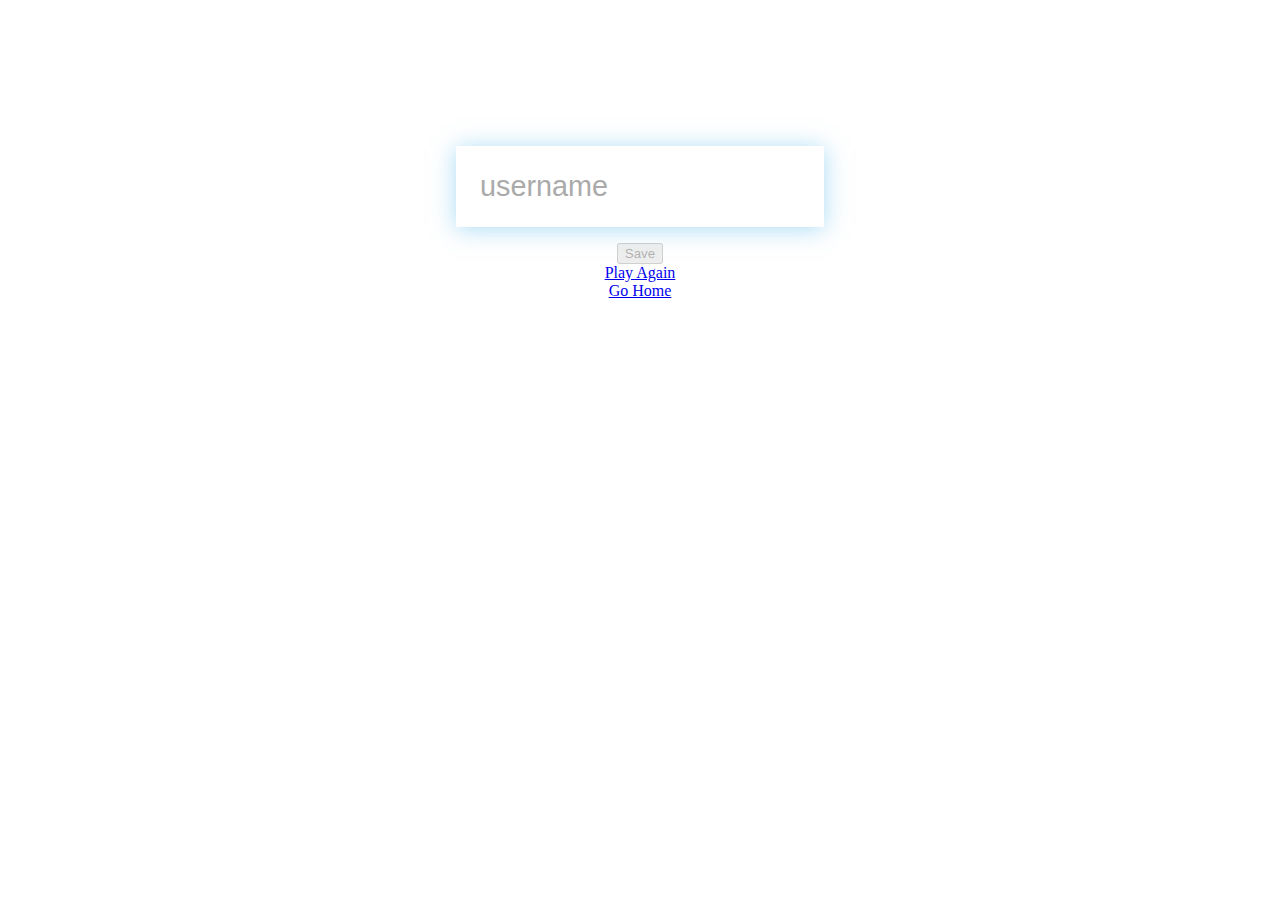
<file: quiz/end.html>
<!DOCTYPE html>
<html lang="en">
  <head>
    <meta charset="UTF-8" />
    <meta name="viewport" content="width=device-width, initial-scale=1.0" />
    <meta http-equiv="X-UA-Compatible" content="ie=edge" />
    <title>Congrats!</title>
    <link rel="stylesheet" href="app.css" />
  </head>
  <body>
    <div class="container">
      <div id="end" class="flex-center flex-column">
        <h1 id="finalScore"></h1>
        <form>
          <input
            type="text"
            name="username"
            id="username"
            placeholder="username"
          />
          <button
            type="submit"
            class="btn"
            id="saveScoreBtn"
            onclick="saveHighScore(event)"
            disabled
          >
            Save
          </button>
        </form>
        <a class="btn" href="/game.html">Play Again</a>
        <a class="btn" href="/">Go Home</a>
      </div>
    </div>
    <script src="end.js"></script>
  </body>
</html>
</file>
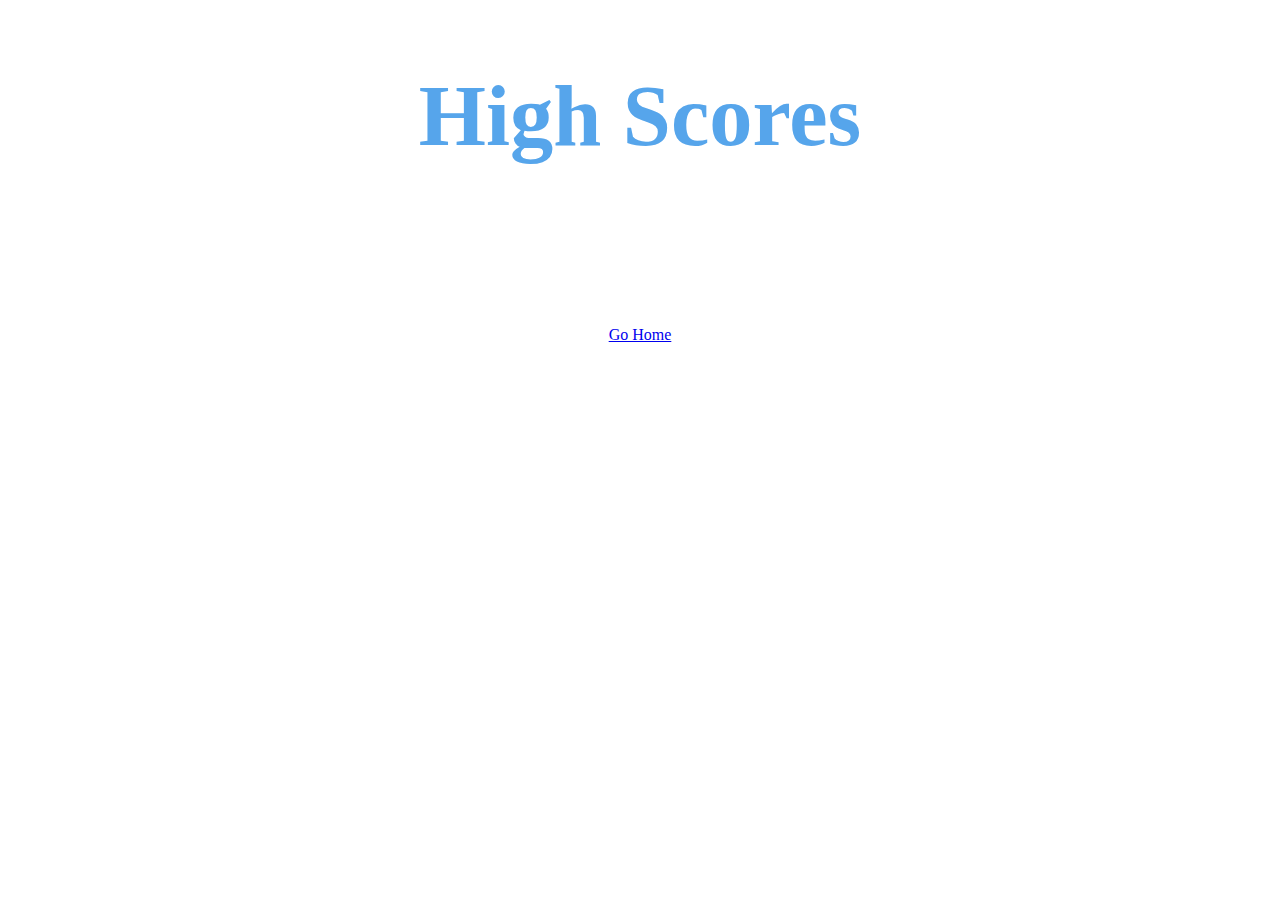
<file: quiz/highscores.html>
<!DOCTYPE html>
<html lang="en">
  <head>
    <meta charset="UTF-8" />
    <meta name="viewport" content="width=device-width, initial-scale=1.0" />
    <meta http-equiv="X-UA-Compatible" content="ie=edge" />
    <title>High Scores</title>
    <link rel="stylesheet" href="app.css" />
    <link rel="stylesheet" href="highscores.css" />
  </head>
  <body>
    <div class="container">
      <div id="highScores" class="flex-center flex-column">
        <h1 id="finalScore">High Scores</h1>
        <ul id="highScoresList"></ul>
        <a class="btn" href="/">Go Home</a>
      </div>
    </div>
    <script src="highscores.js"></script>
  </body>
</html>
</file>
<file: stylesheet/style.css>
/**
* hover
* button
* mobile-button
* mobile navigation
* box-shadow
* pd
* mg
* letter-spacing
* bg-color
* color
* overlay
* loading-overlay
* parallax
* header
* top-bar
* flat-slider
* menu
* sub-menu
* blog
* footer
* bottom
* blog-single
* home1
* home2
* home3
* home4
* home5
* about
* course-list
* course-grid
* course-single
*/

@import url('https://fonts.googleapis.com/css?family=Poppins:100,100i,200,200i,300,300i,400,400i,500,500i,600,600i,700,700i,800,800i,900,900i');
@import url('font-awesome.css');
@font-face {
  font-family: 'icomoon';
  src:  url('../fonts/icomoon.eot?rn6xjl');
  src:  url('../fonts/icomoon.eot?rn6xjl#iefix') format('embedded-opentype'),
    url('../fonts/icomoon.ttf?rn6xjl') format('truetype'),
    url('../fonts/icomoon.woff?rn6xjl') format('woff'),
    url('../fonts/icomoon.svg?rn6xjl#icomoon') format('svg');
  font-weight: normal;
  font-style: normal;
}

[class^="icon-"], [class*=" icon-"] {
  /* use !important to prevent issues with browser extensions that change fonts */
  font-family: 'icomoon' !important;
  speak: none;
  font-style: normal;
  font-weight: normal;
  font-variant: normal;
  text-transform: none;
  line-height: 1;

  /* Better Font Rendering =========== */
  -webkit-font-smoothing: antialiased;
  -moz-osx-font-smoothing: grayscale;
}

.icon-icons8-list-filled-480:before {
  content: "\e90f";
}
.icon-icons8-grid-view-480:before {
  content: "\e910";
}
.icon-space-shuttle:before {
  content: "\e900";
}
.icon-social-sciences-faculty:before {
  content: "\e901";
}
.icon-rising:before {
  content: "\e902";
}
.icon-instruction:before {
  content: "\e903";
}
.icon-graduation-hat:before {
  content: "\e904";
}
.icon-certificate:before {
  content: "\e905";
}
.icon-icons8-delete-100:before {
  content: "\e906";
}
.icon-agreement:before {
  content: "\e907";
}
.icon-right-arrow:before {
  content: "\e908";
}
.icon-left-arrow:before {
  content: "\e909";
}
.icon-link:before {
  content: "\e90a";
}
.icon-icons8-planner-100:before {
  content: "\e90b";
}
.icon-icons8-stopwatch-100:before {
  content: "\e90c";
}
.icon-icons8-get-quote-filled-100:before {
  content: "\e90d";
}
.icon-icons8-marker-100:before {
  content: "\e90e";
}

/* Reset
-------------------------------------------------------------- */
html {
overflow-y: scroll;
-webkit-text-size-adjust: 100%;
-ms-text-size-adjust: 100%
}

body {
    line-height: 1;
    -webkit-font-smoothing: antialiased;
    -webkit-text-size-adjust: 100%;
    -ms-text-size-adjust: 100%;
}

a,abbr,acronym,address,applet,article,aside,audio,b,big,blockquote,body,caption,canvas,center,cite,code,dd,del,details,dfn,dialog,div,dl,dt,em,embed,fieldset,figcaption,figure,form,footer,header,hgroup,h1,h2,h3,h4,h5,h6,html,i,iframe,img,ins,kbd,label,legend,li,mark,menu,nav,object,ol,output,p,pre,q,ruby,s,samp,section,small,span,strike,strong,sub,summary,sup,tt,table,tbody,textarea,tfoot,thead,time,tr,th,td,u,ul,var,video {
    font-family: inherit;
    font-size: 100%;
    font-weight: inherit;
    font-style: inherit;
    vertical-align: baseline;
    margin: 0;
    padding: 0;
    border: 0;
    outline: 0;
    background: transparent
}

article,
aside,
details,
figcaption,
figure,
footer,
header,
hgroup,
menu,
nav,
section {
    display: block
}

ol,
ul {
    list-style: none
}

blockquote,
q {
    -webkit-hyphens: none;
    -moz-hyphens: none;
    -ms-hyphens: none;
    hyphens: none;
    quotes: none
}

figure {
    margin: 0
}

 :focus {
    outline: none !important;
    
}

table {
    border-collapse: collapse;
    border-spacing: 0
}

img {
    border: 0;
    -ms-interpolation-mode: bicubic;
    vertical-align: middle
}

legend {
    white-space: normal
}

button,
input,
select,
textarea {
    font-size: 100%;
    margin: 0;
    max-width: 100%;
    vertical-align: baseline;
    -webkit-box-sizing: border-box;
    -moz-box-sizing: border-box;
    box-sizing: border-box
}

button,
input {
    line-height: normal
}

input,
textarea {
    background-image: -webkit-linear-gradient(hsla(0, 0%, 100%, 0), hsla(0, 0%, 100%, 0))
}

button,
input[type="button"],
input[type="reset"],
input[type="submit"] {
    line-height: 1;
    cursor: pointer;
    -webkit-appearance: button;
    border: none
}

input[type="checkbox"],
input[type="radio"] {
    padding: 0
}

input[type="search"] {
    -webkit-appearance: textfield
}

input[type="search"]::-webkit-search-decoration {
    -webkit-appearance: none
}

button::-moz-focus-inner,
input::-moz-focus-inner {
    border: 0;
    padding: 0
}

*,
:before,
:after {
    -webkit-box-sizing: border-box;
    -moz-box-sizing: border-box;
    box-sizing: border-box
}

/* Repeatable Patterns
-------------------------------------------------------------- */
*,
*:before,
*:after {
    -webkit-box-sizing: border-box;
    -moz-box-sizing: border-box;
    box-sizing: border-box;
}

body {
    font: 16px/27px "Poppins", sans-serif;
    color: #8a8a8a;
    font-weight: 400;
    overflow: hidden;
}

a { 
    font-size: 14px;    
    text-decoration: none;
    color: #333;
    -webkit-transition: all 0.3s ease-in-out;
    -moz-transition: all 0.3s ease-in-out;
    -ms-transition: all 0.3s ease-in-out;
    -o-transition: all 0.3s ease-in-out;
    transition: all 0.3s ease-in-out;
}

a:hover,
a:focus {
    color: #fbb545;
    text-decoration: none;
    outline: 0;
    -webkit-transition: all 0.3s ease-in-out;
    -moz-transition: all 0.3s ease-in-out;
    -ms-transition: all 0.3s ease-in-out;
    -o-transition: all 0.3s ease-in-out;
    transition: all 0.3s ease-in-out;
}

ul, ol {
    padding: 0;
}

img {
    max-width: 100%;
    height: auto;       
}

b, strong {
    font-weight: 900;
}

button {
    border: none;
}

button,
input[type="button"],
input[type="reset"],
input[type="submit"] {      
    display: inline-block;
    padding: 10px 28px;
    line-height: 24px;
    font-size: 14px;
    text-transform: uppercase;
    color: #ffffff;
    background: #ffb922;
    border: 2px solid #ffb922;
    -webkit-border-radius: 2px;
    -ms-border-radius: 2px;
    -o-border-radius: 2px;
    -moz-border-radius: 2px;
    position: relative;
    -webkit-transition: all 0.3s ease-in-out;
    -moz-transition: all 0.3s ease-in-out;
    -ms-transition: all 0.3s ease-in-out;
    -o-transition: all 0.3s ease-in-out;
    transition: all 0.3s ease-in-out;
}

button:hover,
input[type="button"]:hover,
input[type="reset"]:hover,
input[type="submit"]:hover {        
    color: #fff;
    background: #ffb922;
}


select,
textarea,
input[type="text"],
input[type="password"],
input[type="datetime"],
input[type="datetime-local"],
input[type="date"],
input[type="month"],
input[type="time"],
input[type="week"],
input[type="number"],
input[type="url"],
input[type="search"],
input[type="tel"],
input[type="color"],
input[type="email"] {   
    position: relative;
    display: block;
    width: 100%;
    line-height: 24px;
    padding: 0px 19px;
    color: #333;
    font-size: 16px;
    font-weight: 300;
    border: 1px solid #eeeff1;
    height: 44px;
    background-color: #fff;
    border-radius: 3px; 
    -webkit-transition: all 0.3s ease-in-out;
    -moz-transition: all 0.3s ease-in-out;
    -ms-transition: all 0.3s ease-in-out;
    -o-transition: all 0.3s ease-in-out;
    transition: all 0.3s ease-in-out;
}

textarea:focus,
input[type="text"]:focus,
input[type="password"]:focus,
input[type="datetime"]:focus,
input[type="datetime-local"]:focus,
input[type="date"]:focus,
input[type="month"]:focus,
input[type="time"]:focus,
input[type="week"]:focus,
input[type="number"]:focus,
input[type="email"]:focus,
input[type="url"]:focus,
input[type="search"]:focus,
input[type="tel"]:focus,
input[type="color"]:focus {
    border: 1px solid #ffb922;
    -webkit-box-shadow: none;
    -moz-box-shadow: none;
    box-shadow: none;
}

textarea {
    width: 100%;
    padding: 14px 21px;
    height: 100px;
}

input[type="checkbox"] {
    display: inline;
}

textarea:-moz-placeholder,
textarea::-moz-placeholder,
input:-moz-placeholder,
input::-moz-placeholder {       
    color: #c2c2c2;
    opacity: 1;
}

input:-ms-input-placeholder {
    color: #c2c2c2;
}

textarea::-webkit-input-placeholder,
input::-webkit-input-placeholder {
    color: #c2c2c2;
    opacity: 1;
}

/*hover*/
.header-menu .main-nav .menu li a:hover,.nav-sing li a:hover,
.hv-menu-type2 .header-menu .main-nav .menu li a:hover,
.content-post-inner .entry-title a:hover,.flat-header-style2 .nav-sing li a:hover,
.footer-type2 #footer-widget .widget-nav-menu li a:hover,
.footer-type2 #footer-widget .widget-social-media li a i:hover,
.hv-menu-type2 .header-menu .main-nav .menu li a:hover,
.content-post-inner .entry-title a:hover,#footer #footer-widget .widget-nav-menu li a:hover,
.post-meta .social i:hover,.hv-menu-type1 .main-nav .menu li a:hover,
.content-blog-single .social-blog-single li i:hover,
.latest-post .latest-post-wrap .thumb-new-content .thumb-new-title a:hover,
.related-posts-wrap .content-related-post .post-title a:hover,
#bottom ul.bottom-nav > li > a:hover,.flat-services.style1 .flat-imagebox.imagebox-services .imagebox-content a:hover,
.info-quick-link li a:hover,
.quick-link .info-quick-link li a:hover,.breadcrumbs-inner li a:hover,
#footer #footer-widget .widget-social-media li a:hover,.iconbox-benefit .iconbox-content a:hover,
.flat-course .course-content h4 a:hover,
.courses-single-page .sidebar-right .widget-features .features li a:hover,
.site-content .post-blog .content-post-inner .entry-title a:hover,
.header #main-nav ul li ul.sub-menu .menu-item a:hover,
.header #main-nav ul li ul.sub-menu .menu-item.active a,
.latest-blog-type2 .post .post-content .post-title h5 a:hover,
#bottom .bottom-bar-content #copyright .license a:hover,
.flat-event-style3 .content-event-style3 .featured .place a:hover,
.course-grid .flat-portfolio .flat-filter-isotype li a:hover{
    color: #fbb545;
    -webkit-transition: all 0.3s ease;
    -moz-transition: all 0.3s ease;
    -ms-transition: all 0.3s ease;
    -o-transition: all 0.3s ease;
    transition: all 0.3s ease;
}
.flat-services-style2 .flat-imagebox.imagebox-services .imagebox-content a:hover{
    color: #333;
    -webkit-transition: all 0.3s ease;
    -moz-transition: all 0.3s ease;
    -ms-transition: all 0.3s ease;
    -o-transition: all 0.3s ease;
    transition: all 0.3s ease;
}
.transparent-head-style5 .wrap-transparent .btn-edu ul .bt-copy a:hover,
.transparent-head-style5 .wrap-transparent .btn-edu ul .bt-get a:hover,
.imagebox-courses-type2 .info-courses .package a:hover{
    background: #fbb545;
    -webkit-transition: all 0.3s ease;
    -moz-transition: all 0.3s ease;
    -ms-transition: all 0.3s ease;
    -o-transition: all 0.3s ease;
    transition: all 0.3s ease;
}
.flat-slider.style1 .tp-caption a.btn-styl1:hover,
.flat-slider.style1 .tp-caption a.btn-styl2:hover{
    background-color: #ffb922;
    -webkit-transition: all 0.3s ease;
    -moz-transition: all 0.3s ease;
    -ms-transition: all 0.3s ease;
    -o-transition: all 0.3s ease;
    transition: all 0.3s ease;
}

.btn-50.hv-border button:hover,
.quick-link .btn-apply-link ul li a.btn-apply:hover,
.cta-about .cta-content .btn-about-become a:hover{
    color: #fff;
    background: none;
    border: 1px solid #fff;
    -webkit-transition: all 0.3s ease;
    -moz-transition: all 0.3s ease;
    -ms-transition: all 0.3s ease;
    -o-transition: all 0.3s ease;
    transition: all 0.3s ease;
}
.btn-50.hv-bg333 button:hover,
.btn-50.hv-bg333 a:hover,
.flat-event-bg .content-event-rg .flat-button a.btn-become:hover,
.cta .cta-wrap ul li a:hover,
.comments .btn-post-comment:hover,
.flat-slider.style2 .tp-caption a.btn-styl1:hover,
.flat-event-bg .content-event-right .flat-button a.btn-become:hover,
.flat-event-style3 .content-event-style3 .btn-event-going a:hover,
.flat-introduce-style5 .content-introduce .btn-read-more a:hover,
.header-style5 .header-menu .main-nav .menu li.nav-sing a.sing-in:hover,
.flat-about .textbox-content .about-introduce .btn-about a:hover,
.free-education .free-education-wrap .order-now a.btn-oder-now:hover,
.cta-cr .cta-content .btn-about-become a:hover,
.price-course-single .btn-buynow a:hover{
    color: #fff;
    background: #333;
    -webkit-transition: all 0.3s ease;
    -moz-transition: all 0.3s ease;
    -ms-transition: all 0.3s ease;
    -o-transition: all 0.3s ease;
    transition: all 0.3s ease;
}
.quick-link-style1 .btn-apply-link ul li .btn-request:hover{
    color: #fff;
    background: #ff5f60;
    border-color: #ff5f60;
    -webkit-transition: all 0.3s ease;
    -moz-transition: all 0.3s ease;
    -ms-transition: all 0.3s ease;
    -o-transition: all 0.3s ease;
    transition: all 0.3s ease;
}
.quick-link-style4 .btn-apply-link ul li .btn-request:hover,
.quick-link-style5 .btn-apply-link ul li .btn-request:hover{
    color: #fff;
    background: #fbb545;
    border-color: #fbb545;
    -webkit-transition: all 0.3s ease;
    -moz-transition: all 0.3s ease;
    -ms-transition: all 0.3s ease;
    -o-transition: all 0.3s ease;
    transition: all 0.3s ease;
}
.iconbox-benefit-style1 .iconbox-content a:hover,
.quick-link-style1 .info-quick-link li a:hover{
    color: #ff5f60 !important;
    -webkit-transition: all 0.3s ease;
    -moz-transition: all 0.3s ease;
    -ms-transition: all 0.3s ease;
    -o-transition: all 0.3s ease;
    transition: all 0.3s ease;
}
#footer .form-send input:focus{
    border: 1px solid #fbb545;
}
#footer #footer-widget .widget-nav-menu li a:hover{
    margin-left: 15px;
}
.header-style1 .header-menu .main-nav .menu li.nav-sing a.sing-up:hover{
    background: #fbb545;
    color: #fff;
    -webkit-transition: all 0.3s ease;
    -moz-transition: all 0.3s ease;
    -ms-transition: all 0.3s ease;
    -o-transition: all 0.3s ease;
    transition: all 0.3s ease;
}

/*button*/
.btn-50 a{
    padding: 7px 33px 5px 33px;
    font-size: 17px;
    display: inline-block;
    line-height: 38px;
    font-weight: 500;
    letter-spacing: 0.4px;
    border-radius: 36px;
    color: #fff;
    text-transform: initial;
}
.btn-50 button{
    padding: 13px 34px 10px 34px;
    font-size: 17px;
    font-weight: 500;
    border-radius: 36px;
    color: #fff;
    text-transform: initial; 
}

/*mobile-button*/
.mobile-button {
    display:none;
    position:absolute;
    width:26px;
    height:26px;
    float:right;
    top:50%;
    right:0;
    background-color:transparent;
    cursor:pointer;
    -webkit-transition:all 0.3s ease;
    -moz-transition:all 0.3s ease;
    -ms-transition:all 0.3s ease;
    -o-transition:all 0.3s ease;
    transition:all 0.3s ease;
    -webkit-transform:translateY(-50%);
    -ms-transform:translateY(-50%);
    -o-transform:translateY(-50%);
    transform:translateY(-50%);
}
.mobile-button:before,
.mobile-button:after,
.mobile-button span {
    background-color: #fbb545;
    -webkit-transition:all ease 0.3s;
    -moz-transition:all ease 0.3s;
    transition:all ease 0.3s;
}
.mobile-button:before,
.mobile-button:after {
    content:'';
    position:absolute;
    top:0;
    height:3px;
    width:100%;
    left:0;
    top:50%;
    -webkit-transform-origin:50% 50%;
    -ms-transform-origin:50% 50%;
    transform-origin:50% 50%;
}
.mobile-button span {
    position:absolute;
    width:100%;
    height:3px;
    left:0;
    top:50%;
    overflow:hidden;
    text-indent:200%;
}
.mobile-button:before {
    -webkit-transform:translate3d(0,-7px,0);
    -moz-transform:translate3d(0,-7px,0);
    transform:translate3d(0,-7px,0);
}
.mobile-button:after {
    -webkit-transform:translate3d(0,7px,0);
    -moz-transform:translate3d(0,7px,0);
    transform:translate3d(0,7px,0);
}
.mobile-button.active span {
    opacity:0;
}
.mobile-button.active:before {
    -webkit-transform:rotate3d(0,0,1,45deg);
    -moz-transform:rotate3d(0,0,1,45deg);
    transform:rotate3d(0,0,1,45deg);
}
.mobile-button.active:after {
    -webkit-transform:rotate3d(0,0,1,-45deg);
    -moz-transform:rotate3d(0,0,1,-45deg);
    transform:rotate3d(0,0,1,-45deg);
}

.btn-submenu {
    position: absolute;
    right: 0;
    top: 0;
    font: 20px/50px 'FontAwesome';
    text-align: center;
    cursor: pointer;
    width: 55px;
    height: 44px;
}
.btn-submenu:before {
    content: "\f107";
    color: #fff;
}
.btn-submenu.active:before {
    content: "\f106"
}

/*mobile navigation*/
#mainnav-mobi {
    display: none;
    margin: 0 auto;
    width: 100%;
    position: absolute;
    background-color: #222222;
    z-index: 1000;
    top:100%;
    left: 0;
}
#mainnav-mobi ul {
    display: block;
    list-style: none;
    margin: 0;
    padding: 0;
}
#mainnav-mobi ul li {
    margin:0;
    position: relative;
    text-align: left;
    border-top: 1px solid #333333;
    cursor: pointer
}
#mainnav-mobi ul > li > a {
    text-decoration: none;
    height: 50px;
    line-height: 45px;
    padding: 0 15px;
    color: #fff;
}
#mainnav-mobi ul.sub-menu {
    top: 100%;
    left: 0;
    z-index: 2000;
    position: relative;
    background-color: #333333;
    width: 100%;
    padding-left: 25px;
    opacity: 1;
    visibility: visible;
    -webkit-transition: all 0s ease-in-out;
    -moz-transition: all 0s ease-in-out;
    -ms-transition: all 0s ease-in-out;
    -o-transition: all 0s ease-in-out;
    transition: all 0s ease-in-out;
    display: none;
}
#mainnav-mobi > ul > li > ul > li,
#mainnav-mobi > ul > li > ul > li > ul > li {
    position: relative;
    border-top: 1px solid #333333;
}
#mainnav-mobi > ul > li > ul > li > ul > li a {
    padding-left: 70px !important
}
#mainnav-mobi ul.sub-menu > li > a {
    display: block;
    text-decoration: none;
    border-top-color: rgba(255,255,255,.1);
    -webkit-transition: all 0.2s ease-out;
    -moz-transition: all 0.2s ease-out;
    -o-transition: all 0.2s ease-out;
    transition: all 0.2s ease-out;
}
#mainnav-mobi > ul > li > ul > li:first-child a {
    border-top: none;
}
#mainnav-mobi ul.sub-menu > li > a:hover,
#mainnav-mobi > ul > li > ul > li.active > a {
    color: #fff;
}
.row.no-gutters {
    margin-right: 0;
    margin-left: 0;
}

/*box-shadow*/
.box-shadow-type1{
    -webkit-box-shadow: 0px 0px 20px 8px rgba(208,208,208,0.2);
    -moz-box-shadow: 0px 0px 20px 8px rgba(208,208,208,0.2);
    box-shadow: 0px 0px 20px 8px rgba(208,208,208,0.2);
}
.box-shadow-type2{
    box-shadow: 0px 10px 30px 0px rgba(50, 50, 50, 0.08);
    -webkit-box-shadow: 0px 10px 30px 0px rgba(50, 50, 50, 0.08);
    -moz-box-shadow: 0px 10px 30px 0px rgba(50, 50, 50, 0.08);
}

/*pd*/
.pd-top75{
    padding-top: 75px;
}
.pd-top27{
    padding-top: 27px;
}
.pd-top8{
    padding-top: 8px;
}
.pd-top120{
    padding-top: 120px;
}
.pd-bottom9{
    padding-bottom: 9px;
}
.pd-bottom120{
    padding-bottom: 120px;
}
.pd-bottom119{
    padding-bottom: 119px;
}

/*mg*/
.mg-top1{
    margin-top: 1px;
}
.mg-top2{
    margin-top: 2px;
}
.mg-top30{
    margin-top: 30px;
}
.mg-top60{
    margin-top: 60px;
}
.mg-top100{
    margin-top: 100px;
}
.mg-top130{
    margin-top: 130px;
}
.mg-top120{
    margin-top: 120px;
}
.mg-top70{
    margin-top: 70px;
}
.mg-top71{
    margin-top: 71px;
}
.mg-top79{
    margin-top: 79px;
}
.mg-bottom30{
    margin-bottom: 30px;
}
.mg-bottom49{
    margin-bottom: 49px;
}
.mg-bottom44{
    margin-bottom: 44px;
}
.mg-bottom24{
    margin-bottom: 24px;
}
.mg-bottom98{
    margin-bottom: 98px;
}
.mg-bottom62{
    margin-bottom: 62px;
}
.mg-bottom106{
    margin-bottom: 106px; 
}
.mg-bottom76{
    margin-bottom: 76px;
}
.mg-bottom85{
    margin-bottom: 85px;
}


/*letter-spacing*/
.lt-sp4{
    letter-spacing: 4px;
}
.lt-sp03{
    letter-spacing: 0.3px;
}
.lt-sp04{
    letter-spacing: 0.4px;
}
.lt-sp06{
    letter-spacing: 0.6px;
}
.lt-sp003{
    letter-spacing: 0.03em;
}
.lt-sp009{
    letter-spacing: 0.09px;
}
.lt-sp0023{
    letter-spacing: 0.023em;
}
.lt-sp0029{
    letter-spacing: 0.029em;
}
.lt-sp025{
    letter-spacing: 0.25px;
}
.lt-sp17{
    letter-spacing: 1.7px;
}
.lt-sp18{
    letter-spacing: 1.7px;
}
.lt-sp25{
    letter-spacing: 2.5px;
}
.lt-sp275{
    letter-spacing: 2.75px;
}

/*bg-color*/
.bg-cl183251{
    background-color: #183251;
}
.bg-cl3f4c99{
    background-color: #3f4c99;
}
.bg-cl7ecc88{
    background-color: #7ecc88;
}
.bg-clff5f60{
    background-color: #ff5f60;
}
.bg-clfbb545{
    background-color: #fbb545;
}
.bg-clff9819{
    background-color: #ff9819;
}
.bg-cl6500ff{
    background-color: #6500ff;
}
.bg-cl6f2ad8{
    background-color: #6f2ad8;
}
.bg-clfff7ec{
    background-color: #fff7ec;
}
.bg-cl667eea{
    background-color: #667eea;
}
.bg-clf0c41b{
    background-color: #f0c41b;
}
.bg-cl25cf71{
    background-color: #25cf71;
}
.bg-cla476b4{
    background-color: #a476b4;
}
.bg-clffbe34{
    background-color: #ffbe34;
}
.bg-clfb6d6d{
    background-color: #fb6d6d;
} 
    
/*color*/
.cl-fff{
    color: #fff;
}
.cl-7ecc88{
    color: #7ecc88;
}
.cl-3f4c99{
    color: #3f4c99;
}
.cl-ff5f60{
    color: #ff5f60; 
}
.cl-474f57{
    color: #474f57;
}
.cl-fb8122{
    color: #fb8122;     
}
.cl-33d9b2{
    color: #33d9b2;   
}
.cl-f49ac1{
    color: #f49ac1;     
}
.cl-fe5e5f{
    color: #fe5e5f;     
}
.cl-fbb545{
    color: #fbb545;     
}
.cl-667eea{
    color: #667eea;
}
.cl-f0c41b{
    color: #f0c41b;
}
.cl-8b46f4{
    color: #8b46f4;
}

/*overlay*/
.flat-services.style1 .section-overlay {
    position: absolute;
    left: 0;
    top: 0;
    right: 0;
    bottom: 0;
    background-color: rgb(255, 95, 96, 0.8);
}
.quick-link .section-overlay {
    position: absolute;
    left: 0;
    top: 0;
    right: 0;
    bottom: 0;
    background-color: rgb(63, 76, 153, 0.8);
}
.section-overlay183251{
    position: absolute;
    left: 0;
    top: 0;
    right: 0;
    bottom: 0;
    background-color: rgb(24, 50, 81, 0.7);
    border-bottom-left-radius: 14px;
    border-bottom-right-radius: 14px;
}
.section-overlay333{
    position: absolute;
    left: 0;
    top: 0;
    right: 0;
    bottom: 0;
    background-color: rgb(51, 51, 51, 0.8);
    border-bottom-left-radius: 14px;
    border-bottom-right-radius: 14px;
}
.overlay7835de{
    position: absolute;
    left: 0;
    top: 0;
    right: 0;
    bottom: 0;
    background-color: rgb(120, 53, 222, 0.6);
}
.overlay3cb878{
    position: absolute;
    left: 0;
    top: 0;
    right: 0;
    bottom: 0;
    background-color: rgb(60, 184, 120, 0.6);
}
.overlayff9819{
    position: absolute;
    left: 0;
    top: 0;
    right: 0;
    bottom: 0;
    background-color: rgb(255, 152, 25, 0.6);
}
.overlay00e4ff{
    position: absolute;
    left: 0;
    top: 0;
    width: 100%;
    height: 100%;
    background-color: rgb(0, 228, 225, 0.6);
}
.overlay183251{
    position: absolute;
    left: 0;
    top: 0;
    width: 100%;
    height: 100%;
    background-color: rgb(24, 50, 81, 0.6);
}

.overlay3f4c99{
    position: absolute;
    left: 0;
    top: 0;
    width: 100%;
    height: 100%;
    background-color: rgb(63, 76, 153, 0.7);
}
.overlayff5f60-op07{
    position: absolute;
    left: 0;
    top: 0;
    width: 100%;
    height: 100%;
    background-color: rgb(255, 95, 96, 0.7);
}
.overlay3cb878{
    position: absolute;
    left: 0;
    top: 0;
    width: 100%;
    height: 100%;
    background-color: rgb(60, 184, 120, 0.7);
}
.overlayfbb545{
    position: absolute;
    left: 0;
    top: 0;
    width: 100%;
    height: 100%;
    background-color: rgb(251, 181, 69, 0.7);
}

.overlay667eea{
    position: absolute;
    left: 0;
    top: 0;
    width: 100%;
    height: 100%;
    background-color: rgb(102, 126, 234, 0.9);
}
.overlayf0c41b{
    position: absolute;
    left: 0;
    top: 0;
    width: 100%;
    height: 100%;
    background-color: rgb(240, 196, 27, 0.9);
}
.overlay8b46f4{
    position: absolute;
    left: 0;
    top: 0;
    width: 100%;
    height: 100%;
    background-color: rgb(139, 70, 244, 0.9);
}
.overlayff5f60-op09{
    position: absolute;
    left: 0;
    top: 0;
    width: 100%;
    height: 100%;
    background-color: rgb(255, 95, 96, 0.9);
}

/*loading-overlay*/
#loading-overlay {
    position: fixed;
    z-index: 999999;
    top: 0;
    right: 0;
    bottom: 0;
    left: 0;
    width: 100%;
    height: 100%;
    background: #fff;
}
#loading-overlay .loader {
    position: absolute;
    top: 50%;
    left: 50%;
    width: 60px;
    height: 60px;
    margin: -30px 0 0 -30px;
}
#loading-overlay .loader:before,
#loading-overlay .loader:after {
    position: absolute;
    display: inline-block;
    width: 60px;
    height: 60px;
    content: "";
    -webkit-animation: preloader-wave 1.6s linear infinite;
    animation: preloader-wave 1.6s linear infinite; 
    border-radius: 50%;
    background: #fbb545;
}
#loading-overlay .loader:after {
    -webkit-animation-delay: -.8s;
    animation-delay: -.8s;
}
@-webkit-keyframes preloader-wave {
    0% {
        -webkit-transform: scale(0, 0);
        transform: scale(0, 0);
        opacity: .5;
    }
    100% {
        -webkit-transform: scale(1, 1);
        transform: scale(1, 1);
        opacity: 0;
    }
}
@keyframes preloader-wave {
    0% {
        -webkit-transform: scale(0, 0);
        transform: scale(0, 0);
        opacity: .5;
    }
    100% {
        -webkit-transform: scale(1, 1);
        transform: scale(1, 1);
        opacity: 0;
    }
}

/*parallax*/
.parallax {
    width: 100%;
    background-repeat: no-repeat;
    background-position: 50% 0;
    -webkit-background-size: cover;
    -o-background-size: cover;
    background-size: cover;

}
/*header*/
.wrap-header{
    position: relative;
}
.header .container,
.top-bar .container{
    max-width: 1200px;
}
.flat-header{
    width: 100%;
    position: absolute;
    z-index: 99999;
    background: transparent;
}
.header-sticky{
    z-index: 99999;
    position: fixed;
    top: 0;
    left: 0;
    right: 0;
    -webkit-box-shadow: 0 1px 2px rgba(0, 0, 0, 0.1);
    -moz-box-shadow: 0 1px 2px rgba(0, 0, 0, 0.1);
    -ms-box-shadow: 0 1px 2px rgba(0, 0, 0, 0.1);
    -o-box-shadow: 0 1px 2px rgba(0, 0, 0, 0.1);
    box-shadow: 0 1px 2px rgba(0, 0, 0, 0.1);
    background-color: #343A40;
    -webkit-animation-name: fadeInDown;
    -webkit-animation-duration: 0.8s;
    animation-name: fadeInDown;
    animation-duration: 0.8s;
}
.menu-bar #logo{
    margin: 27px 0 26px 0;
    width: 12%;
}
.menu-bar #main-nav > ul > li:last-child .sub-menu{
    left: auto;
    right: 0;
}
.menu-bar #main-nav > ul > li{
    padding-top: 29px;
    padding-bottom: 31px;
}
.menu-bar .menu-bar-wrap{
    /* border-top: 1px solid #d0d0d0;  */
    background:#343A40;
    /* border-bottom-right-radius: 10px;
    border-bottom-left-radius: 10px; */
    /* padding: 0 30px;
    position: relative; */
    padding: 0 30px;
    position: absolute;
    left: 0px;
    right: 0px;
}
.header-sticky .menu-bar-wrap{
    border-top: unset; 
    background: #343A40;
    padding: 0;
}

/*top-bar*/
/* .top-bar{
    padding: 30px 0 33px 0;
} */
.top-bar .information {
    float: left;
    font-size: 16px;
}
.top-bar .information li{
    display: inline-block;
    padding-right: 27px;
    color: #fff;
}
.top-bar .information li.phone i{
    margin-right: 9px;
}
.top-bar .information li.email i{
    font-size: 15px;
    margin-right: 4px;
    letter-spacing: 3px;
}
.top-bar .information li:last-child{
    padding-right: 0;
}

/*flat-slider*/
.flat-slider .rev_slider_wrapper ul li .education{
    font-weight: 700;
}
.flat-slider .rev_slider_wrapper ul li .education .education-text{
    letter-spacing: 1.7px !important;
}
.flat-slider .slotholder{
    z-index: -1 !important;
}
.flat-slider .rev_slider_wrapper .tp-caption a.btn-styl1{
    border-radius: 30px;
    color: #fff;
    font-weight: 600;
    letter-spacing: 0.3px;
    font-size: 17px;
    margin-right: 36px;
}

/*menu*/
#logo {
    display: inline-block;
}
.main-nav .menu li{
    display: inline-block;
    padding-left: 25px;
}
.main-nav .menu li a{
    font-size: 16px;
    font-weight: 600;
    color: #fff;
}
.main-nav .menu li.nav-sing a{
    font-weight: 500;
}
.header .header-menu{
    float: right;
    display: inline-block;
    position: relative;
    right: 120px;
}
.nav-sing{
    float: right;
}
.nav-sing li a{
    color: #fff;
    font-size: 16px;
    font-weight: 500;
}
.nav-sing li:nth-of-type(1){
    margin-left: 0;
}
.nav-sing li{
    display: inline-block;
    position: relative;
    margin-left: 20px;
}
.nav-sing li:after{
    content: "";
    width: 1px;
    height: 27px;
    background: #fff;
    position: absolute;
    right: -12px;
}
.nav-sing li:last-of-type:after{
    display: none;
}
.header .header-menu .main-nav .menu li.nav-sing a{
    letter-spacing: 0.4px;
}
.header-menu .main-nav .menu li.nav-sing a.sing-in{
    display: inline-block;
    position: relative;
}
.address i.fa-phone{
    margin-right: 8px;
}
.address i.fa-envelope{
    margin-right: 8px;
    font-size: 14px;
}

/*sub-menu*/
#main-nav .sub-menu{
    background-color: #333;
    z-index: 9999;
}
#main-nav .sub-menu  {
    line-height: 40px;
    margin-left: 24px;
    position: absolute;
    left: 0;
    top: 100%;
    min-width: 200px;
    padding: 15px 0px;
    opacity: 0;
    visibility: hidden;
    -webkit-transition: all 0.3s ease;
    -moz-transition: all 0.3s ease;
    -ms-transition: all 0.3s ease;
    -o-transition: all 0.3s ease;
    transition: all 0.3s ease;
    -webkit-transform: translateY(15px);
    -moz-transform: translateY(15px);
    -ms-transform: translateY(15px);
    -o-transform: translateY(15px);
    transform: translateY(15px);
} 
#main-nav .sub-menu li{
    display: block;
}
#main-nav li:hover .sub-menu {
    opacity: 1;
    visibility: visible;
    -webkit-transform: translateY(0);
    -moz-transform: translateY(0);
    -ms-transform: translateY(0);
    -o-transform: translateY(0);
    transform: translateY(0);
} 
#main-nav > ul > li {
    width: auto;
    position: relative;
    list-style:none;
}


/*blog*/
.bg-header{
    /* background-image: url('../images/header/01.png');
    height: 579px; */
    background-repeat: no-repeat;
    margin-top: -30px;
}
.header-blog .header-menu{
    float: right;
}
.breadcrumbs-blog{
    padding-top: 101px;
}
.breadcrumbs-inner li{
    display: inline-block;
}
.breadcrumbs-inner li a{
    font-size: 16px;
    font-weight: 400;
    color: #fff;
}
.breadcrumbs-inner li:after{
    content: "/";
    padding: 0 6px;
    color: #fff;
}
.breadcrumbs-inner li:last-of-type:after{
    display: none;
}
.breadcrumbs-wrap .title{
    padding-top: 10px;
    line-height: 40px;
    font-size: 30px;
    font-weight: 500;
    color: #fff;
}

.post-border{
    border: 1px solid #f1f1f1;
}
.site-content .post-blog .content-post{
    padding: 30px 20px 43px 30px;
}
.site-content .post-blog .content-post .post-meta{
    margin-right: 30px;
    float: left;
}
.site-content .post-blog .content-post .post-meta .clendar-wrap{
    padding: 21px 27px 16px 21px;
    background: #fbb545;
    color: #fff;
    border-radius: 2px;
}
.site-content .post-blog .content-post .post-meta .clendar-wrap .day{
    font-size: 24px;
    line-height: 20px;
    font-weight: 600;
    margin-bottom: 3px;
}
.site-content .post-blog .content-post .post-meta .clendar-wrap .month{
    font-size: 14px;
    line-height: 20px;
    font-weight: 600;
}
.site-content .post-blog .content-post-inner .poster{
    color: #8f8f8f;
    font-size: 14px;
    line-height: 20px;
    font-weight: 600;
}
.site-content .post-blog .content-post-inner .poster a{
    color: #fbb545;
    font-size: 14px;
}
.site-content .post-blog .content-post-inner .entry-title a{
    font-size: 24px;
    line-height: 34px;
    color: #454545;
    font-weight: 600;
}
.site-content .post-blog .content-post-inner p{
    font-size: 17px;
    line-height: 27px;
}
.site-content .post-blog .content-post-inner .flat-button a{
    font-size: 17px;
    font-weight: 600;
}
.site-content .post-blog{
    margin-bottom: 50px;
}
.post-meta .social{
    padding-top: 26px;
}
.post-meta .social li{
    padding-bottom: 18px;
}
.post-meta .social i{
    font-size: 17px;
}
.content-post-blog .content-post-inner .poster{
    margin: -4px 0 23px 0;
}
.content-post-blog .content-post-inner p{
    margin: 11px 0 31px 0;
}
.pd-pagination-blog{
    width: 100%;
    text-align: center;
    display: inline-block;
    padding-top: 70px;
    padding-bottom: 114px;
}

.widget .widget-title{
    font-size: 20px;
    line-height: 24px;
    margin-bottom: 30px;
    font-weight: 500;
    border-bottom: 1px solid #ededed;
}
.sidebar .widget{
    margin-bottom: 48px;
}
.sidebar .widget .widget-title{
    font-size: 20px;
    line-height: 24px;
    margin-bottom: 30px;
    font-weight: 500;
    border-bottom: 1px solid #ededed;
}
.sidebar .widget .widget-title span{
    display: block;
    position: relative;
    padding-bottom: 11px;
    color: #333;
    letter-spacing: 0.7px;
}
.sidebar .widget .widget-title span:after {
    content: "";
    position: absolute;
    top: 98%;
    left: 0;
    height: 3px;
    width: 30px;
    background-color: #ffc30c;
}
.search-blog-wrap{
    padding: 50px;
    -webkit-box-shadow: 0px 0px 20px 8px rgba(208,208,208,0.2);
    -moz-box-shadow: 0px 0px 20px 8px rgba(208,208,208,0.2);
    box-shadow: 0px 0px 20px 8px rgba(208,208,208,0.2);
}
.widget_search .search-form{
    width: 100%;
    position: relative;
    margin: 0;
    z-index: 9999;
} 
.search-form{
    position: relative;
}
.widget-search .search-form .search-button{
    position: absolute;
    right: 0;
    top: 0;
    background-color: #ffb922;
    width: 32px;
    height: 32px;
    margin: 6px;
    padding: 0;
    border-radius: 2px;
}
.widget-search .search-form .search-button i{
    font-size: 18px;
    color: #fff;
}
.widget-search .search-form input{
    font-size: 16px;
    padding: 0px 28px;
}
.widget-categories ul.categories-wrap li{
    margin-bottom: 18px;
}
.widget-categories ul.categories-wrap li a{
    font-size: 16px;
}

.latest-post ul.latest-post-wrap li{
    margin-bottom: 25px;
    overflow: hidden;
}
.latest-post .latest-post-wrap .thumb-new{
    float: left;
    margin-right: 19px;
}
.latest-post .latest-post-wrap .thumb-new-content{
    padding-top: 4px;
}
.latest-post .latest-post-wrap .thumb-new-content .thumb-new-title{
    margin-bottom: 4px;
}
.latest-post .latest-post-wrap .thumb-new-content .thumb-new-title a{
    font-size: 15px;
    line-height: 18px;
    color: #333;
    font-weight: 400;
}
.latest-post .latest-post-wrap .thumb-new-content .thumb-new-day{
    font-size: 14px;
    color: #707070;
}
.free-education{
    background-image: url('../images/blog-sidebar/05.png');
    margin-top: 50px;
    padding: 48px 0 101px;
    background-size: cover;
}
.free-education .free-education-wrap p{
    font-size: 16px;
    line-height: 24px;
}
.free-education .free-education-wrap h3{
    font-size: 24px;
    font-weight: 600;
    line-height: 24px;
    letter-spacing: 0.69px;
    padding-top: 8px;
}
.free-education .free-education-wrap .order-now{
    text-align: center;
    margin-top: 41px;
}
.free-education .free-education-wrap .order-now a.btn-oder-now{
    font-size: 14px;
    font-weight: 600;
    padding: 11px 18px 9px 20px;
    background: #fbb545;
    color: #fff;
    display: inline-block;
    letter-spacing: 0.5px;
}

/*footer*/
.footer-type1{
    background-image: url(../images/footer/01.png);
    background-size: cover;
    background-color: #E1E1E1;
}
.footer-type1 .form-send-email{
    padding-top: 118px;
}
.footer-type2 .form-send-email{
    padding-top: 189px;
}
.footer-type3 .form-send-email{
    padding-top: 221px;
}

.footer-type1 #footer-widget .widget.widget-title{
    color: #333;
}

.footer-type2{
    background-image: url(../images/footer/2.jpg);
    background-size: cover;
}

.footer-type2 #footer-widget .widget-social-media li a i{
    color: #fff;
}
.footer-type2 #footer-widget .widget-nav-menu li a{
    color: #f0f0f0 !important;
}

.footer-type3{
    background-image: url(../images/footer/3.png);
    background-size: cover;
    background-position: center;
}

#footer form.form-send {
    position: relative;
    width: 470px;
    margin: 0 auto;
}
#footer .form-send input{
    height: 60px;
    font-size: 17px;
    border: none;
    background: #fafcff;
    font-weight: 300;
    padding: 0 34px;
    line-height: 27px;
    color: #999999;
    letter-spacing: 0.8px;
}
#footer .form-send .send-button{
    position: absolute;
    top: 0;
    right: 0;
    color: #fff;
    height: auto;
    margin: 11px 9px 11px 10px;
    padding: 8px 15px 5px 17px;
    font-size: 17px;
    font-weight: 600;
    letter-spacing: 0.5px;
    text-transform: none;
}
#footer .form-send .send-button-type1:hover{
    color: #fbb545;
    background-color: #333;
    -webkit-transition: all 0.3s ease;
    -moz-transition: all 0.3s ease;
    -ms-transition: all 0.3s ease;
    -o-transition: all 0.3s ease;
    transition: all 0.3s ease;
}
#footer #footer-widget{
    padding-top: 96px;
    padding-bottom: 80px;
}
#footer #footer-widget .logo-footer{
    margin: 6px 0 40px 0;
}
#footer #footer-widget .info-footer{
    padding-bottom: 40px;
}
#footer #footer-widget .widget.widget-title{
    font-size: 24px ;
    font-weight: 700 ;
    margin-bottom: 36px;
    color: #333;
}
#footer #footer-widget .col-company .widget.widget-title{
    letter-spacing: 0.7px;
}
#footer #footer-widget .col-link .widget.widget-title,
#footer #footer-widget .col-media .widget.widget-title{
    margin-top: 3px;
    letter-spacing: 0.9px;
}
#footer #footer-widget .widget-nav-menu li{
    margin-bottom: 13px;
}
#footer #footer-widget .widget-nav-menu li a { 
    font-size: 17px;
    color: #7a7a7a;
    font-weight: 300;
}
#footer #footer-widget .widget-social-media li{
    display: inline-block;
    padding-right: 26px;
}
#footer #footer-widget .widget-social-media li:last-child{
    padding-right: 0px;
}
#footer #footer-widget .widget-social-media li a i{
    font-size: 17px;
}

/*bottom*/
.bottom-type1 .bottom-bar-inner-wrap{
    padding: 43px 0px 49px 0px;
    border-top: 1px solid #f1f1f1;
}
.bottom-type2{
    background: #39468f;
}
.bottom-type2 .bottom-bar-inner-wrap{
    padding: 27px 0px 26px 0px;
}
.bottom-type2 .bottom-bar-inner-wrap #copyright .text-year,
.bottom-type2 .bottom-bar-inner-wrap #copyright .text-name,
.bottom-type2 .bottom-bar-inner-wrap #copyright .license a
{
    color: #c9c9c9 !important;
}
.bottom-type2 .bottom-bar-inner-wrap .bottom-bar-menu ul li a,
.bottom-type2 .bottom-bar-content .text ,
.bottom-type2 .bottom-bar-content .text a{
    color: #c9c9c9 !important;
}

#bottom .bottom-bar-inner-wrap{
    display: table;
    overflow: hidden;
    width: 100%;
    position: relative;
}
#bottom .bottom-bar-content {
    display: table-cell;
    margin: 0;
    text-align: left;
    width: 40%;
    vertical-align: middle;
}
#bottom .bottom-bar-content #copyright{
    padding-top: 2px;
}
#bottom .bottom-bar-content #copyright .text-year{
    letter-spacing: -0.9px;
    padding-left: 5px;
    color: #8a8a8a;
} 
#bottom .bottom-bar-content #copyright .text-name{
    padding-left: 9px;
    letter-spacing: -1.3px;
    color: #7a7a7a;
} 
#bottom .bottom-bar-content #copyright .license{
    padding-left: 18px;
} 
#bottom .bottom-bar-content #copyright .license a{
    color: #7a7a7a;
}
#bottom .bottom-bar-menu {
    display: table-cell;
    text-align: right;
    width: 60%;
    vertical-align: middle;
}
#bottom ul.bottom-nav li {
    display: inline-block;
    position: relative;
    padding: 0 23px;
}
#bottom ul.bottom-nav li:last-child {
    padding-right: 0px;
}
#bottom ul.bottom-nav li a {
    font-size: 14px;
    color: #7a7a7a;
    letter-spacing: 0.4px;
    font-weight: 300;
}

/*blog-single*/
.blog-single{
    padding-bottom: 116px;
}
.content-blog-single{
    margin-top: 63px;
}
.content-blog-single .social-blog-single{
    width: 9%;
    float: left;
    padding-left: 3px;
}
.content-blog-single .social-blog-single li{
    margin-bottom: 7px;
}
.content-blog-single .content-blog-single-inner{
    width: 91%;
    float: left;
}
.content-blog-single .content-blog-single-inner .title a{
    font-size: 58px;
    line-height: 68px;
    font-weight: 600;
    letter-spacing: 1px;
}
.content-blog-single .content-blog-single-inner .pd-title-single{
    padding-bottom: 40px;
}
.content-blog-single .content-blog-single-inner blockquote{
    font-size: 17px;
    line-height: 27px;
    color: #333;
    margin: 44px 0 55px 0;
    padding-top: 36px;
    position: relative;
    font-style: italic; 
    padding-right: 28px;
    font-weight: 400;
    text-align: center;
}
.content-blog-single .content-blog-single-inner blockquote:before{
    content: "\e90d";
    font-family: "icomoon";
    position: absolute;
    font-size: 28px;
    top: 0;
    left: 45.3%;
    font-style: normal;
}
.content-blog-single .content-blog-single-inner p{
    font-size: 16px;
    line-height: 27px;
    color: #8a8a8a;
    font-weight: 300;
    padding-right: 31px;
    margin-bottom: 27px;
}
.content-blog-single .content-blog-single-inner .content-blog-single-wrap{
    margin-bottom: 63px;
}

.blog-single-poster{
    margin-top: 45px;
}
.blog-single-poster-wrap .avtar-poster{
    float: left;
    margin-right: 30px;
}
.blog-single-poster-wrap .info-poster{
    padding: 18px 0;
    color: #454545;
}
.blog-single-poster-wrap .info-poster .name{
    font-size: 16px;
    font-weight: 500;
}
.blog-single-poster-wrap .info-poster .position{
    font-size: 14px;
}

.comment-respond .comment-reply-title {
    font-size: 24px;
    color: #333;
    text-transform: capitalize;
    letter-spacing: 0.3px;
}
.comments .text-wrap .full-name-wrap input{
    width: 48%;
    float: left;
    height: 53px;
    margin-right: 25px;
}
.comments .text-wrap .email-address-wrap input{
    width: 48%;
    height: 53px;
    float: left;
}
.comments .message-wrap{
    margin-top: 30px;
}
.comments .message-wrap textarea{
    height: 208px;
}
.comments .btn-post-comment{
    padding: 10px 28px;
    background: #fbb545;
    color: #fff;
    font-size: 14px;
    font-weight: 500;
    text-transform: capitalize;
    -webkit-box-shadow: 0px 0px 20px 8px rgba(251,181,69,0.3);
    -moz-box-shadow: 0px 0px 20px 8px rgba(251,181,69,0.3);
    box-shadow: 0px 0px 20px 8px rgba(251,181,69,0.3);
}
.related-posts {
    padding-top: 117px;
}
.related-posts .title{
    font-size: 24px;
    font-weight: 500;
    color: #333;
    padding-bottom: 64px;
}
.related-posts-wrap .content-related-post .related-post-inner{
    padding: 28px 29px 20px 28px;
}
.related-posts-wrap .content-related-post .post-title a{
    font-size: 16px;
    font-weight: 500;
    color: #333;
} 
.related-posts-wrap .content-related-post .text{
    font-size: 15px;
    line-height: 28px;
    font-weight: 300;
    color: #616161;
    padding-top: 12px;
    padding-bottom: 16px;
}
.related-posts-wrap .content-related-post .read-more a{
    font-size: 14px;
    color: #fbb545;
}

/*home1*/
.bd-radius-20{
    border-radius: 30px;
}
.header-style1 .site-header-inner{
    position: relative;
}
.header-style1 .site-header-inner #logo{
    margin: 28px 0 41px 0;
}
.header-style1 .site-header-inner #main-nav > ul > li{
    padding-top: 31px;
    padding-bottom: 45px;
}
.header-style1 .header-menu .main-nav .menu li.nav-sing a.sing-up{
    padding: 10px 29px 13px 29px;
    background: #3f4c99;
    border-radius: 30px;
}
.header-style1 .nav-sing .btn-sing-up:hover a{
    color: #fff;
}
.header-style1 .site-header-inner:after{
    content: '';
    max-width: 1170px;
    width: 100%;
    height: 1px;
    background: rgba(222, 223, 224, 0.2);
    margin: 0 auto;
    position: absolute;
    left: 0;
    right: 0;
    bottom: 0;
}
.header-style1 .nav-sing{
    margin-left: 108px;
}
.header-style1 .header-menu .main-nav .menu li.nav-sing a.sing-in{
    margin-right: 19px;
}

.iconbox-style1 .apply-admission{
    position: relative;
    transform: translateY(-48%);
    z-index: 9999;
}

.flat-slider.style1 .tp-caption a.btn-styl1{
    background: #3f4c99;
}
.flat-slider.style1 .tp-caption a.btn-styl2{
    width: 50px;
    height: 50px;
    line-height: 35px;
    border-radius: 50%;
    background: #ff5f60;
    color: #fff;
}
.flat-slider.style1 .tp-caption a.btn-styl1{
    padding: 12px 32px 12px 32px; 
}   
.flat-slider .rev_slider_wrapper #rev-slider1 ul li .sl-address a{
    font-size: 16px;
    font-weight: 500;
}
.flat-slider .rev_slider_wrapper #rev-slider1 ul li .sl-address a i{
    margin-right: 10px;
}
.flat-slider .rev_slider_wrapper #rev-slider1 ul li .sl-address a.sl-phone{
    margin-right: 40px;
}

.online-courses-style1{
    margin-top: -10px;
}
.online-courses-style1 .title-section{
    margin-bottom: 100px;
}

.flat-services.style1{
    background-size: cover;
    position: relative;
    padding: 120px 0 112px 0;
    margin-top: 120px;
}
.parallax1{
    background-image: url(../images/home1/parallax1.jpg);
}

.partner-clients-style1 .slide-client{
    padding-top: 21px;
    margin-left: -28px;
}

.flat-imagebox.imagebox-services.style1 .imagebox-content .text-one{
    margin-top: 28px;
    margin-bottom: 18px;
    letter-spacing: 0.2px;
}
.flat-imagebox.imagebox-services.style1 .imagebox-content .text-two{
    margin-top: 25px;
    letter-spacing: 0.1px;
    margin-bottom: 20px;
}
.flat-imagebox.imagebox-services.style1 .imagebox-content .text-three{
    margin-top: 29px;
    margin-bottom: 18px;
    letter-spacing: 0.4px;
}
.flat-imagebox.imagebox-services.style1 .imagebox-content p{
    margin-bottom: 18px;
}

.flat-introduce-style1{
    padding-top: 167px;
    padding-bottom: 166px;
}
.flat-introduce-style1 .col-left{
    width: 51.4%;
    float: left;
}
.flat-introduce-style1 .col-right{
    width: 48.6%;
    float: left;
    padding-left: 100px;
}
.flat-introduce-style1 .videobox a.fancybox:before{
    bottom: 0;
    right: 0;
    background: #ff5f60;
}
.flat-introduce-style1 .videobox .elip-top{
    position: absolute; 
    top: -46px; 
    right: -57px;
    z-index: -1;
}
.flat-introduce-style1 .videobox .elip-bottom{
    position: absolute; 
    bottom: -46px; 
    left: -67px;
    z-index: -1;
}
.content-introduce-style1{
    padding-top: 65px;
}
.content-introduce-style1 .content-introduce-inner .content-list ul li .text:before{
    color: #ffb5b5;
}
.content-introduce-style1 .title-section{
    margin-bottom: 54px;
}

.flat-benefit.style1{
    background-image: url('../images/home1/17.png');
    background-size: cover;
    padding: 113px 0 47px 0;
}
.flat-benefit.style1 .title-section{
    margin-bottom: 75px;
}
.flat-benefit .title-section .flat-title{
    letter-spacing: 0.4px;
}

.iconbox-benefit-style1 .iconbox-content.img-one h3{
    margin-top: 25px;
    margin-bottom: 18px;
}
.iconbox-benefit-style1 .iconbox-content.img-two h3{
    margin-top: 26px;
    margin-bottom: 18px;
}
.iconbox-benefit-style1 .iconbox-content.img-three h3{
    margin-top: 42px;
    margin-bottom: 15px;
}
.iconbox-benefit-style1 .iconbox-content.img-four h3{
    margin-top: 25px;
    margin-bottom: 14px;
}
.iconbox-benefit-style1 .iconbox-content a{
    color: #fff;
}

.iconbox-benefit-style1 .iconbox{
    margin-bottom: 73px;
}
.iconbox-benefit-style1.iconbox-benefit .iconbox-content p{
    color: #c1c1c1;
}

.flat-event-style1{
    background-image: url('../images/home1/23.jpg');
    background-size: cover;
    padding: 120px 0 89px 0;
}
.flat-event-style1 .col-left{
    width: 49%;
    float: left;
}
.flat-event-style1 .col-right{
    width: 51%;
    float: left;
}
.flat-event-style1 .content-event-style1 .title-section{
    margin-bottom: 74px;
}
.flat-event-style1 .content-event-style1 .title-section .flat-title{
    letter-spacing: 0.2px;
}
.flat-event-style1 .content-event-style1 .content-event{
    position: relative;
    margin-bottom: 68px;
}
.flat-event-style1 .content-event .entry-info .entry-meta ul li span{
    color: #222;
}
.flat-event-style1 .content-event-style1 .content-event .entry-info{
    width: 81%;
    padding-bottom: 26px;
    border-bottom: 1px solid #ebebeb;
}
.flat-event-style1 .images-list .images-list-1{
    float: left;
}
.flat-event-style1 .images-list .images-list-2{
    float: left;
    padding-left: 30px;
    margin-top: 211px;
}
.flat-event-style1 .images-list .img-event{
    position: relative;
    margin-bottom: 30px;
}
.flat-event-style1 .images-list .img-event span.number{
    position: absolute;
    top: 30px;
    left: 30px;
    width: 50px;
    height: 50px;
    line-height: 50px;
    color: #fff;
    text-align: center;
    border-radius: 40px;
    font-size: 30px;
    font-weight: 600;
}

.testimonial-style1 .wrap-quote{
    background-image: url(../images/home1/28.png);
    background-position: center;      
}
.testimonial-style1 .wrap-info{
    background-image: url(../images/home1/27.png);
    background-position: center;
    
    background-size: cover;
}
.testimonial-style1 .flexslider{
    background: none;
}
.testimonial-style1 .wrap-info ul li.avatar:nth-of-type(1){
    bottom: 20%;
    left: 7%;
}
.testimonial-style1 .wrap-info ul li.avatar:nth-of-type(2){
    top: 20.3%;
    left: 5.9%;
}
.testimonial-style1 .wrap-info ul li.avatar:nth-of-type(3){
    top: 47.5%;
    left: 4.76%;
}
.testimonial-style1 .wrap-info ul li.avatar:nth-of-type(4){
    top: 31.4%;
    left: 2.36%;
}
.testimonial-style1 .wrap-info ul li.avatar:nth-of-type(5){
    bottom: 21.8%;
    left: 0.86%;
}
.testimonial-style1 .wrap-quote .flex-control-nav{
    text-orientation: upright;
    writing-mode: vertical-rl;
    right: 0;
    top: -5px;
    bottom: 0;
}
.testimonial-style1 .wrap-quote .flex-control-nav li{
    margin: 5px 0;
}
.testimonial-style1 .wrap-quote .flex-control-paging li a{
    background: #c5abfe;
    text-indent: -999999999px;
}
.testimonial-style1 .wrap-quote .flex-control-paging li a.flex-active{
    background: #6500ff;
}
.testimonial-style1 .wrap-quote .client-info li{
    text-align: center;
}
.testimonial-style1 .wrap-quote .client-info li span{  
    font-size: 35px;
    color: #3f4c99;
    transform: rotateY(170deg);
    display: inline-block;
}
.testimonial-style1 .wrap-quote .client-info li .speech{
    margin: 37px 0 23px 0;
    color: #7a7a7a;
    position: relative;
}
.testimonial-style1 .wrap-quote .client-info li .name{
    font-size: 16px;
    line-height: 30px;
    font-weight: 600;
    color: #3f4c99; 
    letter-spacing: 0.2px; 
    padding-left: 4px;  
}

.latest-blog-style1{
    padding: 112px 0 120px 0;
}
.latest-blog-style1 .title-section{
    margin-bottom: 74px;
}
.latest-blog .post-bg{
    background: #fff3f3;
    border-top-left-radius: 20px;
    border-bottom-left-radius: 20px;
    position: relative;
}
.latest-blog .post-bg .bg .position{
    float: left;
    padding: 26px 35px;
    font-size: 14px;
    text-orientation: upright;
    writing-mode: vertical-rl;
    font-weight: 600;
}
.latest-blog .owl-stage-outer{
    padding-top: 29px;
}
.latest-blog .post-bg .bg .featured-post{
    float: right;
    transform: translateY(-13%)
}
.latest-blog-type1 .post .post-content{
    padding: 0px 25px 22px 28px;
}
.latest-blog-type1 .post .post-content .entry-info{
    position: relative;
}
.latest-blog-type1 .post .post-content .entry-info .avatar{
    position: absolute;
}
.latest-blog-type1 .post .post-content .entry-info .post-title{
    padding-left: 73px;
}
.latest-blog.cl-dots1 .owl-carousel .owl-dots.owl-dot{
    margin-bottom: 36px;
}
.latest-blog .post .post-content .entry-info .post-title a{
    font-size: 24px;
    font-weight: 500;
}
.latest-blog-type1 .post-bg .post-content .post-link{
    margin-top: 26px;
    margin-left: 74px;
}
.latest-blog .post .post-content .post-link a{
    font-size: 17px;
    font-weight: 600;
}
.latest-blog .flat-carousel-box{
    position: relative;
    padding-right: 200px;
}
.latest-blog .owl-carousel .owl-dots{
    position: absolute;
    top: 22px;
    height: 100%;
    right: -182px;
    text-orientation: upright;
    writing-mode: vertical-rl;
}
.latest-blog .owl-carousel .owl-dots button.owl-dot {
    width: 39px;
    height: 39px;   
    display: inline-block;
    color: #d0b2ff !important;
}
.latest-blog.cl-dots1 .owl-carousel .owl-dots button.owl-dot{
    margin-bottom: 36px;
}

.latest-blog.cl-dots1 .owl-carousel .owl-dots button.owl-dot.active{
    width: 39px;
    height: 39px;
    color: #fe5e5f !important;
    border-radius: 50%;
    background: none;
    border: 1px solid #fe5e5f !important;
}
.quick-link-style1 .heading-lf,
.quick-link-style1 .heading-rg span:before{
    color: #ff5f60;
}

/*home2*/
.flat-header-style2 .header-menu{
    float: right;
}

.flat-slider.style2 .tp-caption a.btn-styl1{
    background: #fbb545;
}
.flat-slider.style2 .tp-caption a.btn-styl1{
    padding: 13px 32px 10px 32px;
}

.flat-benefit-style2 .iconbox{
    text-align: center;
}
.flat-benefit-style2 .iconbox-one{
    padding: 30px 20px 0px 6px;
}
.flat-benefit-style2 .iconbox-two{
    padding: 35px 20px 0px 35px;
}
.flat-benefit-style2 .iconbox-three{
    padding: 48px 20px 0px 6px;
}
.flat-benefit-style2 .iconbox-four{
    padding: 48px 20px 0px 35px;
}
.flat-benefit-style2 .iconbox-one .iconbox-content h3{
    margin: 27px 0 15px 0;
}
.flat-benefit-style2 .iconbox-two .iconbox-content h3{
    margin: 32px 0 15px 0;
}
.flat-benefit-style2 .iconbox-three .iconbox-content h3{
    margin: 27px 0 15px 0;
}
.flat-benefit-style2 .iconbox-four .iconbox-content h3{
    margin: 27px 0 15px 0;
}

.campus{
    margin-top: -156px;
}
.campus .apply-admission{
    position: relative;
    z-index: 1;
    transform: translateY(-21.6%);
}

.flat-introduce-style2{
    position: relative;
    margin: -27px 0 120px 0;
    padding: 126px 0 125px 0;
}
.flat-introduce-style2 .content-introduce .caption{
    margin-top: -44px;
    margin-bottom: 39px;
    margin-left: -6px;
}
.flat-introduce-style2 .section-about-left{
    width: 57.5%;
    float: left;
    margin-left: -9px;
}
.flat-introduce-style2 .section-about-left .videobox a.fancybox:before{
    background-color: #fbb545;
    right: 0;
    top: 45.4%;
    margin-right: -32px;
}
.flat-introduce-style2 .section-about-right{
    width: 43.1%;
    float: left;
    padding-left: 126px;
}
.flat-introduce-style2 .section-about-right .title-section{
    margin-bottom: 54px;
}
.flat-introduce-style2 .content-introduce-inner .content-list ul li .text:before{
    color: #fbc9aa;
}

.flat-services-style2{
    background-image: url('../images/home2/11.png');
    background-size: cover;
    padding: 120px 0 114px 0;
}
.flat-services-style2 .flat-imagebox .imagebox-content .text-one{
    margin: 27px 0 17px 0;
    letter-spacing: 0.2px;
}
.flat-services-style2 .flat-imagebox .imagebox-content .text-two{
    margin: 24px 0 20px 0;
    letter-spacing: 0.3px;
}
.flat-services-style2 .flat-imagebox .imagebox-content .text-three{
    margin: 28px 0 18px 0;
    letter-spacing: 0.3px;
}
.flat-services-style2 .flat-imagebox .imagebox-content .text-four{
    margin: 27px 0 18px 0;
    letter-spacing: 0.2px;
}
.flat-services-style2 .flat-imagebox.imagebox-services .imagebox-content p{
    margin-bottom: 18px;
}

.flat-benefit.style22{
    padding: 210px 0 99px 0;
    background-image: url('../images/home2/16.png');
    background-position: center;
    background-size: cover;
}
.flat-benefit.style22 .title-section{
    margin-top: 24px;
    margin-bottom: 79px;
}
.flat-benefit.style22 ul li{
    margin-bottom: 50px;
}
.flat-benefit.style22 .iconbox-content-style22 h3{
    margin: 25px 0 18px 0;
}
.flat-benefit.style22 .iconbox-content-style22 p{
    padding-right: 70px;
}
.flat-benefit.style22 .featured-post img{
    width: 100%;
}

.testimonial-style2{
    background-image: url('../images/home2/3.jpg');
    background-size: cover;
    padding: 155px 0 0 0;
}
.testimonial-style2 .flat-title .heading{
    color: #fbb545;
}
.testimonial-style2 .featured-post{
    margin-left: 4px;
}
.testimonial-style2 .wrap-testimonial{
    padding: 53px 0 50px 50px;
}
.testimonial-style2 .wrap-testimonial .title-section{
    margin-bottom: 48px;
}
.testimonial-style2 .wrap-testimonial .title-section .flat-title{
    color: #fbb545;
}
.testimonial-style2 .testimonial-content .text{
    margin-bottom: 20px;
    line-height: 30px;
    font-weight: 400 !important;
    letter-spacing: -0.13px;
}
.testimonial-style2 .testimonial-content .author-info a{
    color: #fbb545;
}
.testimonial-style2 .testimonial-content .author-info{
    margin-top: 20px;
}
.testimonial-style2 .testimonial-content .author-info h5{
    margin-bottom: 5px;
    letter-spacing: 0.3px;
}
.testimonial-style2 .testimonial-content {
    margin-bottom: 38px;
}

.latest-blog-style2{
    padding: 120px 0 120px 0;
}
.latest-blog-style2 .post .post-content{
    padding: 22px 30px 21px 31px;
}
.latest-blog-style2 .post .post-content .post-title{
    margin: 21px 0 26px 0;
}

.flat-event-style2 {
    padding: 0px 0 20px 0;
}
.flat-event-style2 .wrap-event .title-section{
    letter-spacing: 0.2px;
    margin-bottom: 73px;
}
.flat-event-style2 .content-event .entry-info .entry-title a{
    letter-spacing: 0.1px;
}
.flat-event-style2 .content-event .entry-info .entry-meta ul li .icon-event{
    color: #333;
}
.flat-event-style2 .content-event .entry-info .entry-meta ul li .detail-event{
    color: #fefefe;
}
.flat-event-style2 .content-event-right .wrap-event .flat-button{
    margin-top: 69px;
}

.event-bg1 .content-event-left{
    background-image: url('../images/home2/7.jpg');
}
.flat-event-bg .content-event-left{
    width: 54.4%;
    float: left;
    position: relative;
}
.flat-event-bg .content-event-left.title-section{
    margin-bottom: 73px;
}
.flat-event-bg .content-event{
    position: relative;
    margin-bottom: 58px;
}
.flat-event-bg .content-event:last-child{
  margin-bottom: 0;
}
.event-bg1 .content-event .entry-info:after{
    width: 100%;
    max-width: 540px;
    height: 1px;
    background: #ffefd6;
    margin-top: 26px;
}
.event-bg2 .content-event .entry-info:after{
    width: 100%;
    max-width: 540px;
    height: 1px;
    background: #e5e5e5;
    margin-top: 26px;
}
.flat-event-bg .content-event-right{
    width: 45.6%;
    float: left;
    background: #fef9f0;
}
.flat-event-bg .content-event-left .section-overlay{
    position: absolute;
    left: 0;
    top: 0;
    width: 100%;
    height: 100%;
    background-color: rgb(251, 181, 69, 0.9);
}
.flat-event-bg .content-event-right .caption{
    font-size: 89.67px;
    line-height: 145.45px;
    font-weight: 600;
    color: #333;
    opacity: 0.05;
    letter-spacing: 57.5px;
    margin-left: -215px;
}
.flat-event-bg .content-event-right .flat-counter .counter ul .content-counter{
    display: inline-block;
    width: 33.33%;
    float: left;
}
.flat-event-bg .content-event-right .flat-counter::after {
    display: block;
    clear: both;
    content: "";
}
.flat-event-bg .content-event-right .flat-counter .counter ul .content-counter:nth-child(2){
    text-align: center;
}
.flat-event-bg .content-event-right .flat-counter .counter ul .content-counter:last-child{
    text-align: right;
}
.flat-event-bg .content-event-right .flat-counter .counter ul .content-counter .wrap-bg {
    display: inline-block;
}
.flat-event-bg .content-event-right .flat-counter .counter ul .content-counter .numb-count{
    float: left;
    margin-right: 14px;
}
.flat-event-bg .content-event-right .flat-counter .counter ul .content-counter .name-count{
    margin-top: 3px;
    display: inline-block;
    letter-spacing: 1.2px;
}
.flat-event-bg .content-event-right .flat-button a.btn-become{
    padding: 10px 22px 13px 23px;
    border-radius: 34px;
    background: #fbb545;
    display: inline-block;
    color: #fff;
    font-size: 17px;
    font-weight: 600;
    letter-spacing: 0.3px;
    text-transform: initial;
}
.flat-event-bg .content-event-right .wrap-event .featured{
    margin-top: 69px;
}
.flat-event-bg .content-event-right .wrap-event .featured-wrap{
    position: relative;
}
.flat-event-bg .content-event-right .wrap-event .featured .bg-333{
    position: absolute;
    padding: 28px 30px 34px 29px;
    bottom: 0;
    left: 23px;
    right: 23px;
    background-color: rgb(51,51,51,0.9);
}
.flat-event-bg .content-event-right .wrap-event .featured .bg-333 .entry-title{
    margin-bottom: 14px;
}
.flat-event-bg .content-event-right .wrap-event .featured .bg-333 .entry-title a{
    font-size: 24px;
    font-weight: 500;
}
.flat-event-bg .content-event-right .wrap-event .featured .bg-333 ul{
    text-align: center;    
}
.flat-event-bg .content-event-right .wrap-event .featured .bg-333 ul li{
    display: inline-block;
    margin-right: 15px;
    line-height: 35px;
    color: #fff;
}
.flat-event-bg .content-event-right .wrap-event .featured .bg-333 ul li .icon-event{
    font-size: 17px;
    padding: 7px 15px 0 0;
    float: left;
}
.flat-event-bg .content-event-right .wrap-event .featured .bg-333 ul li .icon-event{
    letter-spacing: 0.4px;
}
.flat-event-bg .partner{
    position: absolute;
    width: 100%;
    padding-top: 25px;
}
.flat-event-bg .partner .owl-dots{
    display: none;
}
.flat-event-bg .partner .owl-carousel .owl-nav button.owl-prev{
    position: absolute;
    right: -10.8%;
    bottom: 19px;
}
.flat-event-bg .partner .owl-carousel .owl-nav button.owl-next{
    position: absolute;
    right: -24.5%;
    bottom: 19px;
}
.flat-event-bg .partner .owl-carousel .owl-nav button.owl-prev span,
.flat-event-bg .partner .owl-carousel .owl-nav button.owl-next span{
    display: none;
}
.flat-event-bg .partner .owl-carousel .owl-nav button.owl-prev:before{
    content: '\e909';
    font-family: icomoon;
    font-size: 35px;
}
.flat-event-bg .partner .owl-carousel .owl-nav button.owl-next:before{
    content: '\e908';
    font-family: icomoon;
    font-size: 35px;
}

.special-style2 .cl333{
    width: 33.333%;
    float: left;
}
.special-style2 .cl333 .bg.bd-left{
    border-top-left-radius: 50px;
}
.special-style2 .cl333 .bg.bd-right{
    border-top-right-radius: 50px;
}
.special-style2 .cl333 .bg{
    background: #fbb545;
    padding: 51px 40px 59px 40px;
    text-align: center;
    color: #fff;
}
.special-style2 .cl333 .bg:hover{
    background: #ffaa21;
    -webkit-transition: all 0.3s ease;
    -moz-transition: all 0.3s ease;
    -ms-transition: all 0.3s ease;
    -o-transition: all 0.3s ease;
    transition: all 0.3s ease;
}
.special-style2 .cl333 .bg.active{
    background: #ffaa21;
}
.special-style2 .cl333 .bg a{
    color: #fff;
    font-size: 24px;
    font-weight: 600;
}
.special-style2 .cl333 .bg p{
    margin-top: 12px;
    font-size: 15px;
    line-height: 24px;
}
.special-style2 {
    transform: translateY(50%);
}

/*home3*/
.header-style3 .site-header-inner #logo{
    margin: 52px 0 31px 0;
    width: 20%;
}
.header-style3 #main-nav > ul > li{
    padding-top: 56px;
    padding-bottom: 45px;
}
.header-style3 .nav-sing {
    margin-left: 74px;
}
.header-style3 .header-menu .main-nav .menu li.nav-sing a.sing-in:after{
    content: "";
    width: 1px;
    height: 30px;
    background: #fff;
    position: absolute;
    right: 0;
    top: -2%;
}
.header-style3 .header-menu .main-nav .menu li.nav-sing a.sing-in:last-of-type:after{
    display: none;
}
.header-style3 .header-menu .main-nav .menu li.nav-sing a.sing-in{
    margin-right: 15px;
    padding-right: 20px;
}

.transparent-head-style3{
    background-image: url('../images/home3/1.jpg');
    background-size: cover;
    background-position: center;
    height: 1076px;
    position: relative;
    padding-top: 243px;
}
.transparent-head-style3 .wrap-transparent{
    display: table;
    width: 100%;
}
.transparent-head-style3 .wrap-transparent .pd-lf{
    width: 49%;
    float: left;
    max-width: 500px;
    margin-top: 14px;
    animation: Slide_Up 1.9s ease;
}

@keyframes Slide_Up {
    0% {
        transform: translateY(250px);
    }
    100% {
        transform: translateY(0);
    }
 }
 
.transparent-head-style3 .wrap-transparent .pd-rg{
    width: 51%;
    float: right;
    animation: Slide_Up 1.9s ease;
}
.transparent-head-style3 .wrap-transparent .title{
    font-size: 70px;
    font-weight: 600;
    line-height: 65px;
    letter-spacing: 2.2px;
}
.transparent-head-style3 .wrap-transparent .text{
    font-size: 18px;
}
.transparent-head-style3 .wrap-transparent .pd-lf .text{
    margin: 30px 0 60px 0;
    color: #feffff;
}
.flat-services-style3 .mg-imagebox1{
    margin-top: -93px;
    
}
.flat-services-style3 .mg-imagebox2{
    margin-top: -21px;
   
}
.flat-services-style3 .mg-imagebox3{
    margin-top: 53px;
}
.flat-services-style3 .flat-imagebox.imagebox-services .imagebox-content h5{
    font-weight: 500;
    color: #333;
}
.flat-services-style3 .flat-imagebox.mg-imagebox1 .imagebox-content h5{
    margin: 26px 0 24px 0;
}
.flat-services-style3 .flat-imagebox.mg-imagebox2 .imagebox-content h5{
    margin: 43px 0 18px 0;
}
.flat-services-style3 .flat-imagebox.mg-imagebox3 .imagebox-content h5{
    margin: 39px 0 24px 0;
}

.flat-hobby .section-heading .caption{
    padding: 0 210px;
}

.background-wh{
    background-image: url('../images/home3/6.png');
    background-size: cover;
    padding: 268px 0 91px 0;
    margin-top: -87px;
}
.flat-hobby .imagebox-hobby{
    position: relative;
}
.flat-hobby .imagebox-hobby a{
    position: absolute;
    top: 44%;
    left: 0;
    right: 0;
    text-align: center;
    font-size: 24px;
    font-weight: 500;
}
.flat-hobby .carousel-hobby{
    margin-top: 68px;
}
.flat-hobby-style3 .owl-dots{
    display: none;
}
.flat-hobby-style3 .title-section{
    margin-left: -67px;
}
.flat-hobby-style3 .title-section .flat-title{
    letter-spacing: 0.5px;
}
.carousel-hobby-style3 .owl-carousel .owl-nav button.owl-prev{
    left: 0;
}
.carousel-hobby-style3 .owl-carousel .owl-nav button.owl-next{
    right: 0;
}
.carousel-hobby-style3 .owl-carousel .owl-nav button.owl-prev:before,
.carousel-hobby-style3 .owl-carousel .owl-nav button.owl-next:before{
    color: #6500ff;
}
.carousel-hobby .owl-carousel .owl-nav button.owl-prev span,
.carousel-hobby .owl-carousel .owl-nav button.owl-next span{
    display: none;
}

.online-courses-style3{
    padding-top: 234px;
}
.online-courses-style3 .title-section{
    margin-bottom: 77px;
}
.online-courses-style3 .title-section .flat-title{
    letter-spacing: 0.4px;
}

.elm-link-style3 a{
    width: 40px;
    height: 40px;
    line-height: 40px;
    display: inline-block;
    background: #6500ff;
    color: #fff;
    border-radius: 50%;
    text-align: center;
}
.elm-link-style3 a i{
    width: 30px;
    height: 30px;
    line-height: 30px;
    display: inline-block;
    background: #7a24fd;
    color: #fff;
    border-radius: 50%;
    text-align: center;
}

.flat-process-style3{
    background-image: url('../images/home3/16.png');
    background-size: cover;
    background-position: center;
}
.flat-process-style3{
    padding: 114px 0 120px 0;
}
.flat-process-style3 .content-process .title-section{
    margin-bottom: 32px;
}
.flat-process-style3 .content-process .title-section .flat-title{
    line-height: 48px;
    padding-right: 60px;
}

.background-pink-style3 {
    background-image: url(../images/home3/11.png);
    background-size: cover;
    padding: 113px 0 0 0;
}
.flat-event-style3 .title-section{
    margin-bottom: 76px;
}
.flat-event-style3 .content-event-style3{
    padding-bottom: 20px;
}
.flat-event-style3 .content-event-style3 .event-1{
    margin-bottom: 100px;
}
.flat-event-style3 .content-event-style3 .featured{
    float: left;
    margin-right: 130px;
    background: #f7f2ff;
    position: relative;
    border-radius: 48px;
}
.flat-event-style3 .content-event-style3 .entry-info .entry-title{
    padding-top: 14px;
    margin-bottom: 20px !important;
}
.flat-event-style3 .content-event-style3 .entry-info .entry-title a{
    line-height: 25px;
}
.flat-event-style3 .content-event-style3 .featured .place{
    padding: 20px 29px 19px 31px;
}
.flat-event-style3 .content-event-style3 .featured .place span{
    width: 45px;
    height: 45px;
    line-height: 45px;
    padding: 0 18px 0 10px;
    display: inline-block;
    border-radius: 50%;
    background: #ff9819;
    color: #fff;
    font-size: 27px;
    margin-right: 16px;
}
.flat-event-style3 .content-event-style3 .featured .place a{
    font-size: 18px;
    font-weight: 500;
    color: #333;
    letter-spacing: 0.1px;
}
.flat-event-style3 .content-event-style3 .featured .data-box{
    position: absolute;
    top: 27.5%;
    right: 0;
    margin-right: -41px;
    background: #7835de;
    color: #fff;
    font-weight: 500;
    line-height: 24px;
    padding: 15px 9px 17px 10px;
    border-radius: 4px;
    text-align: center;
}
.flat-event-style3 .content-event-style3 .featured .data-box .date{
    font-size: 18px;
    margin-bottom: 10px;
}
.flat-event-style3 .content-event-style3 .featured .data-box .time{
    font-size: 14px;
}
.content-event-style3 .content-event .host-info .avatar{
    float: left;
    margin-right: 10px;
}
.content-event-style3 .content-event .host-info .poster{
    padding: 11px 0;
    color: #7a7a7a;
}
.content-event-style3 .content-event .host-info .poster a{
    font-size: 17px;
    font-weight: 600;
    letter-spacing: 0.27px;
    padding: 0 1px 0 2px;
}
.content-event-style3 .content-event .host-info .poster span{
    letter-spacing: 0.6px;
}
.content-event-style3 .content-event .entry-info p{
    color: #7a7a7a;
    margin-bottom: 27px;
    font-size: 17px;
    font-weight: 400;
    padding-right: 20px;
}
.flat-event-style3 .content-event-style3 .btn-event-going{
    margin-top: 71px;
}
.flat-event-style3 .content-event-style3 .btn-event-going a{
    padding: 5px 27px 7px 27px;
    font-size: 17px;
    line-height: 38px;
    font-weight: 500;
    letter-spacing: 0.4px;
    border-radius: 36px;
    display: inline-block;
    color: #fff;
    text-transform: initial;
}
.flat-video-style3{
    background-image: url(../images/home3/13.png);
    background-size: cover;
    background-position: center top;
    padding: 437px 0 62px 0;
}
.flat-video-style3 .title-section{
    margin-top: 151px;
    margin-bottom: 33px;
}
.flat-video-style3 .text{
    font-weight: 500;
}
.flat-video-style3 .play-video{
    margin-top: 30px;
}
.flat-video-style3 .play-video .bg-play{
    width: 65px;
    height: 65px;
    line-height: 65px;
    display: inline-block;
    border-radius: 50%;
    background: #7835de;
}
.flat-video-style3 .play-video i{
    width: 50px;
    height: 50px;
    line-height: 50px;
    display: inline-block;
    border-radius: 50%;
    background: #8849e8;
}
.flat-video-style3 .play-video i:before{
    width: 35px;
    height: 35px;
    line-height: 35px;
    display: inline-block;
    border-radius: 50%;
    color: #fff;
    background: #975eee;
}

.testimonial-style3{
    margin-top: 72px;   
}
.testimonial-style3 .wrap-info ul li.avatar:nth-of-type(1){
    bottom: 19.9%;
    left: 7.95%;
}
.testimonial-style3 .wrap-info ul li.avatar:nth-of-type(2){
    top: 20.4%;
    left: 6.79%;
}
.testimonial-style3 .wrap-info ul li.avatar:nth-of-type(3){
    top: 47.6%;
    left: 5.53%;
}
.testimonial-style3 .wrap-info ul li.avatar:nth-of-type(4){
    top: 31.4%;
    left: 3%;
}
.testimonial-style3 .wrap-info ul li.avatar:nth-of-type(5){
    bottom: 21.8%;
    left: 1.36%;
}
.testimonial-style3 .wrap-quote .client-info li span{
    font-size: 35px;
    color: #ff9819;
    transform: rotateY(170deg);
    display: inline-block;
}
.testimonial-style3 .wrap-quote .client-info li .speech{
    font-weight: 500;
    font-size: 18px;
    line-height: 30px;
    color: #7a7a7a;
    margin: 36px 65px 15px 0;
    font-style: italic;
    position: relative;
}
.testimonial-style3 .wrap-quote .client-info li .name{
    font-size: 16px;
    line-height: 30px;
    color: #7835de;
    font-weight: 600;
}
.testimonial-style3 .wrap-quote .client-info li .job{
    font-size: 15px;
    line-height: 26px;
    color: #7a7a7a;
}
.testimonial-style3 .wrap-quote .flex-control-nav{
    left: 0;
    bottom: -72px;
    text-align: unset;
}
.testimonial-style3 .wrap-quote .flex-control-nav li{
    margin: 0 5px;
}
.testimonial-style3 .wrap-quote .flex-control-paging li a{
    background: #c5abfe;
}
.testimonial-style3 .wrap-quote .flex-control-paging li a.flex-active{
    background: #6500ff;
}

.latest-blog-style3{
    background-image: url(../images/home3/14.png);
    background-size: cover;
    background-position: center;
    padding: 69px 0 90px 0; 
}
.latest-blog-style3 .post .post-content{
    padding: 22px 30px 22px 30px;
}
.latest-blog-style3 .post .post-content .post-title{
    margin: 21px 0 36px 0;
}
.latest-blog-style3 .post .post-content .post-link a{
    letter-spacing: 0.3px;
}

.cta{
    transform: translateY(76%);
}
.cta .cta-wrap{
    width: 100%;
    border-radius: 100px;
    padding: 55px 188px 55px 98px;
    display: flex;
    justify-content: space-around;
    flex-wrap: wrap;
}
.cta .cta-wrap .title-section{
    display: flex;
    flex-grow: 1;
    justify-content: flex-start;
    margin-bottom: 0;
    letter-spacing: 0.65px;
}
.cta .cta-wrap .title-section .flat-title{
    margin-bottom: 0;
}
.cta .cta-wrap ul{
    display: flex;
    align-items: center;
    justify-content: flex-end;
    flex-grow: 1;
}
.cta .cta-wrap ul li{
    display: inline-block;
    margin-left: 20px;
}
.cta .cta-wrap ul li a{
    border-radius: 40px;
    border: none;
    color: #fff;
    font-size: 17px;
    line-height: 28px;
    font-weight: 600;
    text-transform: inherit;
    display: block;
    letter-spacing: 0.1px;
}
.cta .cta-wrap ul li a.start-teaching{
    padding: 10px 20px 13px 21px;
}
.cta .cta-wrap ul li a.start-learning{
    padding: 10px 20px 12px 24px;
}

/*home4*/
.header-style4 .site-header-inner #logo{
    margin: 52px 0 31px 0;
}
.header-style4 #main-nav > ul > li{
    padding-top: 56px;
    padding-bottom: 45px;
}
.header-style4 .nav-sing{
    margin-left: 74px;
}
.header-style4 .header-menu .main-nav .menu li.nav-sing a.sing-in{
    margin-right: 15px;
    padding-right: 20px;
}
.header-style4 .header-menu .main-nav .menu li.nav-sing a.sing-in:after{
    content: "";
    width: 1px;
    height: 30px;
    background: #fff;
    position: absolute;
    right: 0;
    top: -3%;
}
.header-style4 .header-menu .main-nav .menu li.nav-sing a.sing-in:last-of-type:after{
    display: none;
}

.transparent-head-style4{
    background-image: url('../images/home4/1.png');
    background-size: cover;
    background-position: center;
    height: 1076px;
    position: relative;
    padding-top: 357px;
}
.transparent-head-style4 .wrap-transparent .title{
    font-size: 70px;
    font-weight: 700;
    line-height: 65px;
    letter-spacing: 1.7px;
}
.transparent-head-style4 .wrap-transparent .text {
    margin: 31px 0 59px 0;
    font-size: 18px;
    max-width: 470px
}

.content-introduce-style4 .content-introduce-inner .content-list ul li .text:before{
    color: #ffdeaa;
}
.partner-clients-style4 .slide-client {
    padding-top: 14px;
    margin-left: -30px;
}
.partner-clients-style4 {
    margin-top: -100px;
}
.partner-clients-style4 .iconbox-style4 .apply-admission{
    transform: translateY(-48.2%);
}

.flat-hobby-style4 {
    margin-top: -10px;
}
.flat-hobby-style4 .title-section{
    margin-left: -69px;
}
.flat-hobby-style4 .title-section .flat-title{
    letter-spacing: 0.3px;
}
.flat-hobby-style4 .owl-carousel .owl-dots{
    display: none;
}
.carousel-hobby-style4 .owl-carousel .owl-nav button.owl-prev{
    left: -52px;
}
.carousel-hobby-style4 .owl-carousel .owl-nav button.owl-next{
    right: -45px;
}
.carousel-hobby-style4 .owl-carousel .owl-nav button.owl-prev:before,
.carousel-hobby-style4 .owl-carousel .owl-nav button.owl-next:before{
    color: #ff9819;
}

.flat-introduce-style4{
    position: relative;
    margin-top: 120px;
    padding: 156px 0 155px 0;
}
.flat-introduce-style4 .col-left{
    width: 51.3%;
    float: left;
}
.flat-introduce-style4 .col-right{
    width: 48.7%;
    float: left;
}
.flat-introduce-style4 .content-introduce{
    padding-left: 100px;
}
.flat-introduce-style4 .content-introduce .caption{
    margin-top: -74px;
    margin-left: -3px;
    margin-bottom: 13px;
}
.flat-introduce-style4 .videobox .elip-top {
    position: absolute;
    top: -46px;
    right: -56px;
    z-index: -1;
}
.flat-introduce-style4 .videobox .elip-bottom{
    position: absolute;
    bottom: -46px;
    left: -69px;
    z-index: -1;
}
.flat-introduce-style4 .videobox a.fancybox:before{
    bottom: 0;
    right: 0;
    background: #fbb545;
}
.flat-introduce-style4 .fancybox img{
    border-bottom-right-radius: 30px;
}
.flat-introduce-style4 .title-section {
    margin-bottom: 54px;
}
.flat-introduce-style4 .title-section .sub-title{
    color: #fbb545;
    margin-bottom: 16px;
}

.quick-link-style4 .heading-lf,
.quick-link-style4 .heading-rg span:before{
    color: #fbb545;
}

.online-courses-style4{
    padding: 115px 0 120px 0;
}
.online-courses-style4 .title-section{
    margin-bottom: 110px;
}

.flat-process-style4{
    background-image: url('../images/home3/8.png');
    background-size: cover;
    background-position: center;
}
.flat-process-style4{
    padding: 122px 0 120px 0;
}
.flat-process-style4 .content-process .title-section{
    margin-bottom: 44px;
}
.flat-process-style4 .content-process .title-section .flat-title{
    line-height: 38px;
    padding-right: 60px;
}
.testimonial-style4 .wrap-info ul li.avatar:nth-of-type(1){
    bottom: 20.5%;
    left: 7.94%;
}
.testimonial-style4 .wrap-info ul li.avatar:nth-of-type(2){
    top: 19.8%;
    left: 6.77%;
}
.testimonial-style4 .wrap-info ul li.avatar:nth-of-type(3){
    top: 47%;
    left: 5.5%;
}
.testimonial-style4 .wrap-info ul li.avatar:nth-of-type(4){
    top: 30.8%;
    left: 2.95%;
}
.testimonial-style4 .wrap-info ul li.avatar:nth-of-type(5){
    bottom: 22%;
    left: 1.34%;
}
.testimonial-style4 .flexslider{
    background: none;
}
.testimonial-style4 .wrap-quote .client-info li span{
    font-size: 35px;
    color: #ff9819;
    transform: rotateY(170deg);
    display: inline-block;
}
.testimonial-style4 .wrap-quote .client-info li .speech{
    font-weight: 500;
    font-size: 18px;
    line-height: 30px;
    color: #7a7a7a;
    margin: 36px 65px 16px 0;
    font-style: italic;
    position: relative;
} 
.testimonial-style4 .wrap-quote .client-info li .name{
    font-size: 16px;
    line-height: 28px;
    color: #7835de;
    font-weight: 600;
}
.testimonial-style4 .wrap-quote .client-info li .job{
    font-size: 15px;
    line-height: 30px;
    color: #7a7a7a;
}
.testimonial-style4 .wrap-quote .flex-control-nav{
    left: 0;
    bottom: -69px;
    text-align: unset;
}
.testimonial-style4 .wrap-quote .flex-control-nav li{
    margin: 0 5px;
}
.testimonial-style4 .wrap-quote .flex-control-paging li a{
    background: #c5abfe;
}
.testimonial-style4 .wrap-quote .flex-control-paging li a.flex-active{
    background: #6500ff;
} 

.latest-blog.cl-dots2 .owl-carousel .owl-dots button.owl-dot{
    margin-bottom: 36px;
}
.latest-blog.cl-dots2 .owl-carousel .owl-dots button.owl-dot.active{
    width: 39px;
    height: 39px;
    color: #fbb545 !important;
    border-radius: 50%;
    background: none;
    border: 1px solid #fbb545 !important; 
}

.flat-event-style4{
    margin-top: 11px;
}
.flat-event-style4 .wrap-event .title-section{
    letter-spacing: 0.2px;
    margin-bottom: 72px;
}
.flat-event-style4 .content-event .entry-info .entry-meta ul li .icon-event{
    color: #333;
}
.flat-event-style4 .content-event .entry-info .entry-meta ul li .detail-event{
    color: #fff;
}
.flat-event-style4 .content-event-right .wrap-event .flat-button{
    transform: translateY(92px);
}

.latest-blog-style4{
    padding: 138px 0 120px 0;
}
.latest-blog-style4 .title-section{
    margin-bottom: 75px;
}

#footer .bg-send-style4 input{
    background: #fef3e1;
}
.footer-widget-style4 ul li .inner span, 
.footer-widget-style4 ul li .inner span{
    color: #333;
    font-weight: 500;
}
.footer-widget-style4 ul li .inner span.text{
    margin-left: 10px;
}

/*home5*/
.header-style5 .site-header-inner #logo{
    margin: 41px 0 31px 0;
}
.header-style5 #main-nav > ul > li{
    padding-top: 44px;
    padding-bottom: 45px;
}
.header-style5 .header-menu .main-nav .menu li.nav-sing a.sing-in{
    padding: 11px 32px 11px 33px;
    border-radius: 36px;
    background: #fbb545;
    margin-right: 0;
    display: unset;
}
.header-style5 .nav-sing {
    margin-left: 54px;
}

.transparent-head-style5{
    background-image: url(../images/home5/01.png);
    background-size: cover;
    background-position: center;
    height: 857px;
    position: relative;
    padding-top: 258px;
}
.transparent-head-style5 .wrap-transparent .pd-lf{
    width: 42%;
    float: left;
}
.transparent-head-style5 .wrap-transparent .pd-lf .title{
    font-size: 50px;
    font-weight: 700;
    color: #333;
    line-height: 60px;
}
.transparent-head-style5 .wrap-transparent .pd-lf .text{
    color: #333;
    margin: 41px 0 55px 0;
    font-size: 18px;
    line-height: 30px;
}
.transparent-head-style5 .wrap-transparent .pd-rg{
    width: 58%;
    float: left;
    text-align: right;
    margin-top: 4px;
}
.transparent-head-style5 .videobox a.fancybox:before{
    background: #f0c41b;
    top: 54%;
    left: 61%;
    width: 38px;
    height: 38px;
    line-height: 38px;
}
.transparent-head-style5 .wrap-transparent .btn-edu ul li{
    display: inline-block;
}
.transparent-head-style5 .wrap-transparent .btn-edu ul li a{
    font-size: 17px;
    font-weight: 500;
    border-radius: 36px;
    text-transform: initial; 
}
.transparent-head-style5 .wrap-transparent .btn-edu ul .bt-copy a{
    padding: 15px 40px 13px 37px;
    letter-spacing: -0.9px;
    color: #fff;
    display: inline-block;
}
.transparent-head-style5 .wrap-transparent .btn-edu ul .bt-get{
    margin-left: 30px;
}
.transparent-head-style5 .wrap-transparent .btn-edu ul .bt-get a{
    padding: 15px 39px 13px 34px;
    color: #333;
    letter-spacing: -0.7px;
    display: inline-block;
}

.partner-clients-style5{
    transform: translateY(-87%);
}
.partner-clients-style5 .slide-client{
    width: 60%;
}
.partner-clients-style5 .slide-client{
    margin-left: -15px;
}

.online-courses-style5 {
    padding: 15px 0 117px 0;
}
.online-courses-style5 .title-section {
    margin-bottom: 64px;
}
.online-courses-style5 .imagebox-courses-type1{
    margin-bottom: 0 !important;
}
.online-courses-style5 .online-courses-wrap .owl-carousel .owl-stage-outer{
    padding-top: 35px;
}
.online-courses-style5 .owl-carousel .owl-nav button.owl-prev span, 
.online-courses-style5 .owl-carousel .owl-nav button.owl-next span{
    display: none;
}
.online-courses-style5 .owl-carousel .owl-nav button.owl-prev,
.online-courses-style5 .owl-carousel .owl-nav button.owl-next{
    left: -4.4%;
    top: 37%;
    position: absolute;
    -webkit-transition: all 0.3s ease-in-out;
    -moz-transition: all 0.3s ease-in-out;
    -ms-transition: all 0.3s ease-in-out;
    -o-transition: all 0.3s ease-in-out;
    transition: all 0.3s ease-in-out;
}
.online-courses-style5 .owl-carousel .owl-nav button.owl-prev:before,
.online-courses-style5 .owl-carousel .owl-nav button.owl-next:before {
    content: " \f104 ";
    font-family: Fontawesome;
    font-size: 20px;
    width: 50px;
    height: 50px;
    line-height: 50px;
    display: inline-block;
    background: #fff;
    color: #ff9819;
    border-radius: 50%;
    margin-left: -30px;
    -webkit-box-shadow: 0px 0px 20px 8px rgba(208,208,208,0.2);
    -moz-box-shadow: 0px 0px 20px 8px rgba(208,208,208,0.2);
    box-shadow: 0px 0px 20px 8px rgba(208,208,208,0.2);
}

.online-courses-style5 .owl-carousel .owl-nav button.owl-next {
    left: auto;
    right: -6.4%;
}

.online-courses-style5 .owl-carousel .owl-nav button.owl-prev.disabled,
.online-courses-style5 .owl-carousel .owl-nav button.owl-next.disabled {
    visibility: hidden;
    opacity: 0;
}

.online-courses-style5 .owl-carousel .owl-nav button.owl-next:before {
    content: " \f105 ";
}

.flat-benefit-style5{
    background-image: url(../images/home5/02.png);
    background-size: cover;
    padding: 112px 0 47px 0;
}
.flat-benefit-style5 .title-section{
    margin-bottom: 76px;
}
.flat-benefit-style5 .iconbox {
    margin-bottom: 73px;
}
.iconbox-benefit-style5 .iconbox-content.img-one h3{
    margin-top: 25px;
    margin-bottom: 17px;
}
.iconbox-benefit-style5 .iconbox-content.img-two h3{
    margin-top: 26px;
    margin-bottom: 18px;
}
.iconbox-benefit-style5 .iconbox-content.img-three h3{
    margin-top: 43px;
    margin-bottom: 14px;
}
.iconbox-benefit-style5 .iconbox-content.img-four h3{
    margin-top: 26px;
    margin-bottom: 14px;
}
.flat-benefit-style5 .iconbox-benefit .iconbox-content a{
    font-weight: 500;
}

.flat-introduce-style5{
    background-image: url(../images/home5/03.png);
    background-size: cover;
    background-position: center;
    padding: 69px 0 83px 0;
}
.flat-introduce-style5 .videobox{
    height: 100%;
}
.flat-introduce-style5 .videobox a.fancybox:before{
    width: 46px;
    height: 46px;
    line-height: 46px;
    top: 47%;
    left: 46.7%;
    background-color: #f0c41b;
}
.flat-introduce-style5 .content-introduce .content-introduce-inner .content-list{
    margin-top: 39px;
}
.flat-introduce-style5 .content-introduce .content-introduce-inner .content-list ul li{
    margin-bottom: 15px;
}
.flat-introduce-style5 .content-introduce-style5 .btn-read-more{
    margin-top: 46px;
}
.flat-introduce-style5 .content-introduce .btn-read-more a{
    padding: 11px 40px 9px 40px;
    background: #f0c41b;
    color: #fff;
    display: inline-block;
    font-size: 15px;
    border-radius: 36px;
    font-weight: 500;
}
.content-introduce-style5 .content-introduce-inner .content-list ul li .text:before{
    color: #ffe6e6;
}

.flat-hobby-style5{
    padding: 111px 0 120px 0;
}
.flat-hobby-style5 .owl-dots{
    display: none;
}
.flat-hobby-style5 .title-section{
    margin-bottom: 26px;
}
.carousel-hobby-style5 .owl-carousel .owl-nav button.owl-prev:before, 
.carousel-hobby-style5 .owl-carousel .owl-nav button.owl-next:before{
    color: #ff9819;
}
.carousel-hobby-style5 .owl-carousel .owl-nav button.owl-prev {
    left: -70px;
}
.carousel-hobby-style5 .owl-carousel .owl-nav button.owl-next {
    right: -70px;
}

.quick-link-style5 .heading-lf,
.quick-link-style5 .heading-rg span:before{
    color: #fbb545;
}

.event-bg2 .content-event-left{
    background-image: url(../images/home5/01.jpg);
    background-size: cover;
}
.event-bg2 .content-event .entry-info .entry-meta ul li{
    color: #7a7a7a;
}
.flat-event-style5 .wrap-event .title-section{
    margin-bottom: 74px;
}
.flat-event-style5 .content-event .entry-info .entry-meta ul li .icon-event{
    color: #333;
}
.flat-event-style5 .content-event .entry-info .entry-meta ul li .detail-event{
    color: #7a7a7a;
}
.flat-event-style5 .content-event-right .flat-button {
    transform: translateY(91px);
}

.flat-introduce-style5 .content-introduce{
    margin-left: 103px;
}
.flat-introduce-style5 .content-introduce .title-section{
    margin-bottom: 38px;
}
.flat-introduce-style5 .content-introduce .content-introduce-inner{
    line-height: 30px;
}
.flat-introduce-style5 .content-introduce .content-introduce-inner p{
    margin-bottom: 11px;
}

.testimonial-style5{
    background-image: url('../images/home5/02.jpg');
    background-position: center;
    background-size: cover;
    padding: 300px 0 114px 0;
}
.testimonial-style5 .col-left{
    width: 39.3%;
    float: left;
    margin-top: 59px;
}
.testimonial-style5 .col-left .featured-post{
    position: relative;
    z-index: 1;
}
.testimonial-style5 .col-left .featured-post .stand-behind{
    position: absolute;
    z-index: -1;
    top: -17%;
    left: -20.4%;
}
.testimonial-style5 .col-left .featured-post img{
    border-radius: 20px;
}
.testimonial-style5 .col-right{
    width: 60.7%;
    float: left;
    padding-left: 141px;
}
.testimonial-style5 .col-right .title-section{
    margin-bottom: 74px;
}
.testimonial-style5 .wrap-testimonial .client-info span{
    font-size: 35px;
    color: #3f4c99;
    transform: rotateY(170deg);
    display: inline-block;
}
.testimonial-style5 .wrap-testimonial .client-info .speech{
    font-size: 17px;
    line-height: 30px;
    color: #7a7a7a;
    margin: 35px 0 28px 0;
    position: relative;
}
.testimonial-style5 .wrap-testimonial .client-info .name{
    font-size: 17px;
    line-height: 30px;
    color: #333;
    font-weight: 600;
    margin-bottom: 68px;
}
.testimonial-sytle5 .client-style1 .testimonial-content span i{
    color: #3f4c99;
}

.latest-blog-style5 {
    padding: 120px 0 119px 0;
}
.latest-blog-style5 .owl-carousel .owl-dots button.owl-dot{
    margin-bottom: 30px;
    color: #667eea !important;
}
.latest-blog-style5 .owl-carousel .owl-dots{
    top: 22px;
}
.latest-blog-style5 .title-section{
    margin-bottom: 74px;
}

/*about*/
.flat-about {
    margin: -3px 0 87px 0;
}
.flat-about .title-section{
    margin-bottom: 49px;
}
.flat-about .title-section .flat-title{
    font-weight: 700;
    letter-spacing: 0.8px;
}
.flat-about .textbox-content .about-introduce .btn-about a{
    border-radius: 4px;
    color: #fff;
    font-size: 16px;
    line-height: 36px;
    font-weight: 600;
    display: inline-block;
    letter-spacing: 0.3px;
    background: #fbb545;
    padding: 3px 23px 1px 24px;
    text-transform: capitalize;
} 
.flat-about .textbox-content .about-introduce p{
    margin-bottom: 11px;
    letter-spacing: 0.5px;
}
.flat-about .textbox-content .about-introduce .btn-about{
    margin-top: 52px;
}
.flat-about .iconbox-about{
    float: right;
}
.iconbox-about .iconbox-about-wrap .list-1,
.iconbox-about .iconbox-about-wrap .list-2{
    float: left;
}
.iconbox-about .iconbox-about-wrap .list-2{
    margin-top: 59px;
    margin-left: 30px;
}
.iconbox-about .iconbox-about-wrap .iconbox{
    width: 170px;
    height: 170px;
    border-radius: 10px;
    margin-bottom: 30px;
}
.iconbox-about .iconbox-about-wrap .iconbox-teacher{
    background: #f1fff5;
}
.iconbox-about .iconbox-about-wrap .iconbox-students{
    background: #fdf6ff;
}
.iconbox-about .iconbox-about-wrap .iconbox-courses{
    background: #fff9eb;
}
.iconbox-about .iconbox-about-wrap .iconbox-award{
    background: #fff4f4;
}
.iconbox-about .iconbox-about-wrap .iconbox .counter .content-counter{
    text-align: center;
    padding-top: 25px;
}
.iconbox-about .iconbox-about-wrap .iconbox .counter .content-counter .numb-count{
    width: 80px;
    height: 80px;
    line-height: 80px;
    border-radius: 50%;
    text-align: center;
    display: inline-block;
    color: #fff;
    font-size: 24px;
    font-weight: 600;
}
.iconbox-about .iconbox-about-wrap .iconbox .counter .content-counter .name-count{
    font-size: 18px;
    font-weight: 600;
    color: #333;
    padding-top: 18px;
}

.edukin-introduce .element-col50{
    width: 50%;
    float: left;
    background-size: cover;
    background-position: center;
}
.edukin-introduce .bg-element1{
    background-image: url('../images/about/1.jpg');
    padding: 141px 185px 129px 187px;
}
.edukin-introduce .bg-element2{
    background-image: url('../images/about/2.jpg');
}
.edukin-introduce .bg-element3{
    background-image: url('../images/about/3.jpg');
}
.edukin-introduce .bg-element4{
    background-image: url('../images/about/4.jpg');
    padding: 141px 185px 129px 196px;
}
.edukin-introduce .element-col50 p{
    color: #fff;
    margin-bottom: 15px;
    letter-spacing: 0.6px;
}
.edukin-introduce .bg-element1 .title-section,
.edukin-introduce .bg-element4 .title-section{
    margin-bottom: 46px;
}
.edukin-introduce .bg-element1 .title-section .flat-title,
.edukin-introduce .bg-element4 .title-section .flat-title{
    font-weight: 700;
    letter-spacing: 1.2px;
}

.flat-team.mg-flat-team{
    padding: 114px 0 120px 0;
}
.flat-team .title-section{
    margin-bottom: 36px;
}
.flat-team .section-heading .caption{
    padding: 0 225px;
    font-size: 17px;
    line-height: 27px;
}
.flat-team .title-section .flat-title{
    font-weight: 700;
}
.pd-list-team{
    padding-top: 70px;
}
.team-box-layout-h1{
    position: relative;
    overflow: hidden;
}
.team-box-layout-h1 .item-img {
    text-align: center;
}
.team-box-layout-h1 .item-img img {
    width: 100%; 
    padding-bottom: 80px;
}
.elementor img {
    height: auto;
    max-width: 100%;
    border: none;
    -webkit-border-radius: 0;
    border-radius: 0;
    -webkit-box-shadow: none;
    box-shadow: none;
}
.img-fluid {
    max-width: 100%;
    height: auto;
}
.team-box-layout-h1 .item-content {
    position: absolute;
    bottom: -31px;
    left: 0;
    right: 0;
    background: #fffcf7;
    padding: 15px 20px 14px 19px;
    text-align: center;
    -webkit-transition: all .3s ease-out;
    transition: all .3s ease-out;
}
.item-content .item-title {
    font-weight: 500;
    margin-bottom: -3px;
}
.item-content .item-title a {
    font-size: 17px;
    font-weight: 600;
    letter-spacing: 0.3px;
    color: #333;
    -webkit-transition: all .3s ease-out;
    transition: all .3s ease-out;
}
.team-box-layout-h1 .item-content .item-subtitle {
    font-size: 16px;
    color: #7c7c7c;
    margin-bottom: 5px;
}
.rtel-team-gallery ul, .rtel-team-gallery ul.item-social {
    list-style-type: none;
    list-style-position: outside;
    margin: 0;
    padding: 0;
}
.team-box-layout-h1 .item-content .item-social li {
    display: inline-block;
}
.team-box-layout-h1 .item-content .item-social li a {
    color: #fff;
    font-size: 18px;
    padding: 10px;
    -webkit-transition: all .3s ease-out;
    transition: all .3s ease-out;
}
.team-box-layout-h1:hover .item-content {
    bottom: 0;
    background-color: #fbb545;   
}
.team-box-layout-h1:hover .item-content .item-title a{
    color: #fff;
}
.team-box-layout-h1:hover .item-content .item-subtitle{
    color: #fff;
}

/*course-list*/
.course-list .col-30{
    width: 31.6%;
    float: left;
}
.course-list .col-70{
    width: 66%;
    float: left;
    margin-left: 28px;
}
.course-list .thim-course-top{
    text-align: right;
    margin-bottom: 41px;
}
.course-list .remove-filter{
    margin-bottom: 40px;
}
.course-list .remove-filter span{
    font-size: 17px;
    color: #8c8c8c;
}
.course-list .remove-filter span.remove{
    padding-left: 10px;
}
.course-list .thim-course-top .course-index{
    display: inline-block;
    color: #8c8c8c;
    font-size: 14px;
}
.course-list .thim-course-top .switch-layout{
    margin-left: 53px;
    color: #8c8c8c;
    display: inline-block;
}
.course-list .thim-course-top .switch-layout span{
    font-size: 25px;
    margin-left: 5px;
}

.sidebar-left .widget .widget-title{
    border-bottom: 0;
    margin: 0;
    font-size: 17px;
    line-height: 40px;
    font-weight: 600;
    padding: 15px 30px 18px 30px;
    background: #fafafa;
    color: #333;
}
.sidebar-left .widget{
    margin-bottom: 30px;
    border: 1px solid #f2f0f0;
}
.sidebar-left .widget .widget-title span{
    float: right;
}
.sidebar-left .widget .widget-title span.bg i{
    padding: 5px 8px;
    background: #fff;
    margin: 7px 0;
}
.sidebar-left .widget .content{
    padding: 24px 35px 15px 30px;
    background: #fff;
    position: relative;
}
.sidebar-left .widget .content ul li a{
    font-size: 17px;
    color: #8c8c8c;
}
.sidebar-left .widget-categories .content ul li:before{
   content: '\f105 ';
   font-family: 'fontawesome';
   margin-right: 12px;
}
.sidebar-left .widget-categories .content ul li{
    margin-bottom: 15px;
    position: relative;
}
.sidebar-left .widget-categories .content ul li span{
    position: absolute;
    right: 0;
}
.sidebar-left .widget-products .content ul li:before{
    content: '\f1db ';
    font-family: 'fontawesome';
    margin-right: 20px;
}
.sidebar-left .widget-products .content ul li{
    margin-bottom: 15px;
}
.sidebar-left .widget-price .content .price-shortest{
    float: left;
}
.sidebar-left .widget-price .content .price-shortest:after{
    content: '';
    position: absolute;
    top: 50%;
    left: 50%;
    background: #8c8c8c;
    width: 5px;
    height: 1px;
}
.sidebar-left .widget-price .content .price-highest{
    float: right;
}

.content-course-list .flat-course{
    border: 1px solid #f2f0f0;
}
.content-course-list .flat-course .featured-post{
    float: left;
}
.content-course-list .flat-course {
    margin-bottom: 26px;
    -webkit-box-shadow: 0px 0px 20px 8px rgba(208,208,208,0.2);
    -moz-box-shadow: 0px 0px 20px 8px rgba(208,208,208,0.2);
    box-shadow: 0px 0px 20px 8px rgba(208,208,208,0.2);
}
.course-list .flat-course .course-content p{
    margin: 12px 0 17px 0;
}
.course-list .pagination{
    padding: 70px 0 121px 0;
    text-align: center;
    width: 100%;
    display: inline-block;
}

/*course-grid*/
.course-grid .flat-portfolio .flat-filter-isotype li{
    display: inline-block;
    margin-right: 37px;
}
.course-grid .flat-portfolio .flat-filter-isotype li:last-child{
    margin-right: 0;
}
.course-grid .flat-portfolio .flat-filter-isotype li a{
    font-size: 17px;
    line-height: 27px;
    font-weight: 500;
    color: #333;
}
.course-grid .flat-portfolio .flat-filter-isotype li.active a{
    color: #fbb545;
}
.course-grid .flat-portfolio{
    width: 100%;
    display: table;
    margin-bottom: 70px;
}
.course-grid .flat-courses{
    margin: 0 -16px;
}
.course-grid .flat-portfolio .flat-filter-isotype{
    width: 68.4%;
    float: left;
    padding-left: 2px;
    margin: 17px 0;
}
.course-grid .flat-portfolio .search-course{
    width: 31.6%;
    float: left;
}
.course-grid .search-course .search-form{
    position: relative;
}
.course-grid .search-course .search-form input{
    font-size: 16px;
    padding: 0px 28px;
    height: 60px
}
.course-grid .search-course .search-form button{
    position: absolute;
    right: 0;
    top: 0;
    background-color: #ffb922;
    width: 50px;
    height: 50px;
    margin: 5px;
    padding: 0;
    border-radius: 2px;
}
.course-grid .search-course .search-form button i{
    font-size: 25px;
}
.course-grid .flat-course .course-content .wrap-course-content{
    padding: 15px 21px 20px 21px;
}
.flat-courses .course .flat-course{
    border: 1px solid #f1f1f1; 
}
.flat-courses .course{
    overflow: hidden;
    padding: 0 13px;
    width: 33.3333%;
}
.course-grid .pagination{
    padding: 70px 0 120px 0;
    width: 100%;
    text-align: center;
    display: inline-block;
}
.course-grid .flat-courses .course .flat-course {
    margin-bottom: 24px;
}
.course-grid .flat-course .course-content h4 a{
    letter-spacing: 0.4px;
}
.course-grid .flat-course .course-content p{
    margin: 12px 0 17px 0;
}

.flat-courses .course .post-media,
.flat-courses .course .pic {
    position: relative;
    overflow: hidden;
}
.flat-courses .course .pic img {
    display: block;
    width: 100%;
    height: auto;
    -webkit-transform: scale(1) translate3d(0,0,0);
    -ms-transform: scale(1) translate3d(0,0,0);
    transform: scale(1) translate3d(0,0,0);
}
.flat-courses .course .pic img {
    -webkit-transition: all 0.3s ease;
    -moz-transition: all 0.3s ease;
    -ms-transition: all 0.3s ease;
    transition: all 0.3s ease;
}
.hover-effect{
    -webkit-transition: all 0.3s ease;
    -moz-transition: all 0.3s ease;
    -ms-transition: all 0.3s ease;
    transition: all 0.3s ease;
}
.flat-courses .course .pic .hover-effect {
    position: absolute;
    top: 0;
    left: 0;
    width: 100%;
    height: 100%;
}
.flat-courses .course .pic:hover .hover-effect{
    background-color: rgb(1, 1, 1, 0.6);
    transition: all 1s ease;
}
.flat-courses .course .pic .links {
    position: absolute;
    top: 50%;
    left: 50%;
    padding: 30px;
    -webkit-transform: translate(-50%,-50%);
    -ms-transform: translate(-50%,-50%);
    transform: translate(-50%,-50%);
    text-align: center;
}
.flat-courses .course .pic .links a {
    position: relative;
    padding: 10px 15px;
    display: inline-block;
    background: #fbb545;
    font-size: 16px;
    line-height: 20px;
    font-weight: 600;
    color: #fff;
    border-radius: 6px;
    -webkit-transform: scale(0.5);
    -ms-transform: scale(0.5);
    transform: scale(0.5);
    opacity: 0;
}
.flat-courses .course .pic:hover img{
    -webkit-transform: scale(1.1);
    -ms-transform: scale(1.1);
    transform: scale(1.1);
}
.flat-courses .course .pic:hover img {
    -webkit-transition: all 4s ease;
    transition: all 4s ease;
}
.flat-courses .course .pic:hover .links a {
    -webkit-transform: scale(1);
    -ms-transform: scale(1);
    transform: scale(1);
    opacity: 1;
}
.flat-courses .course .pic .links a:hover {
    background:none;
    border: 1px solid #fff;
}

/*course-single*/
.courses-single-page .course-single .videobox a.fancybox:before{
    background: #fbb545;
    border: none;
    left: 46%;
    top: 43%;
}
.course-single .featured-post{
    margin-bottom: 33px;
}
.course-single .content .title{
    margin-bottom: 12px;
}
.course-single .content .title a{
    font-size: 24px;
    line-height: 32px;
    font-weight: 500;
    letter-spacing: 0.18px;
}
.course-single .content p{
    margin-bottom: 26px;
    letter-spacing: 0.08px;
    padding-right: 20px;
    font-size: 17px;    
}
.courses-single-page .sidebar-right{
    margin-bottom: 50px;
}
.course-single .content .author-price{
    display: table;
    width: 100%;
    padding-bottom: 28px;
    border-bottom: 1px solid #f1f1f1;
}
.course-single .content .author-price .author{
    width: 56%;
}
.course-single .content .author-price .price-wrap{
    width: 27%; 
}
.course-single .content .author-price .author,
.course-single .content .author-price .price-wrap{
    display: table-cell;
    vertical-align: middle;
}
.course-single .content .author-price .author .avatar{
    float: left;
    margin-right: 20px;
}
.course-single .content .author-price .author .info{
    margin-top: -6px;
}
.course-single .content .author-price .author .info .list-star{
    margin-top: 5px;
}
.course-single .content .author-price .author .info .list-star i{
    color: #fbb545;
    font-size: 12px;
    margin-right: 2px;
}
.course-single .content .author-price .author .info .list-star i:last-child{
    margin-right: 0px;
}
.course-single .content .author-price .author .info .name a{
    font-size: 17px;
    line-height: 20px;
    font-weight: 600;
    color: #fbb545;
}
.price-course-single .price{
    float: left;
    margin-right: 21px;
}
.price-course-single .btn-buynow{
    float: left;
}
.price-course-single .price .price-previou{
    vertical-align: middle;
    color: #8c8c8c;
    font-size: 14px;
    font-weight: 400;
}
.price-course-single .price .price-previou del{
    margin-right: 10px;
}
.price-course-single .price .price-now{
    font-size: 30px;
    font-weight: 700;
    color: #333;
    vertical-align: middle;
}
.price-course-single .btn-buynow a{
    padding: 10px 28px 10px 29px;
    background: #fbb545;
    color: #fff;
    border-radius: 4px;
    font-weight: 600;
    font-size: 14px;
    line-height: 31px;
}
.course-single .content .author-price .author .info .job,
.course-single .content .author-price .author .info .list-star span{
    font-size: 14px;
    line-height: 27px;
    color: #8c8c8c;
    font-weight: 500;
}

.courses-single-page {
    margin-top: 2px;
}
.courses-single-page .flat-tabs{
    border-bottom: 1px solid #f1f1f1;
    padding: 41px 0 85px 0;
    margin-bottom: 119px;  
}
.courses-single-page .content-page-wrap .item-content .question-sg {
    margin-bottom: 47px;
}
.courses-single-page .content-page-wrap .item-content .access-sg {
    margin-bottom: 47px;
}
.courses-single-page .content-page-wrap .item-content .certificate-sg {
    margin-bottom: 36px;
}
.courses-single-page .content-page-wrap .item-content .requirements-sg {
    margin-bottom: 46px;
}
.courses-single-page .content-page-wrap .item-content .description-single {
    margin-bottom: 63px;
}
.courses-single-page .content-page-wrap .item-content .question-sg .title{
    margin-bottom: 10px;
}
.courses-single-page .content-page-wrap .item-content .access-sg .title{
    margin-bottom: 10px;
}
.courses-single-page .content-page-wrap .item-content .certificate-sg .title{
    margin-bottom: 18px;
}
.courses-single-page .content-page-wrap .item-content .requirements-sg .title{
    margin-bottom: 18px;
}
.courses-single-page .content-page-wrap .item-content .description-single .title{
    margin-bottom: 17px;
}
.courses-single-page .content-page-wrap .item-content .requirements-sg .request li{
    margin-bottom: 19px;
    font-size: 17px;
    position: relative;
    display: block;
    padding-left: 34px;
}
.courses-single-page .content-page-wrap .item-content .text .title a{
    font-size: 24px;
    line-height: 30px;
    font-weight: 500;
    color: #333;
}
.courses-single-page .content-page-wrap .item-content .text p{
    font-size: 17px;
    color: #7a7a7a;
    font-weight: 400;
}
.courses-single-page .tab-title {
    margin-bottom: 56px;
}
.tab-content-wrap .item-content .text .request li:before{
    content: '\f00c';
    font-family: "FontAwesome";
    color: #fbb545;
    position: absolute;
    left: 0;
}
.certificate{
    margin-top: 18px;
}
.certificate .certificate-wrap{
    width: 61%;
    float: left;
}
.certificate .certificate-wrap ul li{
    margin-bottom: 14px;
    font-size: 17px;
    color: #7a7a7a;
    display: block;
    position: relative;
    padding-left: 31px;
}
.certificate .certificate-wrap p{
    margin-bottom: 34px;
}
.certificate .images-certificate{
    width: 35%;
    float: left;
}
.certificate .certificate-wrap .list-certificate li:before{
    content: '\f111';
    font-family: "FontAwesome";
    color: #fbb545;
    font-size: 10px;
    position: absolute;
    left: 0;
}
.courses-single-page .sidebar-right .widget{
    margin-bottom: 30px;
    border: 1px solid #f2f0f0;
}
.courses-single-page .sidebar-right .widget .widget-title {
    border-bottom: 0;
    margin: 0;
    font-size: 20px;
    line-height: 27px;
    font-weight: 600;
    padding: 15px 30px;
    background: #fafafa;
    color: #333;
}
.courses-single-page .sidebar-right .widget .content{
    padding: 27px 30px 21px 30px;
    background: #fff;
}
.courses-single-page .sidebar-right .widget-features .features li{
    padding-bottom: 12px;
    margin-top: 1px;
    margin-bottom: 24px;
    border-bottom: 1px solid #f1f1f1;
}
.courses-single-page .sidebar-right .widget-features .features li:before{
    font-family: 'fontawesome';
    margin-right: 20px;
    color: #fbb545;
}
.courses-single-page .sidebar-right .widget-features .features li:nth-child(1):before {   
    content: '\f016';
}
.courses-single-page .sidebar-right .widget-features .features li:nth-child(2):before {
    content: '\f017';
}
.courses-single-page .sidebar-right .widget-features .features li:nth-child(3):before {
    content: '\f007';
}
.courses-single-page .sidebar-right .widget-features .features li:nth-child(4):before {
    content: '\f185';
}
.courses-single-page .sidebar-right .widget-features .features li:nth-child(5):before {
    content: '\f0eb';
}
.courses-single-page .sidebar-right .widget-features .features li:nth-child(6):before {
    content: '\f097';
}
.courses-single-page .sidebar-right .widget-features .features li a{
    color: #7a7a7a;
    font-weight: 300;
    font-size: 17px;
}
.courses-single-page .sidebar-right .widget-features .features li span{
    min-width: 69px;
    float: right;
    color: #7a7a7a;
    font-size: 17px;
}
.courses-single-page .sidebar-right .widget-features .share-via{
    margin-top: 40px;
    text-align: center;
}
.courses-single-page .sidebar-right .widget-features .share-via .title{
    font-size: 17px;
    line-height: 19px;
    font-weight: 700;
    color: #333;
    margin-bottom: 26px;
    letter-spacing: 0.5px;
}
.courses-single-page .sidebar-right .widget-features .share-via .social-media li{
    display: inline-block;
    margin: 0 19px;
}
.courses-single-page .sidebar-right .widget-features .share-via .social-media li i{
    font-size: 15px;
}
.courses-single-page .sidebar-right .flat-counter ul li{
    display: inline-block;
    margin-right: 30px;
}
.courses-single-page .sidebar-right .flat-counter ul li:last-child{
    margin-right: 0;
}
.courses-single-page .sidebar-right .flat-counter .wrap-bg .numb-count {
    font-size: 20px;
    line-height: 27px;
    font-weight: 600;
}
.courses-single-page .sidebar-right .flat-counter .wrap-bg .name-count {
    font-size: 14px;
    line-height: 27px;
    color: #8a8a8a;
}
.related-course-single{
    margin-top: -7px;
}
.related-course-single .title{
    font-size: 20px;
    line-height: 31px;
    font-weight: 600;
    color: #333;
    letter-spacing: 0.3px;
    margin-bottom: 21px;
}
.related-course-single .related-course-wrap .flat-course{
    border: 1px solid #f1f1f1;
}
.related-course-single .related-course-wrap .flat-course .course-content p{
    margin: 12px 0 17px 0;
}
.header-sticky .site-header-inner #logo{
    margin: 25px 0;
    width: 12%;
}
.header-sticky .site-header-inner #main-nav > ul > li{
    padding-top: 28px;
    padding-bottom: 29px;
}
.header-style1.header-sticky .site-header-inner:after{
    display: none;
}
</file>
<file: stylesheet/shortcodes.css>
/**
    * container
    * title-section
    * heading
    * pd-row
    * form-sent
    * hide sidebar
    * pagination
    * courses-type1
    * carousel-hobby
    * quick link
    * testimonial
    * imagebox-courses-type2
    * flat-event
    * flat-services
    * flat-introduce
    * videobox
    * overlay hover
    * latest-blog-type2
    * flat-benefit
    * flat-process
    * client-style1
    * scroll-top
    * flat-course
    * flat-tag
    * flat-counter
    * owl-dots
    * cta-cr
*/

/*container*/
.container-fluid{
    max-width: 1398px;
    position: relative;
}

/*title-section*/
.section-heading .caption{
    font-size: 17px;
    color: #7a7a7a;
}
.title-section .sub-title{
    font-size: 14px;
    color: #ff5f60;
    font-weight: 600;
    text-transform: uppercase;
    margin-bottom: 10px;
}
.title-section .flat-title{
    font-weight: 500;
    color: #333;
}
.title-section{
    position: relative;
    margin-bottom: 60px;
}
.title-section .flat-title.larger{
    font-size: 40px;
    line-height: 46px;
}
.title-section .flat-title.medium{
    font-size: 36px;
    line-height: 40px;
}
.title-section .flat-title.small{
    font-size: 32px;
    line-height: 40px;
}

/*heading*/
.heading-type1:after{
    content: "";
    width: 70px;
    background: #ff5f60;
    position: absolute;
    height: 1px;
    bottom: 9px;
    margin-left: 19px;
}
.heading-type2:after{
    content: "";
    width: 70px;
    background: #ff9933;
    position: absolute;
    height: 1px;
    bottom: 1px;
    margin-left: 23px;
}
.heading-type3:after{
    content: "";
    width: 50px;
    background: #ff6666;
    position: absolute;
    height: 2px;
    bottom: -1px;
    margin-left: 18px;
}
.heading-type4:after{
    content: "";
    width: 50px;
    background: #ff6666;
    position: absolute;
    height: 2px;
    bottom: 4px;
    margin-left: 24px;
}
.heading-type5:after{
    content: "";
    width: 70px;
    background: #fbb545;
    position: absolute;
    height: 1px;
    bottom: 1px;
    margin-left: 19px;
}
.heading-type6:after{
    content: "";
    width: 70px;
    background: #333;
    position: absolute;
    height: 1px;
    bottom: 0px;
    margin-left: 21px;
}
.heading-type7:after{
    content: "";
    width: 50px;
    background: #fbb545;
    position: absolute;
    height: 2px;
    bottom: 4px;
    margin-left: 19px;
}
.heading-type8:after{
    content: "";
    width: 50px;
    background: #fb8122;
    position: absolute;
    height: 2px;
    bottom: 0;
    margin-left: 17px;
}
.heading-type9:after{
    content: "";
    width: 50px;
    background: #333;
    position: absolute;
    height: 2px;
    bottom: 7px;
    margin-left: 29px;
}
.heading-type10:after{
    content: "";
    width: 50px;
    background: #333;
    position: absolute;
    height: 2px;
    bottom: 3px;
    margin-left: 29px;
}
.heading-type11:after{
    content: "";
    width: 50px;
    background: #333;
    position: absolute;
    height: 2px;
    bottom: 7px;
    margin-left: 23px;
}
.heading-type12:after{
    content: "";
    width: 50px;
    background: #333;
    position: absolute;
    height: 2px;
    bottom: 7px;
    margin-left: 20px;
}
.heading-type13:after{
    content: "";
    width: 50px;
    background: #333;
    position: absolute;
    height: 2px;
    bottom: 0;
    margin-left: 16px;
}
.heading-type14:after{
    content: "";
    width: 50px;
    background: #fbb545;
    position: absolute;
    height: 2px;
    bottom: 4px;
    margin-left: 24px;
}
.heading-type15:after{
    content: "";
    width: 50px;
    background: #fbb545;
    position: absolute;
    height: 2px;
    bottom: -2px;
    margin-left: 23px;
}
.heading-type16:after{
    content: "";
    width: 50px;
    background: #ff5f60;
    position: absolute;
    height: 2px;
    bottom: 5px;
    margin-left: 12px;
}
.heading-type17:after{
    content: "";
    width: 50px;
    background: #ff5f60;
    position: absolute;
    height: 2px;
    bottom: 7px;
    margin-left: 31px;
}
.heading-type18:after{
    content: "";
    width: 46px;
    background: #fbb545;
    position: absolute;
    height: 2px;
    bottom: -23px;
    left: 0;
}
.heading-type19:after{
    content: "";
    width: 46px;
    background: #fff;
    position: absolute;
    height: 2px;
    bottom: -23px;
    left: 0;
}
.heading-type20:after{
    content: "";
    width: 46px;
    background: #fb8122;
    position: absolute;
    height: 2px;
    bottom: -14px;
    left: 0;
    right: 0;
    margin: 0 auto;
}
/*pd-row*/
.flat-row{
    padding: 120px 0;
}

/*form-sent*/
.form-sent {
    position: relative;
    width: 240px;
    margin: 0 auto;
}
.apply-admission-wrap{
    padding: 46px 20px 50px 21px;
}
.bd-type1{
    border-radius: 10px;
}
.bd-type2{
    border-top-left-radius: 10px;
    border-top-right-radius: 10px;
}
.apply-admission-wrap.type1{
    box-shadow: rgb(24, 50, 81) 0px -11px 0px 0px;
    background-color: rgb(251, 181, 69);
}
.apply-admission-wrap.type2{
    background-color: rgb(255, 95, 96, 1);
    box-shadow: rgba(63, 76, 153, 1) 0px -11px 0px 0px;
}
.apply-admission-wrap.type3{
    box-shadow: rgb(56, 67, 110) 0px -11px 0px 0px;
    background-color: rgb(255, 95, 96, 1);
}
.apply-admission-wrap.type4{
    box-shadow: rgba(63, 76, 153, 1) 0px -11px 0px 0px;
    background-color: rgb(251, 181, 69);
}
.apply-admission-wrap.type5{
    box-shadow: rgb(51, 51, 51) 0px -11px 0px 0px;
    background-color: rgb(240, 196, 27);
}
.apply-admission-wrap .title span{
    font-size: 30px;
    color: #fff;
    font-weight: 700;
    position: relative;
    padding-bottom: 8px;
    letter-spacing: 0.1px;
}
.apply-admission-wrap .title span:after{
    content: "";
    width: 76px;
    height: 1px;
    bottom: 0;
    left: 0;
    right: 0;
    margin: 0 auto;
    background: #fff;
    position: absolute;
}
.apply-admission-wrap .caption{
    font-size: 20px;
    line-height: 20px;
    color: rgba(255,255,255,0.5);
    margin-top: 41px;
    letter-spacing: -0.3px;
}
.apply-admission-wrap .apply-sent{
    padding-top: 17px;
}
.form-sent input{
    height: 45px;
    font-size: 13px;
    line-height: 24px;
    border-radius: 22px;
    color: #a9a5a5;
    padding: 0 29px;
    letter-spacing: 0.5px;
}
.form-sent .sent-button{
    width: 60px;
    height: 45px;
    position: absolute;
    right: 0;
    top: 0;
    padding: 0;
    border: 0;
    border-top-left-radius: 0;
    border-bottom-left-radius: 0;
    border-top-right-radius: 22px;
    border-bottom-right-radius: 22px;
}
.form-sent .sent-button i{
	font-size: 20px;
}

/*hide sidebar*/
.sidebar #mCSB_1_dragger_vertical{
	height: 60px !important;
}
.sidebar .w-content.news-block-content.news-block-content-cus.mCustomScrollbar._mCS_1{
	height: 260px  !important;
    width: 100%;
    max-width: 370px;
}
.sidebar .mCS-dark-3.mCSB_scrollTools .mCSB_dragger .mCSB_dragger_bar{
    width: 5px;
}
.sidebar .mCSB_outside+.mCSB_scrollTools{
    right: -4px;
}

/*pagination*/
.pagination ul li{
    padding: 0;
    display: inline-block;
}
.pagination ul li .page-numbers {
    display: inline-block;
    font-size: 14px;
    color: #777;
    text-align: center;
    width: 25px;
    height: 25px;
    background: #f1f1f1;
    line-height: 25px;
    border-radius: 2px;
}
.pagination ul li .page-numbers:hover, 
.pagination ul li .page-numbers.current {
    background-color: #ffc30c;
    color: #fff;
    border-color: #ffc30c;
}

/*courses-type1*/
.online-courses .imagebox-courses-type1{
    margin-bottom: 62px;
}
.imagebox-courses-type1 {
	position: relative;
	display: block;
}
.imagebox-courses-type1 .author-info .avatar img{
	position: absolute;
    top: 0;
    left: 30px;
    margin-top: -32px;
}
.imagebox-courses-type1 .author-info .category{
    position: absolute;
    top: 61%;
    left: 31px;
    color: #e0e0e0;
    font-size: 15px;
    font-weight: 500;
    line-height: 27px;
    text-transform: uppercase;
}
.imagebox-courses-type1 .author-info .name{
    position: absolute;
    top: 69%;
    left: 29px;
}
.imagebox-courses-type1 .author-info .name a{
    color: #fff;
    font-size: 24px;
    font-weight: 500;
    line-height: 24px;
}
.imagebox-courses-type1 .author-info .name a:hover{
	color: #fbb545;
	-webkit-transition: all 0.3s ease;
    -moz-transition: all 0.3s ease;
    -ms-transition: all 0.3s ease;
    -o-transition: all 0.3s ease;
    transition: all 0.3s ease;
}
.imagebox-courses-type1 .author-info .border-bt{
	width: 100%;
    height: 1px;
    position: absolute;
    bottom: 81px;
    background-color: rgba(235, 235, 235, 0.3);
}
.imagebox-courses-type1 .author-info .evaluate .price{
	position: absolute;
	bottom: 28px;
	left: 31px;
	color: #fff;
	display: table;
	line-height: 19px;
}
.imagebox-courses-type1 .author-info .evaluate .price .price-now{
    font-size: 24px;
    font-weight: 700;
    display: table-cell;
    vertical-align: middle;
    padding-right: 15px;
}
.imagebox-courses-type1 .author-info .evaluate .price .price-previou{
    display: table-cell;
    vertical-align: middle;
    font-size: 14px;
    padding-top: 4px;
}
.imagebox-courses-type1 .author-info .evaluate .review{
	position: absolute;
	bottom: 27px;
	right: 28px;
}
.imagebox-courses-type1 .author-info .evaluate .review i{
	color: #fcb926;
	font-size: 14px;
}
.imagebox-courses-type1 .author-info .evaluate .review span{
    padding-left: 2px;
    color: #8c8c8c;
}
.pd-browse-course{
    margin-top: 37px;
}
.browse-all-courses a.btn-browse-courses{
    padding: 12px 35px 11px 35px;
    border-radius: 34px;
    display: inline-block;
    background: #3f4c99;
    color: #fff !important;
    font-size: 16px;
    font-weight: 500;
    text-transform: inherit;
    -webkit-box-shadow: 0px 0px 10px 20px rgba(63,76,153,0.05);
    -moz-box-shadow: 0px 0px 10px 20px rgba(63,76,153,0.05);
    box-shadow: 0px 0px 10px 20px rgba(63,76,153,0.05);
}
.browse-all-courses a.btn-browse-courses:hover{
    background: #fbb545;
    -webkit-transition: all 0.3s ease;
    -moz-transition: all 0.3s ease;
    -ms-transition: all 0.3s ease;
    -o-transition: all 0.3s ease;
    transition: all 0.3s ease;
}

/*carousel-hobby*/
.flat-hobby .title-section{
    margin-bottom: 26px;
}
.carousel-hobby .owl-carousel .owl-nav button.owl-prev,
.carousel-hobby .owl-carousel .owl-nav button.owl-next{
    position: absolute;
    top: 39%;
}
.carousel-hobby .owl-carousel .owl-nav button.owl-prev:before{
    content: " \f104 ";
    font-family: Fontawesome;
    font-size: 20px;
    width: 50px;
    height: 50px;
    line-height: 50px;
    display: inline-block;
    background: #fff;
    border-radius: 50%;
    margin-left: -30px;
    -webkit-box-shadow: 0px 0px 20px 8px rgba(208,208,208,0.2);
    -moz-box-shadow: 0px 0px 20px 8px rgba(208,208,208,0.2);
    box-shadow: 0px 0px 20px 8px rgba(208,208,208,0.2);
}
.carousel-hobby .owl-carousel .owl-nav button.owl-next:before{
    content: " \f105 ";
    font-family: Fontawesome;
    font-size: 20px;
    width: 50px;
    height: 50px;
    line-height: 50px;
    display: inline-block;
    background: #fff;
    border-radius: 50%;
    margin-right: -30px;
    -webkit-box-shadow: 0px 0px 20px 8px rgba(208,208,208,0.2);
    -moz-box-shadow: 0px 0px 20px 8px rgba(208,208,208,0.2);
    box-shadow: 0px 0px 20px 8px rgba(208,208,208,0.2);
}

/*quick link*/
.quick-link{
    background-size: cover;
    padding: 106px 0 100px 0;
    position: relative;
}
.parallax2{
    background-image: url('../images/home1/parallax2.jpg');
}
.quick-link .info-quick-link li{
    margin-bottom: 18px;
    padding-bottom: 14px;
    border-bottom: 1px solid #f1f1f1;
}
.quick-link .info-quick-link li a{
    color: #fff;
    font-size: 15px;
    font-weight: 500;
    margin-left: 20px;
}
.quick-link .caption{
    font-size: 15px;
    line-height: 42px;
    color: #fff;
    font-weight: 600;
    text-transform: uppercase;
}
.quick-link .heading-lf{
    font-size: 32px;
    line-height: 42px;
    font-weight: 500;
}
.quick-link p{
    color: #fff;
    font-size: 17px;
    line-height: 30px;
    margin-top: 18px;
    margin-right: 110px
}
.quick-link .heading-rg{
    margin: 14px 0 37px 0;
}
.quick-link .heading-rg span{
    padding-left: 66px;
    color: #fff;
    font-size: 32px;
    position: relative;
    font-weight: 500;
    letter-spacing: 0.3px;
}
.quick-link .heading-rg span:before{
    content: '\e90a';
    font-family: 'icomoon';
    position: absolute;
    font-size: 37px;
    top: 12px;
    left: 3px;
}
.quick-link .btn-apply-link{
    margin-top: 72px;
}
.quick-link .btn-apply-link ul li{
    display: inline-block;
}
.quick-link .btn-apply-link ul li a{
    color: #fff;
    text-transform: capitalize;
    font-size: 16px;
    font-weight: 600;
    border-radius: 30px;
}
.quick-link .btn-apply-link ul li a.btn-apply{
    padding: 12px 32px;
}
.quick-link .btn-apply-link ul li a.btn-request{
    padding: 10px 34px 13px 33px;
    background: none;
    border: 1px solid #fff;
    margin-left: 37px;
}

/*testimonial*/
.testimonial .testimonial-content .text{
    font-size: 18px;
    font-style: italic;
    font-weight: 500;
}
.testimonial .testimonial-content .author-info a{
    font-size: 16px;
    font-weight: 600;
}
.testimonial .testimonial-content .author-info .position{
    font-size: 15px;
    color: #7a7a7a;
}

.testimonial-flexslider .flexslider{
    margin: 0;
}
.testimonial-flexslider .wrap-info{
    width: 44%;
    float: left;
    position: relative;
}
.testimonial-flexslider .wrap-info .slides.translate-none {
    transform: translate(0,0) !important;
}
.testimonial-flexslider .wrap-quote{
    width: 56%;
    float: left;
    position: relative;
}
.testimonial-flexslider .wrap-info .slides{
    height: 603px;
}
.testimonial-flexslider .wrap-info ul li.avatar{
    position: absolute;
}
.testimonial-flexslider .wrap-info ul li.avatar img{
    border-radius: 50%;
    width: 70px;
    height: 70px;
    margin: auto;
    -webkit-transition: all 0.3s ease; 
    -moz-transition: all 0.3s ease; 
    -ms-transition: all 0.3s ease; 
    -o-transition: all 0.3s ease; 
    transition: all 0.3s ease;
}
.testimonial-flexslider .wrap-quote .owl-dot .btn-dots.btn-defect{
    display: none;
}
.testimonial-flexslider .wrap-info ul li.avatar.flex-active-slide img{
    transform: scale(1.58);
}

/*imagebox-courses-type2*/
.imagebox-courses-type2{
    margin-bottom: 30px;
}
.imagebox-courses-type2 .info-courses{
    padding: 48px 57px 22px 28px;
    background: #fff;
    position: relative;
}
.imagebox-courses-type2 .info-courses .instructor{
    position: absolute;
    top: -23%;
    left: 8.3%;
}
.imagebox-courses-type2 .info-courses .package{
    position: absolute;
    top: -11.3%;
    left: 36.7%;
}
.imagebox-courses-type2 .info-courses .package a{
    background: #6500ff;
    color: #fff;
    font-size: 14px;
    font-weight: 600;
    padding: 5px 15px;
    border-radius: 2px;
    letter-spacing: 0.2px;
}
.imagebox-courses-type2 .info-courses .courses-name a{
    font-size: 20px;
    font-weight: 500;
}
.imagebox-courses-type2 .evaluate{
    padding: 13px 30px 12px 30px;
    background: #fff;
    border-top: 1px solid #f4edff;
}
.imagebox-courses-type2 .evaluate .rating-star{
    float: left;
}
.imagebox-courses-type2 .evaluate .rating-star i{
    color: #fcb926;
    font-size: 14px;
}
.imagebox-courses-type2 .evaluate .rating-star span{
    font-size: 14px;
}
.imagebox-courses-type2 .evaluate .price{
    font-size: 24px;
    font-weight: 700;
    color: #454545;
    float: right;
}

/*flat-event*/
.flat-event .content-event .entry-info .entry-title{
    margin-bottom: 12px;
}
.flat-event .content-event .entry-info .entry-title a{
    font-size: 24px;
    font-weight: 500;
}
.flat-event .content-event .entry-info .entry-meta ul li{
    display: inline-block;
    margin-right: 10px;
}
.flat-event .content-event .entry-info .entry-meta ul li .icon-event{
    font-size: 17px;
    padding: 7px 15px 0 0;
    float: left;
}
.flat-event .content-event .entry-info .entry-meta ul li .detail-event{
    letter-spacing: 0.4px;
}
.flat-event .content-event .entry-number{
    opacity: 0.5;
    position: absolute;
    top: 38px;
    font-size: 110px;
    font-weight: 500;
}
.flat-event .content-event .entry-number.number-one{
    right: 16px;
}
.flat-event .content-event .entry-number.number-two{
    right: 2px;
}
.flat-event .content-event .entry-number.number-three{
    right: -2px;
}

/*flat-services*/
.flat-imagebox.imagebox-services .imagebox-content h5{
	font-size: 24px;
	font-weight: 600;
}
.flat-imagebox.imagebox-services .imagebox-content p{
	font-size: 17px;
}
.flat-imagebox.imagebox-services .imagebox-content a{
	color: #fff;
	font-weight: 500;
	font-size: 17px;
}

/*flat-introduce*/
.flat-introduce .bg{
    background: #fef9f0;
    height: 100%;
    width: 59.7%;
    position: absolute;
    top: 0;
    right: 0;
    display: inline-block;
    z-index: -1;
}
.content-introduce .caption{
    width: 720px;
    font-size: 58px;
    letter-spacing: 2.6px;
    line-height: 125.78px;
    font-weight: 600;
    color: #f2eee5;
}
.content-introduce .content-introduce-inner p{
    margin-bottom: 20px;
    font-size: 17px;
    color: #7a7a7a;
}
.content-introduce .content-introduce-inner .content-list{
    margin-top: 44px;
    margin-bottom: 22px;
}
.content-introduce .content-introduce-inner .content-list ul li{
    margin-bottom: 21px;
}
.content-introduce .content-introduce-inner .content-list ul li .text{
    position: relative;
    padding-left: 31px;
    display: block;
    letter-spacing: 0.5px;
    color: #7a7a7a;
}
.content-introduce .content-introduce-inner .content-list ul li .text:before{
    content: '\f111';
    font-family: 'FontAwesome';
    position: absolute;
    font-size: 14px;
    left: 0;
}

/*videobox*/
.videobox {
	position: relative;
}
.videobox a.fancybox{
	height: 100%;
}
.videobox a.fancybox:before{
	content: "\f04b";
    font-family: 'FontAwesome';
    color: #fff;
    width: 65px;
    height: 65px;
    line-height: 65px;
    border: 1px solid #fff;
    position: absolute;
    text-align: center;
    border-radius: 50%;
    display: inline-block;
    font-size: 16px;
    opacity: 1;
}

/*overlay hover*/
.has-effect-icon .elm-link {
    position: absolute;
    top: 42%;
    left: 45%;
    transform: translate(-50%,-50%);
    opacity: 0;
    visibility: hidden;
    -webkit-transition: all 0.3s ease;
    -moz-transition: all 0.3s ease;
    -ms-transition: all 0.3s ease;
    -o-transition: all 0.3s ease;
    transition: all 0.3s ease;
    transform: scale(0.5);
}
.data-effect-item{
    position: relative;
    overflow: hidden;
}
.overlay-effect.bg-cl333 {
    background-color: rgba(51,51,51,0.7);
}
.overlay-effect{
    position: absolute;
    top: 0;
    left: 0;
    width: 100%;
    height: 100%;
    opacity: 0;
    visibility: hidden;
    -webkit-transform: translate3d(0,50%,0) matrix(1, 0, -0.1, 1, 0, 0);
    -moz-transform: translate3d(0,50%,0) matrix(1, 0, -0.1, 1, 0, 0);
    -ms-transform: translate3d(0,50%,0) matrix(1, 0, -0.1, 1, 0, 0);
    -o-transform: translate3d(0,50%,0) matrix(1, 0, -0.1, 1, 0, 0);
    transform: translate3d(0,50%,0) matrix(1, 0, -0.1, 1, 0, 0);
    -webkit-transition: all 0.3s ease;
    -moz-transition: all 0.3s ease;
    -ms-transition: all 0.3s ease;
    -o-transition: all 0.3s ease;
    transition: all 0.3s ease;
}
.has-effect-icon:hover .elm-link {
    opacity: 1;
    visibility: visible;
    transform: scale(1);
}
.data-effect-item:hover .overlay-effect {
    -webkit-transform: translate3d(0,0,0);
    -moz-transform: translate3d(0,0,0);
    -ms-transform: translate3d(0,0,0);
    -o-transform: translate3d(0,0,0);
    transform: translate3d(0,0,0);
    opacity: 1;
    visibility: visible;
}

/*latest-blog-type2*/
.latest-blog-type2 .title-section{
    margin-bottom: 75px;
}
.latest-blog-type2 .title-section .flat-title{
    letter-spacing: 0.2px;
}
.latest-blog-type2 .post .post-content{
    background: #fff;
}
.latest-blog-type2 .post .post-content .category{
    font-size: 14px;
    font-weight: 600;
    color: #fbb545;
    position: relative;
}
.latest-blog-type2 .post .post-content .category:after{
    content: "";
    width: 30px;
    background: #fbb545;
    position: absolute;
    height: 1px;
    bottom: 7px;
    margin-left: 10px;
}
.latest-blog-type2 .post .post-content .post-title h5 a{
    color: #333;
    font-size: 24px;
    font-weight: 500;
}

/*flat-benefit*/
.form-apply {
    position: relative;
}
.flat-benefit .col-benefit-left{
   width: 71%;
   float: left;
} 
.flat-benefit .col-benefit-right{
   width: 29%;
   float: left;
   padding-top: 16px;
}
.flat-benefit .apply-admission{
    position: relative;
}   
.flat-benefit .apply-admission .apply-admission-wrap{
    padding: 41px 20px 56px 17px;
}
.iconbox-width50 .iconbox{
    width: 50%;
    float: left;
}
.iconbox-benefit .iconbox-content a{
    font-size: 24px;
    font-weight: 600;
}
.iconbox-benefit .iconbox-content p{
    color: #7a7a7a;
    font-size: 17px;
}
.bg-apply-type1{
    width: 100%;
    top: 0;
    left: 0;
    background-size: cover;
    background-position: center;
    border-bottom-left-radius: 15px;
    border-bottom-right-radius: 15px;
    background-image: url(../images/home1/22.png);
}
.bg-apply-type1 .apply-now{
    padding: 58px 65px 50px 61px;
}
.bg-apply-type1 .apply-now ul{
    margin-bottom: 73px;
}
.bg-apply-type1 .apply-now ul li{
    margin-bottom: 34px;
}
.bg-apply-type1 .apply-now ul li input{
    text-align: center;
    background: none;
    border: none;
    color: #dfdfdf;
    font-size: 16px;
    border-bottom: 1px dashed #d0d0d0;
}
.bg-apply-type2{
    width: 100%;
    top: 0;
    left: 0;
    z-index: -1;
    background-position: center;
    border-bottom-left-radius: 15px;
    border-bottom-right-radius: 15px;
    background-image: url(../images/home2/8.png);
}
.bg-apply-type2 .apply-now{
    padding: 53px 50px 50px 50px;
}
.bg-apply-type2 .apply-now ul{
    margin-bottom: 73px;
}
.bg-apply-type2 .apply-now ul li{
    margin-bottom: 34px;
}
.bg-apply-type2 .apply-now ul li input{
    text-align: center;
    background: none;
    border: none;
    color: #fff;
    border-bottom: 1px dashed #d0d0d0;
}

/*flat-process*/
.flat-process .content-process p{
    margin-bottom: 30px;
    font-size: 17px;
    line-height: 30px;
}
.flat-process .content-process .btn-read-more {
    margin-top: 45px;
}

/*client-style1*/
.client-style1 .owl-dots .owl-dot{
    width: 11px;
    height: 11px;
    margin-right: 10px;
    display: inline-block;
    border-radius: 50%;
    background: #c5abfe !important;
    position: relative;
}
.client-style1 .owl-dots .btn-dots.btn-defect{
    display: none;
}
.client-style1 .owl-dots .owl-dot.active{
    background: #6500ff !important;
}

/*scroll-top*/
#scroll-top.show{
    right: 24px;
    opacity: 1;
    visibility: visible;
}
#scroll-top {
    position: fixed;
    display: block;
    width: 35px;
    height: 35px;
    line-height: 35px;
    text-align: center;
    z-index: 1;
    right: 14px;
    bottom: 23px;
    opacity: 0;
    visibility: hidden;
    cursor: pointer;
    overflow: hidden;
    background: #3e3e3e;
}
#scroll-top:after {
    content: "\f106";
    font-family: 'Fontawesome';
    font-size: 20px;
    color: #fff;
}
#scroll-top:hover {
    background-color: #ffb922;
}
.show {
    display: block !important;
}
.post-style2 .featured-post{
    overflow: hidden;
}
.post-style2 .featured-post:hover img{
    transform: scale(1.2);
    -webkit-transform: scale(1.2);
    transform: scale(1.2);
}
.post-style2 .featured-post img {
    width: 100%;
    -webkit-transition: all 0.3s ease-in-out;
    -moz-transition: all 0.3s ease-in-out;
    -ms-transition: all 0.3s ease-in-out;
    -o-transition: all 0.3s ease-in-out;
    transition: all 0.3s ease-in-out;
}
.testimonial-thumbs {
    width: 100%;
    height: 100%;
    position: relative;
    margin: 0;
    min-height: 350px;
}
.testimonial-thumbs li {
    width: 100%;
    -o-object-fit: cover;
    object-fit: cover;
    width: 80px;
    height: 80px;
    border-radius: 50px;
    overflow: hidden;
    position: absolute;
    top: 0;
    left: 0;
    bottom: 0;
    right: 0;
    margin: auto;
    cursor: pointer;
    -webkit-box-shadow: 0 0 10px 0 rgba(25, 100, 227, 0.1);
    box-shadow: 0 0 10px 0 rgba(25, 100, 227, 0.1);
}
.testimonial-thumbs li:before {
    content: "";
    position: absolute;
    top: 0;
    left: 0;
    bottom: 0;
    right: 0;
    z-index: 2;
    background: #216ae6;
    opacity: 0;
    -webkit-transition: all 500ms ease;
    -o-transition: all 500ms ease;
    transition: all 500ms ease;
}
.testimonial-thumbs .active:before {
    opacity: 0.5;
}
.testimonial-thumbs li:nth-child(1) {
    left: -388px;
    top: 150px;
}
.testimonial-thumbs li:nth-child(2) {
    left: -279px;
    top: -146px;
}
.testimonial-thumbs li:nth-child(3) {
    left: -8px;
    top: 25px;
}
.testimonial-thumbs li:nth-child(4) {
    right: -128px;
    top: -250px;
}
.testimonial-thumbs li:nth-child(5) {
    right: -260px;
    top: 221px;
}
.testimonial-thumbs li img {
    -o-object-fit: cover;
    object-fit: cover;
    width: 80px;
    height: 80px;
}

/*flat-course*/
.flat-course .course-content .wrap-course-content,
.flat-course .course-content .wrap-rating-price{
    overflow: hidden;
}
.flat-course .course-content h4 a{
    font-size: 17px;
    line-height: 24px;
    color: #333;
    font-weight: 500;
}
.flat-course .course-content p{
    margin: 11px 0 17px 0;
    margin-bottom: 17px;
    font-size: 17px;
    color: #7a7a7a;
}
.flat-course .course-content .author-info .author-name{
    color: #8c8c8c;
    float: left;
}
.flat-course .course-content .author-info .enroll a{
    font-size: 16px;
    line-height: 26px;
    font-weight: 500;
    color: #fbb545;
    border: 1px solid #fbb545;
    border-radius: 30px;
    padding: 0 20px;
    float: right;
}
.flat-course .course-content .wrap-course-content{
    padding: 16px 18px 19px 20px;
}
.flat-course .course-content .wrap-rating-price{
    border-top: 1px solid #f1f1f1;
}
.flat-course .course-content .wrap-rating-price .meta-rate .rating{
    width: 50%;
    float: left;
    padding: 10px 0 12px 20px;
    border-right: 1px solid #f1f1f1;
}
.flat-course .course-content .wrap-rating-price .meta-rate .rating i{
    color: #fbb545;
    font-size: 14px;
}
.flat-course .course-content .wrap-rating-price .meta-rate .price{
    width: 50%;
    float: right;
    text-align: right;
    padding: 12px 18px 10px 0;
}
.flat-course .course-content .wrap-rating-price .meta-rate .price-previou del{
    font-size: 14px;
}
.flat-course .course-content .wrap-rating-price .meta-rate .price-now {
    font-size: 17px;
    color: #fbb545;
    font-weight: 600;
}

/*flat-tag*/
.tab-title li{
    display: inline-block;
    line-height: 50px;
    width: 24.59%;
    text-align: center;
    border: 1px solid #f1f1f1;
    background: #f9f9f9;
    position: relative;
    cursor: pointer;
    -webkit-transition: all 0.3s ease-in-out;
    -moz-transition: all 0.3s ease-in-out;
    -ms-transition: all 0.3s ease-in-out;
    -o-transition: all 0.3s ease-in-out;
    transition: all 0.3s ease-in-out;
}
.tab-title.type1 li.active{
    background: #fbb545;
}

.tab-title.type1 li:hover{
    background: #fbb545;
}
.tab-title.type1 li:hover span{
    color: #fff;
}

.tab-title.type1 li span{
    -webkit-transition: all 0.3s ease-in-out;
    -moz-transition: all 0.3s ease-in-out;
    -ms-transition: all 0.3s ease-in-out;
    -o-transition: all 0.3s ease-in-out;
    transition: all 0.3s ease-in-out;
}

.tab-title.type1 li{
    font-size: 17px;
    font-weight: 600;
}
.tab-title.type1 li.active span{
    color: #fff;
} 
.tab-title.type1 li.active span:before{
    color: #fff;
}
.tab-title.type1 li:hover span:before{
    color: #fff;
}
.tab-title.type1 li span:before{
    content: "";
    font-family: "FontAwesome";
    margin-right: 5px;
    color: #8a8a8c;
    -webkit-transition: all 0.3s ease-in-out;
    -moz-transition: all 0.3s ease-in-out;
    -ms-transition: all 0.3s ease-in-out;
    -o-transition: all 0.3s ease-in-out;
    transition: all 0.3s ease-in-out;
}
.tab-title.type1 li span:before{
    padding-right: 10px;
}
.tab-title.type1 li.overview span:before {
    content: "\f044";
}
.tab-title.type1 li.curriculum span:before {
    content: "\f0f6";
}
.tab-title.type1 li.instructor span:before {
    content: "\f2c0";
}
.tab-title.type1 li.review span:before {
    content: "\f006";
}
.tab-title.type1 li.active:after,
.tab-title.type1 li:hover:after {
    opacity: 1;
}
.tab-title.type1 li:after {
    opacity: 0;
    content: "";
    border-left: 12px solid transparent;
    border-right: 12px solid transparent;
    border-top: 12px solid #fbb545;
    position: absolute;
    left: 50%;
    transform: translateX(-50%);
    bottom: -11px;
    -webkit-transition: all 0.3s ease-in-out;
    -moz-transition: all 0.3s ease-in-out;
    -ms-transition: all 0.3s ease-in-out;
    -o-transition: all 0.3s ease-in-out;
    transition: all 0.3s ease-in-out;
}

/*flat-counter*/
.flat-counter .wrap-bg .numb-count{
    font-size: 30px;
    font-weight: 600;
}
.flat-counter .wrap-bg .name-count{
    font-size: 17px;
    color: #333;
}

/*owl-dots*/
.client-style2 .owl-dots .owl-dot.active{
    background: #fbb545 !important;
}
.client-style2 .owl-dots .owl-dot{
    width: 11px;
    height: 11px;
    margin-right: 10px;
    display: inline-block;
    border-radius: 50%;
    background-color: rgb(255, 181, 69, 0.3) !important;
    position: relative;
}
.client-style2 .owl-dots .btn-dots.btn-defect{
    display: none;
}
.client-style3 .owl-dots .owl-dot {
    width: 6px;
    height: 6px;
    margin-right: 10px;
    display: inline-block;
    border-radius: 50%;
    background: #fbb545;
    position: relative;
}
.client-style3 .owl-dots .owl-dot .btn-dots{
    display: none;
}

/*cta-cr*/
.cta-cr {
    background-size: cover;
    position: relative;
    padding: 63px 0 75px 0;
    background-position: center;
}
.parallax3{
    background-image: url('../images/about/9.jpg');
}
.cta-cr .cta-content{
    margin-right: 170px;
}
.cta-cr .cta-content .caption {
    font-size: 18px;
    line-height: 38px;
    color: #fbb545;
    letter-spacing: 0.1px;
}
.cta-cr .cta-content h3{
    font-size: 24px;
    line-height: 40px;
    font-weight: 600;
    color: #fff;
    letter-spacing: 0.4px;
    margin: 18px 0 45px 0;
}
.cta-cr .cta-content .btn-about-become a{
    padding: 7px 28px 6px 28px;
    color: #fff;
    font-weight: 600;
    font-size: 17px;
    line-height: 42px;
    background: #fbb545;
    border-radius: 40px;
    letter-spacing: 0.2px;
    display: inline-block;
}
.cta-cr .cta-information {
    font-size: 24px;
    line-height: 40px;
    font-weight: 600;
    height: 92%;
    margin-top: 20px;
    padding: 53px 0px 0px 71px;
    border-left: 1px solid #fff;
}
.cta-cr .cta-information .phone{
    color: #fbb545;
    letter-spacing: 1px;
    margin-bottom: 18px;
}
.cta-cr .cta-information .email{
    color: #fff;
    letter-spacing: 0.2px;
}
</file>
<file: stylesheet/responsive.css>
@media only screen and (max-width: 1919px) {
    .flat-introduce .caption{
      width: auto;
      font-size: 36px;
      white-space: nowrap;
    }
    .testimonial-flexslider .wrap-info .flex-control-nav {
      display: none; 
    }
    .flat-introduce-style2 .section-about-right .content-introduce-inner{
      padding-left: 0;
    }
}
@media only screen and (max-width: 1440px) { 
    .testimonial-style1 .wrap-quote .flex-control-nav{
      text-orientation: unset;
      writing-mode: unset;
      right: 0;
      top: unset;
      bottom: unset;
      margin-top: 30px;
    }
    .testimonial-flexslider .wrap-quote,
    .testimonial-flexslider .wrap-info{
      width: 50%;
    }
    .testimonial-style1 .wrap-quote .flex-control-nav li{
      margin: 0 5px;
    }
    .testimonial-style1 .wrap-quote .client-info li{
      margin-left: 0;
    }
    .flat-introduce-style2 .section-about-left{
      width: 48%;
      margin-left: 0;
    }
    .flat-introduce-style2 .section-about-right{
      width: 48%;
    }
    .flat-introduce-style2 .section-about-right{
      padding-left: 80px;
    }
    .flat-introduce-style2 .content-introduce .caption{
      margin-bottom: 0;
    }
    .flat-event-bg .content-event-right .caption{
      margin-left: -100%;
    }
    .flat-event-style2 .content-event-right .wrap-event .flat-button{
      margin-top: 50px;
    }
    .flat-process-style3 .content-process .title-section .flat-title,
    .flat-process-style4 .content-process .title-section .flat-title{
      padding-right: 0;
    }
    .carousel-hobby-style5 .owl-carousel .owl-nav button.owl-prev{
      left: 0;
    }
    .carousel-hobby-style5 .owl-carousel .owl-nav button.owl-next{
      right: 0;
    }
    .edukin-introduce .bg-element1, .edukin-introduce .bg-element4{
      padding: 50px 50px 50px 50px;
    }
    .flat-event-bg .partner .owl-carousel .owl-nav button.owl-prev:before,
    .flat-event-bg .partner .owl-carousel .owl-nav button.owl-next:before{
      font-size: 25px;
    }
    .flat-event-bg .partner .owl-carousel .owl-nav button.owl-prev{
      right: -25.5%;
    }
    .flat-event-bg .partner .owl-carousel .owl-nav button.owl-next{
      right: -32.5%;
    }
    .testimonial-style5{
      padding: 130px 0 50px 0;
    }
    .latest-blog-style5{
      padding: 90px 0 119px 0;
    }
    .background-wh{
      margin-top: 0;
    }
}
/* Media Queries
-------------------------------------------------------------- */
@media only screen and (max-width: 1366px) {
    #footer #footer-widget .col-link .widget.widget-title, 
    #footer #footer-widget .col-media .widget.widget-title{
      margin-top: 0;
      letter-spacing: 0;
    }
    .content-blog-single{
      margin-top: 30px;
    }
    .latest-blog .owl-carousel .owl-dots{
      top: 55px;
    }
    .latest-blog.cl-dots1 .owl-carousel .owl-dots button.owl-dot,
    .latest-blog.cl-dots2 .owl-carousel .owl-dots button.owl-dot{
      margin-bottom: 20px;
    }
    .testimonial-style2 .featured-post{
      margin-left: 0px;
    }
    .flat-hobby .section-heading .caption{
      padding: 0 150px;
    }
    .flat-hobby .imagebox-hobby img{
      width: 100%;
    }
    .flat-hobby-style3 .title-section{
      margin-left: 0;
    }
}
@media only screen and (max-width: 1365px){
    .bg-apply-type1 .apply-now{
      padding: 58px 20px 50px 20px;
    }
    .flat-benefit .col-benefit-left{
      width: 63%;
    }
    .flat-benefit .col-benefit-right{
      width: 37%;
    }

    .testimonial-style1 .wrap-quote .client-info li .speech br{
      display: none;
    }  
}
@media only screen and (max-width: 1248px) {
    .flat-event-style1 .images-list .images-list-1,
    .flat-event-style1 .images-list .images-list-2 {
      width: 50%;
      float: left;
    }
}
@media only screen and (min-width: 1200px) and (max-width: 1365px) {
   
}
@media only screen and (min-width: 992px) and (max-width: 1199px) {
    .testimonial-style5 .col-left .featured-post .stand-behind {
      display: none;
    }
}
@media only screen and (max-width: 1024px) {
    .flat-event-style1 .col-left{
      width: 100%;
    }
    .flat-event-style1 .col-right{
      width: 100%;
    }
    .flat-event-style1 .images-list .images-list-2{
      margin-top: 0;
      padding-left: 0;
    }
    .flat-event-style1 .images-list .img-event{
      padding: 0 15px;
      display: inline-block;
    }
    .flat-event-bg .content-event-right .caption{
      margin-left: -445px;
    }
    .flat-event-bg .partner{
      padding-top: 20px;
    }
    .flat-event-bg .partner .owl-carousel .owl-nav{
      display: none;
    }
    .flat-event-style1 .images-list .images-list-1 {
        width: 66.67%;  
        text-align: center;      
    }
    .flat-event-style1 .images-list .images-list-2 {
        width: 33.33%;
        text-align: center;
    }
    .flat-event-style1 .images-list .images-list-1 .img-event {
        width: 50%;
        float: left;
    }
    .online-courses-style5 .owl-carousel .owl-nav button.owl-prev:before,
    .online-courses-style5 .owl-carousel .owl-nav button.owl-next:before {
      display: none;
    }
}
/* Smaller than standard 1200 */
@media only screen and (max-width: 1199px) {
    .col-footer{
      max-width: 100%;
      flex: 100%;
    }
    .col-company,
    .col-link,
    .col-course,
    .col-media{
      max-width: 25%;
      flex: 25%;
    }
    #bottom ul.bottom-nav li{
      padding: 0 14px;
    }
    .flat-introduce-style1 .videobox a.fancybox:before{
      right: 0;
    }
    .latest-blog .post-bg .bg .position{
      width: 12%;
      padding: 20px 0;
      padding-right: 0;
      padding-left: 0;
    }
    .latest-blog .post-bg .bg .lt-sp4{
      letter-spacing: unset;
    }
    .latest-blog .post-bg .bg .featured-post{
      width: 84%;
    }
    .comments .text-wrap .full-name-wrap input{
      margin-right: 22px;
    }
    .content-introduce-style1{
      padding-top: 0;
    }

    .imagebox-courses-type1 .author-info .category{
      top: 49%;
    }
    .imagebox-courses-type1 .author-info .name{
      top: 58%;
    }
    .flat-introduce-style2{
      padding: 100px 0 70px 0;
    }
    .flat-introduce-style2 .section-about-left{
      width: 44%;
    }
    .flat-introduce-style2 .section-about-right{
      width: 55%;
    }
    .flat-event-bg .content-event-rg .pd-event-rg{
      margin: 0 40px;
    }
    .flat-event-bg .content-event-rg .caption{
      font-size: 50px;
    }
    .flat-event-bg .content-event-rg .flat-counter .counter ul .content-counter{
      margin-right: 30px;
    }
    .flat-benefit.style22 .iconbox-content-style22 p{
      max-width: 500px;
      padding-right: 0;
      margin: 0 auto;
    }
    .transparent-head-style3 .wrap-transparent .pd-lf{
      margin-top: 0;
    }
    .flat-hobby .section-heading .caption{
      padding: 0 90px;
    }
    .flat-event-style3 .content-event-style3 .entry-info .entry-title{
      margin-bottom: 10px !important;
    }
    .flat-event-style3 .content-event-style3 .btn-event-going{
      margin-top: 38px;
    }
    .cta .cta-wrap{
      padding: 55px 90px;
    }
    .flat-event-style3 .content-event-style3 .featured{
      margin-right: 74px;
    }
    .flat-event-style3 .content-event-style3 .entry-info .entry-title{
      padding-top: 0;
    }
    .content-event-style3 .content-event .entry-info p{
      padding-right: 0;
      margin-bottom: 15px;
    }
    .testimonial-style3 .wrap-info ul li.avatar:nth-of-type(1){
      left: 6.9%;
    }
    .testimonial-style3 .wrap-info ul li.avatar:nth-of-type(3){
      left: 5%;
    }
    .testimonial-style4 .wrap-info ul li.avatar:nth-of-type(1){
      left: 6.9%;
    }
    .testimonial-style4 .wrap-info ul li.avatar:nth-of-type(3){
      left: 5%;
    }
    #footer #footer-widget .logo-footer{
      margin: 0 0 20px 0;
    }
    .transparent-head-style5 .wrap-transparent .pd-lf .title{
      font-size: 45px;
    }
    .transparent-head-style5 .wrap-transparent .pd-lf .text{
      margin: 20px 10px 30px 0;
    }
    .flat-introduce-style5 .content-introduce{
      margin-left: 0;
    }
    .flat-introduce-style5 .videobox a.fancybox:before{
      top: 46.7%;
      left: 32.5%;
    }
    .flat-team .section-heading .caption{
      padding: 0 130px
    }
    .courses-single-page .sidebar-right .flat-counter ul li{
      margin-right: 10px;
    }
    .course-list .col-70{
      width: 66%;
      margin-left: 22px;
    }
    .content-course-list .flat-course .featured-post{
      float: none;
    }
    .content-course-list .flat-course .featured-post .entry-image img{
      width: 100%;
    }
    .course-single .content .author-price .author{
      width: 39.2%;
    }
    .tab-title li{
      width: 24.48%;
    }
}
/* Smaller than standard 992 */
@media only screen and (max-width: 991px) {
    .mobile-button {
      display: block;
      position: absolute;
      width: 26px;
      height: 26px;
      float: right;
      top: 50%;
      right: 15px;
      background-color: none;
    }
    #mainnav-mobi ul li {
      width: 100%;
      padding: 0 0;
    }
    .header #mainnav-mobi ul li.nav-sing {
      display: none;
    }
    .header #mainnav-mobi {
        max-height: calc(100vh - 84px);
        overflow-y: auto;
    }
    .header .site-header-inner #logo{
        margin: 25px 0;
    }
    .header .site-header-inner #main-nav > ul > li{
        padding-top: 28px;
        padding-bottom: 29px;
    }
    .header-style1.header-sticky .site-header-inner:after{
        display: none;
    }
    .carousel-hobby .owl-carousel .owl-nav button{
      margin-top: 20px;
    }
    .carousel-hobby .owl-carousel .owl-nav button.owl-prev{
      bottom: 0;
      top: 100%;
      left: 46%;
    }
    .carousel-hobby .owl-carousel .owl-nav button.owl-next{
      bottom: 0;
      top: 100%;
      right: 46%;
    }
    .flat-hobby .section-heading .caption{
      padding: 0;
    }
    .cta-cr{
      padding: 90px 0;
    }
    .site-content .post-blog{
      margin-bottom: 40px;
    }
    .blog-bl{
      padding-bottom: 50px;
    }
    .pd-pagination-blog{
      padding: 40px 0 100px 0;
    }
    .blog-single .sidebar{
      padding-top: 100px; 
    }
    .content-blog-single .content-blog-single-inner p{
      padding-right: 0;
      margin-bottom: 20px;
    }
    .content-blog-single .content-blog-single-inner blockquote{
      margin: 35px 0;
      padding-right: 0;
    }
    .content-blog-single .content-blog-single-inner .content-blog-single-wrap{
      margin-bottom: 50px;
    }
    .related-posts{
      padding-top: 70px;
    }
    .related-posts .title{
      padding-bottom: 40px;
    }
    .blog-single{
      padding-bottom: 50px;
    }
    .online-courses-style1{
      margin-top: 0;
      background-color: #f5f5f5;
      padding: 100px 0;
    }
    .online-courses-style1 .title-section{
      margin-bottom: 60px;
    }
    .online-courses .imagebox-courses-type1{
      margin-bottom: 50px;
    }
    .pd-browse-course{
      margin-top: 0;
    }
    .partner-clients-style1{
      padding: 75px 0 100px 0;
    }
    .partner-clients-style1 .slide-client{
      margin: 0 0 40px 0;
      padding: 0;
    }
    .flat-services.style1{
      margin-top: 0;
      padding: 100px 0 50px 0;
    }
    .flat-services.style1 .services-content-box{
      text-align: center;
      margin-bottom: 50px;
    }
    .flat-introduce .videobox .elip-top,
    .flat-introduce .videobox .elip-bottom{
      display: none;
    }
    .flat-introduce-style1{
      padding: 100px 0 80px 0;
    }
    .flat-introduce-style1 .videobox a.fancybox:before {
      right: 45px;
    }
    .flat-introduce-style1 .col-left{
      width: 100%;
      margin-bottom: 50px;
      text-align: center;
    }
    .flat-introduce-style1 .col-right{
      width: 100%;
      padding-left: 0;
    }
    .content-introduce-style1 .title-section{
      margin-bottom: 30px;
    }
    .content-introduce .content-introduce-inner .content-list{
      margin-top: 30px;
    }
    .flat-benefit .col-benefit-left{
      width: 100%;
      float: none;
    }
    .flat-benefit .col-benefit-right{
      width: 55%;
      float: none;
      margin: 0 auto;
      margin-top: 30px;
      padding: 0;
    }
    .flat-benefit.style1{
      padding: 100px 0 115px 0;
    }
    .iconbox-benefit-style1 .iconbox{
      margin-bottom: 40px;
    }
    .flat-benefit.style1 .title-section{
      margin-bottom: 50px;
    }
    .flat-event-style1{
      padding: 90px 0 70px 0;
    }
    .flat-event-style1 .content-event-style1 .title-section{
      margin-bottom: 40px;
    }
    .flat-event-style1 .content-event-style1 .content-event{
      margin-bottom: 40px;
    }
    .flat-imagebox.imagebox-services.style1 .imagebox-content p{
      max-width: 500px;
      margin: 0 auto;
      margin-bottom: 15px;
    }
    .iconbox-style1 .apply-admission{
      transform: translateY(0);
    }
    .testimonial-style1 .wrap-quote .client-info li .speech{
      margin: 37px 0 15px 0;
    }
    .testimonial-flexslider .wrap-quote .flex-control-nav{
      position: relative;
    }
    .testimonial-flexslider .wrap-info{
      display: none;
    }
    .testimonial-flexslider .wrap-quote{
      width: 100%;
      height: auto !important;
    }
    .latest-blog .flat-carousel-box{
      padding-right: 0;
    }
    .latest-blog .owl-carousel .owl-dots{
      text-orientation: unset;
      writing-mode: unset;
      top: unset;
      right: 0;
      left: 0;
      margin-top: 40px;
      text-align: center;
    }
    .latest-blog .post-bg .bg .featured-post img{
      width: 100%;
    }
    .latest-blog-style1{
      padding: 90px 0 180px 0;
    }
    .latest-blog-style1 .title-section{
      margin-bottom: 40px;
    }
    .quick-link{
      padding: 90px 0 90px 0;
    }
    .quick-link p{
      margin-right: 0;
    }
    .wrap-link-right{
      margin-top: 60px;
    }
    .quick-link .heading-rg{
      margin: 0 0 30px 0;
    }
    .quick-link .btn-apply-link{
      margin-top: 25px;
    }
    .footer-type1 .form-send-email{
      padding-top: 100px;
    }
    .footer-type1 .form-send-email.style4 {
        padding-top: 60px;
    }
    #footer #footer-widget .widget.widget-title{
      margin-bottom: 25px;
    }
    #footer #footer-widget{
      padding: 50px 0 30px 0;
    }
    .col-media{
      padding-right: 0;
    }
    .bottom-type1 .bottom-bar-inner-wrap{
      padding: 30px 0;
    }
    #bottom .bottom-bar-content{
      margin-bottom: 10px;
    }
    #bottom .bottom-bar-content,
    #bottom .bottom-bar-menu{
      width: 100%;
      display: inline-block;
      text-align: center;
    }
    .campus {
      margin-top: -80px;
      padding-bottom: 100px;
    }
    .campus .apply-admission{
      transform: translateY(0); 
    }
    .flat-event-bg .content-event-left{
      width: 100%;
    }
    .flat-event-bg .content-event-right{
      width: 100%;
    }
    .flat-benefit.style22{
      padding: 90px 0 100px 0;
    }
    .flat-benefit-style2 {
      margin-bottom: 60px;
    }
    .flat-benefit.style22 .title-section{
      margin-top: 0;
      margin-bottom: 50px;
    }
    .flat-benefit.style22 .iconbox-content-style22 h3{
      margin: 25px 0 15px 0;
    }
    .flat-introduce-style2{
      background: #fef9f0; 
      padding: 100px 0 80px 0;
      margin: 0;
    }
    .flat-introduce-style2 .section-about-left{
      width: 100%;
      text-align: center;
      margin-bottom: 40px;
      margin-left: 0;
    }
    .flat-introduce-style2 .section-about-left .videobox a.fancybox:before{
      margin-right: 0;
      top: unset;
      bottom: 0;
      right: 0;
    }
    .flat-introduce-style2 .section-about-left .videobox img{
      width: 100%;
      border-bottom-right-radius: 35px;
    }
    .flat-introduce-style2 .section-about-right{
      width: 100%;
      padding-left: 0;
    }
    .flat-introduce-style2 .content-introduce .caption{
      display: none;
    }
    .flat-introduce .caption{
      margin-bottom: 40px;
    }
    .flat-introduce-style2 .section-about-right .title-section{
      margin-bottom: 30px;
    }
    .flat-services-style2{
      padding: 100px 0 50px 0;
    }
    .flat-services-style2 .imagebox-content{
      margin-bottom: 50px;
    }
    .flat-event-bg .content-event-right .caption{
      display: none;
    }
    .flat-event-bg .content-event-right .wrap-event .featured{
      margin-top: 40px;
    }
    .flat-event-bg .content-event-right .wrap-event .featured-wrap img{
      width: 100%;
    }
    .flat-event-bg .content-event-right .wrap-event .featured .bg-333{
      padding: 25px 30px;
      left: 15px;
      right: 15px;
    }
    .flat-event-style2 .content-event-right .wrap-event .flat-button{
      margin-top: 50px;
    }
    .flat-event-style2{
      padding: 0;
    }
    .flat-event-bg .partner{
      position: relative;
      padding-top: 0;
    }
    .flat-benefit.style22 ul{
      text-align: center;
    }
    .testimonial-style2{
      padding: 90px 0 95px 0;
    }
    .testimonial-style2 .wrap-testimonial .title-section{
      margin-bottom: 30px;
    }
    .testimonial-style2 .featured-post{
      display: none;
    }
    .testimonial-style2 .max-width100{
      max-width: 100%;
    }
    .testimonial-style2 .wrap-testimonial{
      padding: 0;
    }
    .testimonial-style2 .testimonial-content{
      margin-bottom: 30px;
    }
    .flat-event .wrap-event .title-section{
      margin-bottom: 40px;
    }
    .flat-event-bg .content-event{
      margin-bottom: 35px;
    }
    .latest-blog-style2{
      padding: 90px 0 100px 0;
    }
    .latest-blog-type2 .title-section{
      margin-bottom: 40px;
    }
    .flat-event-bg .content-event-lf,
    .flat-event-bg .content-event-rg{
      width: 100%;
      float: none;
    }
    .special-style2{
      padding-top: 10px;
      transform: translateY(40%);
    }
    .special-style2 .cl333 .bg{
      padding: 20px 30px;
    }
    .transparent-head-style3{
      padding-top: 220px;
      height: 850px;
    }
    .transparent-head-style3 .wrap-transparent .pd-lf .text{
      margin: 15px 0 35px 0;
    }
    .background-wh{
      padding: 230px 0 70px 0;
    }
    .flat-hobby .carousel-hobby{
      margin-top: 40px;
    }
    .online-courses-style3{
      padding-top: 165px;
    }
    .online-courses-style3 .title-section{
      margin-bottom: 50px;
    }
    .flat-event-style3 .title-section{
      margin-bottom: 40px;
    }
    .flat-event-style3 .content-event-style3 .featured .data-box{
      margin-right: -35px;
    }
    .flat-event-style3 .content-event-style3 .featured img{
      width: 100%;
    }
    .flat-event-style3 .content-event-style3 .featured{
      float: none;
      margin-right: 0;
      text-align: center;
      margin-bottom: 35px;
    }
    .content-event-style3 .content-event .entry-info p{
      padding-right: 0;
    }
    .flat-event-style3 .content-event-style3 .btn-event-going{
      margin-top: 20px;
    }
    .flat-event-style3 .content-event-style3 .event-1{
      margin-bottom: 60px;
    }
    .flat-process-style3{
      background-image: url(../images/home3/17.png);
    }
    .flat-process-style3 .content-process .title-section{
      margin-bottom: 30px;
    }
    .background-pink-style3{
      padding: 80px 0 0 0;
    }
    .testimonial-style3 .wrap-quote .client-info li{
      padding: 0;
      text-align: center;
    }
    .testimonial-style3 .wrap-quote .flex-control-nav{
      left: 0;
      bottom: 0;
      margin-top: 40px;
      text-align: center;
    }
    .testimonial-style3{
      margin-top: 0;
      background-color: #f5f5f5;
    }
    .testimonial-style3 .flexslider{
      background-color: #f5f5f5;
    }
    .testimonial-style3 .wrap-quote .client-info li .speech{
      margin: 30px 0 15px 0;
    }
    .latest-blog-style3{
      padding: 90px 0 0 0;
    }
    .cta{
      margin-top: -90px;
      transform: translateY(70%);
    }
    .cta .cta-wrap{
      padding: 55px 90px 55px 90px;
    }
    .cta .cta-wrap .title-section{
      margin-bottom: 20px;
    }
    .cta .cta-wrap .title-section,
    .cta .cta-wrap ul{
      justify-content: center;
    }
    .cta .cta-wrap .title-section{
      display: block;
      text-align: center;
      width: 100%;
    }
    .cta .cta-wrap ul li{
      margin: 0 10px;
    }
    .transparent-head-style4{
      padding-top: 220px;
      height: 850px;
    }
    .transparent-head-style4 .wrap-transparent .text{
      margin: 15px 0 35px 0;
    }
    .partner-clients-style4{
      margin-top: 0;
    }
    .partner-clients-style4 .iconbox-style4 .apply-admission{
      transform: unset;
    }
    .partner-clients-style4 .slide-client{
      margin: 0 0 40px 0;
      padding: 0;
    }
    .flat-hobby-style4{
      padding: 100px 0 170px 0;
      margin: 0;
    }
    .flat-hobby-style4 .title-section{
      margin-left: 0;
    }
    .flat-introduce-style4{
      margin: 0;
      padding: 100px 0 80px 0;
    }
    .flat-introduce-style4 .bg{
      width: 100%;
    }
    .flat-introduce-style4 .col-left{
      width: 100%;
      text-align: center;
      margin-bottom: 40px;
    }
    .flat-introduce-style4 .content-introduce .caption{
      display: none;
    }
    .flat-introduce-style4 .title-section{
      margin-bottom: 30px;
    }
    .flat-introduce-style4 .col-right{
      width: 100%;
    }
    .flat-introduce-style4 .content-introduce{
      padding-left: 0;
    }
    .flat-introduce-style4 .videobox a.fancybox:before{
      right: 45px;
    }
    .flat-introduce-style4 .caption{
      margin-bottom: 0;
    }
    .online-courses-style4{
      padding: 100px 0;
    }
    .online-courses-style4 .title-section{
      margin-bottom: 60px;
    }
    .testimonial-style4 .wrap-quote .client-info li{
      padding: 0;
      text-align: center;
    }
    .testimonial-style4 .wrap-quote .client-info li .speech{
      margin: 36px 0 16px 0;
    }
    .testimonial-style4 .wrap-quote .flex-control-nav{
      left: 0;
      bottom: 0;
      margin-top: 40px;
      text-align: center;
    }
    .flat-process-style4{
      background-image: url(../images/home3/15.png);
    }
    .flat-process-style4 .content-process .title-section{
      margin-bottom: 30px;
    }
    .flat-process {
      padding: 90px 0 100px 0;
    }
    .flat-process .content-process p{
      margin-bottom: 20px;
    }
    .flat-event-style4{
      margin-top: 0;
    }
    .flat-event-style4 .content-event-right .wrap-event .flat-button{
      transform: translate(0);
      margin-top: 50px;
    }
    .latest-blog-style4{
      padding: 90px 0 180px 0;
    }
    .latest-blog-style4 .title-section{
      margin-bottom: 40px;
    }
    .transparent-head-style5{
      height: 700px;
      padding-top: 200px;
    }
    .transparent-head-style5 .wrap-transparent .pd-lf{
      width: 55%;
    }
    .transparent-head-style5 .wrap-transparent .pd-rg{
      width: 45%;
      margin-top: 60px;
    }
    .online-courses-style5{
      background-color: #f5f5f5;
      padding: 90px 0 100px 0;
    }
    .flat-introduce-style5{
      background-image: unset;
      padding: 90px 0 100px 0;
      background-color: #f5f5f5;
    }
    .flat-introduce-style5 .content-introduce .content-introduce-inner .content-list{
      margin-top: 20px;
    }
    .partner-clients-style5{
      transform: translateY(0);
      padding-bottom: 30px;
    }
    .partner-clients-style5 .slide-client{
      width: 100%;
      margin-left: 0;
    }
    .online-courses-style5 .title-section{
      margin-bottom: 35px;
    }
    .flat-benefit-style5{
      padding: 90px 0 100px 0;
    }
    .flat-benefit-style5 .title-section{
      margin-bottom: 50px;
    }
    .flat-benefit-style5 .iconbox{
      margin-bottom: 40px;
    }
    .flat-introduce-style5 .videobox a.fancybox:before{
      display: none;
    }
    .flat-introduce-style5 .content-introduce{
      margin-left: 0;
    }
    .flat-event-style5 .content-event-right .flat-button{
      transform: translateY(0);
      margin-top: 40px;
    }
    .flat-hobby-style5{
      padding: 90px 0 170px 0;
    }
    .testimonial-style5{
      padding: 100px 0 90px 0;
    }
    .testimonial-style5 .col-left{
      width: 100%;
      margin-bottom: 50px;
      text-align: center;
    }
    .testimonial-style5 .col-left .featured-post .stand-behind{
      top: -60px;
      left: 30px;
    }
    .testimonial-style5 .col-right{
      width: 100%;
      padding-left: 0;
    }
    .testimonial-style5 .col-right .title-section{
      margin-bottom: 40px;
    }
    .testimonial-style5 .wrap-testimonial .client-info .speech{
      margin: 10px 0 15px 0;
    }
    .testimonial-style5 .wrap-testimonial .client-info .name{
      margin-bottom: 40px;
    }
    .latest-blog-style5 .title-section{
      margin-bottom: 40px;
    }
    .latest-blog-style5{
      padding: 90px 0 180px 0;
    }
    .flat-about{
      margin: -30px 0 100px 0;
    }
    .flat-about .textbox-about{
      margin-bottom: 50px;
    }
    .flat-about .textbox-content .about-introduce .btn-about{
      margin-top: 30px;
    }
    .flat-about .iconbox-about{
      float: none;
    }
    .iconbox-about .iconbox-about-wrap .list-1, 
    .iconbox-about .iconbox-about-wrap .list-2{
      float: unset;
    }
    .iconbox-about .iconbox-about-wrap .iconbox{
      width: 150px;
      float: left;
      margin-right: 30px;
      margin-bottom: 0;
    }
    .iconbox-about .iconbox-about-wrap .iconbox.iconbox-award:last-child{
      margin-right: 0;
    }
    .edukin-introduce .bg-element1{
      padding: 90px 50px 50px 50px;
    }
    .edukin-introduce .bg-element4{
      padding: 50px 50px 85px 50px;
    }
    .edukin-introduce .element-col50{
      width: 100%;
    }
    .edukin-introduce{
      padding: 0 15px;
    }
    .iconbox-about .iconbox-about-wrap .list-2{
      margin-top: 0;
    }
    .flat-team.mg-flat-team{
      padding: 90px 0 100px 0;
    }
    .pd-list-team{
      padding-top: 50px;
    }
    .flat-team .section-heading .caption{
      padding: 0;
    }
    .course-list .col-30{
      width: 100%;
    }
    .course-list .col-70{
      width: 100%;
      margin-left: 0;
      margin-top: 70px;
    }
    .course-list .pagination{
      padding: 50px 0 100px 0;
    }
    .course-list .thim-course-top{
      text-align: left;
      margin-bottom: 40px;
    }
    .course-list .flat-course .course-content p {
      margin: 5px 0;
    }
    .flat-course .course-content .wrap-course-content{
      padding: 10px 30px;
    }
    .flat-courses .course{
      width: 50%;
    }
    .course-grid .flat-portfolio .flat-filter-isotype{
      margin: 0 0 30px 0;
      text-align: center;
      padding: 0;
    }
    .course-grid .flat-portfolio .flat-filter-isotype,
    .course-grid .flat-portfolio .search-course{
      width: 100%;
      display: inline-block;
      vertical-align: unset;
    }
    .courses-single-page .sidebar-right{
      margin-bottom: 100px;
    }
    .courses-single-page .sidebar-right .flat-counter ul li{
      margin-right: 15px;
    }
    .related-course-single{
      margin-top: 50px;
    }
    .courses-single-page .content-page-wrap .item-content .question-sg{
      margin-bottom: 30px;
    }
    .courses-single-page .content-page-wrap .item-content .access-sg{
      margin-bottom: 35px;
    }
    .courses-single-page .content-page-wrap .item-content .certificate-sg{
      margin-bottom: 25px;
    }
    .courses-single-page .content-page-wrap .item-content .requirements-sg{
      margin-bottom: 35px;
    }
    .courses-single-page .content-page-wrap .item-content .description-single{
      margin-bottom: 40px;
    }
    .courses-single-page .flat-tabs{
      margin-bottom: 100px;
    }
    .related-course-single .related-course-wrap .flat-course .featured-post img{
      width: 100%;
    }
    .cta-cr .cta-content{
      margin-right: 0;
    }
    .course-grid .pagination{
      padding: 55px 0 100px 0;
    }
    .sidebar .w-content.news-block-content.news-block-content-cus.mCustomScrollbar._mCS_1 {
      max-width: 100%;
      height: 255px !important;
    }
    .sidebar .w-content.news-block-content.news-block-content-cus.mCustomScrollbar._mCS_1 ul li {
      width: 50%;
      float: left;
    }
    #footer form.form-send {
      width: 100%;
    }
    .flat-video-style3 {
      padding-top: 220px;
    }
    .flat-video-style3 .title-section {
      margin-top: 0;
    }
    .course-grid .flat-portfolio{
      margin-bottom: 100px;
    }
    .flat-services-style3{
      padding: 50px 0 20px;
    }
}
/* Tablet Landscape */
 @media only screen and (min-device-width : 768px) and (max-device-width : 1024px) and (orientation : landscape) {

}
/* Tablet Portrait Size */
@media only screen and (min-width: 768px) and (max-width: 991px) {
    
}
@media only screen and (max-width: 768px) {
    .testimonial-flexslider .wrap-info,
    .testimonial-flexslider .wrap-quote{
      width: 100%;
    }
    .flat-benefit .col-benefit-right{
      width: 80%;
    }
    .flat-introduce-style2 .section-about-right{
      padding-right: 0;
    }
}
/* All Mobile Sizes */
@media only screen and (max-width: 767px) {
    .imagebox-courses-type2,
    .course-grid .flat-courses .course .flat-course,
    .content-course-list .flat-course,
    .courses-single-page .sidebar-right .widget{
      margin-bottom: 40px;
    }
    .course-grid .flat-courses .course:last-of-type .flat-course,
    .content-course-list .flat-course:last-of-type{
      margin-bottom: 0;
    }
    .testimonial-style5 .col-left{
      margin-top: 0;
    }
    .course-list .pagination{
      padding: 80px 0 100px 0;
    }
    .col-company,
    .col-link,
    .col-course,
    .col-media{
      max-width: 50%;
      flex: 50%;
      margin-bottom: 30px;
    }
    #footer #footer-widget {
      padding: 50px 0 10px 0;
    }
    #bottom ul.bottom-nav li{
      padding: 0 10px;
    }
    .top-bar{
      padding: 20px 0
    }
    .top-bar .information{
      float: none;
      text-align: center;
      margin-bottom: 15px;
    }
    .nav-sing{
       text-align: center;
       float: none;
    }
    .breadcrumbs-blog{
      padding-top: 50px;
    }
    .content-blog-single{
      margin-top: 20px;
    }
    .content-blog-single .social-blog-single,
    .content-blog-single .content-blog-single-inner{
      width: 100%;
      float: none;
    }
    .content-blog-single .social-blog-single li{
      display: inline-block;
      margin-right: 30px;
    }
    .content-blog-single .content-blog-single-inner .pd-title-single{
      padding-bottom: 30px;
    }
    .content-blog-single .content-blog-single-inner p{
      margin-bottom: 15px;
    }
    .comments .text-wrap .full-name-wrap input{
      width: 100%;
      margin-bottom: 30px;
    }
    .comments .text-wrap .email-address-wrap input{
      width: 100%;
    }
    .carousel-hobby .owl-carousel .owl-nav button.owl-prev{
      left: 44.5%;
    }
    .carousel-hobby .owl-carousel .owl-nav button.owl-next{
      right: 44.5%;
    }
    .flat-slider.style1 .rev_slider_wrapper #rev-slider1 ul li .sl-address a.sl-phone,
    .flat-slider.style1 .rev_slider_wrapper #rev-slider1 ul li .sl-address a.sl-email{
      display: block;
    }
    .blog-single .related-posts .featured-post img{
      width: 100%;
    }
    .imagebox-courses-type1 .featured-post img{
      width: 100%;
    }
    .flat-imagebox.imagebox-services.style1 .imagebox-content .text-one,
    .flat-imagebox.imagebox-services.style1 .imagebox-content .text-two,
    .flat-imagebox.imagebox-services.style1 .imagebox-content .text-three{
      margin: 15px 0 10px 0;
    }
    .flat-imagebox.imagebox-services.style1 .imagebox-content p{
      margin-bottom: 10px;
    }
    .flat-services.style1 .services-content-box{
      margin-bottom: 35px;
    }
    .flat-introduce-style1 .col-left{
      margin-bottom: 40px;
    }
    .content-introduce .content-introduce-inner .content-list ul li{
      margin-bottom: 15px;
    }
    .flat-introduce-style1 .videobox a.fancybox:before{
      right: 0;
    }
    .flat-event .content-event .entry-number{
      display: none;
    }
    .flat-event-style1 .content-event-style1 .content-event .entry-info{
      width: 100%;
    }
    .flat-event-style1 .content-event-style1 .content-event{
      margin-bottom: 40px;
    }
    .campus{
      margin-top: -40px;
    }
    .flat-benefit-style2{
      margin-bottom: 40px;
    }
    .flat-benefit-style2 .iconbox-width50 .iconbox {
      width: 100%;
      margin-bottom: 40px;
    }
    .flat-benefit-style2 .iconbox-one,
    .flat-benefit-style2 .iconbox-two,
    .flat-benefit-style2 .iconbox-three,
    .flat-benefit-style2 .iconbox-four{
      padding: 0;
    }
    .flat-benefit-style2 .iconbox-one .iconbox-content h3,
    .flat-benefit-style2 .iconbox-two .iconbox-content h3,
    .flat-benefit-style2 .iconbox-three .iconbox-content h3,
    .flat-benefit-style2 .iconbox-four .iconbox-content h3{
      margin: 15px 0 8px 0;
    }
    .flat-services-style2{
      padding: 100px 0 60px 0;
    }
    .flat-services-style2 .flat-imagebox .imagebox-content .text-one,
    .flat-services-style2 .flat-imagebox .imagebox-content .text-two,
    .flat-services-style2 .flat-imagebox .imagebox-content .text-three,
    .flat-services-style2 .flat-imagebox .imagebox-content .text-four{
      margin: 15px 0 10px 0;
    }
    .flat-services-style2 .imagebox-content{
      text-align: center;
      margin-bottom: 40px;
    }
    .flat-services-style2 .flat-imagebox.imagebox-services .imagebox-content p{
      max-width: 500px;
      margin: 0 auto;
      margin-bottom: 10px;
    }
    .flat-benefit.style22 ul li{
      margin-bottom: 40px;
    }
    .flat-benefit.style22 .iconbox-content-style22 h3{
      margin: 20px 0 10px 0;
    }
    .testimonial-style2 .featured-post{
      text-align: center;
      margin-bottom: 60px;
    }
    .testimonial-style2 .wrap-testimonial{
      padding: 0;
    }
    .testimonial-style2 .testimonial-content{
      margin-top: 0;
    }
    .latest-blog-style2{
      padding: 90px 0 60px 0;
    }
    .latest-blog-type2 .post{
      margin-bottom: 40px;
    }
    .cta{
      margin-top: -100px;
    }
    .special-style2{
      padding: 100px 0;
      transform: translateY(0);
    }
    .special-style2 .cl333{
      width: 100%;
      float: unset;
      margin-bottom: 20px;
    }
    .special-style2 .cl333:last-of-type{
      margin-bottom: 0;
    }
    .special-style2 .cl333 .bg.bd-left{
      border-top-left-radius: unset;
    }
    .special-style2 .cl333 .bg.bd-right{
      border-top-right-radius: unset;
    }
    .special-style2 .cl333 .bg{
      padding: 25px 40px;
    }
    .transparent-head-style3{
      height: 720px;
    }
    .transparent-head-style3 .wrap-transparent .pd-lf{
      width: 100%;
      float: none;
      position: relative;
      z-index: 9;
      max-width: unset;
    }
    .transparent-head-style3 .wrap-transparent .pd-rg{
      width: 100%;
      opacity: 0.15;
      float: none;
      transform: translateY(-70%);
    }
    .online-courses-style3 .featured img{
      width: 100%;
    }
    .flat-event-style3 .content-event-style3 .featured .data-box{
      margin-right: 0;
      top: 0;
      border-top-right-radius: 31px;
    }
    .post-style2 .featured-post img{
      width: 100%;
    }
    .flat-services-style3 .mg-imagebox1,
    .flat-services-style3 .mg-imagebox2,
    .flat-services-style3 .mg-imagebox3{
      margin-top: 0;
      margin-bottom: 40px;
    }
    .flat-services-style3 .flat-imagebox.mg-imagebox1 .imagebox-content h5,
    .flat-services-style3 .flat-imagebox.mg-imagebox2 .imagebox-content h5,
    .flat-services-style3 .flat-imagebox.mg-imagebox3 .imagebox-content h5{
      margin: 15px 0 10px 0;
    }
    .background-wh{
      margin-top: 0;
      padding: 200px 0 70px 0;
    }
    .cta {
      transform: translateY(80%);
    }
    .cta .cta-wrap{
      padding: 40px 50px;
    }
    .transparent-head-style4{
      height: 720px;
    }
    .transparent-head-style4 .wrap-transparent .title{
      font-size: 50px;
    }
    .flat-introduce-style4 .videobox a.fancybox:before{
      right: 0;
    }
    .transparent-head-style5{
      padding-top: 160px;
    }
    .transparent-head-style5 .wrap-transparent .pd-lf{
      width: 100%;
      float: none;
      position: relative;
      z-index: 9;
    }
    .transparent-head-style5 .wrap-transparent .pd-rg{
      width: 100%;
      float: none;
      transform: translateY(-75%);
      margin-top: 0;
      opacity: 0.15;
    }
    .transparent-head-style5 .videobox a.fancybox:before{
      display: none;
    }
    .partner-clients-style5 .slide-client{
      width: 100%;
    }
    .testimonial-style5 .col-left .featured-post .stand-behind{
      display: none;
    }
    .iconbox-about .iconbox-about-wrap .list-2{
      margin-left: 0;
    }
    .iconbox-about .iconbox-about-wrap .iconbox{
      margin-bottom: 30px;
    }
    .content-course-list .flat-course .featured-post{
      float: none;
    }
    .content-course-list .flat-course .featured-post img{
      width: 100%
    }
    .flat-courses .course{
      width: 100%;
    }
    .course-grid .flat-portfolio .flat-filter-isotype li{
      margin-right: 10px;
    }
    .tab-title li {
      width: 49.59%;
      margin-bottom: 20px;
    }
    .course-single .content .author-price .author, 
    .course-single .content .author-price .price-wrap{
      display: inline-block;
      vertical-align: unset;
      width: 100%;
    }
    .course-single .content .author-price .author{
      margin-bottom: 30px;
    }
    .cta-cr .cta-content{
      margin-bottom: 50px;
    }
    .cta-cr .cta-information{
      border-left: none;
      padding: 0;
    }
    .cta-cr .cta-content h3{
      margin: 10px 0 25px 0;
    }
    .cta-cr .cta-information .phone{
      margin-bottom: 10px;
    }
    .cta-cr .cta-information{
      margin-top: 10px;
    }
    .content-blog-single .content-blog-single-inner .title a{
      font-size: 45px;
      line-height: 58px;
    }
    .related-posts{
      padding-top: 60px;
    }
    .sidebar .w-content.news-block-content.news-block-content-cus.mCustomScrollbar._mCS_1 ul li {
      width: 100%;
      float: none;
    }
    .footer-type2 .form-send-email {
      padding-top: 100px;
    }
    .transparent-head-style5 .wrap-transparent .pd-lf .text{
      margin: 20px 0 30px 0;
    }
    .edukin-introduce .bg-element1{
      padding: 90px 15px 50px 15px;
    }
    .edukin-introduce .bg-element4{
      padding: 50px 15px 85px 15px;
    }
    .flat-services-style3{
      padding: 50px 0 50px;
    }
}
/* Mobile Landscape Size */
@media only screen and (min-width: 480px) and (max-width: 767px) {
    
}
@media only screen and (max-width: 599px){
    .flat-introduce-style2 .section-about-lf .videobox a.fancybox:before{
      margin-right: 0;
      right: 0;
      top: 0;
    }
}
@media only screen and (max-width: 533px){
    .tab-title li {
      width: 100%;
    }
}
@media only screen and (max-width: 575px){
    .iconbox-benefit-style1 .iconbox{
      margin-bottom: 50px;
    }
    .iconbox-benefit .iconbox{
      text-align: center;
    }
    .flat-services.style2 .cl33{
      width: 100%;
      padding: 0;
    }
    .flat-services.style2 .cl33 .flat-imagebox {
      margin-bottom: 50px;
      text-align: center;
    }
    .flat-event-bg .content-event-right .wrap-event .featured .bg-333 {
      padding: 15px 10px;
      left: 5px;
      right: 5px;
    }
    .transparent-head-style3 .wrap-transparent .pd-rg{
      display: none;
    }
    .carousel-hobby .owl-carousel .owl-nav button.owl-prev{
      left: 42%;
    }
    .carousel-hobby .owl-carousel .owl-nav button.owl-next{
      right: 42%;
    } 
    .cta {
      margin-top: -152px;
      transform: translateY(78%);
    }
    .cta .cta-wrap{
      padding: 20px 30px;
    }
    .cta .cta-wrap .title-section .flat-title{
      font-size: 30px;
    }
    .cta .cta-wrap ul{
      display: block;
      flex-grow: unset;
    }
    .cta .cta-wrap ul li{
      margin: 0 0 15px 0;
      display: block;
    }
    .cta .cta-wrap ul li:last-child{
      margin-bottom: 0;
    }
    .section-heading .caption{
      padding: 0 10px;
    }
    .transparent-head-style5 .wrap-transparent .pd-rg{
      display: none;
    }
}
@media only screen and (min-width: 576px) and (max-width: 767px) {
    
}
@media only screen and (max-width: 600px){    
    .flat-event-style1 .images-list .images-list-1 {
        width: 100%;  
        text-align: center;      
    }
    .flat-event-style1 .images-list .images-list-2 {
        width: 100%;
        text-align: center;
    }
    .flat-event-style1 .images-list .images-list-1 .img-event {
        width: 50%;
        float: left;
    }
}
/* Mobile Portrait Size */
@media only screen and (max-width: 480px) {
    .quick-link .btn-apply-link ul {
      text-align: center;
    }
    .wrap-link-right{
      margin-top: 45px;
    }
    .quick-link .btn-apply-link ul li{
      display: block;
      margin-bottom: 20px;
    }
    .quick-link .btn-apply-link ul li a.btn-request{
      margin-left: 0;
    }
    .latest-blog .owl-carousel .owl-dots{
      display: none;
    }
    .latest-blog-style1{
      padding: 90px 0 100px 0;
    }
    .transparent-head-style3{
      padding-top: 180px;
    }
    .transparent-head-style4{
      padding-top: 190px;
    }
    .latest-blog-style4{
      padding: 90px 0 100px 0;
    }
    .transparent-head-style5 .wrap-transparent .btn-edu ul li{
      display: block;
    }
    .transparent-head-style5 .wrap-transparent .btn-edu ul .bt-get{
      margin-left: 0;
    }
    .transparent-head-style5 .wrap-transparent .btn-edu ul .bt-copy{
      margin-bottom: 20px;
    }
    .latest-blog-style5{
      padding: 90px 0 100px 0;
    }
    .partner-clients-style5{
      transform: translateY(0);
    }
    .flat-event-style1 .images-list .images-list-1 .img-event {
      width: auto;
      float: none;
      margin-bottom: 40px;
    }
}
@media only screen and (max-width: 479px) {
    .flat-benefit .col-benefit-right{
      width: 100%;
    }
    .iconbox-benefit .iconbox{
      margin-bottom: 40px;
    }
    .flat-benefit .apply-admission{
      margin-top: 10px;
    }
    .flat-introduce .caption{
      line-height: 50px;
      font-size: 21px;
      margin-bottom: 20px !important;
    }
    .transparent-head-style3 .wrap-transparent .title,
    .transparent-head-style4 .wrap-transparent .title,
    .transparent-head-style5 .wrap-transparent .title{
      font-size: 50px;
    }
    .courses-single-page .course-single .videobox a.fancybox:before{
      display: none;
    }
}
@media only screen and (min-width: 400px) and (max-width: 480px) {
   
}
@media only screen and (max-width: 400px) {
    .top-bar .information li{
      display: block;
      padding-right: 0;
    }
    .latest-blog .post-bg .bg .position{
      width: 12%;
    }
    .cta .cta-wrap .title-section .flat-title{
      font-size: 25px;
    }

    .iconbox-about .iconbox-about-wrap .iconbox,
    .iconbox-about .iconbox-about-wrap .iconbox.iconbox-award:last-child {
      float: none;
      margin: 0 auto;
      margin-bottom: 30px;
    }
}
@media only screen and (max-width: 399px) {
    .iconbox-about .iconbox-about-wrap .list-1{
      float: none;
    }
    .iconbox-about .iconbox-about-wrap .list-2{
      margin-left: 0px;
      float: none;
    }
    .carousel-hobby .owl-carousel .owl-nav button.owl-prev{
      left: 40%;
    }
    .carousel-hobby .owl-carousel .owl-nav button.owl-next{
      right: 40%;
    } 
}
@media only screen and (max-width: 380px) {
    .latest-blog .post-bg .bg .position{
      padding: 5px 0px;
    }
}
@media only screen and (max-width: 499px) {
}
/* Mobile Portrait Size */
@media only screen and (max-width: 479px) {
    .certificate .certificate-wrap{
      width: 100%;
      margin-bottom: 30px;
    }
    .certificate .images-certificate{
      width: 100%;
      float: none;
      text-align: center;
    }
    .site-content .post-blog .content-post{
      padding: 15px;
    }
    .site-content .post-blog .content-post .post-meta{
      margin-right: 20px;
    }
    .site-content .post-blog .content-post .post-meta .clendar-wrap{
      padding: 15px;
    }
    .content-post-blog .content-post-inner .poster{
      margin-bottom: 10px;
    }
    .post-meta .social{
      display: none;
    }
}
@media (max-width: 425px) {
    .flat-event-style1 .images-list .images-list-1,
    .flat-event-style1 .images-list .images-list-2{
      float: none;
    }
    .flat-event-style1 .images-list .img-event{
      padding: 0;
      display: block;
    }
    .flat-event-style1 .images-list .img-event img{
      width: 100%;
    }
    .flat-video-style3 {
        padding-top: 160px;
    }
}
@media (max-width: 400px) {
    .flat-imagebox.imagebox-services.style1 .imagebox-content p{
      padding: 0 20px;
    }
    .flat-event-bg .content-event-right .flat-counter .counter ul .content-counter {
      width: 100%;
      margin-bottom: 20px;
      text-align: center;
    }
    .flat-event-bg .content-event-right .flat-counter .counter ul .content-counter:last-child {
      text-align: center;
      margin-bottom: 0;
    }
}
@media (max-width: 369px) {
    .cta {
      transform: translateY(86%);
    }
    .col-company,
    .col-link,
    .col-course,
    .col-media{
      max-width: 100%;
      flex: 100%;
    }
}
@media (max-width: 320px) { 
    .sidebar .w-content.news-block-content.news-block-content-cus.mCustomScrollbar._mCS_1 {
        height: 215px !important;
    }

    .transparent-head-style5 {
      padding-top: 113px;
    }
}
</file>
<file: quiz/app.css>
/* :root {
  background-color: #ecf5ff;
  font-size: 62.5%;
} */

/* * {
  box-sizing: border-box;
  font-family: Arial, Helvetica, sans-serif;
  margin: 0;
  padding: 0;
  color: #333;
} */

h1,
h2,
h3,
h4 {
  margin-bottom: 1rem;
}

h1 {
  font-size: 5.4rem;
  color: #56a5eb;
  margin-bottom: 5rem;
}

h1 > span {
  font-size: 2.4rem;
  font-weight: 500;
}

h2 {
  font-size: 2.2rem;
    margin: 2rem 0;
    font-weight: 700;
    color: #343A40;
}

h3 {
  font-size: 2.8rem;
  font-weight: 500;
}

/* UTILITIES */

/* .container {
  width: 100vw;
  height: 100vh;
  display: flex;
  justify-content: center;
  align-items: center;
  max-width: 80rem;
  margin: 0 auto;
  padding: 2rem;
} */

/* .container > * {
  width: 100%;
} */

.flex-column {
  display: flex;
  flex-direction: column;
}

.flex-center {
  justify-content: center;
  align-items: center;
}

.justify-center {
  justify-content: center;
}

.text-center {
  text-align: center;
}

.hidden {
  display: none;
}

/* BUTTONS */
/* .btn {
  font-size: 1.8rem;
  padding: 1rem 0;
  width: 20rem;
  text-align: center;
  border: 0.1rem solid #56a5eb;
  margin-bottom: 1rem;
  text-decoration: none;
  color: #56a5eb;
  background-color: white;
}

.btn:hover {
  cursor: pointer;
  box-shadow: 0 0.4rem 1.4rem 0 rgba(86, 185, 235, 0.5);
  transform: translateY(-0.1rem);
  transition: transform 150ms;
}

.btn[disabled]:hover {
  cursor: not-allowed;
  box-shadow: none;
  transform: none;
} */

/* FORMS */
form {
  width: 100%;
  display: flex;
  flex-direction: column;
  align-items: center;
}

input {
  margin-bottom: 1rem;
  width: 20rem;
  padding: 1.5rem;
  font-size: 1.8rem;
  border: none;
  box-shadow: 0 0.1rem 1.4rem 0 rgba(86, 185, 235, 0.5);
}

input::placeholder {
  color: #aaa;
}
</file>
<file: app.css>
/* :root {
  background-color: #ecf5ff;
  font-size: 62.5%;
} */

/* * {
  box-sizing: border-box;
  font-family: Arial, Helvetica, sans-serif;
  margin: 0;
  padding: 0;
  color: #333;
} */

h1,
h2,
h3,
h4 {
  margin-bottom: 1rem;
}

h1 {
  font-size: 5.4rem;
  color: #56a5eb;
  margin-bottom: 5rem;
}

h1 > span {
  font-size: 2.4rem;
  font-weight: 500;
}

h2 {
  font-size: 2.2rem;
    margin: 2rem 0;
    font-weight: 700;
    color: #343A40;
}

h3 {
  font-size: 2.8rem;
  font-weight: 500;
}

/* UTILITIES */

/* .container {
  width: 100vw;
  height: 100vh;
  display: flex;
  justify-content: center;
  align-items: center;
  max-width: 80rem;
  margin: 0 auto;
  padding: 2rem;
} */

/* .container > * {
  width: 100%;
} */

.flex-column {
  display: flex;
  flex-direction: column;
}

.flex-center {
  justify-content: center;
  align-items: center;
}

.justify-center {
  justify-content: center;
}

.text-center {
  text-align: center;
}

.hidden {
  display: none;
}

/* BUTTONS */
/* .btn {
  font-size: 1.8rem;
  padding: 1rem 0;
  width: 20rem;
  text-align: center;
  border: 0.1rem solid #56a5eb;
  margin-bottom: 1rem;
  text-decoration: none;
  color: #56a5eb;
  background-color: white;
}

.btn:hover {
  cursor: pointer;
  box-shadow: 0 0.4rem 1.4rem 0 rgba(86, 185, 235, 0.5);
  transform: translateY(-0.1rem);
  transition: transform 150ms;
}

.btn[disabled]:hover {
  cursor: not-allowed;
  box-shadow: none;
  transform: none;
} */

/* FORMS */
form {
  width: 100%;
  display: flex;
  flex-direction: column;
  align-items: center;
}

input {
  margin-bottom: 1rem;
  width: 20rem;
  padding: 1.5rem;
  font-size: 1.8rem;
  border: none;
  box-shadow: 0 0.1rem 1.4rem 0 rgba(86, 185, 235, 0.5);
}

input::placeholder {
  color: #aaa;
}
</file>
<file: game.css>
.choice-container {
  display: flex;
  margin-bottom: 2rem;
  width: 100%;
  height: 40px;
  font-size: 1.4rem;
  border: 0.1rem solid rgb(86, 165, 235, 0.25);
  background-color: white;
}

.choice-container:hover {
  cursor: pointer;
  box-shadow: 0 0.4rem 1.4rem 0 rgba(251, 181, 69, 1);
  transform: translateY(-0.1rem);
  transition: transform 150ms;
}

.choice-prefix {
  padding: 0.1rem 1.4rem;
  background-color: #343A40;
  color: white;
}

.choice-text {
  padding: 0.5rem;
  width: 100%;
}

.correct {
  background-color: #28a745;
}

.incorrect {
  background-color: #dc3545;
}

#option {
  margin: 50px;
}

/* HUD */

#hud {
  display: flex;
  justify-content: space-between;
}

.hud-prefix {
      /* text-align: center; */
      font-size: 1.2rem;
      color: black;
      margin-bottom: -20px;
}

.hud-main-text {
  text-align: center;
}

#progressBar {
  width: 10rem;
  height: 1.4rem;
  border: 0.3rem solid #343A40;
  margin-top: 1.5rem;
}

#progressBarFull {
  height: 1.1rem;
  background-color: #343A40;
  width: 0%;
}

#game {
  margin: 10rem;
}

.score {
  display: none;
}
</file>
<file: quiz/highscores.css>
#highScoresList {
  list-style: none;
  padding-left: 0;
  margin-bottom: 4rem;
}

.high-score {
  font-size: 2.8rem;
  margin-bottom: 0.5rem;
}

.high-score:hover {
  transform: scale(1.025);
}
</file>
